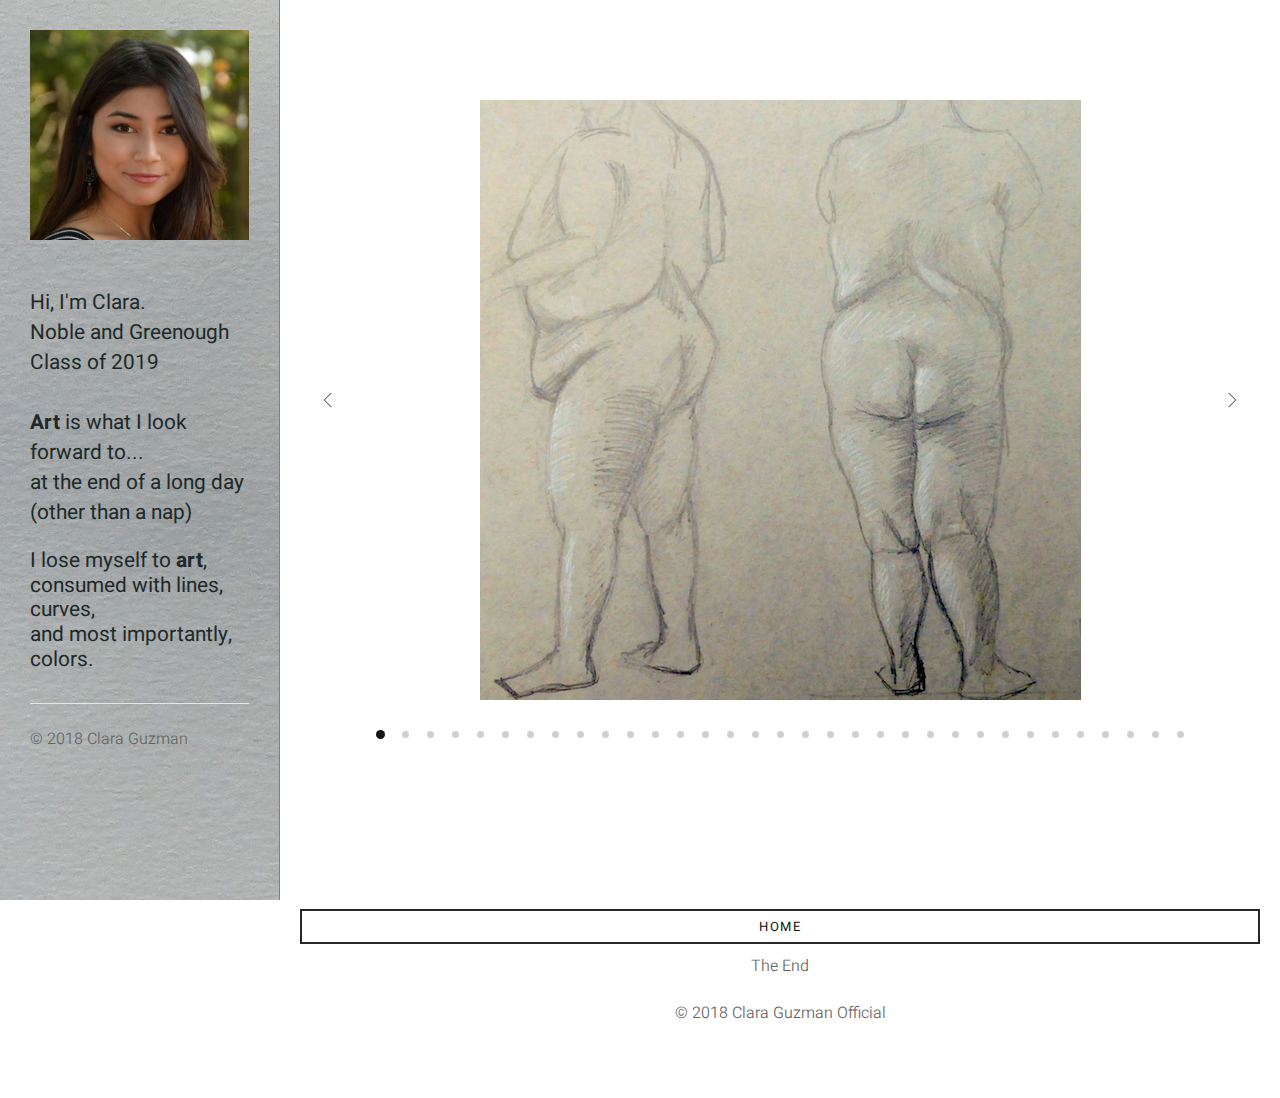
<file: figures.html>
<!DOCTYPE html>
<html lang="en">
	<head>
		<meta charset="utf-8">
		<meta name="viewport" content="width=device-width, initial-scale=1, shrink-to-fit=no">
		<meta name="description" content="">
        <meta name="keywords" content="">
		<title>Clara Guzman Official</title>
		<!-- Favicon -->
        <link href="assets/images/favicon.png" rel="shortcut icon">
		<!-- CSS -->
		<link href="assets/plugins/bootstrap/bootstrap.min.css" rel="stylesheet">
		<link href="assets/plugins/owl-carousel/owl.carousel.min.css" rel="stylesheet">
		<link href="assets/plugins/owl-carousel/owl.theme.default.min.css" rel="stylesheet">
		<link href="assets/plugins/magnific-popup/magnific-popup.min.css" rel="stylesheet">
		<link href="assets/css/app.css" rel="stylesheet">
		<!-- Fonts/Icons -->
		<link href="assets/plugins/font-awesome/css/all.css" rel="stylesheet">
		<link href="assets/plugins/themify/themify-icons.min.css" rel="stylesheet">
	</head>
	<body data-preloader="2">

		<!-- Sidebar Navigation -->
		<div class="sidebar-nav-left">
			<button class="sidebar-nav-toggle">
	            <span class="lines"></span>
	        </button>
	        <div class="sidebar-nav-content blue-background">

				<div class="portfolio-item">
					<div class="portfolio-box">
						<div class="portfolio-img">
							<img src="assets/images/clara.jpg" alt="">
						</div>
						<a href="./index.html"></a><!-- Portfolio Single link -->
						<div class="portfolio-title">
							<div>
								<h5>Home</h5>
								<!-- <span>Other</span> -->
							</div>
						</div>
					</div>
				</div>

				<div>
					<p style="margin-top: 2.3em; margin-bottom: 1em; color: #1d2a29; font-weight: 400; font-size: 1.3em;">
					Hi, I'm Clara.
					<br>
					Noble and Greenough 
					Class of 2019
					<br>
					<!-- <br>
					<span style="line-height: 2em"> Class of 2019 </span> -->
					<br>
					<span style="font-size: 1em;">
					<strong>Art</strong> is what I look forward to...<br>
					at the end of a long day (other than a nap)
					</span>

            		<p style="font-size: 1.3em; line-height: 1.2; color: #1d2a29; font-weight: 400;"> I lose myself to <strong>art</strong>, consumed with 
            		lines, <br>
            		curves, <br>
            		and most importantly, 
            		colors. </p>

            		<!-- My favorite medium is pastel because I am physically touching color - blending it and swirling it on the page. I have studied watercolor, acrylic and digital painting, magazine design and figure drawing. Some of my favorite classes include Figure Drawing at School of Visual Arts, Observational Painting at Mass School of Art, Portraiture at Acton Art School and Digital Sculpting at Gnomon School of Visual Effects and Animation. -->
            		</p>

				</div>      	

				<div class="sidebar-bottom">
<!-- 					<ul class="list-horizontal-unstyled margin-bottom-10">
						<li><a href="#"><i class="fab fa-facebook-f"></i></a></li>
						<li><a href="#"><i class="fab fa-twitter"></i></a></li>
						<li><a href="#"><i class="fab fa-pinterest"></i></a></li>
					</ul> -->
					<p>&copy; 2018 Clara Guzman </p>
				</div><!-- end sidebar-bottom -->
	        </div><!-- end sidebar-nav-content -->
		</div>
		<!-- end Sidebar Navigation -->

		<div class="sidebar-wrapper-left">
			<div class="fullscreen-menu">
				<div class="fullscreen-menu-wrapper text-center">

				</div><!-- end fullscreen-menu-wrapper -->
			</div><!-- end fullscreen-menu -->


			<div class="container-fluid">

				<!-- Portfolio Carousel Images -->
				<div class="section" style="margin-top: 0%">
					<div class="container">
						<div class="owl-carousel" data-owl-items="1" data-owl-nav="true" data-owl-autoplay="true">
							<div >
								<img src="assets/images_small/nude/fat_1.jpg" class="center" alt="">
							</div>
							<div>
								<img src="assets/images_small/nude/fat_2.jpg" class="center" alt="">
							</div>
							<div>
								<img src="assets/images_small/nude/fat_3.jpg" class="center" alt="">
							</div>
							<div>
								<img src="assets/images_small/nude/fat_4.jpg" class="center" alt="">
							</div>
							<div>
								<img src="assets/images_small/nude/
								fat_5.jpg" class="center" alt="">
							</div>
							<div>
								<img src="assets/images_small/nude/
								figure_1.jpg" class="center" alt="">
							</div>
							<div>
								<img src="assets/images_small/nude/
								figure_2.jpg" class="center" alt="">
							</div>
							<div>
								<img src="assets/images_small/nude/
								figure_3.jpg" class="center" alt="">
							</div>
							<div>
								<img src="assets/images_small/nude/
								figure_4.jpg" class="center" alt="">
							</div>
							<div>
								<img src="assets/images_small/nude/
								figure_5.jpg" class="center" alt="">
							</div>
							<div>
								<img src="assets/images_small/nude/
								figure_6.jpg" class="center" alt="">
							</div>
							<div>
								<img src="assets/images_small/nude/
								figure_7.jpg" class="center" alt="">
							</div>

							<div>
								<img src="assets/images_small/nude/
								nude_1.jpg" class="center" alt="">
							</div>
							<div>
								<img src="assets/images_small/nude/
								nude_2.jpg" class="center" alt="">
							</div>
							<div>
								<img src="assets/images_small/nude/
								nude_3.jpg" class="center" alt="">
							</div>
							<div>
								<img src="assets/images_small/nude/
								nude_4.jpg" class="center" alt="">
							</div>
							<div>
								<img src="assets/images_small/nude/
								nude_5.jpg" class="center" alt="">
							</div>
							<div>
								<img src="assets/images_small/nude/
								nude_6.jpg" class="center" alt="">
							</div>
							<div>
								<img src="assets/images_small/nude/
								nude_7.jpg" class="center" alt="">
							</div>

							<div>
								<img src="assets/images_small/nude/
								tennis_1.jpg" class="center" alt="">
							</div>
							<div>
								<img src="assets/images_small/nude/
								tennis_2.jpg" class="center" alt="">
							</div>
							<div>
								<img src="assets/images_small/nude/
								tennis_3.jpg" class="center" alt="">
							</div>
							<div>
								<img src="assets/images_small/nude/
								tennis_4.jpg" class="center" alt="">
							</div>
							<div>
								<img src="assets/images_small/nude/
								tennis_5.jpg" class="center" alt="">
							</div>
							<div>
								<img src="assets/images_small/nude/
								tennis_6.jpg" class="center" alt="">
							</div>
							<div>
								<img src="assets/images_small/nude/
								tennis_7.jpg" class="center" alt="">
							</div>
							<div>
								<img src="assets/images_small/nude/
								Next_1.jpg" class="center" alt="">
							</div>
							<div>
								<img src="assets/images_small/nude/
								Next_2.jpg" class="center" alt="">
							</div>
							<div>
								<img src="assets/images_small/nude/
								Next_3.jpg" class="center" alt="">
							</div>
							<div>
								<img src="assets/images_small/nude/
								Next_4.jpg" class="center" alt="">
							</div>
							<div>
								<img src="assets/images_small/nude/
								Next_5.jpg" class="center" alt="">
							</div>
							<div>
								<img src="assets/images_small/nude/
								Next_6.jpg" class="center" alt="">
							</div>
							<div>
								<img src="assets/images_small/nude/
								Next_7.jpg" class="center" alt="">
							</div>
						</div>
					</div><!-- end container -->
				</div>

			</div>


			<footer>
				<div class="footer">
					<div class="container text-center">
						<input type="button" class="btn btn-outline-dark" value="Home" onclick="location.href = './index.html';">
						The End
						<p class="margin-top-20">&copy; 2018 Clara Guzman Official</p>
					</div><!-- end container -->
				</div><!-- end footer -->
			</footer>
		</div><!-- end sidebar-wrapper-left -->

		<!-- ***** JAVASCRIPTS ***** -->
		<!-- Libraries -->
		<script src="assets/plugins/jquery.min.js"></script>
		<script src="assets/plugins/bootstrap/popper.min.js"></script>
		<!-- Plugins -->
		<script src="assets/plugins/bootstrap/bootstrap.min.js"></script>
		<script src="assets/plugins/appear.min.js"></script>
		<script src="assets/plugins/easing.min.js"></script>
		<script src="assets/plugins/retina.min.js"></script>
		<script src="assets/plugins/countdown.min.js"></script>
		<script src="assets/plugins/imagesloaded.pkgd.min.js"></script>
		<script src="assets/plugins/isotope.pkgd.min.js"></script>
		<!-- <script src="assets/plugins/jarallax/jarallax.min.js"></script> -->
		<!-- <script src="assets/plugins/jarallax/jarallax-video.min.js"></script> -->
		<!-- <script src="assets/plugins/jarallax/jarallax-element.min.js"></script> -->
		<script src="assets/plugins/magnific-popup/magnific-popup.min.js"></script>
		<script src="assets/plugins/owl-carousel/owl.carousel.min.js"></script>
		<!-- <script src="http://maps.google.com/maps/api/js?sensor=true"></script> -->
		<!-- <script src="assets/plugins/gmaps.min.js"></script> -->
		<!-- Scripts -->
		<script src="assets/js/functions.js"></script>
	</body>
</html>
</file>
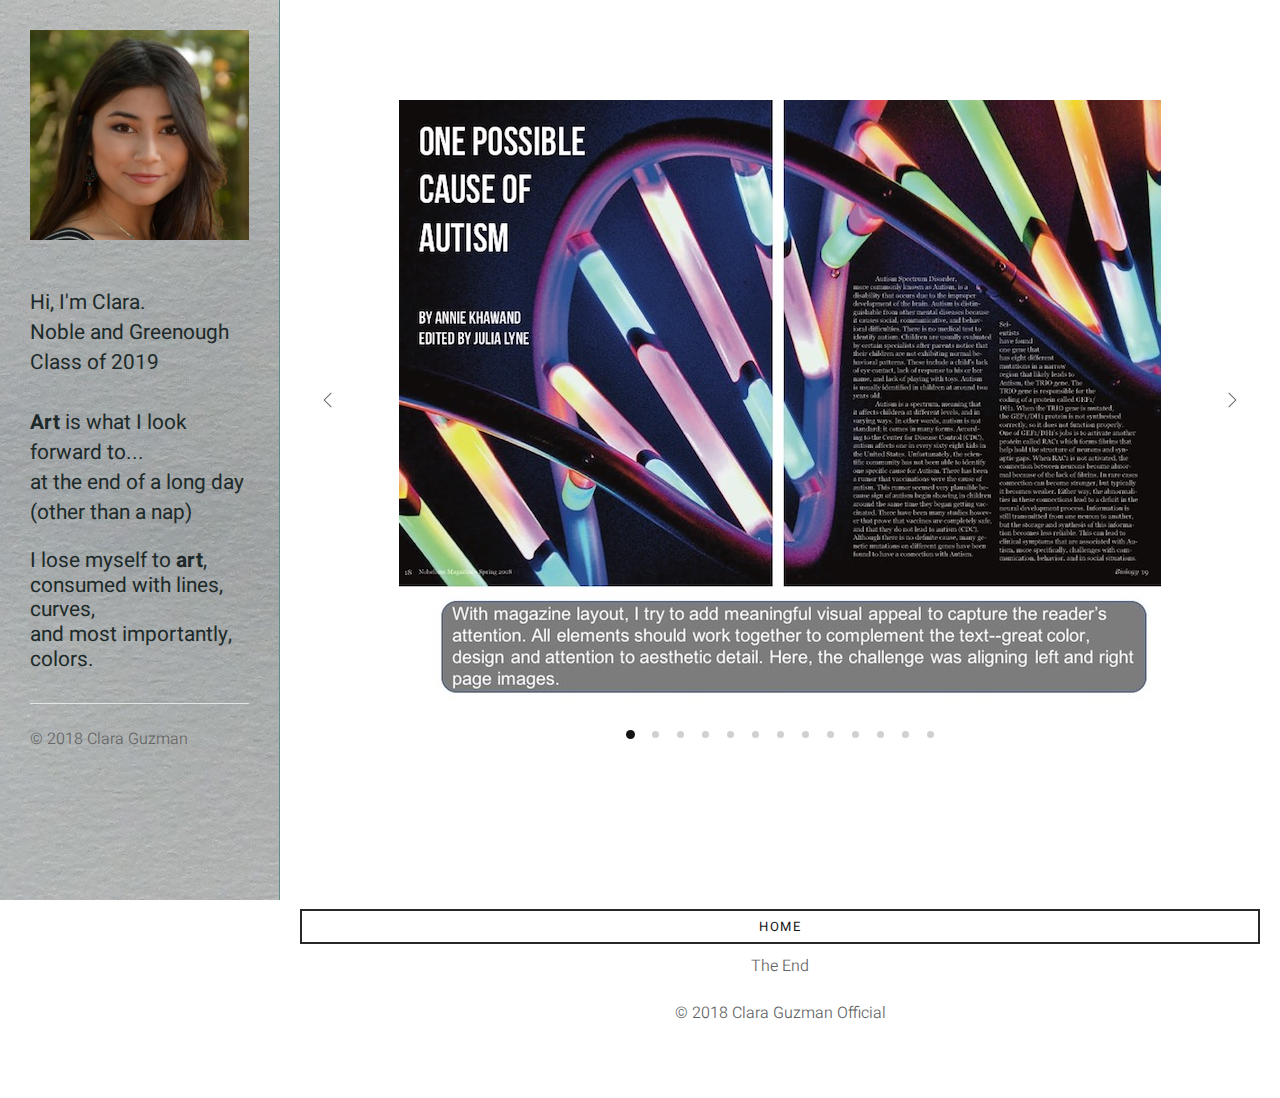
<file: magazine.html>
<!DOCTYPE html>
<html lang="en">
	<head>
		<meta charset="utf-8">
		<meta name="viewport" content="width=device-width, initial-scale=1, shrink-to-fit=no">
		<meta name="description" content="">
        <meta name="keywords" content="">
		<title>Clara Guzman Official</title>
		<!-- Favicon -->
        <link href="assets/images/favicon.png" rel="shortcut icon">
		<!-- CSS -->
		<link href="assets/plugins/bootstrap/bootstrap.min.css" rel="stylesheet">
		<link href="assets/plugins/owl-carousel/owl.carousel.min.css" rel="stylesheet">
		<link href="assets/plugins/owl-carousel/owl.theme.default.min.css" rel="stylesheet">
		<link href="assets/plugins/magnific-popup/magnific-popup.min.css" rel="stylesheet">
		<link href="assets/css/app.css" rel="stylesheet">
		<!-- Fonts/Icons -->
		<link href="assets/plugins/font-awesome/css/all.css" rel="stylesheet">
		<link href="assets/plugins/themify/themify-icons.min.css" rel="stylesheet">
	</head>
	<body data-preloader="2">

		<!-- Sidebar Navigation -->
		<div class="sidebar-nav-left">
			<button class="sidebar-nav-toggle">
	            <span class="lines"></span>
	        </button>
	        <div class="sidebar-nav-content blue-background">
				<div class="portfolio-item">
					<div class="portfolio-box">
						<div class="portfolio-img">
							<img src="assets/images/clara.jpg" alt="">
						</div>
						<a href="./index.html"></a><!-- Portfolio Single link -->
						<div class="portfolio-title">
							<div>
								<h5>Home</h5>
								<!-- <span>Other</span> -->
							</div>
						</div>
					</div>
				</div>

				<div>
					<p style="margin-top: 2.3em; margin-bottom: 1em; color: #1d2a29; font-weight: 400; font-size: 1.3em;">
					Hi, I'm Clara.
					<br>
					Noble and Greenough 
					Class of 2019
					<br>
					<!-- <br>
					<span style="line-height: 2em"> Class of 2019 </span> -->
					<br>
					<span style="font-size: 1em;">
					<strong>Art</strong> is what I look forward to...<br>
					at the end of a long day (other than a nap)
					</span>

            		<p style="font-size: 1.3em; line-height: 1.2; color: #1d2a29; font-weight: 400;"> I lose myself to <strong>art</strong>, consumed with 
            		lines, <br>
            		curves, <br>
            		and most importantly, 
            		colors. </p>

            		<!-- My favorite medium is pastel because I am physically touching color - blending it and swirling it on the page. I have studied watercolor, acrylic and digital painting, magazine design and figure drawing. Some of my favorite classes include Figure Drawing at School of Visual Arts, Observational Painting at Mass School of Art, Portraiture at Acton Art School and Digital Sculpting at Gnomon School of Visual Effects and Animation. -->
            		</p>

				</div>         	

				<div class="sidebar-bottom">
<!-- 					<ul class="list-horizontal-unstyled margin-bottom-10">
						<li><a href="#"><i class="fab fa-facebook-f"></i></a></li>
						<li><a href="#"><i class="fab fa-twitter"></i></a></li>
						<li><a href="#"><i class="fab fa-pinterest"></i></a></li>
					</ul> -->
					<p>&copy; 2018 Clara Guzman </p>
				</div><!-- end sidebar-bottom -->
	        </div><!-- end sidebar-nav-content -->
		</div>
		<!-- end Sidebar Navigation -->

		<div class="sidebar-wrapper-left">
			<div class="fullscreen-menu">
				<div class="fullscreen-menu-wrapper text-center">

				</div><!-- end fullscreen-menu-wrapper -->
			</div><!-- end fullscreen-menu -->


			<div class="container-fluid">

				<!-- Portfolio Carousel Images -->
				<div class="section" style="margin-top: 0%">
					<div class="container">
						<div class="owl-carousel" data-owl-items="1" data-owl-nav="true" data-owl-autoplay="true">
							<div >
								<img src="assets/images_small/layout/layout_desc.jpg" class="center" alt="">
							</div>
							<div >
								<img src="assets/images_small/layout/layout0_0.jpg" class="center" alt="">
							</div>
							<div>
								<img src="assets/images_small/layout/layout0_1.jpg" class="center" alt="">
							</div>
							<div>
								<img src="assets/images_small/layout/layout1.jpg" class="center" alt="">
							</div>
							<div>
								<img src="assets/images_small/layout/layout2.jpg" class="center" alt="">
							</div>
							<div>
								<img src="assets/images_small/layout/layout3_0.jpg" class="center" alt="">
							</div>
							<div>
								<img src="assets/images_small/layout/layout3_1.jpg" class="center" alt="">
							</div>
							<div>
								<img src="assets/images_small/layout/layout4_0.jpg" class="center" alt="">
							</div>
							<div>
								<img src="assets/images_small/layout/layout4_1.jpg" class="center" alt="">
							</div>
							<div>
								<img src="assets/images_small/layout/layout5_0.jpg" class="center" alt="">
							</div>
							<div>
								<img src="assets/images_small/layout/layout5_1.jpg" class="center" alt="">
							</div>
							<div>
								<img src="assets/images_small/layout/layout6.jpg" class="center" alt="">
							</div>
							<div>
								<img src="assets/images_small/layout/layout7.jpg" class="center" alt="">
							</div>
						</div>
					</div><!-- end container -->
				</div>

			</div>


			<footer>
				<div class="footer">
					<div class="container text-center">
						<input type="button" class="btn btn-outline-dark" value="Home" onclick="location.href = './index.html';">
						The End
						<p class="margin-top-20">&copy; 2018 Clara Guzman Official</p>
					</div><!-- end container -->
				</div><!-- end footer -->
			</footer>
		</div><!-- end sidebar-wrapper-left -->

		<!-- ***** JAVASCRIPTS ***** -->
		<!-- Libraries -->
		<script src="assets/plugins/jquery.min.js"></script>
		<script src="assets/plugins/bootstrap/popper.min.js"></script>
		<!-- Plugins -->
		<script src="assets/plugins/bootstrap/bootstrap.min.js"></script>
		<script src="assets/plugins/appear.min.js"></script>
		<script src="assets/plugins/easing.min.js"></script>
		<script src="assets/plugins/retina.min.js"></script>
		<script src="assets/plugins/countdown.min.js"></script>
		<script src="assets/plugins/imagesloaded.pkgd.min.js"></script>
		<script src="assets/plugins/isotope.pkgd.min.js"></script>
		<!-- <script src="assets/plugins/jarallax/jarallax.min.js"></script> -->
		<!-- <script src="assets/plugins/jarallax/jarallax-video.min.js"></script> -->
		<!-- <script src="assets/plugins/jarallax/jarallax-element.min.js"></script> -->
		<script src="assets/plugins/magnific-popup/magnific-popup.min.js"></script>
		<script src="assets/plugins/owl-carousel/owl.carousel.min.js"></script>
		<!-- <script src="http://maps.google.com/maps/api/js?sensor=true"></script> -->
		<!-- <script src="assets/plugins/gmaps.min.js"></script> -->
		<!-- Scripts -->
		<script src="assets/js/functions.js"></script>
	</body>
</html>
</file>
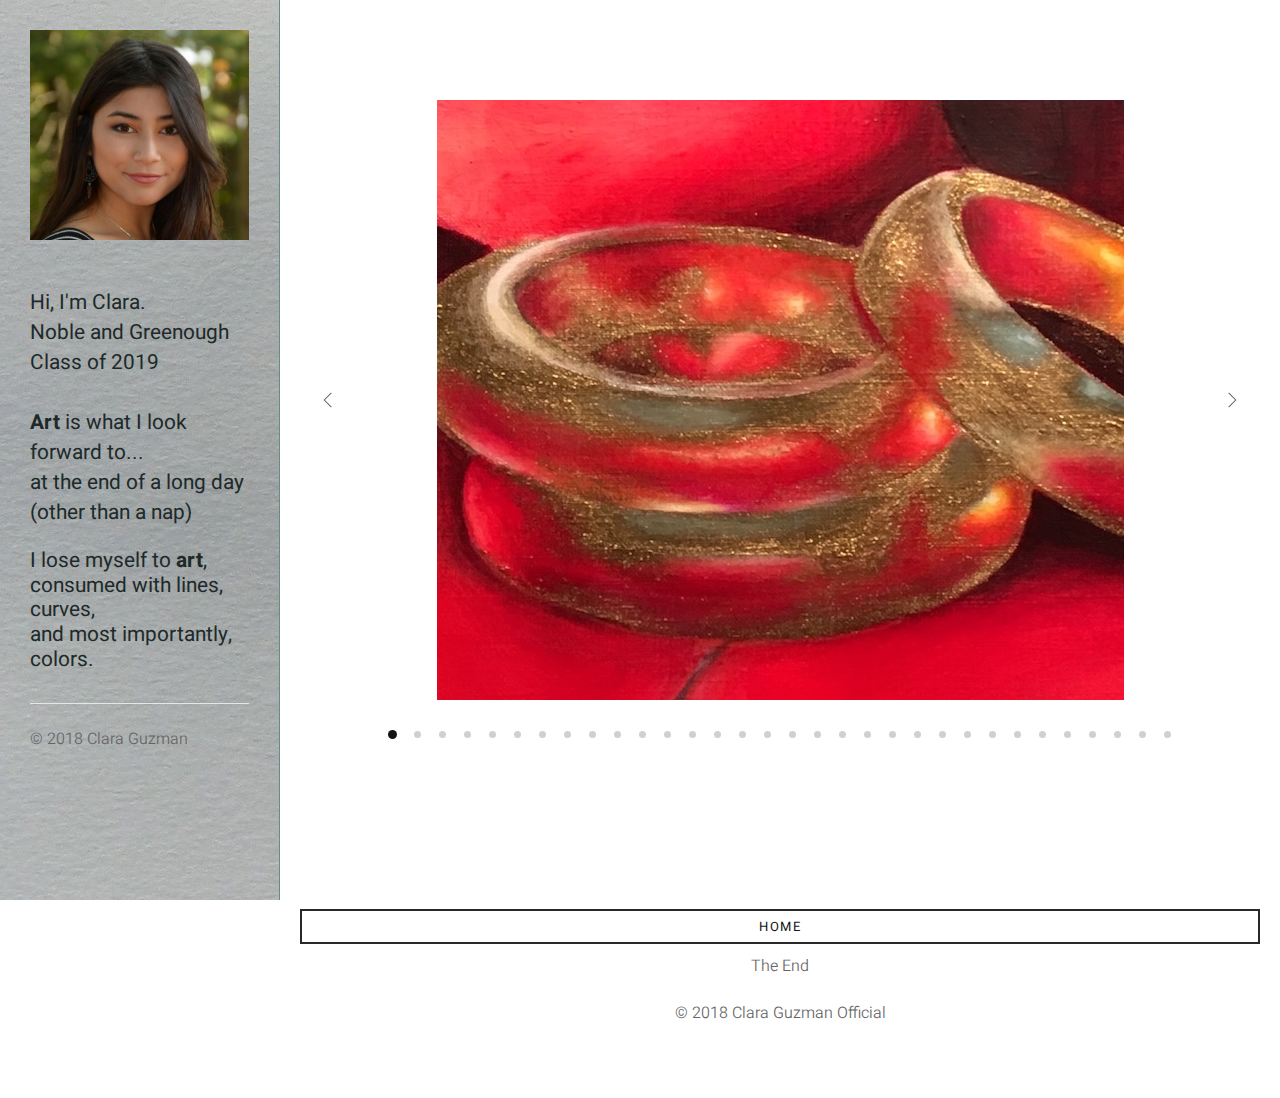
<file: other.html>
<!DOCTYPE html>
<html lang="en">
	<head>
		<meta charset="utf-8">
		<meta name="viewport" content="width=device-width, initial-scale=1, shrink-to-fit=no">
		<meta name="description" content="">
        <meta name="keywords" content="">
		<title>Clara Guzman Official</title>
		<!-- Favicon -->
        <link href="assets/images/favicon.png" rel="shortcut icon">
		<!-- CSS -->
		<link href="assets/plugins/bootstrap/bootstrap.min.css" rel="stylesheet">
		<link href="assets/plugins/owl-carousel/owl.carousel.min.css" rel="stylesheet">
		<link href="assets/plugins/owl-carousel/owl.theme.default.min.css" rel="stylesheet">
		<link href="assets/plugins/magnific-popup/magnific-popup.min.css" rel="stylesheet">
		<link href="assets/css/app.css" rel="stylesheet">
		<!-- Fonts/Icons -->
		<link href="assets/plugins/font-awesome/css/all.css" rel="stylesheet">
		<link href="assets/plugins/themify/themify-icons.min.css" rel="stylesheet">
	</head>
	<body data-preloader="2">

		<!-- Sidebar Navigation -->
		<div class="sidebar-nav-left">
			<button class="sidebar-nav-toggle">
	            <span class="lines"></span>
	        </button>
	        <div class="sidebar-nav-content blue-background">

				<div class="portfolio-item">
					<div class="portfolio-box">
						<div class="portfolio-img">
							<img src="assets/images/clara.jpg" alt="">
						</div>
						<a href="./index.html"></a><!-- Portfolio Single link -->
						<div class="portfolio-title">
							<div>
								<h5>Home</h5>
								<!-- <span>Other</span> -->
							</div>
						</div>
					</div>
				</div>

				<div>
					<p style="margin-top: 2.3em; margin-bottom: 1em; color: #1d2a29; font-weight: 400; font-size: 1.3em;">
					Hi, I'm Clara.
					<br>
					Noble and Greenough 
					Class of 2019
					<br>
					<!-- <br>
					<span style="line-height: 2em"> Class of 2019 </span> -->
					<br>
					<span style="font-size: 1em;">
					<strong>Art</strong> is what I look forward to...<br>
					at the end of a long day (other than a nap)
					</span>

            		<p style="font-size: 1.3em; line-height: 1.2; color: #1d2a29; font-weight: 400;"> I lose myself to <strong>art</strong>, consumed with 
            		lines, <br>
            		curves, <br>
            		and most importantly, 
            		colors. </p>

            		<!-- My favorite medium is pastel because I am physically touching color - blending it and swirling it on the page. I have studied watercolor, acrylic and digital painting, magazine design and figure drawing. Some of my favorite classes include Figure Drawing at School of Visual Arts, Observational Painting at Mass School of Art, Portraiture at Acton Art School and Digital Sculpting at Gnomon School of Visual Effects and Animation. -->
            		</p>

				</div>        	

				<div class="sidebar-bottom">
<!-- 					<ul class="list-horizontal-unstyled margin-bottom-10">
						<li><a href="#"><i class="fab fa-facebook-f"></i></a></li>
						<li><a href="#"><i class="fab fa-twitter"></i></a></li>
						<li><a href="#"><i class="fab fa-pinterest"></i></a></li>
					</ul> -->
					<p>&copy; 2018 Clara Guzman </p>
				</div><!-- end sidebar-bottom -->
	        </div><!-- end sidebar-nav-content -->
		</div>
		<!-- end Sidebar Navigation -->

		<div class="sidebar-wrapper-left">
			<div class="fullscreen-menu">
				<div class="fullscreen-menu-wrapper text-center">

				</div><!-- end fullscreen-menu-wrapper -->
			</div><!-- end fullscreen-menu -->


			<div class="container-fluid">

				<!-- Portfolio Carousel Images -->
				<div class="section" style="margin-top: 0%">
					<div class="container">
						<div class="owl-carousel" data-owl-items="1" data-owl-nav="true" data-owl-autoplay="true">
							<div >
								<img src="assets/images_small/still/closeuprings.jpg" class="center" alt="">
							</div>
							<div >
								<img src="assets/images_small/still/FullSizeRender.jpg" class="center" alt="">
							</div>
							<div>
								<img src="assets/images_small/still/still28.jpg" class="center" alt="">
							</div>
							<div >
								<img src="assets/images_small/still/closeup.jpg" class="center" alt="">
							</div>
							<div >
								<img src="assets/images_small/still/closeup2.jpg" class="center" alt="">
							</div>
							<div >
								<img src="assets/images_small/still/closeuplily.jpg" class="center" alt="">
							</div>
							<div >
								<img src="assets/images_small/still/still2.jpg" class="center" alt="">
							</div>
							<div>
								<img src="assets/images_small/still/still3.jpg" class="center" alt="">
							</div>
							<div>
								<img src="assets/images_small/still/still4.jpg" class="center" alt="">
							</div>
							<div>
								<img src="assets/images_small/still/still5.jpg" class="center" alt="">
							</div>
							<div>
								<img src="assets/images_small/still/still6.jpg" class="center" alt="">
							</div>
							<div>
								<img src="assets/images_small/still/still7.jpg" class="center" alt="">
							</div>
							<div>
								<img src="assets/images_small/still/still8.jpg" class="center" alt="">
							</div>
							<div>
								<img src="assets/images_small/still/still9.jpg" class="center" alt="">
							</div>
							<div>
								<img src="assets/images_small/still/still10.jpg" class="center" alt="">
							</div>
							<div>
								<img src="assets/images_small/still/still11.jpg" class="center" alt="">
							</div>
							<div>
								<img src="assets/images_small/still/still12.jpg" class="center" alt="">
							</div>
							<div>
								<img src="assets/images_small/still/still13.jpg" class="center" alt="">
							</div>

							<div>
								<img src="assets/images_small/still/still14.jpg" class="center" alt="">
							</div>
							<div>
								<img src="assets/images_small/still/still15.jpg" class="center" alt="">
							</div>
							<div>
								<img src="assets/images_small/still/still16.jpg" class="center" alt="">
							</div>
							<div>
								<img src="assets/images_small/still/still17.jpg" class="center" alt="">
							</div>
							<div>
								<img src="assets/images_small/still/still18.jpg" class="center" alt="">
							</div>
							<div>
								<img src="assets/images_small/still/still20.jpg" class="center" alt="">
							</div>
							<div>
								<img src="assets/images_small/still/still21.jpg" class="center" alt="">
							</div>
							<div>
								<img src="assets/images_small/still/still22.jpg" class="center" alt="">
							</div>
							<div>
								<img src="assets/images_small/still/still23.jpg" class="center" alt="">
							</div>
							<div>
								<img src="assets/images_small/still/still24.jpg" class="center" alt="">
							</div>
							<div>
								<img src="assets/images_small/still/still25.jpg" class="center" alt="">
							</div>
							<div>
								<img src="assets/images_small/still/still26.jpg" class="center" alt="">
							</div>
							<div>
								<img src="assets/images_small/still/still27.jpg" class="center" alt="">
							</div>
							<div>
								<img src="assets/images_small/still/still29.jpg" class="center" alt="">
							</div>
						</div>
					</div><!-- end container -->
				</div>

			</div>


			<footer>
				<div class="footer">
					<div class="container text-center">
						<input type="button" class="btn btn-outline-dark" value="Home" onclick="location.href = './index.html';">
						The End
						<p class="margin-top-20">&copy; 2018 Clara Guzman Official</p>
					</div><!-- end container -->
				</div><!-- end footer -->
			</footer>
		</div><!-- end sidebar-wrapper-left -->

		<!-- ***** JAVASCRIPTS ***** -->
		<!-- Libraries -->
		<script src="assets/plugins/jquery.min.js"></script>
		<script src="assets/plugins/bootstrap/popper.min.js"></script>
		<!-- Plugins -->
		<script src="assets/plugins/bootstrap/bootstrap.min.js"></script>
		<script src="assets/plugins/appear.min.js"></script>
		<script src="assets/plugins/easing.min.js"></script>
		<script src="assets/plugins/retina.min.js"></script>
		<script src="assets/plugins/countdown.min.js"></script>
		<script src="assets/plugins/imagesloaded.pkgd.min.js"></script>
		<script src="assets/plugins/isotope.pkgd.min.js"></script>
		<!-- <script src="assets/plugins/jarallax/jarallax.min.js"></script> -->
		<!-- <script src="assets/plugins/jarallax/jarallax-video.min.js"></script> -->
		<!-- <script src="assets/plugins/jarallax/jarallax-element.min.js"></script> -->
		<script src="assets/plugins/magnific-popup/magnific-popup.min.js"></script>
		<script src="assets/plugins/owl-carousel/owl.carousel.min.js"></script>
		<!-- <script src="http://maps.google.com/maps/api/js?sensor=true"></script> -->
		<!-- <script src="assets/plugins/gmaps.min.js"></script> -->
		<!-- Scripts -->
		<script src="assets/js/functions.js"></script>
	</body>
</html>
</file>
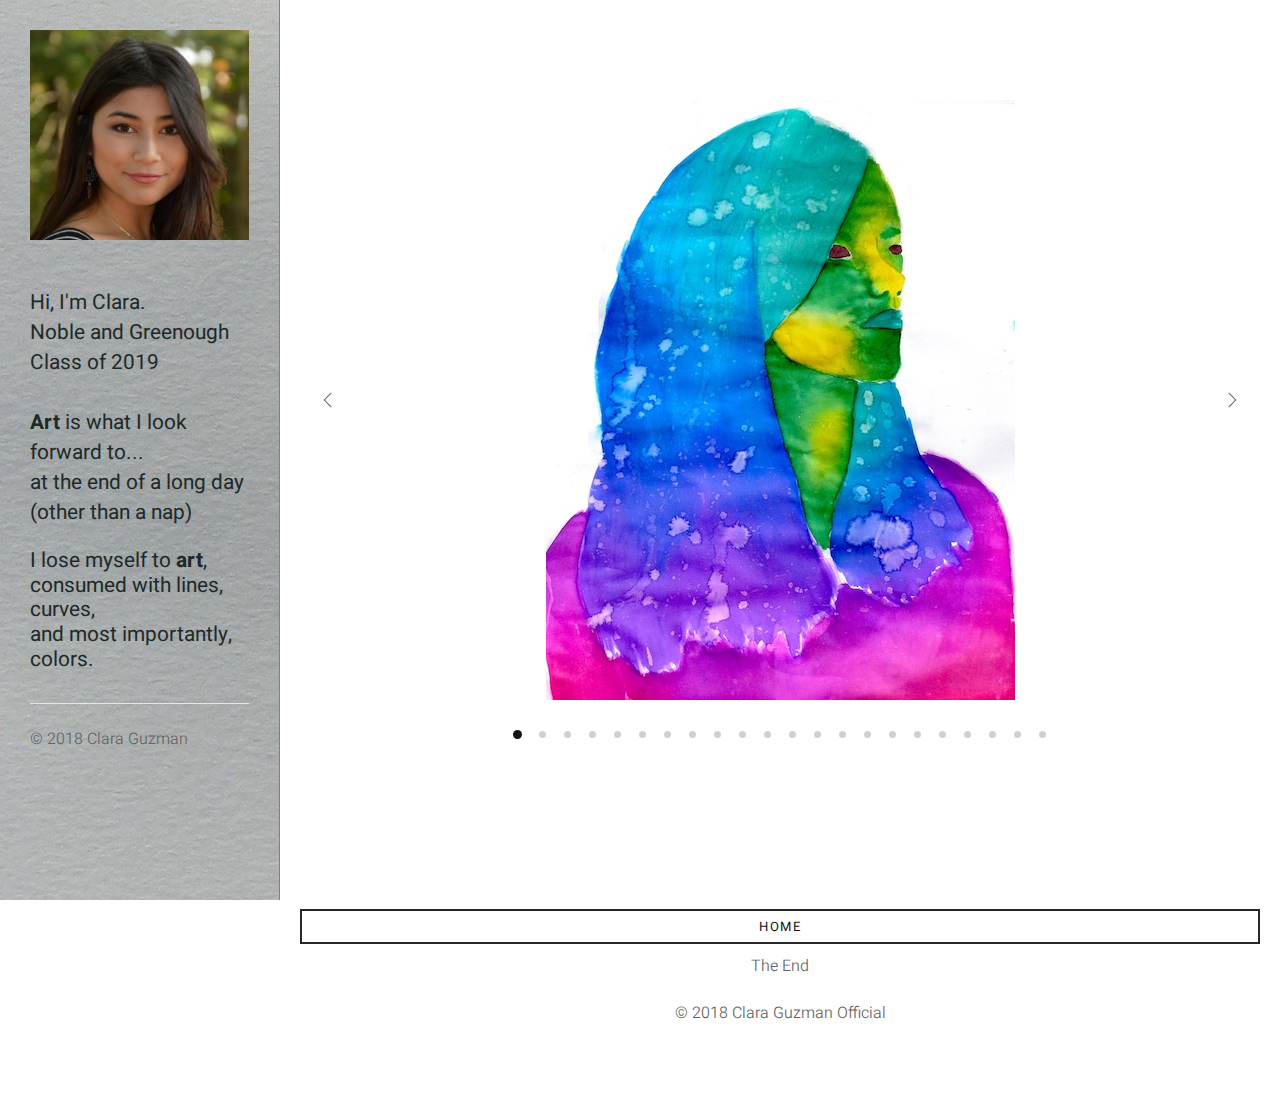
<file: portraits.html>
<!DOCTYPE html>
<html lang="en">
	<head>
		<meta charset="utf-8">
		<meta name="viewport" content="width=device-width, initial-scale=1, shrink-to-fit=no">
		<meta name="description" content="">
        <meta name="keywords" content="">
		<title>Clara Guzman Official</title>
		<!-- Favicon -->
        <link href="assets/images/favicon.png" rel="shortcut icon">
		<!-- CSS -->
		<link href="assets/plugins/bootstrap/bootstrap.min.css" rel="stylesheet">
		<link href="assets/plugins/owl-carousel/owl.carousel.min.css" rel="stylesheet">
		<link href="assets/plugins/owl-carousel/owl.theme.default.min.css" rel="stylesheet">
		<link href="assets/plugins/magnific-popup/magnific-popup.min.css" rel="stylesheet">
		<link href="assets/css/app.css" rel="stylesheet">
		<!-- Fonts/Icons -->
		<link href="assets/plugins/font-awesome/css/all.css" rel="stylesheet">
		<link href="assets/plugins/themify/themify-icons.min.css" rel="stylesheet">
	</head>
	<body data-preloader="2">

		<!-- Sidebar Navigation -->
		<div class="sidebar-nav-left">
			<button class="sidebar-nav-toggle">
	            <span class="lines"></span>
	        </button>
	        <div class="sidebar-nav-content blue-background">

				<div class="portfolio-item">
					<div class="portfolio-box">
						<div class="portfolio-img">
							<img src="assets/images/clara.jpg" alt="">
						</div>
						<a href="./index.html"></a><!-- Portfolio Single link -->
						<div class="portfolio-title">
							<div>
								<h5>Home</h5>
								<!-- <span>Other</span> -->
							</div>
						</div>
					</div>
				</div>

				<div>
					<p style="margin-top: 2.3em; margin-bottom: 1em; color: #1d2a29; font-weight: 400; font-size: 1.3em;">
					Hi, I'm Clara.
					<br>
					Noble and Greenough 
					Class of 2019
					<br>
					<!-- <br>
					<span style="line-height: 2em"> Class of 2019 </span> -->
					<br>
					<span style="font-size: 1em;">
					<strong>Art</strong> is what I look forward to...<br>
					at the end of a long day (other than a nap)
					</span>

            		<p style="font-size: 1.3em; line-height: 1.2; color: #1d2a29; font-weight: 400;"> I lose myself to <strong>art</strong>, consumed with 
            		lines, <br>
            		curves, <br>
            		and most importantly, 
            		colors. </p>

            		<!-- My favorite medium is pastel because I am physically touching color - blending it and swirling it on the page. I have studied watercolor, acrylic and digital painting, magazine design and figure drawing. Some of my favorite classes include Figure Drawing at School of Visual Arts, Observational Painting at Mass School of Art, Portraiture at Acton Art School and Digital Sculpting at Gnomon School of Visual Effects and Animation. -->
            		</p>

				</div>      	

				<div class="sidebar-bottom">
<!-- 					<ul class="list-horizontal-unstyled margin-bottom-10">
						<li><a href="#"><i class="fab fa-facebook-f"></i></a></li>
						<li><a href="#"><i class="fab fa-twitter"></i></a></li>
						<li><a href="#"><i class="fab fa-pinterest"></i></a></li>
					</ul> -->
					<p>&copy; 2018 Clara Guzman </p>
				</div><!-- end sidebar-bottom -->
	        </div><!-- end sidebar-nav-content -->
		</div>
		<!-- end Sidebar Navigation -->

		<div class="sidebar-wrapper-left">
			<div class="fullscreen-menu">
				<div class="fullscreen-menu-wrapper text-center">

				</div><!-- end fullscreen-menu-wrapper -->
			</div><!-- end fullscreen-menu -->


			<div class="container-fluid">

				<!-- Portfolio Carousel Images -->
				<div class="section" style="margin-top: 0%">
					<div class="container">
						<div class="owl-carousel" data-owl-items="1" data-owl-nav="true" data-owl-autoplay="true">
							<div >
								<img src="assets/images_small/portraits/por1.jpg" class="center" alt="">
							</div>
							<div>
								<img src="assets/images_small/portraits/por2.jpg" class="center" alt="">
							</div>
							<div >
								<img src="assets/images_small/portraits/por3.jpg" class="center" alt="">
							</div>
							<div>
								<img src="assets/images_small/portraits/por4.jpg" class="center" alt="">
							</div>
							<div>
								<img src="assets/images_small/portraits/por5.jpg" class="center" alt="">
							</div>
							<div>
								<img src="assets/images_small/portraits/por6.jpg" class="center" alt="">
							</div>
							<div>
								<img src="assets/images_small/portraits/por7.jpg" class="center" alt="">
							</div>
							<div>
								<img src="assets/images_small/portraits/por8.jpg" class="center" alt="">
							</div>
							<div>
								<img src="assets/images_small/portraits/por9.jpg" class="center" alt="">
							</div>
							<div>
								<img src="assets/images_small/portraits/por10.jpg" class="center" alt="">
							</div>
							<div>
								<img src="assets/images_small/portraits/por11.jpg" class="center" alt="">
							</div>
							<div>
								<img src="assets/images_small/portraits/por12.jpg" class="center" alt="">
							</div>
							<div>
								<img src="assets/images_small/portraits/por13.jpg" class="center" alt="">
							</div>
							<div>
								<img src="assets/images_small/portraits/por14.jpg" class="center" alt="">
							</div>

							<div>
								<img src="assets/images_small/portraits/por15.jpg" class="center" alt="">
							</div>
							<div>
								<img src="assets/images_small/portraits/por16.jpg" class="center" alt="">
							</div>
							<div>
								<img src="assets/images_small/portraits/por17.jpg" class="center" alt="">
							</div>
							<div>
								<img src="assets/images_small/portraits/por18.jpg" class="center" alt="">
							</div>
							<div>
								<img src="assets/images_small/portraits/por19.jpg" class="center" alt="">
							</div>
							<div>
								<img src="assets/images_small/portraits/por20.jpg" class="center" alt="">
							</div>
							<div>
								<img src="assets/images_small/portraits/por21.jpg" class="center" alt="">
							</div>
							<div>
								<img src="assets/images_small/portraits/por22.jpg" class="center" alt="">
							</div>
						</div>
					</div><!-- end container -->
				</div>

			</div>


			<footer>
				<div class="footer">
					<div class="container text-center">
						<input type="button" class="btn btn-outline-dark" value="Home" onclick="location.href = './index.html';">
						The End
						<p class="margin-top-20">&copy; 2018 Clara Guzman Official</p>
					</div><!-- end container -->
				</div><!-- end footer -->
			</footer>
		</div><!-- end sidebar-wrapper-left -->

		<!-- ***** JAVASCRIPTS ***** -->
		<!-- Libraries -->
		<script src="assets/plugins/jquery.min.js"></script>
		<script src="assets/plugins/bootstrap/popper.min.js"></script>
		<!-- Plugins -->
		<script src="assets/plugins/bootstrap/bootstrap.min.js"></script>
		<script src="assets/plugins/appear.min.js"></script>
		<script src="assets/plugins/easing.min.js"></script>
		<script src="assets/plugins/retina.min.js"></script>
		<script src="assets/plugins/countdown.min.js"></script>
		<script src="assets/plugins/imagesloaded.pkgd.min.js"></script>
		<script src="assets/plugins/isotope.pkgd.min.js"></script>
		<!-- <script src="assets/plugins/jarallax/jarallax.min.js"></script> -->
		<!-- <script src="assets/plugins/jarallax/jarallax-video.min.js"></script> -->
		<!-- <script src="assets/plugins/jarallax/jarallax-element.min.js"></script> -->
		<script src="assets/plugins/magnific-popup/magnific-popup.min.js"></script>
		<script src="assets/plugins/owl-carousel/owl.carousel.min.js"></script>
		<!-- <script src="http://maps.google.com/maps/api/js?sensor=true"></script> -->
		<!-- <script src="assets/plugins/gmaps.min.js"></script> -->
		<!-- Scripts -->
		<script src="assets/js/functions.js"></script>
	</body>
</html>
</file>
<file: assets/css/app.css>
/*------------------------------------------------
*
* Template name: Mono
* Version      : 4.4.4
* Author       : FlaTheme
* Author URL   : http://themeforest.net/user/flatheme
*
-------------------------------------------------*/
@charset "UTF-8";
@import url("https://fonts.googleapis.com/css?family=Heebo:100,300,400,500,700,800,900");
@import url("https://fonts.googleapis.com/css?family=Playfair+Display:400,700,900");
.bg-white-content, .bg-white, .bg-white-09, .bg-white-08, .bg-white-07, .bg-white-06, .bg-white-05, .bg-white-04, .bg-white-03, .bg-white-02, .bg-white-01, .bg-secondary, .bg-light {
  color: #646464;
}

.bg-white-content h1, .bg-white h1, .bg-white-09 h1, .bg-white-08 h1, .bg-white-07 h1, .bg-white-06 h1, .bg-white-05 h1, .bg-white-04 h1, .bg-white-03 h1, .bg-white-02 h1, .bg-white-01 h1, .bg-secondary h1, .bg-light h1, .bg-white-content h2, .bg-white h2, .bg-white-09 h2, .bg-white-08 h2, .bg-white-07 h2, .bg-white-06 h2, .bg-white-05 h2, .bg-white-04 h2, .bg-white-03 h2, .bg-white-02 h2, .bg-white-01 h2, .bg-secondary h2, .bg-light h2, .bg-white-content h3, .bg-white h3, .bg-white-09 h3, .bg-white-08 h3, .bg-white-07 h3, .bg-white-06 h3, .bg-white-05 h3, .bg-white-04 h3, .bg-white-03 h3, .bg-white-02 h3, .bg-white-01 h3, .bg-secondary h3, .bg-light h3, .bg-white-content h4, .bg-white h4, .bg-white-09 h4, .bg-white-08 h4, .bg-white-07 h4, .bg-white-06 h4, .bg-white-05 h4, .bg-white-04 h4, .bg-white-03 h4, .bg-white-02 h4, .bg-white-01 h4, .bg-secondary h4, .bg-light h4, .bg-white-content h5, .bg-white h5, .bg-white-09 h5, .bg-white-08 h5, .bg-white-07 h5, .bg-white-06 h5, .bg-white-05 h5, .bg-white-04 h5, .bg-white-03 h5, .bg-white-02 h5, .bg-white-01 h5, .bg-secondary h5, .bg-light h5, .bg-white-content h6, .bg-white h6, .bg-white-09 h6, .bg-white-08 h6, .bg-white-07 h6, .bg-white-06 h6, .bg-white-05 h6, .bg-white-04 h6, .bg-white-03 h6, .bg-white-02 h6, .bg-white-01 h6, .bg-secondary h6, .bg-light h6 {
  color: #141414;
}

.bg-white-content a, .bg-white a, .bg-white-09 a, .bg-white-08 a, .bg-white-07 a, .bg-white-06 a, .bg-white-05 a, .bg-white-04 a, .bg-white-03 a, .bg-white-02 a, .bg-white-01 a, .bg-secondary a, .bg-light a {
  color: #141414;
}

.bg-white-content a:hover, .bg-white a:hover, .bg-white-09 a:hover, .bg-white-08 a:hover, .bg-white-07 a:hover, .bg-white-06 a:hover, .bg-white-05 a:hover, .bg-white-04 a:hover, .bg-white-03 a:hover, .bg-white-02 a:hover, .bg-white-01 a:hover, .bg-secondary a:hover, .bg-light a:hover, .bg-white-content a:focus, .bg-white a:focus, .bg-white-09 a:focus, .bg-white-08 a:focus, .bg-white-07 a:focus, .bg-white-06 a:focus, .bg-white-05 a:focus, .bg-white-04 a:focus, .bg-white-03 a:focus, .bg-white-02 a:focus, .bg-white-01 a:focus, .bg-secondary a:focus, .bg-light a:focus {
  color: #646464;
}

.bg-dark-content, .bg-black, .bg-black-09, .bg-black-08, .bg-black-07, .bg-black-06, .bg-black-05, .bg-black-04, .bg-black-03, .bg-black-02, .bg-black-01, .bg-dark-lighter, .bg-dark-lightest, .bg-dark {
  color: rgba(255, 255, 255, 0.6);
}

.bg-dark-content h1, .bg-black h1, .bg-black-09 h1, .bg-black-08 h1, .bg-black-07 h1, .bg-black-06 h1, .bg-black-05 h1, .bg-black-04 h1, .bg-black-03 h1, .bg-black-02 h1, .bg-black-01 h1, .bg-dark-lighter h1, .bg-dark-lightest h1, .bg-dark h1, .bg-dark-content h2, .bg-black h2, .bg-black-09 h2, .bg-black-08 h2, .bg-black-07 h2, .bg-black-06 h2, .bg-black-05 h2, .bg-black-04 h2, .bg-black-03 h2, .bg-black-02 h2, .bg-black-01 h2, .bg-dark-lighter h2, .bg-dark-lightest h2, .bg-dark h2, .bg-dark-content h3, .bg-black h3, .bg-black-09 h3, .bg-black-08 h3, .bg-black-07 h3, .bg-black-06 h3, .bg-black-05 h3, .bg-black-04 h3, .bg-black-03 h3, .bg-black-02 h3, .bg-black-01 h3, .bg-dark-lighter h3, .bg-dark-lightest h3, .bg-dark h3, .bg-dark-content h4, .bg-black h4, .bg-black-09 h4, .bg-black-08 h4, .bg-black-07 h4, .bg-black-06 h4, .bg-black-05 h4, .bg-black-04 h4, .bg-black-03 h4, .bg-black-02 h4, .bg-black-01 h4, .bg-dark-lighter h4, .bg-dark-lightest h4, .bg-dark h4, .bg-dark-content h5, .bg-black h5, .bg-black-09 h5, .bg-black-08 h5, .bg-black-07 h5, .bg-black-06 h5, .bg-black-05 h5, .bg-black-04 h5, .bg-black-03 h5, .bg-black-02 h5, .bg-black-01 h5, .bg-dark-lighter h5, .bg-dark-lightest h5, .bg-dark h5, .bg-dark-content h6, .bg-black h6, .bg-black-09 h6, .bg-black-08 h6, .bg-black-07 h6, .bg-black-06 h6, .bg-black-05 h6, .bg-black-04 h6, .bg-black-03 h6, .bg-black-02 h6, .bg-black-01 h6, .bg-dark-lighter h6, .bg-dark-lightest h6, .bg-dark h6 {
  color: #fff;
}

.bg-dark-content a, .bg-black a, .bg-black-09 a, .bg-black-08 a, .bg-black-07 a, .bg-black-06 a, .bg-black-05 a, .bg-black-04 a, .bg-black-03 a, .bg-black-02 a, .bg-black-01 a, .bg-dark-lighter a, .bg-dark-lightest a, .bg-dark a {
  color: rgba(255, 255, 255, 0.7);
}

.bg-dark-content a:hover, .bg-black a:hover, .bg-black-09 a:hover, .bg-black-08 a:hover, .bg-black-07 a:hover, .bg-black-06 a:hover, .bg-black-05 a:hover, .bg-black-04 a:hover, .bg-black-03 a:hover, .bg-black-02 a:hover, .bg-black-01 a:hover, .bg-dark-lighter a:hover, .bg-dark-lightest a:hover, .bg-dark a:hover, .bg-dark-content a:focus, .bg-black a:focus, .bg-black-09 a:focus, .bg-black-08 a:focus, .bg-black-07 a:focus, .bg-black-06 a:focus, .bg-black-05 a:focus, .bg-black-04 a:focus, .bg-black-03 a:focus, .bg-black-02 a:focus, .bg-black-01 a:focus, .bg-dark-lighter a:focus, .bg-dark-lightest a:focus, .bg-dark a:focus {
  color: #fff;
}

.bg-transparent {
  background: transparent !important;
}

.bg-white {
  background: #fff !important;
}

.bg-white-09 {
  background: rgba(255, 255, 255, 0.9) !important;
}

.bg-white-08 {
  background: rgba(255, 255, 255, 0.8) !important;
}

.bg-white-07 {
  background: rgba(255, 255, 255, 0.7) !important;
}

.bg-white-06 {
  background: rgba(255, 255, 255, 0.6) !important;
}

.bg-white-05 {
  background: rgba(255, 255, 255, 0.5) !important;
}

.bg-white-04 {
  background: rgba(255, 255, 255, 0.4) !important;
}

.bg-white-03 {
  background: rgba(255, 255, 255, 0.3) !important;
}

.bg-white-02 {
  background: rgba(255, 255, 255, 0.2) !important;
}

.bg-white-01 {
  background: rgba(255, 255, 255, 0.1) !important;
}

.bg-black {
  background: #000 !important;
}

.bg-black-09 {
  background: rgba(0, 0, 0, 0.9) !important;
}

.bg-black-08 {
  background: rgba(0, 0, 0, 0.8) !important;
}

.bg-black-07 {
  background: rgba(0, 0, 0, 0.7) !important;
}

.bg-black-06 {
  background: rgba(0, 0, 0, 0.6) !important;
}

.bg-black-05 {
  background: rgba(0, 0, 0, 0.5) !important;
}

.bg-black-04 {
  background: rgba(0, 0, 0, 0.4) !important;
}

.bg-black-03 {
  background: rgba(0, 0, 0, 0.3) !important;
}

.bg-black-02 {
  background: rgba(0, 0, 0, 0.2) !important;
}

.bg-black-01 {
  background: rgba(0, 0, 0, 0.1) !important;
}

.bg-dark-lighter {
  background: #1e1e1e !important;
}

.bg-dark-lightest {
  background: #282828 !important;
}

.bg-grey {
  background: #f5f5f5 !important;
}

.bg-grey-lighter {
  background: #f7f7f7 !important;
}

.bg-grey-lightest {
  background: #f9f9f9 !important;
}

.bg-secondary {
  background: #dcdcdc !important;
}

.bg-light {
  background: #f0f0f0 !important;
}

.bg-dark {
  background: #141414 !important;
}

.font-family-primary {
  font-family: "Heebo", sans-serif;
}

.font-family-playfair {
  font-family: "Playfair Display", serif;
}

.font-weight-thin {
  font-weight: 100;
}

.font-weight-medium {
  font-weight: 500;
}

.font-weight-extra-bold {
  font-weight: 800;
}

.font-weight-black {
  font-weight: 900;
}

.text-white-09 {
  color: rgba(255, 255, 255, 0.9);
}

.text-white-08 {
  color: rgba(255, 255, 255, 0.8);
}

.text-white-07 {
  color: rgba(255, 255, 255, 0.7);
}

.text-white-06 {
  color: rgba(255, 255, 255, 0.6);
}

.text-white-05 {
  color: rgba(255, 255, 255, 0.5);
}

.text-white-04 {
  color: rgba(255, 255, 255, 0.4);
}

.text-white-03 {
  color: rgba(255, 255, 255, 0.3);
}

.text-white-02 {
  color: rgba(255, 255, 255, 0.2);
}

.text-white-01 {
  color: rgba(255, 255, 255, 0.1);
}

h1.text-white-09, h2.text-white-09, h3.text-white-09, h4.text-white-09, h5.text-white-09, h6.text-white-09 {
  color: rgba(255, 255, 255, 0.9);
}

h1.text-white-08, h2.text-white-08, h3.text-white-08, h4.text-white-08, h5.text-white-08, h6.text-white-08 {
  color: rgba(255, 255, 255, 0.8);
}

h1.text-white-07, h2.text-white-07, h3.text-white-07, h4.text-white-07, h5.text-white-07, h6.text-white-07 {
  color: rgba(255, 255, 255, 0.7);
}

h1.text-white-06, h2.text-white-06, h3.text-white-06, h4.text-white-06, h5.text-white-06, h6.text-white-06 {
  color: rgba(255, 255, 255, 0.6);
}

h1.text-white-05, h2.text-white-05, h3.text-white-05, h4.text-white-05, h5.text-white-05, h6.text-white-05 {
  color: rgba(255, 255, 255, 0.5);
}

h1.text-white-04, h2.text-white-04, h3.text-white-04, h4.text-white-04, h5.text-white-04, h6.text-white-04 {
  color: rgba(255, 255, 255, 0.4);
}

h1.text-white-03, h2.text-white-03, h3.text-white-03, h4.text-white-03, h5.text-white-03, h6.text-white-03 {
  color: rgba(255, 255, 255, 0.3);
}

h1.text-white-02, h2.text-white-02, h3.text-white-02, h4.text-white-02, h5.text-white-02, h6.text-white-02 {
  color: rgba(255, 255, 255, 0.2);
}

h1.text-white-01, h2.text-white-01, h3.text-white-01, h4.text-white-01, h5.text-white-01, h6.text-white-01 {
  color: rgba(255, 255, 255, 0.1);
}

.text-black-09 {
  color: rgba(0, 0, 0, 0.9);
}

.text-black-08 {
  color: rgba(0, 0, 0, 0.8);
}

.text-black-07 {
  color: rgba(0, 0, 0, 0.7);
}

.text-black-06 {
  color: rgba(0, 0, 0, 0.6);
}

.text-black-05 {
  color: rgba(0, 0, 0, 0.5);
}

.text-black-04 {
  color: rgba(0, 0, 0, 0.4);
}

.text-black-03 {
  color: rgba(0, 0, 0, 0.3);
}

.text-black-02 {
  color: rgba(0, 0, 0, 0.2);
}

.text-black-01 {
  color: rgba(0, 0, 0, 0.1);
}

h1.text-black-09, h2.text-black-09, h3.text-black-09, h4.text-black-09, h5.text-black-09, h6.text-black-09 {
  color: rgba(0, 0, 0, 0.9);
}

h1.text-black-08, h2.text-black-08, h3.text-black-08, h4.text-black-08, h5.text-black-08, h6.text-black-08 {
  color: rgba(0, 0, 0, 0.8);
}

h1.text-black-07, h2.text-black-07, h3.text-black-07, h4.text-black-07, h5.text-black-07, h6.text-black-07 {
  color: rgba(0, 0, 0, 0.7);
}

h1.text-black-06, h2.text-black-06, h3.text-black-06, h4.text-black-06, h5.text-black-06, h6.text-black-06 {
  color: rgba(0, 0, 0, 0.6);
}

h1.text-black-05, h2.text-black-05, h3.text-black-05, h4.text-black-05, h5.text-black-05, h6.text-black-05 {
  color: rgba(0, 0, 0, 0.5);
}

h1.text-black-04, h2.text-black-04, h3.text-black-04, h4.text-black-04, h5.text-black-04, h6.text-black-04 {
  color: rgba(0, 0, 0, 0.4);
}

h1.text-black-03, h2.text-black-03, h3.text-black-03, h4.text-black-03, h5.text-black-03, h6.text-black-03 {
  color: rgba(0, 0, 0, 0.3);
}

h1.text-black-02, h2.text-black-02, h3.text-black-02, h4.text-black-02, h5.text-black-02, h6.text-black-02 {
  color: rgba(0, 0, 0, 0.2);
}

h1.text-black-01, h2.text-black-01, h3.text-black-01, h4.text-black-01, h5.text-black-01, h6.text-black-01 {
  color: rgba(0, 0, 0, 0.1);
}

.text-dark {
  color: #141414 !important;
}

.text-decoration-overline {
  text-decoration: overline;
}

.text-decoration-line-through {
  text-decoration: line-through;
}

.text-decoration-underline {
  text-decoration: underline;
}

.text-decoration-underline-overline {
  text-decoration: underline overline;
}

a.text-decoration-overline:hover, button.text-decoration-overline:hover {
  text-decoration: overline;
}

a.text-decoration-line-through:hover, button.text-decoration-line-through:hover {
  text-decoration: line-through;
}

a.text-decoration-underline:hover, button.text-decoration-underline:hover {
  text-decoration: underline;
}

a.text-decoration-underline-overline:hover, button.text-decoration-underline-overline:hover {
  text-decoration: underline overline;
}

.border-all,
.border-y,
.border-x,
.border-top,
.border-right,
.border-bottom,
.border-left {
  border-width: 0;
  border-style: solid;
  border-color: rgba(0, 0, 0, 0.1) !important;
}

.border-all {
  border-width: 1px;
}

.border-y {
  border-top-width: 1px;
  border-bottom-width: 1px;
}

.border-x {
  border-right-width: 1px;
  border-left-width: 1px;
}

.border-top {
  border-top-width: 1px;
}

.border-right {
  border-right-width: 1px;
}

.border-bottom {
  border-bottom-width: 1px;
}

.border-left {
  border-left-width: 1px;
}

.no-border {
  border: 0 !important;
}

.bg-dark .border-all, .bg-dark .border-y, .bg-dark .border-x, .bg-dark .border-top, .bg-dark .border-right, .bg-dark .border-bottom, .bg-dark .border-left, .bg-dark-lighter .border-all, .bg-dark-lighter .border-y, .bg-dark-lighter .border-x, .bg-dark-lighter .border-top, .bg-dark-lighter .border-right, .bg-dark-lighter .border-bottom, .bg-dark-lighter .border-left,
.bg-black-01 .border-all,
.bg-black-01 .border-y,
.bg-black-01 .border-x,
.bg-black-01 .border-top,
.bg-black-01 .border-right,
.bg-black-01 .border-bottom,
.bg-black-01 .border-left, .bg-black-02 .border-all, .bg-black-02 .border-y, .bg-black-02 .border-x, .bg-black-02 .border-top, .bg-black-02 .border-right, .bg-black-02 .border-bottom, .bg-black-02 .border-left, .bg-black-03 .border-all, .bg-black-03 .border-y, .bg-black-03 .border-x, .bg-black-03 .border-top, .bg-black-03 .border-right, .bg-black-03 .border-bottom, .bg-black-03 .border-left, .bg-black-04 .border-all, .bg-black-04 .border-y, .bg-black-04 .border-x, .bg-black-04 .border-top, .bg-black-04 .border-right, .bg-black-04 .border-bottom, .bg-black-04 .border-left, .bg-black-05 .border-all, .bg-black-05 .border-y, .bg-black-05 .border-x, .bg-black-05 .border-top, .bg-black-05 .border-right, .bg-black-05 .border-bottom, .bg-black-05 .border-left, .bg-black-06 .border-all, .bg-black-06 .border-y, .bg-black-06 .border-x, .bg-black-06 .border-top, .bg-black-06 .border-right, .bg-black-06 .border-bottom, .bg-black-06 .border-left, .bg-black-07 .border-all, .bg-black-07 .border-y, .bg-black-07 .border-x, .bg-black-07 .border-top, .bg-black-07 .border-right, .bg-black-07 .border-bottom, .bg-black-07 .border-left, .bg-black-08 .border-all, .bg-black-08 .border-y, .bg-black-08 .border-x, .bg-black-08 .border-top, .bg-black-08 .border-right, .bg-black-08 .border-bottom, .bg-black-08 .border-left, .bg-black-09 .border-all, .bg-black-09 .border-y, .bg-black-09 .border-x, .bg-black-09 .border-top, .bg-black-09 .border-right, .bg-black-09 .border-bottom, .bg-black-09 .border-left {
  border-color: rgba(255, 255, 255, 0.1) !important;
}

.border-style-dotted {
  border-style: dotted !important;
}

.border-style-dashed {
  border-style: dashed !important;
}

.margin-top-10 {
  margin-top: 10px !important;
}

.margin-top-20 {
  margin-top: 20px !important;
}

.margin-top-30 {
  margin-top: 30px !important;
}

.margin-top-40 {
  margin-top: 40px !important;
}

.margin-top-50 {
  margin-top: 50px !important;
}

.margin-top-60 {
  margin-top: 60px !important;
}

.margin-top-70 {
  margin-top: 70px !important;
}

.margin-right-10 {
  margin-right: 10px !important;
}

.margin-right-20 {
  margin-right: 20px !important;
}

.margin-right-30 {
  margin-right: 30px !important;
}

.margin-left-10 {
  margin-left: 10px !important;
}

.margin-left-20 {
  margin-left: 20px !important;
}

.margin-left-30 {
  margin-left: 30px !important;
}

.margin-bottom-10 {
  margin-bottom: 10px !important;
}

.margin-bottom-20 {
  margin-bottom: 20px !important;
}

.margin-bottom-30 {
  margin-bottom: 30px !important;
}

.margin-bottom-40 {
  margin-bottom: 40px !important;
}

.margin-bottom-50 {
  margin-bottom: 50px !important;
}

.margin-bottom-60 {
  margin-bottom: 60px !important;
}

.margin-bottom-70 {
  margin-bottom: 70px !important;
}

.no-margin {
  margin: 0 !important;
}

.padding-10 {
  padding: 10px !important;
}

.padding-20 {
  padding: 20px !important;
}

.padding-30 {
  padding: 30px !important;
}

.padding-40 {
  padding: 40px !important;
}

.padding-50 {
  padding: 50px !important;
}

.padding-60 {
  padding: 60px !important;
}

.padding-70 {
  padding: 70px !important;
}

.no-padding {
  padding: 0 !important;
}

.no-padding-top {
  padding-top: 0 !important;
}

.no-padding-bottom {
  padding-bottom: 0 !important;
}

html, body {
  width: 100%;
  height: 100%;
}

body {
  overflow-x: hidden;
}

a {
  color: #141414;
  -webkit-transition: linear 0.1s;
  transition: linear 0.1s;
}

a:hover {
  color: #646464;
  text-decoration: none;
}

button {
  background: transparent;
  border: 0;
  box-shadow: none;
  padding: 0;
  cursor: pointer;
}

a:focus, a:active, button:focus, button:active {
  outline: 0;
  box-shadow: none;
}

.container, .container-fluid {
  position: relative;
  padding: 0 20px;
}

.row {
  margin-bottom: -30px;
}

.row div[class^="col-"]:not(.row) {
  margin-bottom: 30px;
}

.row .form-row div[class^="col-"] {
  margin-bottom: 0;
}

@media (min-width: 576px) {
  .col-spacing-70 {
    margin-right: -35px;
    margin-bottom: -70px;
    margin-left: -35px;
  }
  .col-spacing-70 div[class^="col-"]:not(.row) {
    margin-bottom: 70px;
    padding: 0 35px;
  }
  .col-spacing-60 {
    margin-right: -30px;
    margin-bottom: -60px;
    margin-left: -30px;
  }
  .col-spacing-60 div[class^="col-"]:not(.row) {
    margin-bottom: 60px;
    padding: 0 30px;
  }
  .col-spacing-50 {
    margin-right: -25px;
    margin-bottom: -50px;
    margin-left: -25px;
  }
  .col-spacing-50 div[class^="col-"]:not(.row) {
    margin-bottom: 50px;
    padding: 0 25px;
  }
  .col-spacing-40 {
    margin-right: -20px;
    margin-bottom: -40px;
    margin-left: -20px;
  }
  .col-spacing-40 div[class^="col-"]:not(.row) {
    margin-bottom: 40px;
    padding: 0 20px;
  }
  .col-spacing-70 .row,
  .col-spacing-60 .row,
  .col-spacing-50 .row,
  .col-spacing-40 .row {
    margin-right: -15px;
    margin-bottom: -30px;
    margin-left: -15px;
  }
  .col-spacing-70 .row div[class^="col-"]:not(.row),
  .col-spacing-60 .row div[class^="col-"]:not(.row),
  .col-spacing-50 .row div[class^="col-"]:not(.row),
  .col-spacing-40 .row div[class^="col-"]:not(.row) {
    margin-bottom: 30px;
    padding: 0 15px;
  }
  .col-spacing-70 .col-spacing-20,
  .col-spacing-60 .col-spacing-20,
  .col-spacing-50 .col-spacing-20,
  .col-spacing-40 .col-spacing-20 {
    margin-right: -10px;
    margin-bottom: -20px;
    margin-left: -10px;
  }
  .col-spacing-70 .col-spacing-20 div[class^="col-"]:not(.row),
  .col-spacing-60 .col-spacing-20 div[class^="col-"]:not(.row),
  .col-spacing-50 .col-spacing-20 div[class^="col-"]:not(.row),
  .col-spacing-40 .col-spacing-20 div[class^="col-"]:not(.row) {
    margin-bottom: 20px;
    padding: 0 10px;
  }
  .col-spacing-70 .col-spacing-10,
  .col-spacing-60 .col-spacing-10,
  .col-spacing-50 .col-spacing-10,
  .col-spacing-40 .col-spacing-10 {
    margin-right: -5px;
    margin-bottom: -10px;
    margin-left: -5px;
  }
  .col-spacing-70 .col-spacing-10 div[class^="col-"]:not(.row),
  .col-spacing-60 .col-spacing-10 div[class^="col-"]:not(.row),
  .col-spacing-50 .col-spacing-10 div[class^="col-"]:not(.row),
  .col-spacing-40 .col-spacing-10 div[class^="col-"]:not(.row) {
    margin-bottom: 10px;
    padding: 0 5px;
  }
}

.col-spacing-20 {
  margin-right: -10px;
  margin-bottom: -20px;
  margin-left: -10px;
}

.col-spacing-20 div[class^="col-"]:not(.row) {
  margin-bottom: 20px;
  padding: 0 10px;
}

.col-spacing-10 {
  margin-right: -5px;
  margin-bottom: -10px;
  margin-left: -5px;
}

.col-spacing-10 div[class^="col-"]:not(.row) {
  margin-bottom: 10px;
  padding: 0 5px;
}

.position-middle {
  position: relative;
  top: 50%;
  -webkit-transform: translateY(-50%);
  transform: translateY(-50%);
  margin: 0 auto;
}

.position-top, .position-bottom {
  position: absolute;
  left: 0;
  width: 100%;
}

.position-top {
  top: 30px;
}

.position-bottom {
  bottom: 30px;
}

.container-fluid .position-top, .container-fluid .position-bottom {
  padding: 0 10px;
}

.container .position-top, .container .position-bottom {
  padding: 0 20px;
}

.position-xl-left,
.position-xl-right {
  position: relative;
  -webkit-transform: translateX(0);
  transform: translateX(0);
}

.position-left {
  left: 0;
}

.position-right {
  right: 0;
  left: auto;
}

.position-center {
  position: absolute;
  left: 50%;
  -webkit-transform: translateX(-50%);
  transform: translateX(-50%);
}

@media (min-width: 1200px) {
  .position-xl-left,
  .position-xl-right {
    position: relative;
    -webkit-transform: translateX(0);
    transform: translateX(0);
  }
  .position-xl-left {
    left: 0;
  }
  .position-xl-right {
    right: 0;
    left: auto;
  }
  .position-xl-center {
    position: absolute;
    left: 50%;
    -webkit-transform: translateX(-50%);
    transform: translateX(-50%);
  }
}

@media (min-width: 992px) {
  .position-lg-left,
  .position-lg-right {
    position: relative;
    -webkit-transform: translateX(0);
    transform: translateX(0);
  }
  .position-lg-left {
    left: 0;
  }
  .position-lg-right {
    right: 0;
    left: auto;
  }
  .position-lg-center {
    position: absolute;
    left: 50%;
    -webkit-transform: translateX(-50%);
    transform: translateX(-50%);
  }
}

@media (min-width: 768px) {
  .position-md-left,
  .position-md-right {
    position: relative;
    -webkit-transform: translateX(0);
    transform: translateX(0);
  }
  .position-md-left {
    left: 0;
  }
  .position-md-right {
    right: 0;
    left: auto;
  }
  .position-md-center {
    position: absolute;
    left: 50%;
    -webkit-transform: translateX(-50%);
    transform: translateX(-50%);
  }
}

mark {
  background: #f5f5f5;
  color: #141414;
}

iframe {
  width: 100%;
  border: 0;
}

pre {
  border: 1px solid rgba(0, 0, 0, 0.1);
  border-radius: 5px;
  padding: 0 20px;
  color: #646464;
  line-height: 28px;
}

.bg-dark pre, .bg-dark-lighter pre, .bg-dark-lightest pre,
.bg-black-01 pre, .bg-black-02 pre, .bg-black-03 pre, .bg-black-04 pre, .bg-black-05 pre, .bg-black-06 pre, .bg-black-07 pre, .bg-black-08 pre, .bg-black-09 pre {
  border-color: rgba(255, 255, 255, 0.2);
  color: rgba(255, 255, 255, 0.6);
}

.card {
  border: 1px solid rgba(0, 0, 0, 0.1);
}

.modal.fade .modal-dialog {
  -webkit-transition: ease-out 0.2s;
  transition: ease-out 0.2s;
  -webkit-transform: translate(0) scale(0.98);
  transform: translate(0) scale(0.98);
}

.modal.show .modal-dialog {
  -webkit-transform: translate(0) scale(1);
  transform: translate(0) scale(1);
}

.modal .modal-content {
  -webkit-box-shadow: 0 0 30px 0 rgba(0, 0, 0, 0.3);
  box-shadow: 0 0 30px 0 rgba(0, 0, 0, 0.3);
  border: 0;
}

.modal .modal-content .modal-header {
  border-bottom: 1px solid rgba(0, 0, 0, 0.1);
}

.modal .modal-content .modal-footer {
  border-top: 1px solid rgba(0, 0, 0, 0.1);
}

.accordion {
  padding: 0;
}

.accordion li {
  list-style-type: none;
  border: 1px solid #e6e6e6;
  border-bottom: 0;
  margin: 0;
  padding: 10px 20px;
}

.accordion li:last-child {
  border-bottom: 1px solid #e6e6e6;
}

.accordion li .accordion-title {
  position: relative;
  cursor: pointer;
  padding: 5px 0;
}

.accordion li .accordion-title:before, .accordion li .accordion-title:after {
  content: '';
  position: absolute;
  top: 50%;
  -webkit-transform: translateY(-50%);
  transform: translateY(-50%);
  background: #141414;
}

.accordion li .accordion-title:before {
  right: 0;
  width: 7px;
  height: 1px;
}

.accordion li .accordion-title:after {
  right: 3px;
  width: 1px;
  height: 7px;
  -webkit-transition: linear 0.1s;
  transition: linear 0.1s;
}

.accordion li .accordion-title h1, .accordion li .accordion-title h2, .accordion li .accordion-title h3, .accordion li .accordion-title h4, .accordion li .accordion-title h5, .accordion li .accordion-title h6 {
  margin: 0;
}

.accordion li .accordion-content {
  position: relative;
  overflow: hidden;
  max-height: 0;
  -webkit-transition: ease-out 0.2s;
  transition: ease-out 0.2s;
}

.accordion li.active .accordion-title:after {
  -webkit-transform: translateY(-50%) rotate(-90deg);
  transform: translateY(-50%) rotate(-90deg);
}

.accordion.style-2 li {
  border: 1px solid #e6e6e6;
  border-radius: 5px;
  margin-bottom: 6px;
}

.accordion.style-2 li:last-child {
  margin-bottom: 0;
}

.bg-dark .accordion li, .bg-dark-lighter .accordion li, .bg-dark-lightest .accordion li,
.bg-black-01 .accordion li, .bg-black-02 .accordion li, .bg-black-03 .accordion li, .bg-black-04 .accordion li, .bg-black-05 .accordion li, .bg-black-06 .accordion li, .bg-black-07 .accordion li, .bg-black-08 .accordion li, .bg-black-09 .accordion li {
  border-color: rgba(255, 255, 255, 0.2);
}

.bg-dark .accordion li .accordion-title:before, .bg-dark .accordion li .accordion-title:after, .bg-dark-lighter .accordion li .accordion-title:before, .bg-dark-lighter .accordion li .accordion-title:after, .bg-dark-lightest .accordion li .accordion-title:before, .bg-dark-lightest .accordion li .accordion-title:after,
.bg-black-01 .accordion li .accordion-title:before,
.bg-black-01 .accordion li .accordion-title:after, .bg-black-02 .accordion li .accordion-title:before, .bg-black-02 .accordion li .accordion-title:after, .bg-black-03 .accordion li .accordion-title:before, .bg-black-03 .accordion li .accordion-title:after, .bg-black-04 .accordion li .accordion-title:before, .bg-black-04 .accordion li .accordion-title:after, .bg-black-05 .accordion li .accordion-title:before, .bg-black-05 .accordion li .accordion-title:after, .bg-black-06 .accordion li .accordion-title:before, .bg-black-06 .accordion li .accordion-title:after, .bg-black-07 .accordion li .accordion-title:before, .bg-black-07 .accordion li .accordion-title:after, .bg-black-08 .accordion li .accordion-title:before, .bg-black-08 .accordion li .accordion-title:after, .bg-black-09 .accordion li .accordion-title:before, .bg-black-09 .accordion li .accordion-title:after {
  background: #fff;
}

.alert a:hover {
  text-decoration: underline;
}

.alert.alert-secondary {
  background: #e6e6e6;
  border-color: #dcdcdc;
}

.alert.alert-light {
  background: #f7f7f7;
  border-color: #f5f5f5;
}

.alert.alert-dark {
  background: #dcdcdc;
  border-color: #d2d2d2;
}

.bg-image {
  position: relative;
  background-size: cover;
  background-repeat: no-repeat;
  background-position: center center;
}

.bg-image.bg-image-gradient:before {
  content: '';
  position: absolute;
  background-image: linear-gradient(to top, #fff, rgba(255, 255, 255, 0.1));
  width: 100%;
  height: 100%;
}

.badge {
  vertical-align: middle;
}

.badge-secondary {
  background: #dcdcdc;
}

.badge-light {
  background: #f0f0f0;
}

.badge-secondary, .badge-warning, .badge-light {
  color: #141414;
}

.border-radius {
  border-radius: 5px;
}

.box-circle {
  border-radius: 50%;
}

.box-shadow {
  -webkit-box-shadow: 0 0 30px 0 rgba(0, 0, 0, 0.09);
  box-shadow: 0 0 30px 0 rgba(0, 0, 0, 0.09);
}

.box-shadow-with-hover {
  -webkit-box-shadow: 0 0 30px 0 rgba(0, 0, 0, 0.09);
  box-shadow: 0 0 30px 0 rgba(0, 0, 0, 0.09);
  -webkit-transition: ease-out 0.2s;
  transition: ease-out 0.2s;
}

.box-shadow-with-hover:hover {
  -webkit-box-shadow: 0 0 36px 0 rgba(0, 0, 0, 0.14);
  box-shadow: 0 0 36px 0 rgba(0, 0, 0, 0.14);
}

.hover-float {
  -webkit-transition: ease-out 0.2s;
  transition: ease-out 0.2s;
}

.hover-float:hover {
  -webkit-transform: translateY(-5px);
  transform: translateY(-5px);
}

.hover-scale {
  -webkit-transition: ease-out 0.2s;
  transition: ease-out 0.2s;
}

.hover-scale:hover {
  -webkit-transform: scale(1.02);
  transform: scale(1.02);
}

.blockquote {
  background: #f7f7f7;
  margin-bottom: 20px;
  padding: 25px 30px;
}

.blockquote p {
  font-size: 16px;
  line-height: 30px;
}

.blockquote p.font-small {
  font-size: 14px;
  line-height: 26px;
}

.blockquote p.font-large {
  font-size: 20px;
  line-height: 36px;
}

.blockquote .blockquote-footer {
  margin-top: 10px;
  color: #141414;
}

.blockquote .blockquote-footer:before {
  padding-right: 5px;
}

.blockquote .blockquote-footer h1, .blockquote .blockquote-footer h2, .blockquote .blockquote-footer h3, .blockquote .blockquote-footer h4, .blockquote .blockquote-footer h5, .blockquote .blockquote-footer h6 {
  display: inline-block;
  margin: 0;
}

.blockquote .blockquote-footer p {
  font-size: 16px;
  line-height: 30px;
}

.blockquote.blockquote-style-2 {
  background: transparent;
  border-left: 4px solid rgba(0, 0, 0, 0.1);
  padding: 5px 0 5px 30px;
}

.blockquote.blockquote-style-3 {
  background: #f5f5f5;
  border-left: 4px solid rgba(0, 0, 0, 0.1);
}

.blockquote.blockquote-style-4 {
  position: relative;
  background: transparent;
  padding: 20px 0 0 34px;
}

.blockquote.blockquote-style-4:before {
  content: '\f10d';
  position: absolute;
  top: 0;
  left: 0;
  color: rgba(0, 0, 0, 0.1);
  font-family: "Font Awesome 5 Free";
  font-size: 24px;
}

.bg-dark .blockquote, .bg-dark-lighter .blockquote, .bg-dark-lightest .blockquote,
.bg-black-01 .blockquote, .bg-black-02 .blockquote, .bg-black-03 .blockquote, .bg-black-04 .blockquote, .bg-black-05 .blockquote, .bg-black-06 .blockquote, .bg-black-07 .blockquote, .bg-black-08 .blockquote, .bg-black-09 .blockquote {
  background: rgba(255, 255, 255, 0.1);
}

.bg-dark .blockquote .blockquote-footer, .bg-dark-lighter .blockquote .blockquote-footer, .bg-dark-lightest .blockquote .blockquote-footer,
.bg-black-01 .blockquote .blockquote-footer, .bg-black-02 .blockquote .blockquote-footer, .bg-black-03 .blockquote .blockquote-footer, .bg-black-04 .blockquote .blockquote-footer, .bg-black-05 .blockquote .blockquote-footer, .bg-black-06 .blockquote .blockquote-footer, .bg-black-07 .blockquote .blockquote-footer, .bg-black-08 .blockquote .blockquote-footer, .bg-black-09 .blockquote .blockquote-footer {
  color: #fff;
}

.bg-dark .blockquote.blockquote-style-2, .bg-dark-lighter .blockquote.blockquote-style-2, .bg-dark-lightest .blockquote.blockquote-style-2,
.bg-black-01 .blockquote.blockquote-style-2, .bg-black-02 .blockquote.blockquote-style-2, .bg-black-03 .blockquote.blockquote-style-2, .bg-black-04 .blockquote.blockquote-style-2, .bg-black-05 .blockquote.blockquote-style-2, .bg-black-06 .blockquote.blockquote-style-2, .bg-black-07 .blockquote.blockquote-style-2, .bg-black-08 .blockquote.blockquote-style-2, .bg-black-09 .blockquote.blockquote-style-2 {
  background: transparent;
  border-color: rgba(255, 255, 255, 0.2);
}

.bg-dark .blockquote.blockquote-style-3, .bg-dark-lighter .blockquote.blockquote-style-3, .bg-dark-lightest .blockquote.blockquote-style-3,
.bg-black-01 .blockquote.blockquote-style-3, .bg-black-02 .blockquote.blockquote-style-3, .bg-black-03 .blockquote.blockquote-style-3, .bg-black-04 .blockquote.blockquote-style-3, .bg-black-05 .blockquote.blockquote-style-3, .bg-black-06 .blockquote.blockquote-style-3, .bg-black-07 .blockquote.blockquote-style-3, .bg-black-08 .blockquote.blockquote-style-3, .bg-black-09 .blockquote.blockquote-style-3 {
  background: rgba(255, 255, 255, 0.1);
  border-color: rgba(255, 255, 255, 0.2);
}

.bg-dark .blockquote.blockquote-style-4, .bg-dark-lighter .blockquote.blockquote-style-4, .bg-dark-lightest .blockquote.blockquote-style-4,
.bg-black-01 .blockquote.blockquote-style-4, .bg-black-02 .blockquote.blockquote-style-4, .bg-black-03 .blockquote.blockquote-style-4, .bg-black-04 .blockquote.blockquote-style-4, .bg-black-05 .blockquote.blockquote-style-4, .bg-black-06 .blockquote.blockquote-style-4, .bg-black-07 .blockquote.blockquote-style-4, .bg-black-08 .blockquote.blockquote-style-4, .bg-black-09 .blockquote.blockquote-style-4 {
  background: transparent;
}

.bg-dark .blockquote.blockquote-style-4:before, .bg-dark-lighter .blockquote.blockquote-style-4:before, .bg-dark-lightest .blockquote.blockquote-style-4:before,
.bg-black-01 .blockquote.blockquote-style-4:before, .bg-black-02 .blockquote.blockquote-style-4:before, .bg-black-03 .blockquote.blockquote-style-4:before, .bg-black-04 .blockquote.blockquote-style-4:before, .bg-black-05 .blockquote.blockquote-style-4:before, .bg-black-06 .blockquote.blockquote-style-4:before, .bg-black-07 .blockquote.blockquote-style-4:before, .bg-black-08 .blockquote.blockquote-style-4:before, .bg-black-09 .blockquote.blockquote-style-4:before {
  color: rgba(255, 255, 255, 0.2);
}

.breadcrumb {
  display: inline-block;
  background: transparent;
  margin: 0;
  padding: 0;
}

.breadcrumb .breadcrumb-item {
  display: inline-block;
  font: 400 13px "Heebo", sans-serif;
  letter-spacing: 1.5px;
  text-transform: uppercase;
}

.breadcrumb .breadcrumb-item:before, .breadcrumb .breadcrumb-item.active {
  color: #a0a0a0;
}

.breadcrumb .breadcrumb-item a {
  -webkit-transition: linear 0.1s;
  transition: linear 0.1s;
}

.breadcrumb.dot .breadcrumb-item {
  padding-left: 0;
}

.breadcrumb.dot .breadcrumb-item:before {
  content: '';
  position: relative;
  top: 50%;
  left: 0;
  -webkit-transform: translateY(-50%);
  transform: translateY(-50%);
  background: #a0a0a0;
  width: 4px;
  height: 4px;
  border-radius: 50%;
  margin: 0 8px;
  padding: 0;
}

.breadcrumb.dot .breadcrumb-item:first-child:before {
  content: '';
  width: 0;
  height: 0;
  margin: 0;
}

.breadcrumb.dash .breadcrumb-item:before, .breadcrumb.arrow .breadcrumb-item:before {
  color: #a0a0a0;
}

.breadcrumb.dash .breadcrumb-item:first-child:before, .breadcrumb.arrow .breadcrumb-item:first-child:before {
  content: '';
}

.breadcrumb.dash .breadcrumb-item:before {
  content: '-';
}

.breadcrumb.arrow .breadcrumb-item:before {
  content: '»';
}

.breadcrumb.breadcrumb-font-2 .breadcrumb-item {
  font-size: 15px;
  letter-spacing: 0;
  text-transform: none;
}

.breadcrumb.breadcrumb-font-3 .breadcrumb-item {
  font-size: 16px;
  font-weight: 300;
  letter-spacing: 0;
  text-transform: none;
}

.bg-dark .breadcrumb .breadcrumb-item:before, .bg-dark .breadcrumb .breadcrumb-item.active, .bg-dark-lighter .breadcrumb .breadcrumb-item:before, .bg-dark-lighter .breadcrumb .breadcrumb-item.active, .bg-dark-lightest .breadcrumb .breadcrumb-item:before, .bg-dark-lightest .breadcrumb .breadcrumb-item.active,
.bg-black-01 .breadcrumb .breadcrumb-item:before,
.bg-black-01 .breadcrumb .breadcrumb-item.active, .bg-black-02 .breadcrumb .breadcrumb-item:before, .bg-black-02 .breadcrumb .breadcrumb-item.active, .bg-black-03 .breadcrumb .breadcrumb-item:before, .bg-black-03 .breadcrumb .breadcrumb-item.active, .bg-black-04 .breadcrumb .breadcrumb-item:before, .bg-black-04 .breadcrumb .breadcrumb-item.active, .bg-black-05 .breadcrumb .breadcrumb-item:before, .bg-black-05 .breadcrumb .breadcrumb-item.active, .bg-black-06 .breadcrumb .breadcrumb-item:before, .bg-black-06 .breadcrumb .breadcrumb-item.active, .bg-black-07 .breadcrumb .breadcrumb-item:before, .bg-black-07 .breadcrumb .breadcrumb-item.active, .bg-black-08 .breadcrumb .breadcrumb-item:before, .bg-black-08 .breadcrumb .breadcrumb-item.active, .bg-black-09 .breadcrumb .breadcrumb-item:before, .bg-black-09 .breadcrumb .breadcrumb-item.active {
  color: rgba(255, 255, 255, 0.5);
}

.bg-dark .breadcrumb.dot .breadcrumb-item:before, .bg-dark-lighter .breadcrumb.dot .breadcrumb-item:before, .bg-dark-lightest .breadcrumb.dot .breadcrumb-item:before,
.bg-black-01 .breadcrumb.dot .breadcrumb-item:before, .bg-black-02 .breadcrumb.dot .breadcrumb-item:before, .bg-black-03 .breadcrumb.dot .breadcrumb-item:before, .bg-black-04 .breadcrumb.dot .breadcrumb-item:before, .bg-black-05 .breadcrumb.dot .breadcrumb-item:before, .bg-black-06 .breadcrumb.dot .breadcrumb-item:before, .bg-black-07 .breadcrumb.dot .breadcrumb-item:before, .bg-black-08 .breadcrumb.dot .breadcrumb-item:before, .bg-black-09 .breadcrumb.dot .breadcrumb-item:before {
  background: rgba(255, 255, 255, 0.5);
}

.bg-dark .breadcrumb.dash .breadcrumb-item:before, .bg-dark .breadcrumb.arrow .breadcrumb-item:before, .bg-dark-lighter .breadcrumb.dash .breadcrumb-item:before, .bg-dark-lighter .breadcrumb.arrow .breadcrumb-item:before, .bg-dark-lightest .breadcrumb.dash .breadcrumb-item:before, .bg-dark-lightest .breadcrumb.arrow .breadcrumb-item:before,
.bg-black-01 .breadcrumb.dash .breadcrumb-item:before,
.bg-black-01 .breadcrumb.arrow .breadcrumb-item:before, .bg-black-02 .breadcrumb.dash .breadcrumb-item:before, .bg-black-02 .breadcrumb.arrow .breadcrumb-item:before, .bg-black-03 .breadcrumb.dash .breadcrumb-item:before, .bg-black-03 .breadcrumb.arrow .breadcrumb-item:before, .bg-black-04 .breadcrumb.dash .breadcrumb-item:before, .bg-black-04 .breadcrumb.arrow .breadcrumb-item:before, .bg-black-05 .breadcrumb.dash .breadcrumb-item:before, .bg-black-05 .breadcrumb.arrow .breadcrumb-item:before, .bg-black-06 .breadcrumb.dash .breadcrumb-item:before, .bg-black-06 .breadcrumb.arrow .breadcrumb-item:before, .bg-black-07 .breadcrumb.dash .breadcrumb-item:before, .bg-black-07 .breadcrumb.arrow .breadcrumb-item:before, .bg-black-08 .breadcrumb.dash .breadcrumb-item:before, .bg-black-08 .breadcrumb.arrow .breadcrumb-item:before, .bg-black-09 .breadcrumb.dash .breadcrumb-item:before, .bg-black-09 .breadcrumb.arrow .breadcrumb-item:before {
  color: rgba(255, 255, 255, 0.5);
}

.btn, .button, .text-btn, .text-btn-2, .text-btn-3 {
  font: 400 13px "Heebo", sans-serif;
  letter-spacing: 1.5px;
  text-transform: uppercase;
}

.button-font-2 {
  font: 400 15px "Heebo", sans-serif;
  letter-spacing: 0;
  text-transform: capitalize;
}

.btn {
  position: relative;
  display: inline-block;
  background: #e6e6e6;
  border-width: 2px;
  border-style: solid;
  border-radius: 0;
  color: #141414;
  -webkit-transition: linear 0.1s;
  transition: linear 0.1s;
}

.btn:hover {
  color: #646464;
}

.btn-xs {
  padding: 6px 10px;
}

.btn-sm {
  padding: 10px 20px;
}

.btn-md {
  padding: 14px 30px;
}

.btn-lg {
  padding: 16px 40px;
}

.btn-xl {
  padding: 20px 50px;
}

.btn-primary, a.btn-primary {
  background: #007bff;
  border-color: #007bff;
  color: #fff;
}

.btn-primary.disabled, a.btn-primary.disabled {
  background: #007bff;
  color: #fff;
}

.btn-primary:hover, .btn-primary:not(:disabled):not(.disabled).active, .btn-primary:not(:disabled):not(.disabled):active, a.btn-primary:hover, a.btn-primary:not(:disabled):not(.disabled).active, a.btn-primary:not(:disabled):not(.disabled):active {
  background: #006ee5;
  border-color: #006ee5;
  color: #fff;
}

.btn-primary:focus, .btn-primary.focus, a.btn-primary:focus, a.btn-primary.focus {
  box-shadow: 0 0 0 0.2rem rgba(0, 123, 255, 0.5);
}

.btn-secondary, a.btn-secondary {
  background: #dcdcdc;
  border-color: #dcdcdc;
  color: #141414;
}

.btn-secondary.disabled, a.btn-secondary.disabled {
  background: #dcdcdc;
  color: #141414;
}

.btn-secondary:hover, .btn-secondary:not(:disabled):not(.disabled).active, .btn-secondary:not(:disabled):not(.disabled):active, a.btn-secondary:hover, a.btn-secondary:not(:disabled):not(.disabled).active, a.btn-secondary:not(:disabled):not(.disabled):active {
  background: #d2d2d2;
  border-color: #d2d2d2;
  color: #141414;
}

.btn-secondary:focus, .btn-secondary.focus, a.btn-secondary:focus, a.btn-secondary.focus {
  box-shadow: 0 0 0 0.2rem rgba(220, 220, 220, 0.5);
}

.btn-success, a.btn-success {
  background: #28a745;
  border-color: #28a745;
  color: #fff;
}

.btn-success.disabled, a.btn-success.disabled {
  background: #28a745;
  color: #fff;
}

.btn-success:hover, .btn-success:not(:disabled):not(.disabled).active, .btn-success:not(:disabled):not(.disabled):active, a.btn-success:hover, a.btn-success:not(:disabled):not(.disabled).active, a.btn-success:not(:disabled):not(.disabled):active {
  background: #24963e;
  border-color: #24963e;
  color: #fff;
}

.btn-success:focus, .btn-success.focus, a.btn-success:focus, a.btn-success.focus {
  box-shadow: 0 0 0 0.2rem rgba(40, 167, 69, 0.5);
}

.btn-danger, a.btn-danger {
  background: #dc3545;
  border-color: #dc3545;
  color: #fff;
}

.btn-danger.disabled, a.btn-danger.disabled {
  background: #dc3545;
  color: #fff;
}

.btn-danger:hover, .btn-danger:not(:disabled):not(.disabled).active, .btn-danger:not(:disabled):not(.disabled):active, a.btn-danger:hover, a.btn-danger:not(:disabled):not(.disabled).active, a.btn-danger:not(:disabled):not(.disabled):active {
  background: #c62f3e;
  border-color: #c62f3e;
  color: #fff;
}

.btn-danger:focus, .btn-danger.focus, a.btn-danger:focus, a.btn-danger.focus {
  box-shadow: 0 0 0 0.2rem rgba(220, 53, 69, 0.5);
}

.btn-warning, a.btn-warning {
  background: #ffc107;
  border-color: #ffc107;
  color: #141414;
}

.btn-warning.disabled, a.btn-warning.disabled {
  background: #ffc107;
  color: #141414;
}

.btn-warning:hover, .btn-warning:not(:disabled):not(.disabled).active, .btn-warning:not(:disabled):not(.disabled):active, a.btn-warning:hover, a.btn-warning:not(:disabled):not(.disabled).active, a.btn-warning:not(:disabled):not(.disabled):active {
  background: #e5ad06;
  border-color: #e5ad06;
  color: #141414;
}

.btn-warning:focus, .btn-warning.focus, a.btn-warning:focus, a.btn-warning.focus {
  box-shadow: 0 0 0 0.2rem rgba(255, 193, 7, 0.5);
}

.btn-info, a.btn-info {
  background: #17a2b8;
  border-color: #17a2b8;
  color: #fff;
}

.btn-info.disabled, a.btn-info.disabled {
  background: #17a2b8;
  color: #fff;
}

.btn-info:hover, .btn-info:not(:disabled):not(.disabled).active, .btn-info:not(:disabled):not(.disabled):active, a.btn-info:hover, a.btn-info:not(:disabled):not(.disabled).active, a.btn-info:not(:disabled):not(.disabled):active {
  background: #1491a5;
  border-color: #1491a5;
  color: #fff;
}

.btn-info:focus, .btn-info.focus, a.btn-info:focus, a.btn-info.focus {
  box-shadow: 0 0 0 0.2rem rgba(23, 162, 184, 0.5);
}

.btn-light, a.btn-light {
  background: #f0f0f0;
  border-color: #f0f0f0;
  color: #141414;
}

.btn-light.disabled, a.btn-light.disabled {
  background: #f0f0f0;
  color: #141414;
}

.btn-light:hover, .btn-light:not(:disabled):not(.disabled).active, .btn-light:not(:disabled):not(.disabled):active, a.btn-light:hover, a.btn-light:not(:disabled):not(.disabled).active, a.btn-light:not(:disabled):not(.disabled):active {
  background: #e6e6e6;
  border-color: #e6e6e6;
  color: #141414;
}

.btn-light:focus, .btn-light.focus, a.btn-light:focus, a.btn-light.focus {
  box-shadow: 0 0 0 0.2rem rgba(230, 230, 230, 0.5);
}

.btn-dark, a.btn-dark {
  background: #282828;
  border-color: #282828;
  color: #fff;
}

.btn-dark.disabled, a.btn-dark.disabled {
  background: #282828;
  color: #fff;
}

.btn-dark:hover, .btn-dark:not(:disabled):not(.disabled).active, .btn-dark:not(:disabled):not(.disabled):active, a.btn-dark:hover, a.btn-dark:not(:disabled):not(.disabled).active, a.btn-dark:not(:disabled):not(.disabled):active {
  background: #141414;
  border-color: #141414;
  color: #fff;
}

.btn-dark:focus, .btn-dark.focus, a.btn-dark:focus, a.btn-dark.focus {
  box-shadow: 0 0 0 0.2rem rgba(40, 40, 40, 0.5);
}

.show .btn-primary.dropdown-toggle {
  background: #006ee5;
  color: #fff;
}

.show .btn-primary.dropdown-toggle:focus {
  box-shadow: 0 0 0 0.2rem rgba(0, 123, 255, 0.5);
}

.show .btn-secondary.dropdown-toggle {
  background: #d2d2d2;
  color: #141414;
}

.show .btn-secondary.dropdown-toggle:focus {
  box-shadow: 0 0 0 0.2rem rgba(220, 220, 220, 0.5);
}

.show .btn-success.dropdown-toggle {
  background: #24963e;
  color: #fff;
}

.show .btn-success.dropdown-toggle:focus {
  box-shadow: 0 0 0 0.2rem rgba(40, 167, 69, 0.5);
}

.show .btn-danger.dropdown-toggle {
  background: #c62f3e;
  color: #fff;
}

.show .btn-danger.dropdown-toggle:focus {
  box-shadow: 0 0 0 0.2rem rgba(220, 53, 69, 0.5);
}

.show .btn-warning.dropdown-toggle {
  background: #e5ad06;
  color: #141414;
}

.show .btn-warning.dropdown-toggle:focus {
  box-shadow: 0 0 0 0.2rem rgba(255, 193, 7, 0.5);
}

.show .btn-info.dropdown-toggle {
  background: #1491a5;
  color: #fff;
}

.show .btn-info.dropdown-toggle:focus {
  box-shadow: 0 0 0 0.2rem rgba(23, 162, 184, 0.5);
}

.show .btn-light.dropdown-toggle {
  background: #e6e6e6;
  color: #141414;
}

.show .btn-light.dropdown-toggle:focus {
  box-shadow: 0 0 0 0.2rem rgba(230, 230, 230, 0.5);
}

.show .btn-dark.dropdown-toggle {
  background: #141414;
  color: #fff;
}

.show .btn-dark.dropdown-toggle:focus {
  box-shadow: 0 0 0 0.2rem rgba(40, 40, 40, 0.5);
}

.btn-outline-primary {
  background: transparent;
  border-color: #007bff;
  color: #006ee5;
}

.btn-outline-primary:hover, .btn-outline-primary:not(:disabled):not(.disabled).active, .btn-outline-primary:not(:disabled):not(.disabled):active {
  background: #007bff;
  border-color: #007bff;
  color: #fff;
}

.btn-outline-primary:focus, .btn-outline-primary.focus {
  box-shadow: 0 0 0 0.2rem rgba(0, 123, 255, 0.5);
}

.btn-outline-secondary {
  background: transparent;
  border-color: #dcdcdc;
  color: #141414;
}

.btn-outline-secondary:hover, .btn-outline-secondary:not(:disabled):not(.disabled).active, .btn-outline-secondary:not(:disabled):not(.disabled):active {
  background: #dcdcdc;
  border-color: #dcdcdc;
  color: #141414;
}

.btn-outline-secondary:focus, .btn-outline-secondary.focus {
  box-shadow: 0 0 0 0.2rem rgba(220, 220, 220, 0.5);
}

.btn-outline-success {
  background: transparent;
  border-color: #28a745;
  color: #24963e;
}

.btn-outline-success:hover, .btn-outline-success:not(:disabled):not(.disabled).active, .btn-outline-success:not(:disabled):not(.disabled):active {
  background: #28a745;
  border-color: #28a745;
  color: #fff;
}

.btn-outline-success:focus, .btn-outline-success.focus {
  box-shadow: 0 0 0 0.2rem rgba(40, 167, 69, 0.5);
}

.btn-outline-danger,
a.btn-outline-danger {
  background: transparent;
  border-color: #dc3545;
  color: #c62f3e;
}

.btn-outline-danger:hover, .btn-outline-danger:not(:disabled):not(.disabled).active, .btn-outline-danger:not(:disabled):not(.disabled):active,
a.btn-outline-danger:hover,
a.btn-outline-danger:not(:disabled):not(.disabled).active,
a.btn-outline-danger:not(:disabled):not(.disabled):active {
  background: #dc3545;
  border-color: #dc3545;
  color: #fff;
}

.btn-outline-danger:focus, .btn-outline-danger.focus,
a.btn-outline-danger:focus,
a.btn-outline-danger.focus {
  box-shadow: 0 0 0 0.2rem rgba(220, 53, 69, 0.5);
}

.btn-outline-warning,
a.btn-outline-warning {
  background: transparent;
  border-color: #ffc107;
  color: #e5ad06;
}

.btn-outline-warning:hover, .btn-outline-warning:not(:disabled):not(.disabled).active, .btn-outline-warning:not(:disabled):not(.disabled):active,
a.btn-outline-warning:hover,
a.btn-outline-warning:not(:disabled):not(.disabled).active,
a.btn-outline-warning:not(:disabled):not(.disabled):active {
  background: #ffc107;
  border-color: #ffc107;
  color: #141414;
}

.btn-outline-warning:focus, .btn-outline-warning.focus,
a.btn-outline-warning:focus,
a.btn-outline-warning.focus {
  box-shadow: 0 0 0 0.2rem rgba(255, 193, 7, 0.5);
}

.btn-outline-info,
a.btn-outline-info {
  background: transparent;
  border-color: #17a2b8;
  color: #17a2b8;
}

.btn-outline-info:hover, .btn-outline-info:not(:disabled):not(.disabled).active, .btn-outline-info:not(:disabled):not(.disabled):active,
a.btn-outline-info:hover,
a.btn-outline-info:not(:disabled):not(.disabled).active,
a.btn-outline-info:not(:disabled):not(.disabled):active {
  background: #17a2b8;
  border-color: #17a2b8;
  color: #fff;
}

.btn-outline-info:focus, .btn-outline-info.focus,
a.btn-outline-info:focus,
a.btn-outline-info.focus {
  box-shadow: 0 0 0 0.2rem rgba(23, 162, 184, 0.5);
}

.btn-outline-light,
a.btn-outline-light {
  background: transparent;
  border-color: #e6e6e6;
  color: #141414;
}

.btn-outline-light.disabled,
a.btn-outline-light.disabled {
  color: #141414;
}

.btn-outline-light:hover, .btn-outline-light:not(:disabled):not(.disabled).active, .btn-outline-light:not(:disabled):not(.disabled):active,
a.btn-outline-light:hover,
a.btn-outline-light:not(:disabled):not(.disabled).active,
a.btn-outline-light:not(:disabled):not(.disabled):active {
  background: #e6e6e6;
  border-color: #e6e6e6;
  color: #141414;
}

.btn-outline-light:focus, .btn-outline-light.focus,
a.btn-outline-light:focus,
a.btn-outline-light.focus {
  box-shadow: 0 0 0 0.2rem rgba(230, 230, 230, 0.5);
}

.btn-outline-dark,
a.btn-outline-dark {
  background: transparent;
  border-color: #282828;
}

.btn-outline-dark:hover, .btn-outline-dark:not(:disabled):not(.disabled).active, .btn-outline-dark:not(:disabled):not(.disabled):active,
a.btn-outline-dark:hover,
a.btn-outline-dark:not(:disabled):not(.disabled).active,
a.btn-outline-dark:not(:disabled):not(.disabled):active {
  background: #282828;
  border-color: #282828;
  color: #fff;
}

.btn-outline-dark:focus, .btn-outline-dark.focus,
a.btn-outline-dark:focus,
a.btn-outline-dark.focus {
  box-shadow: 0 0 0 0.2rem rgba(40, 40, 40, 0.5);
}

.button {
  position: relative;
  display: inline-block;
  overflow: hidden;
  background: #e6e6e6;
  border: 2px solid #e6e6e6;
  padding: 5px 10px;
  color: #141414;
  -webkit-transition: ease-out 0.2s;
  transition: ease-out 0.2s;
}

.button i {
  margin-right: 8px;
  font-size: 15px;
}

.button:hover {
  color: #646464;
}

.button-xs {
  padding: 6px 10px;
}

.button-sm {
  padding: 10px 20px;
}

.button-md {
  padding: 14px 30px;
}

.button-lg {
  padding: 16px 40px;
}

.button-xl {
  padding: 20px 50px;
}

.button-fullwidth {
  width: 100%;
  text-align: center;
}

.button-rounded {
  border-radius: 50px;
}

.button-radius {
  border-radius: 5px;
}

.button-border-1px,
.button-border-1px.button-circle {
  border-width: 1px;
}

.button-border-3px,
.button-border-3px.button-circle {
  border-width: 3px;
}

.button-hover-float:hover, .button-hover-float:focus, a.button-hover-float:hover, a.button-hover-float:focus {
  -webkit-transform: translateY(-3px);
  transform: translateY(-3px);
}

.button-hover-scale:hover, .button-hover-scale:focus, a.button-hover-scale:hover, a.button-hover-scale:focus {
  -webkit-transform: scale(1.03);
  transform: scale(1.03);
}

.button-hover-scale.button-circle:hover, .button-hover-scale.button-circle:focus, a.button-hover-scale.button-circle:hover, a.button-hover-scale.button-circle:focus {
  -webkit-transform: scale(1.04);
  transform: scale(1.04);
}

.button-hover-shadow, a.button-hover-shadow {
  -webkit-box-shadow: 0 0 0 0 transparent;
  box-shadow: 0 0 0 0 transparent;
}

.button-hover-shadow:hover, .button-hover-shadow:focus, a.button-hover-shadow:hover, a.button-hover-shadow:focus {
  -webkit-box-shadow: 0 4px 24px 0 rgba(0, 0, 0, 0.1);
  box-shadow: 0 4px 24px 0 rgba(0, 0, 0, 0.1);
}

.button-shadow, a.button-shadow {
  -webkit-box-shadow: 0 2px 14px 0 rgba(0, 0, 0, 0.09);
  box-shadow: 0 2px 14px 0 rgba(0, 0, 0, 0.09);
}

.button-grey, a.button-grey {
  background: #e6e6e6;
  border-color: #e6e6e6;
}

.button-grey:hover, .button-grey:focus, a.button-grey:hover, a.button-grey:focus {
  background: #dcdcdc;
  border-color: #dcdcdc;
  color: #141414;
}

.button-dark, a.button-dark {
  background: #282828;
  border-color: #282828;
  color: #fff;
}

.button-dark:hover, .button-dark:focus, a.button-dark:hover, a.button-dark:focus {
  background: #141414;
  border-color: #141414;
  color: #fff;
}

.button-white, a.button-white {
  background: #fff;
  border-color: #fff;
  color: #141414;
}

.button-white:hover, .button-white:focus, a.button-white:hover, a.button-white:focus {
  background: rgba(255, 255, 255, 0.9);
  border-color: transparent;
  color: #141414;
}

.button-white-2, a.button-white-2 {
  background: #fff;
  border-color: #fff;
  color: #141414;
}

.button-white-2:hover, .button-white-2:focus, a.button-white-2:hover, a.button-white-2:focus {
  background: transparent;
  border-color: #fff;
  color: #fff;
}

.button-outline-grey, a.button-outline-grey {
  background: transparent;
  border-color: rgba(0, 0, 0, 0.1);
}

.button-outline-grey:hover, .button-outline-grey:focus, a.button-outline-grey:hover, a.button-outline-grey:focus {
  border-color: #141414;
  color: #141414;
}

.button-outline-grey-2, a.button-outline-grey-2 {
  background: transparent;
  border-color: rgba(0, 0, 0, 0.1);
}

.button-outline-grey-2:hover, .button-outline-grey-2:focus, a.button-outline-grey-2:hover, a.button-outline-grey-2:focus {
  background: rgba(0, 0, 0, 0.1);
  border-color: transparent;
  color: #141414;
}

.button-outline-dark, a.button-outline-dark {
  background: transparent;
  border-color: #141414;
}

.button-outline-dark:hover, .button-outline-dark:focus, a.button-outline-dark:hover, a.button-outline-dark:focus {
  border-color: rgba(0, 0, 0, 0.1);
  color: #141414;
}

.button-outline-dark-2, a.button-outline-dark-2 {
  background: transparent;
  border-color: #141414;
}

.button-outline-dark-2:hover, .button-outline-dark-2:focus, a.button-outline-dark-2:hover, a.button-outline-dark-2:focus {
  background: #141414;
  border-color: transparent;
  color: #fff;
}

.button-outline-white, a.button-outline-white {
  background: transparent;
  border-color: rgba(255, 255, 255, 0.3);
  color: #fff;
}

.button-outline-white:hover, .button-outline-white:focus, a.button-outline-white:hover, a.button-outline-white:focus {
  border-color: #fff;
  color: #fff;
}

.button-outline-white-2, a.button-outline-white-2 {
  background: transparent;
  border-color: #fff;
  color: #fff;
}

.button-outline-white-2:hover, .button-outline-white-2:focus, a.button-outline-white-2:hover, a.button-outline-white-2:focus {
  background: #fff;
  color: #141414;
}

.button-fill-left, a.button-fill-left,
.button-fill-top, a.button-fill-top,
.button-fill-right, a.button-fill-right,
.button-fill-bottom, a.button-fill-bottom {
  z-index: 1;
  background: #e6e6e6;
  border: 0;
  color: #141414;
}

.button-fill-left:before, a.button-fill-left:before,
.button-fill-top:before, a.button-fill-top:before,
.button-fill-right:before, a.button-fill-right:before,
.button-fill-bottom:before, a.button-fill-bottom:before {
  content: '';
  position: absolute;
  z-index: -1;
  background: #141414;
  -webkit-transition: ease-out 0.2s;
  transition: ease-out 0.2s;
}

.button-fill-left:hover, a.button-fill-left:hover,
.button-fill-top:hover, a.button-fill-top:hover,
.button-fill-right:hover, a.button-fill-right:hover,
.button-fill-bottom:hover, a.button-fill-bottom:hover {
  color: #fff;
}

.button-fill-left:before, a.button-fill-left:before,
.button-fill-right:before, a.button-fill-right:before {
  top: 0;
  left: 0;
  width: 0%;
  height: 100%;
}

.button-fill-left:hover:before, a.button-fill-left:hover:before,
.button-fill-right:hover:before, a.button-fill-right:hover:before {
  width: 100%;
}

.button-fill-left:before, a.button-fill-left:before {
  left: 0;
}

.button-fill-right:before, a.button-fill-right:before {
  right: 0;
}

.button-fill-top:before, a.button-fill-top:before,
.button-fill-bottom:before, a.button-fill-bottom:before {
  left: 0;
  width: 100%;
  height: 0%;
}

.button-fill-top:hover:before, a.button-fill-top:hover:before,
.button-fill-bottom:hover:before, a.button-fill-bottom:hover:before {
  height: 100%;
}

.button-fill-top:before, a.button-fill-top:before {
  top: 0;
}

.button-fill-bottom:before, a.button-fill-bottom:before {
  bottom: 0;
}

.button-fill-left-outline, a.button-fill-left-outline,
.button-fill-top-outline, a.button-fill-top-outline,
.button-fill-right-outline, a.button-fill-right-outline,
.button-fill-bottom-outline, a.button-fill-bottom-outline,
.button-fill-left-outline-white, a.button-fill-left-outline-white,
.button-fill-top-outline-white, a.button-fill-top-outline-white,
.button-fill-right-outline-white, a.button-fill-right-outline-white,
.button-fill-bottom-outline-white, a.button-fill-bottom-outline-white {
  z-index: 1;
  background: transparent;
}

.button-fill-left-outline:before, a.button-fill-left-outline:before,
.button-fill-top-outline:before, a.button-fill-top-outline:before,
.button-fill-right-outline:before, a.button-fill-right-outline:before,
.button-fill-bottom-outline:before, a.button-fill-bottom-outline:before,
.button-fill-left-outline-white:before, a.button-fill-left-outline-white:before,
.button-fill-top-outline-white:before, a.button-fill-top-outline-white:before,
.button-fill-right-outline-white:before, a.button-fill-right-outline-white:before,
.button-fill-bottom-outline-white:before, a.button-fill-bottom-outline-white:before {
  content: '';
  position: absolute;
  z-index: -1;
  -webkit-transition: ease-out 0.2s;
  transition: ease-out 0.2s;
}

.button-fill-left-outline, a.button-fill-left-outline,
.button-fill-top-outline, a.button-fill-top-outline,
.button-fill-right-outline, a.button-fill-right-outline,
.button-fill-bottom-outline, a.button-fill-bottom-outline {
  border-color: #141414;
}

.button-fill-left-outline:before, a.button-fill-left-outline:before,
.button-fill-top-outline:before, a.button-fill-top-outline:before,
.button-fill-right-outline:before, a.button-fill-right-outline:before,
.button-fill-bottom-outline:before, a.button-fill-bottom-outline:before {
  background: #141414;
}

.button-fill-left-outline:hover, a.button-fill-left-outline:hover,
.button-fill-top-outline:hover, a.button-fill-top-outline:hover,
.button-fill-right-outline:hover, a.button-fill-right-outline:hover,
.button-fill-bottom-outline:hover, a.button-fill-bottom-outline:hover {
  color: #fff;
}

.button-fill-left-outline-white, a.button-fill-left-outline-white,
.button-fill-top-outline-white, a.button-fill-top-outline-white,
.button-fill-right-outline-white, a.button-fill-right-outline-white,
.button-fill-bottom-outline-white, a.button-fill-bottom-outline-white {
  border-color: #fff;
  color: #fff;
}

.button-fill-left-outline-white:before, a.button-fill-left-outline-white:before,
.button-fill-top-outline-white:before, a.button-fill-top-outline-white:before,
.button-fill-right-outline-white:before, a.button-fill-right-outline-white:before,
.button-fill-bottom-outline-white:before, a.button-fill-bottom-outline-white:before {
  background: #fff;
}

.button-fill-left-outline-white:hover, a.button-fill-left-outline-white:hover,
.button-fill-top-outline-white:hover, a.button-fill-top-outline-white:hover,
.button-fill-right-outline-white:hover, a.button-fill-right-outline-white:hover,
.button-fill-bottom-outline-white:hover, a.button-fill-bottom-outline-white:hover {
  color: #141414;
}

.button-fill-left-outline:before, a.button-fill-left-outline:before,
.button-fill-left-outline-white:before, a.button-fill-left-outline-white:before {
  top: 0;
  left: 0;
  width: 0%;
  height: 100%;
}

.button-fill-left-outline:hover:before, a.button-fill-left-outline:hover:before,
.button-fill-left-outline-white:hover:before, a.button-fill-left-outline-white:hover:before {
  width: 100%;
}

.button-fill-top-outline:before, a.button-fill-top-outline:before,
.button-fill-top-outline-white:before, a.button-fill-top-outline-white:before {
  top: 0;
  left: 0;
  width: 100%;
  height: 0%;
}

.button-fill-top-outline:hover:before, a.button-fill-top-outline:hover:before,
.button-fill-top-outline-white:hover:before, a.button-fill-top-outline-white:hover:before {
  height: 100%;
}

.button-fill-right-outline:before, a.button-fill-right-outline:before,
.button-fill-right-outline-white:before, a.button-fill-right-outline-white:before {
  top: 0;
  right: 0;
  width: 0%;
  height: 100%;
}

.button-fill-right-outline:hover:before, a.button-fill-right-outline:hover:before,
.button-fill-right-outline-white:hover:before, a.button-fill-right-outline-white:hover:before {
  width: 100%;
}

.button-fill-bottom-outline:before, a.button-fill-bottom-outline:before,
.button-fill-bottom-outline-white:before, a.button-fill-bottom-outline-white:before {
  bottom: 0;
  left: 0;
  width: 100%;
  height: 0%;
}

.button-fill-bottom-outline:hover:before, a.button-fill-bottom-outline:hover:before,
.button-fill-bottom-outline-white:hover:before, a.button-fill-bottom-outline-white:hover:before {
  height: 100%;
}

.button-reveal-left-grey span, .button-reveal-left-grey i,
.button-reveal-right-grey span,
.button-reveal-right-grey i,
.button-reveal-left-dark span,
.button-reveal-left-dark i,
.button-reveal-right-dark span,
.button-reveal-right-dark i,
.button-reveal-left-outline-grey span,
.button-reveal-left-outline-grey i,
.button-reveal-right-outline-grey span,
.button-reveal-right-outline-grey i,
.button-reveal-left-outline-dark span,
.button-reveal-left-outline-dark i,
.button-reveal-right-outline-dark span,
.button-reveal-right-outline-dark i,
.button-reveal-left-white span,
.button-reveal-left-white i,
.button-reveal-right-white span,
.button-reveal-right-white i,
.button-reveal-left-outline-white span,
.button-reveal-left-outline-white i,
.button-reveal-right-outline-white span,
.button-reveal-right-outline-white i {
  -webkit-transition: ease-out 0.2s;
  transition: ease-out 0.2s;
}

.button-reveal-left-grey span,
.button-reveal-right-grey span,
.button-reveal-left-dark span,
.button-reveal-right-dark span,
.button-reveal-left-outline-grey span,
.button-reveal-right-outline-grey span,
.button-reveal-left-outline-dark span,
.button-reveal-right-outline-dark span,
.button-reveal-left-white span,
.button-reveal-right-white span,
.button-reveal-left-outline-white span,
.button-reveal-right-outline-white span {
  position: relative;
}

.button-reveal-left-grey i,
.button-reveal-right-grey i,
.button-reveal-left-dark i,
.button-reveal-right-dark i,
.button-reveal-left-outline-grey i,
.button-reveal-right-outline-grey i,
.button-reveal-left-outline-dark i,
.button-reveal-right-outline-dark i,
.button-reveal-left-white i,
.button-reveal-right-white i,
.button-reveal-left-outline-white i,
.button-reveal-right-outline-white i {
  position: absolute;
  top: 50%;
  -webkit-transform: translateY(-50%);
  transform: translateY(-50%);
  opacity: 0;
  margin: 0;
}

.button-reveal-left-grey:hover i, .button-reveal-left-grey:focus i,
.button-reveal-right-grey:hover i,
.button-reveal-right-grey:focus i,
.button-reveal-left-dark:hover i,
.button-reveal-left-dark:focus i,
.button-reveal-right-dark:hover i,
.button-reveal-right-dark:focus i,
.button-reveal-left-outline-grey:hover i,
.button-reveal-left-outline-grey:focus i,
.button-reveal-right-outline-grey:hover i,
.button-reveal-right-outline-grey:focus i,
.button-reveal-left-outline-dark:hover i,
.button-reveal-left-outline-dark:focus i,
.button-reveal-right-outline-dark:hover i,
.button-reveal-right-outline-dark:focus i,
.button-reveal-left-white:hover i,
.button-reveal-left-white:focus i,
.button-reveal-right-white:hover i,
.button-reveal-right-white:focus i,
.button-reveal-left-outline-white:hover i,
.button-reveal-left-outline-white:focus i,
.button-reveal-right-outline-white:hover i,
.button-reveal-right-outline-white:focus i {
  opacity: 1;
}

.button-reveal-left-grey span, a.button-reveal-left-grey span,
.button-reveal-left-dark span, a.button-reveal-left-dark span,
.button-reveal-left-white span, a.button-reveal-left-white span {
  left: 0;
}

.button-reveal-left-grey:hover span, .button-reveal-left-grey:focus span, a.button-reveal-left-grey:hover span, a.button-reveal-left-grey:focus span,
.button-reveal-left-dark:hover span,
.button-reveal-left-dark:focus span, a.button-reveal-left-dark:hover span, a.button-reveal-left-dark:focus span,
.button-reveal-left-white:hover span,
.button-reveal-left-white:focus span, a.button-reveal-left-white:hover span, a.button-reveal-left-white:focus span {
  left: 12px;
}

.button-reveal-right-grey span, a.button-reveal-right-grey span,
.button-reveal-right-dark span, a.button-reveal-right-dark span,
.button-reveal-right-white span, a.button-reveal-right-white span {
  right: 0;
}

.button-reveal-right-grey:hover span, .button-reveal-right-grey:focus span, a.button-reveal-right-grey:hover span, a.button-reveal-right-grey:focus span,
.button-reveal-right-dark:hover span,
.button-reveal-right-dark:focus span, a.button-reveal-right-dark:hover span, a.button-reveal-right-dark:focus span,
.button-reveal-right-white:hover span,
.button-reveal-right-white:focus span, a.button-reveal-right-white:hover span, a.button-reveal-right-white:focus span {
  right: 12px;
}

.button-reveal-left-grey, a.button-reveal-left-grey,
.button-reveal-right-grey, a.button-reveal-right-grey {
  background: #e6e6e6;
  border-color: #e6e6e6;
}

.button-reveal-left-grey:hover, .button-reveal-left-grey:focus, a.button-reveal-left-grey:hover, a.button-reveal-left-grey:focus,
.button-reveal-right-grey:hover,
.button-reveal-right-grey:focus, a.button-reveal-right-grey:hover, a.button-reveal-right-grey:focus {
  background: #dcdcdc;
  border-color: #dcdcdc;
  color: #141414;
}

.button-reveal-left-dark, a.button-reveal-left-dark,
.button-reveal-right-dark, a.button-reveal-right-dark {
  background: #282828;
  border-color: #282828;
  color: #fff;
}

.button-reveal-left-dark:hover, .button-reveal-left-dark:focus, a.button-reveal-left-dark:hover, a.button-reveal-left-dark:focus,
.button-reveal-right-dark:hover,
.button-reveal-right-dark:focus, a.button-reveal-right-dark:hover, a.button-reveal-right-dark:focus {
  background: #141414;
  border-color: #141414;
  color: #fff;
}

.button-reveal-left-white, a.button-reveal-left-white,
.button-reveal-right-white, a.button-reveal-right-white {
  background: #fff;
  border-color: #fff;
  color: #141414;
}

.button-reveal-left-white:hover, .button-reveal-left-white:focus, a.button-reveal-left-white:hover, a.button-reveal-left-white:focus,
.button-reveal-right-white:hover,
.button-reveal-right-white:focus, a.button-reveal-right-white:hover, a.button-reveal-right-white:focus {
  background: #fff;
  border-color: #fff;
  color: #141414;
}

.button-xs.button-reveal-left-grey i, .button-xs.button-reveal-left-dark i, .button-xs.button-reveal-left-white i {
  left: 10px;
}

.button-xs.button-reveal-left-grey:hover i, .button-xs.button-reveal-left-grey:focus i, .button-xs.button-reveal-left-dark:hover i, .button-xs.button-reveal-left-dark:focus i, .button-xs.button-reveal-left-white:hover i, .button-xs.button-reveal-left-white:focus i {
  left: 0;
}

.button-xs.button-reveal-right-grey i, .button-xs.button-reveal-right-dark i, .button-xs.button-reveal-right-white i {
  right: 10px;
}

.button-xs.button-reveal-right-grey:hover i, .button-xs.button-reveal-right-grey:focus i, .button-xs.button-reveal-right-dark:hover i, .button-xs.button-reveal-right-dark:focus i, .button-xs.button-reveal-right-white:hover i, .button-xs.button-reveal-right-white:focus i {
  right: 0;
}

.button-sm.button-reveal-left-grey i, .button-sm.button-reveal-left-dark i, .button-sm.button-reveal-left-white i {
  left: 20px;
}

.button-sm.button-reveal-left-grey:hover i, .button-sm.button-reveal-left-grey:focus i, .button-sm.button-reveal-left-dark:hover i, .button-sm.button-reveal-left-dark:focus i, .button-sm.button-reveal-left-white:hover i, .button-sm.button-reveal-left-white:focus i {
  left: 10px;
}

.button-sm.button-reveal-right-grey i, .button-sm.button-reveal-right-dark i, .button-sm.button-reveal-right-white i {
  right: 20px;
}

.button-sm.button-reveal-right-grey:hover i, .button-sm.button-reveal-right-grey:focus i, .button-sm.button-reveal-right-dark:hover i, .button-sm.button-reveal-right-dark:focus i, .button-sm.button-reveal-right-white:hover i, .button-sm.button-reveal-right-white:focus i {
  right: 10px;
}

.button-md.button-reveal-left-grey i, .button-md.button-reveal-left-dark i, .button-md.button-reveal-left-white i {
  left: 30px;
}

.button-md.button-reveal-left-grey:hover i, .button-md.button-reveal-left-grey:focus i, .button-md.button-reveal-left-dark:hover i, .button-md.button-reveal-left-dark:focus i, .button-md.button-reveal-left-white:hover i, .button-md.button-reveal-left-white:focus i {
  left: 18px;
}

.button-md.button-reveal-right-grey i, .button-md.button-reveal-right-dark i, .button-md.button-reveal-right-white i {
  right: 30px;
}

.button-md.button-reveal-right-grey:hover i, .button-md.button-reveal-right-grey:focus i, .button-md.button-reveal-right-dark:hover i, .button-md.button-reveal-right-dark:focus i, .button-md.button-reveal-right-white:hover i, .button-md.button-reveal-right-white:focus i {
  right: 18px;
}

.button-lg.button-reveal-left-grey i, .button-lg.button-reveal-left-dark i, .button-lg.button-reveal-left-white i {
  left: 40px;
}

.button-lg.button-reveal-left-grey:hover i, .button-lg.button-reveal-left-grey:focus i, .button-lg.button-reveal-left-dark:hover i, .button-lg.button-reveal-left-dark:focus i, .button-lg.button-reveal-left-white:hover i, .button-lg.button-reveal-left-white:focus i {
  left: 28px;
}

.button-lg.button-reveal-right-grey i, .button-lg.button-reveal-right-dark i, .button-lg.button-reveal-right-white i {
  right: 40px;
}

.button-lg.button-reveal-right-grey:hover i, .button-lg.button-reveal-right-grey:focus i, .button-lg.button-reveal-right-dark:hover i, .button-lg.button-reveal-right-dark:focus i, .button-lg.button-reveal-right-white:hover i, .button-lg.button-reveal-right-white:focus i {
  right: 28px;
}

.button-xl.button-reveal-left-grey i, .button-xl.button-reveal-left-dark i, .button-xl.button-reveal-left-white i {
  left: 50px;
}

.button-xl.button-reveal-left-grey:hover i, .button-xl.button-reveal-left-grey:focus i, .button-xl.button-reveal-left-dark:hover i, .button-xl.button-reveal-left-dark:focus i, .button-xl.button-reveal-left-white:hover i, .button-xl.button-reveal-left-white:focus i {
  left: 38px;
}

.button-xl.button-reveal-right-grey i, .button-xl.button-reveal-right-dark i, .button-xl.button-reveal-right-white i {
  right: 50px;
}

.button-xl.button-reveal-right-grey:hover i, .button-xl.button-reveal-right-grey:focus i, .button-xl.button-reveal-right-dark:hover i, .button-xl.button-reveal-right-dark:focus i, .button-xl.button-reveal-right-white:hover i, .button-xl.button-reveal-right-white:focus i {
  right: 38px;
}

.button-reveal-left-outline-grey, a.button-reveal-left-outline-grey,
.button-reveal-right-outline-grey, a.button-reveal-right-outline-grey {
  background: transparent;
  border-color: rgba(0, 0, 0, 0.1);
}

.button-reveal-left-outline-grey:hover, .button-reveal-left-outline-grey:focus, a.button-reveal-left-outline-grey:hover, a.button-reveal-left-outline-grey:focus,
.button-reveal-right-outline-grey:hover,
.button-reveal-right-outline-grey:focus, a.button-reveal-right-outline-grey:hover, a.button-reveal-right-outline-grey:focus {
  border-color: #141414;
  color: #141414;
}

.button-reveal-left-outline-grey span, a.button-reveal-left-outline-grey span,
.button-reveal-left-outline-dark span, a.button-reveal-left-outline-dark span,
.button-reveal-left-outline-white span, a.button-reveal-left-outline-white span {
  left: 0;
}

.button-reveal-left-outline-grey:hover span, .button-reveal-left-outline-grey:focus span, a.button-reveal-left-outline-grey:hover span, a.button-reveal-left-outline-grey:focus span,
.button-reveal-left-outline-dark:hover span,
.button-reveal-left-outline-dark:focus span, a.button-reveal-left-outline-dark:hover span, a.button-reveal-left-outline-dark:focus span,
.button-reveal-left-outline-white:hover span,
.button-reveal-left-outline-white:focus span, a.button-reveal-left-outline-white:hover span, a.button-reveal-left-outline-white:focus span {
  left: 12px;
}

.button-reveal-right-outline-grey span, a.button-reveal-right-outline-grey span,
.button-reveal-right-outline-dark span, a.button-reveal-right-outline-dark span,
.button-reveal-right-outline-white span, a.button-reveal-right-outline-white span {
  right: 0;
}

.button-reveal-right-outline-grey:hover span, .button-reveal-right-outline-grey:focus span, a.button-reveal-right-outline-grey:hover span, a.button-reveal-right-outline-grey:focus span,
.button-reveal-right-outline-dark:hover span,
.button-reveal-right-outline-dark:focus span, a.button-reveal-right-outline-dark:hover span, a.button-reveal-right-outline-dark:focus span,
.button-reveal-right-outline-white:hover span,
.button-reveal-right-outline-white:focus span, a.button-reveal-right-outline-white:hover span, a.button-reveal-right-outline-white:focus span {
  right: 12px;
}

.button-reveal-left-outline-dark, a.button-reveal-left-outline-dark,
.button-reveal-right-outline-dark, a.button-reveal-right-outline-dark {
  background: transparent;
  border-color: #141414;
}

.button-reveal-left-outline-dark:hover, .button-reveal-left-outline-dark:focus, a.button-reveal-left-outline-dark:hover, a.button-reveal-left-outline-dark:focus,
.button-reveal-right-outline-dark:hover,
.button-reveal-right-outline-dark:focus, a.button-reveal-right-outline-dark:hover, a.button-reveal-right-outline-dark:focus {
  border-color: rgba(0, 0, 0, 0.1);
  color: #141414;
}

.button-reveal-left-outline-white, a.button-reveal-left-outline-white,
.button-reveal-right-outline-white, a.button-reveal-right-outline-white {
  background: transparent;
  border-color: rgba(255, 255, 255, 0.3);
  color: #fff;
}

.button-reveal-left-outline-white:hover, .button-reveal-left-outline-white:focus, a.button-reveal-left-outline-white:hover, a.button-reveal-left-outline-white:focus,
.button-reveal-right-outline-white:hover,
.button-reveal-right-outline-white:focus, a.button-reveal-right-outline-white:hover, a.button-reveal-right-outline-white:focus {
  border-color: #fff;
  color: #fff;
}

.button-xs.button-reveal-left-outline-grey i, .button-xs.button-reveal-left-outline-dark i, .button-xs.button-reveal-left-outline-white i {
  left: 10px;
}

.button-xs.button-reveal-left-outline-grey:hover i, .button-xs.button-reveal-left-outline-grey:focus i, .button-xs.button-reveal-left-outline-dark:hover i, .button-xs.button-reveal-left-outline-dark:focus i, .button-xs.button-reveal-left-outline-white:hover i, .button-xs.button-reveal-left-outline-white:focus i {
  left: 0;
}

.button-xs.button-reveal-right-outline-grey i, .button-xs.button-reveal-right-outline-dark i, .button-xs.button-reveal-right-outline-white i {
  right: 10px;
}

.button-xs.button-reveal-right-outline-grey:hover i, .button-xs.button-reveal-right-outline-grey:focus i, .button-xs.button-reveal-right-outline-dark:hover i, .button-xs.button-reveal-right-outline-dark:focus i, .button-xs.button-reveal-right-outline-white:hover i, .button-xs.button-reveal-right-outline-white:focus i {
  right: 0;
}

.button-sm.button-reveal-left-outline-grey i, .button-sm.button-reveal-left-outline-dark i, .button-sm.button-reveal-left-outline-white i {
  left: 20px;
}

.button-sm.button-reveal-left-outline-grey:hover i, .button-sm.button-reveal-left-outline-grey:focus i, .button-sm.button-reveal-left-outline-dark:hover i, .button-sm.button-reveal-left-outline-dark:focus i, .button-sm.button-reveal-left-outline-white:hover i, .button-sm.button-reveal-left-outline-white:focus i {
  left: 10px;
}

.button-sm.button-reveal-right-outline-grey i, .button-sm.button-reveal-right-outline-dark i, .button-sm.button-reveal-right-outline-white i {
  right: 20px;
}

.button-sm.button-reveal-right-outline-grey:hover i, .button-sm.button-reveal-right-outline-grey:focus i, .button-sm.button-reveal-right-outline-dark:hover i, .button-sm.button-reveal-right-outline-dark:focus i, .button-sm.button-reveal-right-outline-white:hover i, .button-sm.button-reveal-right-outline-white:focus i {
  right: 10px;
}

.button-md.button-reveal-left-outline-grey i, .button-md.button-reveal-left-outline-dark i, .button-md.button-reveal-left-outline-white i {
  left: 30px;
}

.button-md.button-reveal-left-outline-grey:hover i, .button-md.button-reveal-left-outline-grey:focus i, .button-md.button-reveal-left-outline-dark:hover i, .button-md.button-reveal-left-outline-dark:focus i, .button-md.button-reveal-left-outline-white:hover i, .button-md.button-reveal-left-outline-white:focus i {
  left: 18px;
}

.button-md.button-reveal-right-outline-grey i, .button-md.button-reveal-right-outline-dark i, .button-md.button-reveal-right-outline-white i {
  right: 30px;
}

.button-md.button-reveal-right-outline-grey:hover i, .button-md.button-reveal-right-outline-grey:focus i, .button-md.button-reveal-right-outline-dark:hover i, .button-md.button-reveal-right-outline-dark:focus i, .button-md.button-reveal-right-outline-white:hover i, .button-md.button-reveal-right-outline-white:focus i {
  right: 18px;
}

.button-lg.button-reveal-left-outline-grey i, .button-lg.button-reveal-left-outline-dark i, .button-lg.button-reveal-left-outline-white i {
  left: 40px;
}

.button-lg.button-reveal-left-outline-grey:hover i, .button-lg.button-reveal-left-outline-grey:focus i, .button-lg.button-reveal-left-outline-dark:hover i, .button-lg.button-reveal-left-outline-dark:focus i, .button-lg.button-reveal-left-outline-white:hover i, .button-lg.button-reveal-left-outline-white:focus i {
  left: 28px;
}

.button-lg.button-reveal-right-outline-grey i, .button-lg.button-reveal-right-outline-dark i, .button-lg.button-reveal-right-outline-white i {
  right: 40px;
}

.button-lg.button-reveal-right-outline-grey:hover i, .button-lg.button-reveal-right-outline-grey:focus i, .button-lg.button-reveal-right-outline-dark:hover i, .button-lg.button-reveal-right-outline-dark:focus i, .button-lg.button-reveal-right-outline-white:hover i, .button-lg.button-reveal-right-outline-white:focus i {
  right: 28px;
}

.button-xl.button-reveal-left-outline-grey i, .button-xl.button-reveal-left-outline-dark i, .button-xl.button-reveal-left-outline-white i {
  left: 50px;
}

.button-xl.button-reveal-left-outline-grey:hover i, .button-xl.button-reveal-left-outline-grey:focus i, .button-xl.button-reveal-left-outline-dark:hover i, .button-xl.button-reveal-left-outline-dark:focus i, .button-xl.button-reveal-left-outline-white:hover i, .button-xl.button-reveal-left-outline-white:focus i {
  left: 38px;
}

.button-xl.button-reveal-right-outline-grey i, .button-xl.button-reveal-right-outline-dark i, .button-xl.button-reveal-right-outline-white i {
  right: 50px;
}

.button-xl.button-reveal-right-outline-grey:hover i, .button-xl.button-reveal-right-outline-grey:focus i, .button-xl.button-reveal-right-outline-dark:hover i, .button-xl.button-reveal-right-outline-dark:focus i, .button-xl.button-reveal-right-outline-white:hover i, .button-xl.button-reveal-right-outline-white:focus i {
  right: 38px;
}

.text-btn {
  position: relative;
  display: inline-block;
  padding-bottom: 6px;
  color: #646464;
  -webkit-transition: linear 0.1s;
  transition: linear 0.1s;
}

.text-btn:before, .text-btn:after {
  content: '';
  position: absolute;
  bottom: 0;
  left: 0;
  height: 1px;
}

.text-btn:before {
  background: rgba(0, 0, 0, 0.2);
  width: 100%;
}

.text-btn:after {
  background: rgba(0, 0, 0, 0.9);
  width: 0;
  -webkit-transition: ease-out 0.2s;
  transition: ease-out 0.2s;
}

.text-btn:hover {
  color: #141414;
}

.text-btn:hover:after {
  width: 100%;
}

.bg-dark .text-btn, .bg-dark-lighter .text-btn, .bg-dark-lightest .text-btn,
.bg-black-01 .text-btn, .bg-black-02 .text-btn, .bg-black-03 .text-btn, .bg-black-04 .text-btn, .bg-black-05 .text-btn, .bg-black-06 .text-btn, .bg-black-07 .text-btn, .bg-black-08 .text-btn, .bg-black-09 .text-btn {
  color: rgba(255, 255, 255, 0.7);
}

.bg-dark .text-btn:before, .bg-dark-lighter .text-btn:before, .bg-dark-lightest .text-btn:before,
.bg-black-01 .text-btn:before, .bg-black-02 .text-btn:before, .bg-black-03 .text-btn:before, .bg-black-04 .text-btn:before, .bg-black-05 .text-btn:before, .bg-black-06 .text-btn:before, .bg-black-07 .text-btn:before, .bg-black-08 .text-btn:before, .bg-black-09 .text-btn:before {
  background: rgba(255, 255, 255, 0.3);
}

.bg-dark .text-btn:after, .bg-dark-lighter .text-btn:after, .bg-dark-lightest .text-btn:after,
.bg-black-01 .text-btn:after, .bg-black-02 .text-btn:after, .bg-black-03 .text-btn:after, .bg-black-04 .text-btn:after, .bg-black-05 .text-btn:after, .bg-black-06 .text-btn:after, .bg-black-07 .text-btn:after, .bg-black-08 .text-btn:after, .bg-black-09 .text-btn:after {
  background: #fff;
}

.bg-dark .text-btn:hover, .bg-dark-lighter .text-btn:hover, .bg-dark-lightest .text-btn:hover,
.bg-black-01 .text-btn:hover, .bg-black-02 .text-btn:hover, .bg-black-03 .text-btn:hover, .bg-black-04 .text-btn:hover, .bg-black-05 .text-btn:hover, .bg-black-06 .text-btn:hover, .bg-black-07 .text-btn:hover, .bg-black-08 .text-btn:hover, .bg-black-09 .text-btn:hover {
  color: #fff;
}

.text-btn-2 {
  position: relative;
  display: inline-block;
  padding: 6px 0;
  color: #141414;
}

.text-btn-2:before, .text-btn-2:after {
  content: '';
  position: absolute;
  bottom: 0;
  right: 0;
  left: 0;
  background: #141414;
  height: 1px;
  -webkit-transition: ease-out 0.2s;
  transition: ease-out 0.2s;
}

.text-btn-2:hover {
  color: #141414;
}

.text-btn-2:hover:before, .text-btn-2:hover:after {
  right: -6px;
  left: -6px;
}

.text-btn-2:hover:after {
  bottom: 100%;
}

.bg-dark .text-btn-2, .bg-dark-lighter .text-btn-2, .bg-dark-lightest .text-btn-2,
.bg-black-01 .text-btn-2, .bg-black-02 .text-btn-2, .bg-black-03 .text-btn-2, .bg-black-04 .text-btn-2, .bg-black-05 .text-btn-2, .bg-black-06 .text-btn-2, .bg-black-07 .text-btn-2, .bg-black-08 .text-btn-2, .bg-black-09 .text-btn-2 {
  color: #fff;
}

.bg-dark .text-btn-2:before, .bg-dark .text-btn-2:after, .bg-dark-lighter .text-btn-2:before, .bg-dark-lighter .text-btn-2:after, .bg-dark-lightest .text-btn-2:before, .bg-dark-lightest .text-btn-2:after,
.bg-black-01 .text-btn-2:before,
.bg-black-01 .text-btn-2:after, .bg-black-02 .text-btn-2:before, .bg-black-02 .text-btn-2:after, .bg-black-03 .text-btn-2:before, .bg-black-03 .text-btn-2:after, .bg-black-04 .text-btn-2:before, .bg-black-04 .text-btn-2:after, .bg-black-05 .text-btn-2:before, .bg-black-05 .text-btn-2:after, .bg-black-06 .text-btn-2:before, .bg-black-06 .text-btn-2:after, .bg-black-07 .text-btn-2:before, .bg-black-07 .text-btn-2:after, .bg-black-08 .text-btn-2:before, .bg-black-08 .text-btn-2:after, .bg-black-09 .text-btn-2:before, .bg-black-09 .text-btn-2:after {
  background: #fff;
}

.text-btn-3 {
  position: relative;
  display: inline-block;
  padding-bottom: 6px;
  color: #646464;
}

.text-btn-3:before {
  content: '';
  position: absolute;
  bottom: 0;
  left: 0;
  background: #646464;
  width: 30%;
  height: 1px;
  -webkit-transition: ease-out 0.2s;
  transition: ease-out 0.2s;
}

.text-btn-3:hover {
  color: #141414;
}

.text-btn-3:hover:before {
  background: #141414;
  width: 100%;
}

.bg-dark .text-btn-3, .bg-dark-lighter .text-btn-3, .bg-dark-lightest .text-btn-3,
.bg-black-01 .text-btn-3, .bg-black-02 .text-btn-3, .bg-black-03 .text-btn-3, .bg-black-04 .text-btn-3, .bg-black-05 .text-btn-3, .bg-black-06 .text-btn-3, .bg-black-07 .text-btn-3, .bg-black-08 .text-btn-3, .bg-black-09 .text-btn-3 {
  color: rgba(255, 255, 255, 0.7);
}

.bg-dark .text-btn-3:before, .bg-dark-lighter .text-btn-3:before, .bg-dark-lightest .text-btn-3:before,
.bg-black-01 .text-btn-3:before, .bg-black-02 .text-btn-3:before, .bg-black-03 .text-btn-3:before, .bg-black-04 .text-btn-3:before, .bg-black-05 .text-btn-3:before, .bg-black-06 .text-btn-3:before, .bg-black-07 .text-btn-3:before, .bg-black-08 .text-btn-3:before, .bg-black-09 .text-btn-3:before {
  background: rgba(255, 255, 255, 0.7);
}

.bg-dark .text-btn-3:hover, .bg-dark-lighter .text-btn-3:hover, .bg-dark-lightest .text-btn-3:hover,
.bg-black-01 .text-btn-3:hover, .bg-black-02 .text-btn-3:hover, .bg-black-03 .text-btn-3:hover, .bg-black-04 .text-btn-3:hover, .bg-black-05 .text-btn-3:hover, .bg-black-06 .text-btn-3:hover, .bg-black-07 .text-btn-3:hover, .bg-black-08 .text-btn-3:hover, .bg-black-09 .text-btn-3:hover {
  color: #fff;
}

.bg-dark .text-btn-3:hover:before, .bg-dark-lighter .text-btn-3:hover:before, .bg-dark-lightest .text-btn-3:hover:before,
.bg-black-01 .text-btn-3:hover:before, .bg-black-02 .text-btn-3:hover:before, .bg-black-03 .text-btn-3:hover:before, .bg-black-04 .text-btn-3:hover:before, .bg-black-05 .text-btn-3:hover:before, .bg-black-06 .text-btn-3:hover:before, .bg-black-07 .text-btn-3:hover:before, .bg-black-08 .text-btn-3:hover:before, .bg-black-09 .text-btn-3:hover:before {
  background: #fff;
}

.button-circle, a.button-circle {
  background: #e6e6e6;
  display: inline-block;
  border: 2px solid;
  border-radius: 50%;
  color: #141414;
  text-align: center;
  -webkit-transition: ease-out 0.2s;
  transition: ease-out 0.2s;
}

.button-circle:hover, a.button-circle:hover {
  color: #646464;
}

.button-circle-xs {
  width: 30px;
  height: 30px;
  line-height: 30px;
}

.button-circle-xs i {
  line-height: 30px;
}

.button-circle-sm {
  width: 40px;
  height: 40px;
  line-height: 40px;
}

.button-circle-sm i {
  line-height: 40px;
}

.button-circle-md {
  width: 50px;
  height: 50px;
  line-height: 50px;
}

.button-circle-md i {
  line-height: 50px;
}

.button-circle-lg {
  width: 60px;
  height: 60px;
  line-height: 60px;
}

.button-circle-lg i {
  line-height: 60px;
}

.button-circle-xl {
  width: 70px;
  height: 70px;
  line-height: 70px;
}

.button-circle-xl i {
  line-height: 70px;
}

.button-circle-hover-slide {
  position: relative;
  display: inline-block;
  overflow: hidden;
}

.button-circle-hover-slide i {
  position: absolute;
  left: 50%;
  -webkit-transition: ease-out 0.2s;
  transition: ease-out 0.2s;
}

.button-circle-hover-slide i:first-child {
  top: 50%;
  -webkit-transform: translateX(-50%) translateY(-50%);
  transform: translateX(-50%) translateY(-50%);
}

.button-circle-hover-slide i:last-child {
  top: 100%;
  -webkit-transform: translateX(-50%);
  transform: translateX(-50%);
}

.button-circle-hover-slide:hover i:first-child {
  top: -100%;
  -webkit-transform: translateX(-50%) translateY(0);
  transform: translateX(-50%) translateY(0);
}

.button-circle-hover-slide:hover i:last-child {
  top: 50%;
  -webkit-transform: translateX(-50%) translateY(-50%);
  transform: translateX(-50%) translateY(-50%);
}

.button-circle-grey, a.button-circle-grey {
  background: #e6e6e6;
  border-color: #e6e6e6;
}

.button-circle-grey:hover, .button-circle-grey:focus, a.button-circle-grey:hover, a.button-circle-grey:focus {
  background: #dcdcdc;
  border-color: #dcdcdc;
  color: #141414;
}

.button-circle-dark, a.button-circle-dark {
  background: #282828;
  border-color: #282828;
  color: #fff;
}

.button-circle-dark:hover, .button-circle-dark:focus, a.button-circle-dark:hover, a.button-circle-dark:focus {
  background: #141414;
  border-color: #141414;
  color: #fff;
}

.button-circle-white, a.button-circle-white {
  background: #fff;
  border-color: #fff;
  color: #141414;
}

.button-circle-white:hover, .button-circle-white:focus, a.button-circle-white:hover, a.button-circle-white:focus {
  background: rgba(255, 255, 255, 0.9);
  border-color: transparent;
  color: #141414;
}

.button-circle-white-2, a.button-circle-white-2 {
  background: #fff;
  border-color: #fff;
  color: #141414;
}

.button-circle-white-2:hover, .button-circle-white-2:focus, a.button-circle-white-2:hover, a.button-circle-white-2:focus {
  background: transparent;
  color: #fff;
}

.button-circle-outline-grey, a.button-circle-outline-grey {
  background: transparent;
  border-color: rgba(0, 0, 0, 0.1);
}

.button-circle-outline-grey:hover, .button-circle-outline-grey:focus, a.button-circle-outline-grey:hover, a.button-circle-outline-grey:focus {
  border-color: #141414;
  color: #141414;
}

.button-circle-outline-grey-2, a.button-circle-outline-grey-2 {
  background: transparent;
  border-color: rgba(0, 0, 0, 0.1);
}

.button-circle-outline-grey-2:hover, .button-circle-outline-grey-2:focus, a.button-circle-outline-grey-2:hover, a.button-circle-outline-grey-2:focus {
  background: rgba(0, 0, 0, 0.1);
  border-color: transparent;
  color: #141414;
}

.button-circle-outline-dark, a.button-circle-outline-dark {
  background: transparent;
  border-color: #141414;
}

.button-circle-outline-dark:hover, .button-circle-outline-dark:focus, a.button-circle-outline-dark:hover, a.button-circle-outline-dark:focus {
  border-color: rgba(0, 0, 0, 0.1);
  color: #141414;
}

.button-circle-outline-dark-2, a.button-circle-outline-dark-2 {
  background: transparent;
  border-color: #141414;
}

.button-circle-outline-dark-2:hover, .button-circle-outline-dark-2:focus, a.button-circle-outline-dark-2:hover, a.button-circle-outline-dark-2:focus {
  background: #141414;
  border-color: transparent;
  color: #fff;
}

.button-circle-outline-white, a.button-circle-outline-white {
  background: transparent;
  border-color: rgba(255, 255, 255, 0.3);
  color: #fff;
}

.button-circle-outline-white:hover, .button-circle-outline-white:focus, a.button-circle-outline-white:hover, a.button-circle-outline-white:focus {
  border-color: #fff;
  color: #fff;
}

.button-circle-outline-white-2, a.button-circle-outline-white-2 {
  background: transparent;
  border-color: #fff;
  color: #fff;
}

.button-circle-outline-white-2:hover, .button-circle-outline-white-2:focus, a.button-circle-outline-white-2:hover, a.button-circle-outline-white-2:focus {
  background: #fff;
  color: #141414;
}

.scrolltotop {
  position: fixed;
  right: 20px;
  bottom: 20px;
  -webkit-transform: translateY(3px);
  transform: translateY(3px);
  z-index: 994;
  visibility: hidden;
  opacity: 0;
  -webkit-transition: ease-out 0.2s;
  transition: ease-out 0.2s;
}

.scrolltotop.scrolltotop-show {
  -webkit-transform: translateY(0);
  transform: translateY(0);
  visibility: visible;
  opacity: 1;
}

hr {
  background: rgba(0, 0, 0, 0.1);
  height: 1px;
  border: 0;
  margin-right: 0;
  margin-left: 0;
}

.text-center hr {
  margin-right: auto;
  margin-left: auto;
}

.text-right hr {
  margin-left: auto;
}

.divider-width-10px hr {
  width: 10px;
}

.divider-width-20px hr {
  width: 20px;
}

.divider-width-30px hr {
  width: 30px;
}

.divider-width-40px hr {
  width: 40px;
}

.divider-width-50px hr {
  width: 50px;
}

.divider-height-2px hr {
  height: 2px;
}

.divider-height-3px hr {
  height: 3px;
}

.bg-dark hr, .bg-dark-lighter hr, .bg-dark-lightest hr,
.bg-black-01 hr, .bg-black-02 hr, .bg-black-03 hr, .bg-black-04 hr, .bg-black-05 hr, .bg-black-06 hr, .bg-black-07 hr, .bg-black-08 hr, .bg-black-09 hr {
  background: rgba(255, 255, 255, 0.1);
}

.divider-dots span {
  display: inline-block;
  background: rgba(0, 0, 0, 0.1);
  width: 6px;
  height: 6px;
  margin-right: 8px;
  border-radius: 50%;
}

.divider-dots span:last-child {
  margin-right: 0;
}

.divider-dots.divider-dots-sm span {
  width: 4px;
  height: 4px;
  margin-right: 6px;
}

.divider-dots.divider-dots-sm span:last-child {
  margin-right: 0;
}

.divider-dots.divider-dots-lg span {
  width: 8px;
  height: 8px;
  margin-right: 10px;
}

.divider-dots.divider-dots-lg span:last-child {
  margin-right: 0;
}

.bg-dark .divider-dots span, .bg-dark-lighter .divider-dots span, .bg-dark-lightest .divider-dots span,
.bg-black-01 .divider-dots span, .bg-black-02 .divider-dots span, .bg-black-03 .divider-dots span, .bg-black-04 .divider-dots span, .bg-black-05 .divider-dots span, .bg-black-06 .divider-dots span, .bg-black-07 .divider-dots span, .bg-black-08 .divider-dots span, .bg-black-09 .divider-dots span {
  background: rgba(255, 255, 255, 0.1);
}

.divider-zigzag {
  height: 16px;
}

.divider-zigzag span {
  position: relative;
  display: inline-block;
  width: 17px;
  height: 16px;
  margin-right: -3px;
}

.divider-zigzag span:before, .divider-zigzag span:after {
  content: '';
  position: absolute;
  top: 50%;
  -webkit-transform: translateY(-50%);
  transform: translateY(-50%);
  background: rgba(0, 0, 0, 0.2);
  width: 10px;
  height: 1px;
}

.divider-zigzag span:before {
  left: 0;
  -webkit-transform: rotate(45deg);
  transform: rotate(45deg);
}

.divider-zigzag span:after {
  right: 0;
  -webkit-transform: rotate(-45deg);
  transform: rotate(-45deg);
}

.divider-zigzag span:last-child {
  margin-right: 0;
}

.divider-zigzag.divider-zigzag-sm {
  height: 14px;
}

.divider-zigzag.divider-zigzag-sm span {
  width: 12px;
  height: 14px;
  margin-right: -2px;
}

.divider-zigzag.divider-zigzag-sm span:before, .divider-zigzag.divider-zigzag-sm span:after {
  width: 7px;
}

.divider-zigzag.divider-zigzag-sm span:last-child {
  margin-right: 0;
}

.divider-zigzag.divider-zigzag-lg {
  height: 18px;
}

.divider-zigzag.divider-zigzag-lg span {
  width: 24px;
  height: 18px;
  margin-right: -4px;
}

.divider-zigzag.divider-zigzag-lg span:before, .divider-zigzag.divider-zigzag-lg span:after {
  width: 14px;
}

.divider-zigzag.divider-zigzag-lg span:last-child {
  margin-right: 0;
}

.bg-dark .divider-zigzag span:before, .bg-dark .divider-zigzag span:after, .bg-dark-lighter .divider-zigzag span:before, .bg-dark-lighter .divider-zigzag span:after, .bg-dark-lightest .divider-zigzag span:before, .bg-dark-lightest .divider-zigzag span:after,
.bg-black-01 .divider-zigzag span:before,
.bg-black-01 .divider-zigzag span:after, .bg-black-02 .divider-zigzag span:before, .bg-black-02 .divider-zigzag span:after, .bg-black-03 .divider-zigzag span:before, .bg-black-03 .divider-zigzag span:after, .bg-black-04 .divider-zigzag span:before, .bg-black-04 .divider-zigzag span:after, .bg-black-05 .divider-zigzag span:before, .bg-black-05 .divider-zigzag span:after, .bg-black-06 .divider-zigzag span:before, .bg-black-06 .divider-zigzag span:after, .bg-black-07 .divider-zigzag span:before, .bg-black-07 .divider-zigzag span:after, .bg-black-08 .divider-zigzag span:before, .bg-black-08 .divider-zigzag span:after, .bg-black-09 .divider-zigzag span:before, .bg-black-09 .divider-zigzag span:after {
  background: rgba(255, 255, 255, 0.1);
}

.divider-zigzag.divider-zigzag-color-black span:before, .divider-zigzag.divider-zigzag-color-black span:after {
  background: #000;
}

.divider-zigzag.divider-zigzag-color-black-09 span:before, .divider-zigzag.divider-zigzag-color-black-09 span:after {
  background: rgba(0, 0, 0, 0.9);
}

.divider-zigzag.divider-zigzag-color-black-08 span:before, .divider-zigzag.divider-zigzag-color-black-08 span:after {
  background: rgba(0, 0, 0, 0.8);
}

.divider-zigzag.divider-zigzag-color-black-07 span:before, .divider-zigzag.divider-zigzag-color-black-07 span:after {
  background: rgba(0, 0, 0, 0.7);
}

.divider-zigzag.divider-zigzag-color-black-06 span:before, .divider-zigzag.divider-zigzag-color-black-06 span:after {
  background: rgba(0, 0, 0, 0.6);
}

.divider-zigzag.divider-zigzag-color-black-05 span:before, .divider-zigzag.divider-zigzag-color-black-05 span:after {
  background: rgba(0, 0, 0, 0.5);
}

.divider-zigzag.divider-zigzag-color-black-04 span:before, .divider-zigzag.divider-zigzag-color-black-04 span:after {
  background: rgba(0, 0, 0, 0.4);
}

.divider-zigzag.divider-zigzag-color-black-03 span:before, .divider-zigzag.divider-zigzag-color-black-03 span:after {
  background: rgba(0, 0, 0, 0.3);
}

.divider-zigzag.divider-zigzag-color-black-02 span:before, .divider-zigzag.divider-zigzag-color-black-02 span:after {
  background: rgba(0, 0, 0, 0.2);
}

.divider-zigzag.divider-zigzag-color-black-01 span:before, .divider-zigzag.divider-zigzag-color-black-01 span:after {
  background: rgba(0, 0, 0, 0.1);
}

.divider-zigzag.divider-zigzag-color-white span:before, .divider-zigzag.divider-zigzag-color-white span:after {
  background: #fff;
}

.divider-zigzag.divider-zigzag-color-white-09 span:before, .divider-zigzag.divider-zigzag-color-white-09 span:after {
  background: rgba(255, 255, 255, 0.9);
}

.divider-zigzag.divider-zigzag-color-white-08 span:before, .divider-zigzag.divider-zigzag-color-white-08 span:after {
  background: rgba(255, 255, 255, 0.8);
}

.divider-zigzag.divider-zigzag-color-white-07 span:before, .divider-zigzag.divider-zigzag-color-white-07 span:after {
  background: rgba(255, 255, 255, 0.7);
}

.divider-zigzag.divider-zigzag-color-white-06 span:before, .divider-zigzag.divider-zigzag-color-white-06 span:after {
  background: rgba(255, 255, 255, 0.6);
}

.divider-zigzag.divider-zigzag-color-white-05 span:before, .divider-zigzag.divider-zigzag-color-white-05 span:after {
  background: rgba(255, 255, 255, 0.5);
}

.divider-zigzag.divider-zigzag-color-white-04 span:before, .divider-zigzag.divider-zigzag-color-white-04 span:after {
  background: rgba(255, 255, 255, 0.4);
}

.divider-zigzag.divider-zigzag-color-white-03 span:before, .divider-zigzag.divider-zigzag-color-white-03 span:after {
  background: rgba(255, 255, 255, 0.3);
}

.divider-zigzag.divider-zigzag-color-white-02 span:before, .divider-zigzag.divider-zigzag-color-white-02 span:after {
  background: rgba(255, 255, 255, 0.2);
}

.divider-zigzag.divider-zigzag-color-white-01 span:before, .divider-zigzag.divider-zigzag-color-white-01 span:after {
  background: rgba(255, 255, 255, 0.1);
}

.dropdown .dropdown-menu, .btn-group .dropdown-menu {
  border: 0;
  border-radius: 0;
  -webkit-box-shadow: 0 0 14px 0 rgba(0, 0, 0, 0.09);
  box-shadow: 0 0 14px 0 rgba(0, 0, 0, 0.09);
  padding: 15px 20px;
}

.dropdown .dropdown-menu .dropdown-item, .btn-group .dropdown-menu .dropdown-item {
  margin-bottom: 10px;
  padding: 0;
  color: #141414;
  font: 300 15px "Heebo", sans-serif;
  letter-spacing: 0;
  text-transform: none;
  -webkit-transition: linear 0.1s;
  transition: linear 0.1s;
}

.dropdown .dropdown-menu .dropdown-item:last-child, .btn-group .dropdown-menu .dropdown-item:last-child {
  margin: 0;
}

.dropdown .dropdown-menu .dropdown-item:hover, .dropdown .dropdown-menu .dropdown-item:focus, .dropdown .dropdown-menu .dropdown-item:active, .btn-group .dropdown-menu .dropdown-item:hover, .btn-group .dropdown-menu .dropdown-item:focus, .btn-group .dropdown-menu .dropdown-item:active {
  background: transparent;
  color: #646464;
}

.form-row div[class^="col-"], .form-row div[class*=" col-"] {
  margin: 0;
}

input,
textarea {
  background: transparent;
  width: 100%;
  border: 1px solid rgba(0, 0, 0, 0.1);
  margin-bottom: 10px;
  padding: 15px 20px;
  box-shadow: none;
  font: 300 16px "Heebo", sans-serif;
  -webkit-transition: ease-out 0.2s;
  transition: ease-out 0.2s;
}

input:focus, input:active,
textarea:focus,
textarea:active {
  outline: 0;
  box-shadow: none;
}

textarea {
  height: 140px;
}

label {
  margin-bottom: 5px;
}

input, textarea, .form-control {
  color: #646464;
}

input::-webkit-input-placeholder, textarea::-webkit-input-placeholder, .form-control::-webkit-input-placeholder {
  color: #a0a0a0;
}

input::-moz-placeholder, textarea::-moz-placeholder, .form-control::-moz-placeholder {
  color: #a0a0a0;
}

input:-ms-placeholder, textarea:-ms-placeholder, .form-control:-ms-placeholder {
  color: #a0a0a0;
}

input::-ms-placeholder, textarea::-ms-placeholder, .form-control::-ms-placeholder {
  color: #a0a0a0;
}

input::placeholder, textarea::placeholder, .form-control::placeholder {
  color: #a0a0a0;
}

input:focus, textarea:focus, .form-control:focus {
  border-color: rgba(0, 0, 0, 0.2);
}

.form-control {
  background: transparent;
  border: 1px solid rgba(0, 0, 0, 0.1);
  border-radius: 0;
  padding: 15px 20px;
}

.form-control:focus {
  background: transparent;
  box-shadow: none;
}

.form-control.form-control-sm {
  padding: 5px 10px;
}

.form-control:read-only {
  background: #e6e6e6;
  border: 0;
  -webkit-transition: linear 0.1s;
  transition: linear 0.1s;
}

.form-control:read-only:focus {
  background: #dcdcdc;
  border: 0;
}

.form-control:-moz-read-only {
  background: #e6e6e6;
  border: 0;
  -webkit-transition: linear 0.1s;
  transition: linear 0.1s;
}

.form-control:-moz-read-only:focus {
  background: #dcdcdc;
  border: 0;
}

.form-control-plaintext {
  border: 0;
}

.form-check-input:disabled ~ .form-check-label {
  color: #a0a0a0;
}

.required:after {
  content: '*';
  padding-left: 3px;
}

.custom-select {
  background-color: transparent;
  width: auto;
  min-width: 160px;
  height: auto;
  border-radius: 0;
  padding: 10px 15px;
  border-color: rgba(0, 0, 0, 0.1);
  color: #141414;
  font-size: 14px;
  -webkit-transition: ease-out 0.2s;
  transition: ease-out 0.2s;
}

.custom-select:focus {
  border-color: rgba(0, 0, 0, 0.1);
  outline: 0;
  box-shadow: none;
}

.custom-select.custom-select-sm {
  height: auto;
  padding: 5px 10px;
}

.custom-select.custom-select-lg {
  height: auto;
  padding: 15px 20px;
}

.custom-select.select-fullwidth {
  width: 100%;
}

form.form-style-3 input, form.form-style-3 textarea, form.form-style-3 .form-control, .form-style-3 input, .form-style-3 textarea, .form-style-3 .form-control,
form.form-style-4 input,
form.form-style-4 textarea,
form.form-style-4 .form-control, .form-style-4 input, .form-style-4 textarea, .form-style-4 .form-control {
  margin-bottom: 20px;
  padding: 0 0 10px;
  border-top-width: 0;
  border-right-width: 0;
  border-bottom-width: 1px;
  border-left-width: 0;
}

form.form-style-2 input:focus, form.form-style-2 textarea:focus, form.form-style-2 .form-control:focus, .form-style-2 input:focus, .form-style-2 textarea:focus, .form-style-2 .form-control:focus,
form.form-style-4 input:focus,
form.form-style-4 textarea:focus,
form.form-style-4 .form-control:focus, .form-style-4 input:focus, .form-style-4 textarea:focus, .form-style-4 .form-control:focus {
  border-color: #141414;
}

form.form-style-5 input, form.form-style-5 textarea, form.form-style-5 .form-control, .form-style-5 input, .form-style-5 textarea, .form-style-5 .form-control {
  background: #f5f5f5;
  border: 0;
}

form.form-style-5 input:focus, form.form-style-5 textarea:focus, form.form-style-5 .form-control:focus, .form-style-5 input:focus, .form-style-5 textarea:focus, .form-style-5 .form-control:focus {
  background: #f0f0f0;
}

.bg-grey form.form-style-5 input, .bg-grey form.form-style-5 textarea, .bg-grey form.form-style-5 .form-control, .bg-grey .form-style-5 input, .bg-grey .form-style-5 textarea, .bg-grey .form-style-5 .form-control, .bg-grey-lighter form.form-style-5 input, .bg-grey-lighter form.form-style-5 textarea, .bg-grey-lighter form.form-style-5 .form-control, .bg-grey-lighter .form-style-5 input, .bg-grey-lighter .form-style-5 textarea, .bg-grey-lighter .form-style-5 .form-control, .bg-grey-lightest form.form-style-5 input, .bg-grey-lightest form.form-style-5 textarea, .bg-grey-lightest form.form-style-5 .form-control, .bg-grey-lightest .form-style-5 input, .bg-grey-lightest .form-style-5 textarea, .bg-grey-lightest .form-style-5 .form-control {
  background: #fff;
}

.bg-grey form.form-style-5 input:focus, .bg-grey form.form-style-5 textarea:focus, .bg-grey form.form-style-5 .form-control:focus, .bg-grey .form-style-5 input:focus, .bg-grey .form-style-5 textarea:focus, .bg-grey .form-style-5 .form-control:focus, .bg-grey-lighter form.form-style-5 input:focus, .bg-grey-lighter form.form-style-5 textarea:focus, .bg-grey-lighter form.form-style-5 .form-control:focus, .bg-grey-lighter .form-style-5 input:focus, .bg-grey-lighter .form-style-5 textarea:focus, .bg-grey-lighter .form-style-5 .form-control:focus, .bg-grey-lightest form.form-style-5 input:focus, .bg-grey-lightest form.form-style-5 textarea:focus, .bg-grey-lightest form.form-style-5 .form-control:focus, .bg-grey-lightest .form-style-5 input:focus, .bg-grey-lightest .form-style-5 textarea:focus, .bg-grey-lightest .form-style-5 .form-control:focus {
  background: #fff;
}

.bg-dark input, .bg-dark textarea, .bg-dark .form-control, .bg-dark-lighter input, .bg-dark-lighter textarea, .bg-dark-lighter .form-control,
.bg-black-01 input,
.bg-black-01 textarea,
.bg-black-01 .form-control, .bg-black-02 input, .bg-black-02 textarea, .bg-black-02 .form-control, .bg-black-03 input, .bg-black-03 textarea, .bg-black-03 .form-control, .bg-black-04 input, .bg-black-04 textarea, .bg-black-04 .form-control, .bg-black-05 input, .bg-black-05 textarea, .bg-black-05 .form-control, .bg-black-06 input, .bg-black-06 textarea, .bg-black-06 .form-control, .bg-black-07 input, .bg-black-07 textarea, .bg-black-07 .form-control, .bg-black-08 input, .bg-black-08 textarea, .bg-black-08 .form-control, .bg-black-09 input, .bg-black-09 textarea, .bg-black-09 .form-control {
  background: transparent;
  border-color: rgba(255, 255, 255, 0.2);
  color: rgba(255, 255, 255, 0.7);
}

.bg-dark input::-webkit-input-placeholder, .bg-dark textarea::-webkit-input-placeholder, .bg-dark .form-control::-webkit-input-placeholder, .bg-dark-lighter input::-webkit-input-placeholder, .bg-dark-lighter textarea::-webkit-input-placeholder, .bg-dark-lighter .form-control::-webkit-input-placeholder,
.bg-black-01 input::-webkit-input-placeholder,
.bg-black-01 textarea::-webkit-input-placeholder,
.bg-black-01 .form-control::-webkit-input-placeholder, .bg-black-02 input::-webkit-input-placeholder, .bg-black-02 textarea::-webkit-input-placeholder, .bg-black-02 .form-control::-webkit-input-placeholder, .bg-black-03 input::-webkit-input-placeholder, .bg-black-03 textarea::-webkit-input-placeholder, .bg-black-03 .form-control::-webkit-input-placeholder, .bg-black-04 input::-webkit-input-placeholder, .bg-black-04 textarea::-webkit-input-placeholder, .bg-black-04 .form-control::-webkit-input-placeholder, .bg-black-05 input::-webkit-input-placeholder, .bg-black-05 textarea::-webkit-input-placeholder, .bg-black-05 .form-control::-webkit-input-placeholder, .bg-black-06 input::-webkit-input-placeholder, .bg-black-06 textarea::-webkit-input-placeholder, .bg-black-06 .form-control::-webkit-input-placeholder, .bg-black-07 input::-webkit-input-placeholder, .bg-black-07 textarea::-webkit-input-placeholder, .bg-black-07 .form-control::-webkit-input-placeholder, .bg-black-08 input::-webkit-input-placeholder, .bg-black-08 textarea::-webkit-input-placeholder, .bg-black-08 .form-control::-webkit-input-placeholder, .bg-black-09 input::-webkit-input-placeholder, .bg-black-09 textarea::-webkit-input-placeholder, .bg-black-09 .form-control::-webkit-input-placeholder {
  color: rgba(255, 255, 255, 0.5);
}

.bg-dark input::-moz-placeholder, .bg-dark textarea::-moz-placeholder, .bg-dark .form-control::-moz-placeholder, .bg-dark-lighter input::-moz-placeholder, .bg-dark-lighter textarea::-moz-placeholder, .bg-dark-lighter .form-control::-moz-placeholder,
.bg-black-01 input::-moz-placeholder,
.bg-black-01 textarea::-moz-placeholder,
.bg-black-01 .form-control::-moz-placeholder, .bg-black-02 input::-moz-placeholder, .bg-black-02 textarea::-moz-placeholder, .bg-black-02 .form-control::-moz-placeholder, .bg-black-03 input::-moz-placeholder, .bg-black-03 textarea::-moz-placeholder, .bg-black-03 .form-control::-moz-placeholder, .bg-black-04 input::-moz-placeholder, .bg-black-04 textarea::-moz-placeholder, .bg-black-04 .form-control::-moz-placeholder, .bg-black-05 input::-moz-placeholder, .bg-black-05 textarea::-moz-placeholder, .bg-black-05 .form-control::-moz-placeholder, .bg-black-06 input::-moz-placeholder, .bg-black-06 textarea::-moz-placeholder, .bg-black-06 .form-control::-moz-placeholder, .bg-black-07 input::-moz-placeholder, .bg-black-07 textarea::-moz-placeholder, .bg-black-07 .form-control::-moz-placeholder, .bg-black-08 input::-moz-placeholder, .bg-black-08 textarea::-moz-placeholder, .bg-black-08 .form-control::-moz-placeholder, .bg-black-09 input::-moz-placeholder, .bg-black-09 textarea::-moz-placeholder, .bg-black-09 .form-control::-moz-placeholder {
  color: rgba(255, 255, 255, 0.5);
}

.bg-dark input:-ms-placeholder, .bg-dark textarea:-ms-placeholder, .bg-dark .form-control:-ms-placeholder, .bg-dark-lighter input:-ms-placeholder, .bg-dark-lighter textarea:-ms-placeholder, .bg-dark-lighter .form-control:-ms-placeholder,
.bg-black-01 input:-ms-placeholder,
.bg-black-01 textarea:-ms-placeholder,
.bg-black-01 .form-control:-ms-placeholder, .bg-black-02 input:-ms-placeholder, .bg-black-02 textarea:-ms-placeholder, .bg-black-02 .form-control:-ms-placeholder, .bg-black-03 input:-ms-placeholder, .bg-black-03 textarea:-ms-placeholder, .bg-black-03 .form-control:-ms-placeholder, .bg-black-04 input:-ms-placeholder, .bg-black-04 textarea:-ms-placeholder, .bg-black-04 .form-control:-ms-placeholder, .bg-black-05 input:-ms-placeholder, .bg-black-05 textarea:-ms-placeholder, .bg-black-05 .form-control:-ms-placeholder, .bg-black-06 input:-ms-placeholder, .bg-black-06 textarea:-ms-placeholder, .bg-black-06 .form-control:-ms-placeholder, .bg-black-07 input:-ms-placeholder, .bg-black-07 textarea:-ms-placeholder, .bg-black-07 .form-control:-ms-placeholder, .bg-black-08 input:-ms-placeholder, .bg-black-08 textarea:-ms-placeholder, .bg-black-08 .form-control:-ms-placeholder, .bg-black-09 input:-ms-placeholder, .bg-black-09 textarea:-ms-placeholder, .bg-black-09 .form-control:-ms-placeholder {
  color: rgba(255, 255, 255, 0.5);
}

.bg-dark input::-ms-placeholder, .bg-dark textarea::-ms-placeholder, .bg-dark .form-control::-ms-placeholder, .bg-dark-lighter input::-ms-placeholder, .bg-dark-lighter textarea::-ms-placeholder, .bg-dark-lighter .form-control::-ms-placeholder,
.bg-black-01 input::-ms-placeholder,
.bg-black-01 textarea::-ms-placeholder,
.bg-black-01 .form-control::-ms-placeholder, .bg-black-02 input::-ms-placeholder, .bg-black-02 textarea::-ms-placeholder, .bg-black-02 .form-control::-ms-placeholder, .bg-black-03 input::-ms-placeholder, .bg-black-03 textarea::-ms-placeholder, .bg-black-03 .form-control::-ms-placeholder, .bg-black-04 input::-ms-placeholder, .bg-black-04 textarea::-ms-placeholder, .bg-black-04 .form-control::-ms-placeholder, .bg-black-05 input::-ms-placeholder, .bg-black-05 textarea::-ms-placeholder, .bg-black-05 .form-control::-ms-placeholder, .bg-black-06 input::-ms-placeholder, .bg-black-06 textarea::-ms-placeholder, .bg-black-06 .form-control::-ms-placeholder, .bg-black-07 input::-ms-placeholder, .bg-black-07 textarea::-ms-placeholder, .bg-black-07 .form-control::-ms-placeholder, .bg-black-08 input::-ms-placeholder, .bg-black-08 textarea::-ms-placeholder, .bg-black-08 .form-control::-ms-placeholder, .bg-black-09 input::-ms-placeholder, .bg-black-09 textarea::-ms-placeholder, .bg-black-09 .form-control::-ms-placeholder {
  color: rgba(255, 255, 255, 0.5);
}

.bg-dark input::placeholder, .bg-dark textarea::placeholder, .bg-dark .form-control::placeholder, .bg-dark-lighter input::placeholder, .bg-dark-lighter textarea::placeholder, .bg-dark-lighter .form-control::placeholder,
.bg-black-01 input::placeholder,
.bg-black-01 textarea::placeholder,
.bg-black-01 .form-control::placeholder, .bg-black-02 input::placeholder, .bg-black-02 textarea::placeholder, .bg-black-02 .form-control::placeholder, .bg-black-03 input::placeholder, .bg-black-03 textarea::placeholder, .bg-black-03 .form-control::placeholder, .bg-black-04 input::placeholder, .bg-black-04 textarea::placeholder, .bg-black-04 .form-control::placeholder, .bg-black-05 input::placeholder, .bg-black-05 textarea::placeholder, .bg-black-05 .form-control::placeholder, .bg-black-06 input::placeholder, .bg-black-06 textarea::placeholder, .bg-black-06 .form-control::placeholder, .bg-black-07 input::placeholder, .bg-black-07 textarea::placeholder, .bg-black-07 .form-control::placeholder, .bg-black-08 input::placeholder, .bg-black-08 textarea::placeholder, .bg-black-08 .form-control::placeholder, .bg-black-09 input::placeholder, .bg-black-09 textarea::placeholder, .bg-black-09 .form-control::placeholder {
  color: rgba(255, 255, 255, 0.5);
}

.bg-dark input:focus, .bg-dark textarea:focus, .bg-dark .form-control:focus, .bg-dark-lighter input:focus, .bg-dark-lighter textarea:focus, .bg-dark-lighter .form-control:focus,
.bg-black-01 input:focus,
.bg-black-01 textarea:focus,
.bg-black-01 .form-control:focus, .bg-black-02 input:focus, .bg-black-02 textarea:focus, .bg-black-02 .form-control:focus, .bg-black-03 input:focus, .bg-black-03 textarea:focus, .bg-black-03 .form-control:focus, .bg-black-04 input:focus, .bg-black-04 textarea:focus, .bg-black-04 .form-control:focus, .bg-black-05 input:focus, .bg-black-05 textarea:focus, .bg-black-05 .form-control:focus, .bg-black-06 input:focus, .bg-black-06 textarea:focus, .bg-black-06 .form-control:focus, .bg-black-07 input:focus, .bg-black-07 textarea:focus, .bg-black-07 .form-control:focus, .bg-black-08 input:focus, .bg-black-08 textarea:focus, .bg-black-08 .form-control:focus, .bg-black-09 input:focus, .bg-black-09 textarea:focus, .bg-black-09 .form-control:focus {
  border-color: rgba(255, 255, 255, 0.3);
}

.bg-dark form.form-style-2 input:focus, .bg-dark form.form-style-2 textarea:focus, .bg-dark form.form-style-2 .form-control:focus, .bg-dark .form-style-2 input:focus, .bg-dark .form-style-2 textarea:focus, .bg-dark .form-style-2 .form-control:focus,
.bg-dark form.form-style-4 input:focus,
.bg-dark form.form-style-4 textarea:focus,
.bg-dark form.form-style-4 .form-control:focus, .bg-dark .form-style-4 input:focus, .bg-dark .form-style-4 textarea:focus, .bg-dark .form-style-4 .form-control:focus, .bg-dark-lighter form.form-style-2 input:focus, .bg-dark-lighter form.form-style-2 textarea:focus, .bg-dark-lighter form.form-style-2 .form-control:focus, .bg-dark-lighter .form-style-2 input:focus, .bg-dark-lighter .form-style-2 textarea:focus, .bg-dark-lighter .form-style-2 .form-control:focus,
.bg-dark-lighter form.form-style-4 input:focus,
.bg-dark-lighter form.form-style-4 textarea:focus,
.bg-dark-lighter form.form-style-4 .form-control:focus, .bg-dark-lighter .form-style-4 input:focus, .bg-dark-lighter .form-style-4 textarea:focus, .bg-dark-lighter .form-style-4 .form-control:focus,
.bg-black-01 form.form-style-2 input:focus,
.bg-black-01 form.form-style-2 textarea:focus,
.bg-black-01 form.form-style-2 .form-control:focus,
.bg-black-01 .form-style-2 input:focus,
.bg-black-01 .form-style-2 textarea:focus,
.bg-black-01 .form-style-2 .form-control:focus,
.bg-black-01 form.form-style-4 input:focus,
.bg-black-01 form.form-style-4 textarea:focus,
.bg-black-01 form.form-style-4 .form-control:focus,
.bg-black-01 .form-style-4 input:focus,
.bg-black-01 .form-style-4 textarea:focus,
.bg-black-01 .form-style-4 .form-control:focus, .bg-black-02 form.form-style-2 input:focus, .bg-black-02 form.form-style-2 textarea:focus, .bg-black-02 form.form-style-2 .form-control:focus, .bg-black-02 .form-style-2 input:focus, .bg-black-02 .form-style-2 textarea:focus, .bg-black-02 .form-style-2 .form-control:focus,
.bg-black-02 form.form-style-4 input:focus,
.bg-black-02 form.form-style-4 textarea:focus,
.bg-black-02 form.form-style-4 .form-control:focus, .bg-black-02 .form-style-4 input:focus, .bg-black-02 .form-style-4 textarea:focus, .bg-black-02 .form-style-4 .form-control:focus, .bg-black-03 form.form-style-2 input:focus, .bg-black-03 form.form-style-2 textarea:focus, .bg-black-03 form.form-style-2 .form-control:focus, .bg-black-03 .form-style-2 input:focus, .bg-black-03 .form-style-2 textarea:focus, .bg-black-03 .form-style-2 .form-control:focus,
.bg-black-03 form.form-style-4 input:focus,
.bg-black-03 form.form-style-4 textarea:focus,
.bg-black-03 form.form-style-4 .form-control:focus, .bg-black-03 .form-style-4 input:focus, .bg-black-03 .form-style-4 textarea:focus, .bg-black-03 .form-style-4 .form-control:focus, .bg-black-04 form.form-style-2 input:focus, .bg-black-04 form.form-style-2 textarea:focus, .bg-black-04 form.form-style-2 .form-control:focus, .bg-black-04 .form-style-2 input:focus, .bg-black-04 .form-style-2 textarea:focus, .bg-black-04 .form-style-2 .form-control:focus,
.bg-black-04 form.form-style-4 input:focus,
.bg-black-04 form.form-style-4 textarea:focus,
.bg-black-04 form.form-style-4 .form-control:focus, .bg-black-04 .form-style-4 input:focus, .bg-black-04 .form-style-4 textarea:focus, .bg-black-04 .form-style-4 .form-control:focus, .bg-black-05 form.form-style-2 input:focus, .bg-black-05 form.form-style-2 textarea:focus, .bg-black-05 form.form-style-2 .form-control:focus, .bg-black-05 .form-style-2 input:focus, .bg-black-05 .form-style-2 textarea:focus, .bg-black-05 .form-style-2 .form-control:focus,
.bg-black-05 form.form-style-4 input:focus,
.bg-black-05 form.form-style-4 textarea:focus,
.bg-black-05 form.form-style-4 .form-control:focus, .bg-black-05 .form-style-4 input:focus, .bg-black-05 .form-style-4 textarea:focus, .bg-black-05 .form-style-4 .form-control:focus, .bg-black-06 form.form-style-2 input:focus, .bg-black-06 form.form-style-2 textarea:focus, .bg-black-06 form.form-style-2 .form-control:focus, .bg-black-06 .form-style-2 input:focus, .bg-black-06 .form-style-2 textarea:focus, .bg-black-06 .form-style-2 .form-control:focus,
.bg-black-06 form.form-style-4 input:focus,
.bg-black-06 form.form-style-4 textarea:focus,
.bg-black-06 form.form-style-4 .form-control:focus, .bg-black-06 .form-style-4 input:focus, .bg-black-06 .form-style-4 textarea:focus, .bg-black-06 .form-style-4 .form-control:focus, .bg-black-07 form.form-style-2 input:focus, .bg-black-07 form.form-style-2 textarea:focus, .bg-black-07 form.form-style-2 .form-control:focus, .bg-black-07 .form-style-2 input:focus, .bg-black-07 .form-style-2 textarea:focus, .bg-black-07 .form-style-2 .form-control:focus,
.bg-black-07 form.form-style-4 input:focus,
.bg-black-07 form.form-style-4 textarea:focus,
.bg-black-07 form.form-style-4 .form-control:focus, .bg-black-07 .form-style-4 input:focus, .bg-black-07 .form-style-4 textarea:focus, .bg-black-07 .form-style-4 .form-control:focus, .bg-black-08 form.form-style-2 input:focus, .bg-black-08 form.form-style-2 textarea:focus, .bg-black-08 form.form-style-2 .form-control:focus, .bg-black-08 .form-style-2 input:focus, .bg-black-08 .form-style-2 textarea:focus, .bg-black-08 .form-style-2 .form-control:focus,
.bg-black-08 form.form-style-4 input:focus,
.bg-black-08 form.form-style-4 textarea:focus,
.bg-black-08 form.form-style-4 .form-control:focus, .bg-black-08 .form-style-4 input:focus, .bg-black-08 .form-style-4 textarea:focus, .bg-black-08 .form-style-4 .form-control:focus, .bg-black-09 form.form-style-2 input:focus, .bg-black-09 form.form-style-2 textarea:focus, .bg-black-09 form.form-style-2 .form-control:focus, .bg-black-09 .form-style-2 input:focus, .bg-black-09 .form-style-2 textarea:focus, .bg-black-09 .form-style-2 .form-control:focus,
.bg-black-09 form.form-style-4 input:focus,
.bg-black-09 form.form-style-4 textarea:focus,
.bg-black-09 form.form-style-4 .form-control:focus, .bg-black-09 .form-style-4 input:focus, .bg-black-09 .form-style-4 textarea:focus, .bg-black-09 .form-style-4 .form-control:focus {
  border-color: #fff;
}

.bg-dark form.form-style-5 input, .bg-dark form.form-style-5 textarea, .bg-dark form.form-style-5 .form-control, .bg-dark .form-style-5 input, .bg-dark .form-style-5 textarea, .bg-dark .form-style-5 .form-control, .bg-dark-lighter form.form-style-5 input, .bg-dark-lighter form.form-style-5 textarea, .bg-dark-lighter form.form-style-5 .form-control, .bg-dark-lighter .form-style-5 input, .bg-dark-lighter .form-style-5 textarea, .bg-dark-lighter .form-style-5 .form-control,
.bg-black-01 form.form-style-5 input,
.bg-black-01 form.form-style-5 textarea,
.bg-black-01 form.form-style-5 .form-control,
.bg-black-01 .form-style-5 input,
.bg-black-01 .form-style-5 textarea,
.bg-black-01 .form-style-5 .form-control, .bg-black-02 form.form-style-5 input, .bg-black-02 form.form-style-5 textarea, .bg-black-02 form.form-style-5 .form-control, .bg-black-02 .form-style-5 input, .bg-black-02 .form-style-5 textarea, .bg-black-02 .form-style-5 .form-control, .bg-black-03 form.form-style-5 input, .bg-black-03 form.form-style-5 textarea, .bg-black-03 form.form-style-5 .form-control, .bg-black-03 .form-style-5 input, .bg-black-03 .form-style-5 textarea, .bg-black-03 .form-style-5 .form-control, .bg-black-04 form.form-style-5 input, .bg-black-04 form.form-style-5 textarea, .bg-black-04 form.form-style-5 .form-control, .bg-black-04 .form-style-5 input, .bg-black-04 .form-style-5 textarea, .bg-black-04 .form-style-5 .form-control, .bg-black-05 form.form-style-5 input, .bg-black-05 form.form-style-5 textarea, .bg-black-05 form.form-style-5 .form-control, .bg-black-05 .form-style-5 input, .bg-black-05 .form-style-5 textarea, .bg-black-05 .form-style-5 .form-control, .bg-black-06 form.form-style-5 input, .bg-black-06 form.form-style-5 textarea, .bg-black-06 form.form-style-5 .form-control, .bg-black-06 .form-style-5 input, .bg-black-06 .form-style-5 textarea, .bg-black-06 .form-style-5 .form-control, .bg-black-07 form.form-style-5 input, .bg-black-07 form.form-style-5 textarea, .bg-black-07 form.form-style-5 .form-control, .bg-black-07 .form-style-5 input, .bg-black-07 .form-style-5 textarea, .bg-black-07 .form-style-5 .form-control, .bg-black-08 form.form-style-5 input, .bg-black-08 form.form-style-5 textarea, .bg-black-08 form.form-style-5 .form-control, .bg-black-08 .form-style-5 input, .bg-black-08 .form-style-5 textarea, .bg-black-08 .form-style-5 .form-control, .bg-black-09 form.form-style-5 input, .bg-black-09 form.form-style-5 textarea, .bg-black-09 form.form-style-5 .form-control, .bg-black-09 .form-style-5 input, .bg-black-09 .form-style-5 textarea, .bg-black-09 .form-style-5 .form-control {
  background: rgba(255, 255, 255, 0.1);
  border: 0;
}

.bg-dark form.form-style-5 input:focus, .bg-dark form.form-style-5 textarea:focus, .bg-dark form.form-style-5 .form-control:focus, .bg-dark .form-style-5 input:focus, .bg-dark .form-style-5 textarea:focus, .bg-dark .form-style-5 .form-control:focus, .bg-dark-lighter form.form-style-5 input:focus, .bg-dark-lighter form.form-style-5 textarea:focus, .bg-dark-lighter form.form-style-5 .form-control:focus, .bg-dark-lighter .form-style-5 input:focus, .bg-dark-lighter .form-style-5 textarea:focus, .bg-dark-lighter .form-style-5 .form-control:focus,
.bg-black-01 form.form-style-5 input:focus,
.bg-black-01 form.form-style-5 textarea:focus,
.bg-black-01 form.form-style-5 .form-control:focus,
.bg-black-01 .form-style-5 input:focus,
.bg-black-01 .form-style-5 textarea:focus,
.bg-black-01 .form-style-5 .form-control:focus, .bg-black-02 form.form-style-5 input:focus, .bg-black-02 form.form-style-5 textarea:focus, .bg-black-02 form.form-style-5 .form-control:focus, .bg-black-02 .form-style-5 input:focus, .bg-black-02 .form-style-5 textarea:focus, .bg-black-02 .form-style-5 .form-control:focus, .bg-black-03 form.form-style-5 input:focus, .bg-black-03 form.form-style-5 textarea:focus, .bg-black-03 form.form-style-5 .form-control:focus, .bg-black-03 .form-style-5 input:focus, .bg-black-03 .form-style-5 textarea:focus, .bg-black-03 .form-style-5 .form-control:focus, .bg-black-04 form.form-style-5 input:focus, .bg-black-04 form.form-style-5 textarea:focus, .bg-black-04 form.form-style-5 .form-control:focus, .bg-black-04 .form-style-5 input:focus, .bg-black-04 .form-style-5 textarea:focus, .bg-black-04 .form-style-5 .form-control:focus, .bg-black-05 form.form-style-5 input:focus, .bg-black-05 form.form-style-5 textarea:focus, .bg-black-05 form.form-style-5 .form-control:focus, .bg-black-05 .form-style-5 input:focus, .bg-black-05 .form-style-5 textarea:focus, .bg-black-05 .form-style-5 .form-control:focus, .bg-black-06 form.form-style-5 input:focus, .bg-black-06 form.form-style-5 textarea:focus, .bg-black-06 form.form-style-5 .form-control:focus, .bg-black-06 .form-style-5 input:focus, .bg-black-06 .form-style-5 textarea:focus, .bg-black-06 .form-style-5 .form-control:focus, .bg-black-07 form.form-style-5 input:focus, .bg-black-07 form.form-style-5 textarea:focus, .bg-black-07 form.form-style-5 .form-control:focus, .bg-black-07 .form-style-5 input:focus, .bg-black-07 .form-style-5 textarea:focus, .bg-black-07 .form-style-5 .form-control:focus, .bg-black-08 form.form-style-5 input:focus, .bg-black-08 form.form-style-5 textarea:focus, .bg-black-08 form.form-style-5 .form-control:focus, .bg-black-08 .form-style-5 input:focus, .bg-black-08 .form-style-5 textarea:focus, .bg-black-08 .form-style-5 .form-control:focus, .bg-black-09 form.form-style-5 input:focus, .bg-black-09 form.form-style-5 textarea:focus, .bg-black-09 form.form-style-5 .form-control:focus, .bg-black-09 .form-style-5 input:focus, .bg-black-09 .form-style-5 textarea:focus, .bg-black-09 .form-style-5 .form-control:focus {
  background: rgba(255, 255, 255, 0.2);
}

.bg-dark .custom-select, .bg-dark-lighter .custom-select,
.bg-black-01 .custom-select, .bg-black-02 .custom-select, .bg-black-03 .custom-select, .bg-black-04 .custom-select, .bg-black-05 .custom-select, .bg-black-06 .custom-select, .bg-black-07 .custom-select, .bg-black-08 .custom-select, .bg-black-09 .custom-select {
  background-color: #fff;
}

.hyperlink-1,
.hyperlink-2,
.hyperlink-3,
.hyperlink-4,
.hyperlink-5,
.hyperlink-6,
.hyperlink-7,
.hyperlink-8,
.hyperlink-9,
.hyperlink-10,
.hyperlink-11 {
  color: rgba(0, 0, 0, 0.9);
}

.hyperlink-1:hover, .hyperlink-1:focus,
.hyperlink-2:hover,
.hyperlink-2:focus,
.hyperlink-3:hover,
.hyperlink-3:focus,
.hyperlink-4:hover,
.hyperlink-4:focus,
.hyperlink-5:hover,
.hyperlink-5:focus,
.hyperlink-6:hover,
.hyperlink-6:focus,
.hyperlink-7:hover,
.hyperlink-7:focus,
.hyperlink-8:hover,
.hyperlink-8:focus,
.hyperlink-9:hover,
.hyperlink-9:focus,
.hyperlink-10:hover,
.hyperlink-10:focus,
.hyperlink-11:hover,
.hyperlink-11:focus {
  color: rgba(0, 0, 0, 0.9);
}

.hyperlink-1:hover {
  text-decoration: underline;
}

.hyperlink-2:hover {
  text-decoration: line-through;
}

.hyperlink-3:hover {
  text-decoration: overline;
}

.hyperlink-4:hover {
  text-decoration: underline overline;
}

.hyperlink-5,
.hyperlink-6 {
  position: relative;
}

.hyperlink-5:before,
.hyperlink-6:before {
  content: '';
  position: absolute;
  bottom: 0;
  background: rgba(0, 0, 0, 0.9);
  width: 0;
  height: 1px;
  -webkit-transition: linear 0.1s;
  transition: linear 0.1s;
}

.hyperlink-5:hover:before,
.hyperlink-6:hover:before {
  width: 100%;
}

.hyperlink-5:before {
  left: 0;
}

.hyperlink-6:before {
  right: 0;
}

.hyperlink-7 {
  position: relative;
}

.hyperlink-7:before {
  content: '';
  position: absolute;
  bottom: 0;
  left: 0;
  -webkit-transform: translateY(3px);
  transform: translateY(3px);
  opacity: 0;
  background: rgba(0, 0, 0, 0.9);
  width: 100%;
  height: 1px;
  -webkit-transition: linear 0.1s;
  transition: linear 0.1s;
}

.hyperlink-7:hover:before {
  -webkit-transform: translateY(0);
  transform: translateY(0);
  opacity: 1;
}

.hyperlink-8,
.hyperlink-9 {
  position: relative;
}

.hyperlink-8:before, .hyperlink-8:after,
.hyperlink-9:before,
.hyperlink-9:after {
  content: '';
  position: absolute;
  bottom: 0;
  height: 1px;
  -webkit-transition: linear 0.1s;
  transition: linear 0.1s;
}

.hyperlink-8:before,
.hyperlink-9:before {
  left: 0;
  background: rgba(0, 0, 0, 0.2);
  width: 100%;
}

.hyperlink-8:after,
.hyperlink-9:after {
  background: rgba(0, 0, 0, 0.9);
  width: 0;
}

.hyperlink-8:hover:after,
.hyperlink-9:hover:after {
  width: 100%;
}

.hyperlink-8:after {
  left: 0;
}

.hyperlink-9:after {
  right: 0;
}

.hyperlink-10 {
  position: relative;
}

.hyperlink-10:before, .hyperlink-10:after {
  content: '';
  position: absolute;
  bottom: 0;
  left: 0;
  width: 100%;
  height: 1px;
  -webkit-transition: linear 0.1s;
  transition: linear 0.1s;
}

.hyperlink-10:before {
  background: rgba(0, 0, 0, 0.2);
}

.hyperlink-10:after {
  opacity: 0;
  -webkit-transform: translateY(3px);
  transform: translateY(3px);
  background: rgba(0, 0, 0, 0.9);
}

.hyperlink-10:hover:before {
  opacity: 0;
}

.hyperlink-10:hover:after {
  -webkit-transform: translateY(0);
  transform: translateY(0);
  opacity: 1;
}

.hyperlink-11 {
  position: relative;
}

.hyperlink-11:before {
  content: '';
  position: absolute;
  bottom: 4px;
  left: 0;
  background: rgba(0, 0, 0, 0.1);
  width: 0;
  height: 6px;
  -webkit-transition: linear 0.1s;
  transition: linear 0.1s;
}

.hyperlink-11:hover:before {
  width: 100%;
}

.bg-dark .hyperlink-1, .bg-dark .hyperlink-2, .bg-dark .hyperlink-3, .bg-dark .hyperlink-4, .bg-dark .hyperlink-5, .bg-dark .hyperlink-6, .bg-dark .hyperlink-7, .bg-dark .hyperlink-8, .bg-dark .hyperlink-9, .bg-dark .hyperlink-10, .bg-dark .hyperlink-11, .bg-dark-lighter .hyperlink-1, .bg-dark-lighter .hyperlink-2, .bg-dark-lighter .hyperlink-3, .bg-dark-lighter .hyperlink-4, .bg-dark-lighter .hyperlink-5, .bg-dark-lighter .hyperlink-6, .bg-dark-lighter .hyperlink-7, .bg-dark-lighter .hyperlink-8, .bg-dark-lighter .hyperlink-9, .bg-dark-lighter .hyperlink-10, .bg-dark-lighter .hyperlink-11, .bg-dark-lightest .hyperlink-1, .bg-dark-lightest .hyperlink-2, .bg-dark-lightest .hyperlink-3, .bg-dark-lightest .hyperlink-4, .bg-dark-lightest .hyperlink-5, .bg-dark-lightest .hyperlink-6, .bg-dark-lightest .hyperlink-7, .bg-dark-lightest .hyperlink-8, .bg-dark-lightest .hyperlink-9, .bg-dark-lightest .hyperlink-10, .bg-dark-lightest .hyperlink-11,
.bg-black-01 .hyperlink-1,
.bg-black-01 .hyperlink-2,
.bg-black-01 .hyperlink-3,
.bg-black-01 .hyperlink-4,
.bg-black-01 .hyperlink-5,
.bg-black-01 .hyperlink-6,
.bg-black-01 .hyperlink-7,
.bg-black-01 .hyperlink-8,
.bg-black-01 .hyperlink-9,
.bg-black-01 .hyperlink-10,
.bg-black-01 .hyperlink-11, .bg-black-02 .hyperlink-1, .bg-black-02 .hyperlink-2, .bg-black-02 .hyperlink-3, .bg-black-02 .hyperlink-4, .bg-black-02 .hyperlink-5, .bg-black-02 .hyperlink-6, .bg-black-02 .hyperlink-7, .bg-black-02 .hyperlink-8, .bg-black-02 .hyperlink-9, .bg-black-02 .hyperlink-10, .bg-black-02 .hyperlink-11, .bg-black-03 .hyperlink-1, .bg-black-03 .hyperlink-2, .bg-black-03 .hyperlink-3, .bg-black-03 .hyperlink-4, .bg-black-03 .hyperlink-5, .bg-black-03 .hyperlink-6, .bg-black-03 .hyperlink-7, .bg-black-03 .hyperlink-8, .bg-black-03 .hyperlink-9, .bg-black-03 .hyperlink-10, .bg-black-03 .hyperlink-11, .bg-black-04 .hyperlink-1, .bg-black-04 .hyperlink-2, .bg-black-04 .hyperlink-3, .bg-black-04 .hyperlink-4, .bg-black-04 .hyperlink-5, .bg-black-04 .hyperlink-6, .bg-black-04 .hyperlink-7, .bg-black-04 .hyperlink-8, .bg-black-04 .hyperlink-9, .bg-black-04 .hyperlink-10, .bg-black-04 .hyperlink-11, .bg-black-05 .hyperlink-1, .bg-black-05 .hyperlink-2, .bg-black-05 .hyperlink-3, .bg-black-05 .hyperlink-4, .bg-black-05 .hyperlink-5, .bg-black-05 .hyperlink-6, .bg-black-05 .hyperlink-7, .bg-black-05 .hyperlink-8, .bg-black-05 .hyperlink-9, .bg-black-05 .hyperlink-10, .bg-black-05 .hyperlink-11, .bg-black-06 .hyperlink-1, .bg-black-06 .hyperlink-2, .bg-black-06 .hyperlink-3, .bg-black-06 .hyperlink-4, .bg-black-06 .hyperlink-5, .bg-black-06 .hyperlink-6, .bg-black-06 .hyperlink-7, .bg-black-06 .hyperlink-8, .bg-black-06 .hyperlink-9, .bg-black-06 .hyperlink-10, .bg-black-06 .hyperlink-11, .bg-black-07 .hyperlink-1, .bg-black-07 .hyperlink-2, .bg-black-07 .hyperlink-3, .bg-black-07 .hyperlink-4, .bg-black-07 .hyperlink-5, .bg-black-07 .hyperlink-6, .bg-black-07 .hyperlink-7, .bg-black-07 .hyperlink-8, .bg-black-07 .hyperlink-9, .bg-black-07 .hyperlink-10, .bg-black-07 .hyperlink-11, .bg-black-08 .hyperlink-1, .bg-black-08 .hyperlink-2, .bg-black-08 .hyperlink-3, .bg-black-08 .hyperlink-4, .bg-black-08 .hyperlink-5, .bg-black-08 .hyperlink-6, .bg-black-08 .hyperlink-7, .bg-black-08 .hyperlink-8, .bg-black-08 .hyperlink-9, .bg-black-08 .hyperlink-10, .bg-black-08 .hyperlink-11, .bg-black-09 .hyperlink-1, .bg-black-09 .hyperlink-2, .bg-black-09 .hyperlink-3, .bg-black-09 .hyperlink-4, .bg-black-09 .hyperlink-5, .bg-black-09 .hyperlink-6, .bg-black-09 .hyperlink-7, .bg-black-09 .hyperlink-8, .bg-black-09 .hyperlink-9, .bg-black-09 .hyperlink-10, .bg-black-09 .hyperlink-11 {
  color: #fff;
}

.bg-dark .hyperlink-1:hover, .bg-dark .hyperlink-1:focus, .bg-dark .hyperlink-2:hover, .bg-dark .hyperlink-2:focus, .bg-dark .hyperlink-3:hover, .bg-dark .hyperlink-3:focus, .bg-dark .hyperlink-4:hover, .bg-dark .hyperlink-4:focus, .bg-dark .hyperlink-5:hover, .bg-dark .hyperlink-5:focus, .bg-dark .hyperlink-6:hover, .bg-dark .hyperlink-6:focus, .bg-dark .hyperlink-7:hover, .bg-dark .hyperlink-7:focus, .bg-dark .hyperlink-8:hover, .bg-dark .hyperlink-8:focus, .bg-dark .hyperlink-9:hover, .bg-dark .hyperlink-9:focus, .bg-dark .hyperlink-10:hover, .bg-dark .hyperlink-10:focus, .bg-dark .hyperlink-11:hover, .bg-dark .hyperlink-11:focus, .bg-dark-lighter .hyperlink-1:hover, .bg-dark-lighter .hyperlink-1:focus, .bg-dark-lighter .hyperlink-2:hover, .bg-dark-lighter .hyperlink-2:focus, .bg-dark-lighter .hyperlink-3:hover, .bg-dark-lighter .hyperlink-3:focus, .bg-dark-lighter .hyperlink-4:hover, .bg-dark-lighter .hyperlink-4:focus, .bg-dark-lighter .hyperlink-5:hover, .bg-dark-lighter .hyperlink-5:focus, .bg-dark-lighter .hyperlink-6:hover, .bg-dark-lighter .hyperlink-6:focus, .bg-dark-lighter .hyperlink-7:hover, .bg-dark-lighter .hyperlink-7:focus, .bg-dark-lighter .hyperlink-8:hover, .bg-dark-lighter .hyperlink-8:focus, .bg-dark-lighter .hyperlink-9:hover, .bg-dark-lighter .hyperlink-9:focus, .bg-dark-lighter .hyperlink-10:hover, .bg-dark-lighter .hyperlink-10:focus, .bg-dark-lighter .hyperlink-11:hover, .bg-dark-lighter .hyperlink-11:focus, .bg-dark-lightest .hyperlink-1:hover, .bg-dark-lightest .hyperlink-1:focus, .bg-dark-lightest .hyperlink-2:hover, .bg-dark-lightest .hyperlink-2:focus, .bg-dark-lightest .hyperlink-3:hover, .bg-dark-lightest .hyperlink-3:focus, .bg-dark-lightest .hyperlink-4:hover, .bg-dark-lightest .hyperlink-4:focus, .bg-dark-lightest .hyperlink-5:hover, .bg-dark-lightest .hyperlink-5:focus, .bg-dark-lightest .hyperlink-6:hover, .bg-dark-lightest .hyperlink-6:focus, .bg-dark-lightest .hyperlink-7:hover, .bg-dark-lightest .hyperlink-7:focus, .bg-dark-lightest .hyperlink-8:hover, .bg-dark-lightest .hyperlink-8:focus, .bg-dark-lightest .hyperlink-9:hover, .bg-dark-lightest .hyperlink-9:focus, .bg-dark-lightest .hyperlink-10:hover, .bg-dark-lightest .hyperlink-10:focus, .bg-dark-lightest .hyperlink-11:hover, .bg-dark-lightest .hyperlink-11:focus,
.bg-black-01 .hyperlink-1:hover,
.bg-black-01 .hyperlink-1:focus,
.bg-black-01 .hyperlink-2:hover,
.bg-black-01 .hyperlink-2:focus,
.bg-black-01 .hyperlink-3:hover,
.bg-black-01 .hyperlink-3:focus,
.bg-black-01 .hyperlink-4:hover,
.bg-black-01 .hyperlink-4:focus,
.bg-black-01 .hyperlink-5:hover,
.bg-black-01 .hyperlink-5:focus,
.bg-black-01 .hyperlink-6:hover,
.bg-black-01 .hyperlink-6:focus,
.bg-black-01 .hyperlink-7:hover,
.bg-black-01 .hyperlink-7:focus,
.bg-black-01 .hyperlink-8:hover,
.bg-black-01 .hyperlink-8:focus,
.bg-black-01 .hyperlink-9:hover,
.bg-black-01 .hyperlink-9:focus,
.bg-black-01 .hyperlink-10:hover,
.bg-black-01 .hyperlink-10:focus,
.bg-black-01 .hyperlink-11:hover,
.bg-black-01 .hyperlink-11:focus, .bg-black-02 .hyperlink-1:hover, .bg-black-02 .hyperlink-1:focus, .bg-black-02 .hyperlink-2:hover, .bg-black-02 .hyperlink-2:focus, .bg-black-02 .hyperlink-3:hover, .bg-black-02 .hyperlink-3:focus, .bg-black-02 .hyperlink-4:hover, .bg-black-02 .hyperlink-4:focus, .bg-black-02 .hyperlink-5:hover, .bg-black-02 .hyperlink-5:focus, .bg-black-02 .hyperlink-6:hover, .bg-black-02 .hyperlink-6:focus, .bg-black-02 .hyperlink-7:hover, .bg-black-02 .hyperlink-7:focus, .bg-black-02 .hyperlink-8:hover, .bg-black-02 .hyperlink-8:focus, .bg-black-02 .hyperlink-9:hover, .bg-black-02 .hyperlink-9:focus, .bg-black-02 .hyperlink-10:hover, .bg-black-02 .hyperlink-10:focus, .bg-black-02 .hyperlink-11:hover, .bg-black-02 .hyperlink-11:focus, .bg-black-03 .hyperlink-1:hover, .bg-black-03 .hyperlink-1:focus, .bg-black-03 .hyperlink-2:hover, .bg-black-03 .hyperlink-2:focus, .bg-black-03 .hyperlink-3:hover, .bg-black-03 .hyperlink-3:focus, .bg-black-03 .hyperlink-4:hover, .bg-black-03 .hyperlink-4:focus, .bg-black-03 .hyperlink-5:hover, .bg-black-03 .hyperlink-5:focus, .bg-black-03 .hyperlink-6:hover, .bg-black-03 .hyperlink-6:focus, .bg-black-03 .hyperlink-7:hover, .bg-black-03 .hyperlink-7:focus, .bg-black-03 .hyperlink-8:hover, .bg-black-03 .hyperlink-8:focus, .bg-black-03 .hyperlink-9:hover, .bg-black-03 .hyperlink-9:focus, .bg-black-03 .hyperlink-10:hover, .bg-black-03 .hyperlink-10:focus, .bg-black-03 .hyperlink-11:hover, .bg-black-03 .hyperlink-11:focus, .bg-black-04 .hyperlink-1:hover, .bg-black-04 .hyperlink-1:focus, .bg-black-04 .hyperlink-2:hover, .bg-black-04 .hyperlink-2:focus, .bg-black-04 .hyperlink-3:hover, .bg-black-04 .hyperlink-3:focus, .bg-black-04 .hyperlink-4:hover, .bg-black-04 .hyperlink-4:focus, .bg-black-04 .hyperlink-5:hover, .bg-black-04 .hyperlink-5:focus, .bg-black-04 .hyperlink-6:hover, .bg-black-04 .hyperlink-6:focus, .bg-black-04 .hyperlink-7:hover, .bg-black-04 .hyperlink-7:focus, .bg-black-04 .hyperlink-8:hover, .bg-black-04 .hyperlink-8:focus, .bg-black-04 .hyperlink-9:hover, .bg-black-04 .hyperlink-9:focus, .bg-black-04 .hyperlink-10:hover, .bg-black-04 .hyperlink-10:focus, .bg-black-04 .hyperlink-11:hover, .bg-black-04 .hyperlink-11:focus, .bg-black-05 .hyperlink-1:hover, .bg-black-05 .hyperlink-1:focus, .bg-black-05 .hyperlink-2:hover, .bg-black-05 .hyperlink-2:focus, .bg-black-05 .hyperlink-3:hover, .bg-black-05 .hyperlink-3:focus, .bg-black-05 .hyperlink-4:hover, .bg-black-05 .hyperlink-4:focus, .bg-black-05 .hyperlink-5:hover, .bg-black-05 .hyperlink-5:focus, .bg-black-05 .hyperlink-6:hover, .bg-black-05 .hyperlink-6:focus, .bg-black-05 .hyperlink-7:hover, .bg-black-05 .hyperlink-7:focus, .bg-black-05 .hyperlink-8:hover, .bg-black-05 .hyperlink-8:focus, .bg-black-05 .hyperlink-9:hover, .bg-black-05 .hyperlink-9:focus, .bg-black-05 .hyperlink-10:hover, .bg-black-05 .hyperlink-10:focus, .bg-black-05 .hyperlink-11:hover, .bg-black-05 .hyperlink-11:focus, .bg-black-06 .hyperlink-1:hover, .bg-black-06 .hyperlink-1:focus, .bg-black-06 .hyperlink-2:hover, .bg-black-06 .hyperlink-2:focus, .bg-black-06 .hyperlink-3:hover, .bg-black-06 .hyperlink-3:focus, .bg-black-06 .hyperlink-4:hover, .bg-black-06 .hyperlink-4:focus, .bg-black-06 .hyperlink-5:hover, .bg-black-06 .hyperlink-5:focus, .bg-black-06 .hyperlink-6:hover, .bg-black-06 .hyperlink-6:focus, .bg-black-06 .hyperlink-7:hover, .bg-black-06 .hyperlink-7:focus, .bg-black-06 .hyperlink-8:hover, .bg-black-06 .hyperlink-8:focus, .bg-black-06 .hyperlink-9:hover, .bg-black-06 .hyperlink-9:focus, .bg-black-06 .hyperlink-10:hover, .bg-black-06 .hyperlink-10:focus, .bg-black-06 .hyperlink-11:hover, .bg-black-06 .hyperlink-11:focus, .bg-black-07 .hyperlink-1:hover, .bg-black-07 .hyperlink-1:focus, .bg-black-07 .hyperlink-2:hover, .bg-black-07 .hyperlink-2:focus, .bg-black-07 .hyperlink-3:hover, .bg-black-07 .hyperlink-3:focus, .bg-black-07 .hyperlink-4:hover, .bg-black-07 .hyperlink-4:focus, .bg-black-07 .hyperlink-5:hover, .bg-black-07 .hyperlink-5:focus, .bg-black-07 .hyperlink-6:hover, .bg-black-07 .hyperlink-6:focus, .bg-black-07 .hyperlink-7:hover, .bg-black-07 .hyperlink-7:focus, .bg-black-07 .hyperlink-8:hover, .bg-black-07 .hyperlink-8:focus, .bg-black-07 .hyperlink-9:hover, .bg-black-07 .hyperlink-9:focus, .bg-black-07 .hyperlink-10:hover, .bg-black-07 .hyperlink-10:focus, .bg-black-07 .hyperlink-11:hover, .bg-black-07 .hyperlink-11:focus, .bg-black-08 .hyperlink-1:hover, .bg-black-08 .hyperlink-1:focus, .bg-black-08 .hyperlink-2:hover, .bg-black-08 .hyperlink-2:focus, .bg-black-08 .hyperlink-3:hover, .bg-black-08 .hyperlink-3:focus, .bg-black-08 .hyperlink-4:hover, .bg-black-08 .hyperlink-4:focus, .bg-black-08 .hyperlink-5:hover, .bg-black-08 .hyperlink-5:focus, .bg-black-08 .hyperlink-6:hover, .bg-black-08 .hyperlink-6:focus, .bg-black-08 .hyperlink-7:hover, .bg-black-08 .hyperlink-7:focus, .bg-black-08 .hyperlink-8:hover, .bg-black-08 .hyperlink-8:focus, .bg-black-08 .hyperlink-9:hover, .bg-black-08 .hyperlink-9:focus, .bg-black-08 .hyperlink-10:hover, .bg-black-08 .hyperlink-10:focus, .bg-black-08 .hyperlink-11:hover, .bg-black-08 .hyperlink-11:focus, .bg-black-09 .hyperlink-1:hover, .bg-black-09 .hyperlink-1:focus, .bg-black-09 .hyperlink-2:hover, .bg-black-09 .hyperlink-2:focus, .bg-black-09 .hyperlink-3:hover, .bg-black-09 .hyperlink-3:focus, .bg-black-09 .hyperlink-4:hover, .bg-black-09 .hyperlink-4:focus, .bg-black-09 .hyperlink-5:hover, .bg-black-09 .hyperlink-5:focus, .bg-black-09 .hyperlink-6:hover, .bg-black-09 .hyperlink-6:focus, .bg-black-09 .hyperlink-7:hover, .bg-black-09 .hyperlink-7:focus, .bg-black-09 .hyperlink-8:hover, .bg-black-09 .hyperlink-8:focus, .bg-black-09 .hyperlink-9:hover, .bg-black-09 .hyperlink-9:focus, .bg-black-09 .hyperlink-10:hover, .bg-black-09 .hyperlink-10:focus, .bg-black-09 .hyperlink-11:hover, .bg-black-09 .hyperlink-11:focus {
  color: #fff;
}

.bg-dark .hyperlink-5:before, .bg-dark .hyperlink-6:before, .bg-dark .hyperlink-7:before, .bg-dark-lighter .hyperlink-5:before, .bg-dark-lighter .hyperlink-6:before, .bg-dark-lighter .hyperlink-7:before, .bg-dark-lightest .hyperlink-5:before, .bg-dark-lightest .hyperlink-6:before, .bg-dark-lightest .hyperlink-7:before,
.bg-black-01 .hyperlink-5:before,
.bg-black-01 .hyperlink-6:before,
.bg-black-01 .hyperlink-7:before, .bg-black-02 .hyperlink-5:before, .bg-black-02 .hyperlink-6:before, .bg-black-02 .hyperlink-7:before, .bg-black-03 .hyperlink-5:before, .bg-black-03 .hyperlink-6:before, .bg-black-03 .hyperlink-7:before, .bg-black-04 .hyperlink-5:before, .bg-black-04 .hyperlink-6:before, .bg-black-04 .hyperlink-7:before, .bg-black-05 .hyperlink-5:before, .bg-black-05 .hyperlink-6:before, .bg-black-05 .hyperlink-7:before, .bg-black-06 .hyperlink-5:before, .bg-black-06 .hyperlink-6:before, .bg-black-06 .hyperlink-7:before, .bg-black-07 .hyperlink-5:before, .bg-black-07 .hyperlink-6:before, .bg-black-07 .hyperlink-7:before, .bg-black-08 .hyperlink-5:before, .bg-black-08 .hyperlink-6:before, .bg-black-08 .hyperlink-7:before, .bg-black-09 .hyperlink-5:before, .bg-black-09 .hyperlink-6:before, .bg-black-09 .hyperlink-7:before {
  background: #fff;
}

.bg-dark .hyperlink-8:before, .bg-dark .hyperlink-9:before, .bg-dark .hyperlink-10:before, .bg-dark-lighter .hyperlink-8:before, .bg-dark-lighter .hyperlink-9:before, .bg-dark-lighter .hyperlink-10:before, .bg-dark-lightest .hyperlink-8:before, .bg-dark-lightest .hyperlink-9:before, .bg-dark-lightest .hyperlink-10:before,
.bg-black-01 .hyperlink-8:before,
.bg-black-01 .hyperlink-9:before,
.bg-black-01 .hyperlink-10:before, .bg-black-02 .hyperlink-8:before, .bg-black-02 .hyperlink-9:before, .bg-black-02 .hyperlink-10:before, .bg-black-03 .hyperlink-8:before, .bg-black-03 .hyperlink-9:before, .bg-black-03 .hyperlink-10:before, .bg-black-04 .hyperlink-8:before, .bg-black-04 .hyperlink-9:before, .bg-black-04 .hyperlink-10:before, .bg-black-05 .hyperlink-8:before, .bg-black-05 .hyperlink-9:before, .bg-black-05 .hyperlink-10:before, .bg-black-06 .hyperlink-8:before, .bg-black-06 .hyperlink-9:before, .bg-black-06 .hyperlink-10:before, .bg-black-07 .hyperlink-8:before, .bg-black-07 .hyperlink-9:before, .bg-black-07 .hyperlink-10:before, .bg-black-08 .hyperlink-8:before, .bg-black-08 .hyperlink-9:before, .bg-black-08 .hyperlink-10:before, .bg-black-09 .hyperlink-8:before, .bg-black-09 .hyperlink-9:before, .bg-black-09 .hyperlink-10:before {
  background: rgba(255, 255, 255, 0.3);
}

.bg-dark .hyperlink-8:after, .bg-dark .hyperlink-9:after, .bg-dark .hyperlink-10:after, .bg-dark-lighter .hyperlink-8:after, .bg-dark-lighter .hyperlink-9:after, .bg-dark-lighter .hyperlink-10:after, .bg-dark-lightest .hyperlink-8:after, .bg-dark-lightest .hyperlink-9:after, .bg-dark-lightest .hyperlink-10:after,
.bg-black-01 .hyperlink-8:after,
.bg-black-01 .hyperlink-9:after,
.bg-black-01 .hyperlink-10:after, .bg-black-02 .hyperlink-8:after, .bg-black-02 .hyperlink-9:after, .bg-black-02 .hyperlink-10:after, .bg-black-03 .hyperlink-8:after, .bg-black-03 .hyperlink-9:after, .bg-black-03 .hyperlink-10:after, .bg-black-04 .hyperlink-8:after, .bg-black-04 .hyperlink-9:after, .bg-black-04 .hyperlink-10:after, .bg-black-05 .hyperlink-8:after, .bg-black-05 .hyperlink-9:after, .bg-black-05 .hyperlink-10:after, .bg-black-06 .hyperlink-8:after, .bg-black-06 .hyperlink-9:after, .bg-black-06 .hyperlink-10:after, .bg-black-07 .hyperlink-8:after, .bg-black-07 .hyperlink-9:after, .bg-black-07 .hyperlink-10:after, .bg-black-08 .hyperlink-8:after, .bg-black-08 .hyperlink-9:after, .bg-black-08 .hyperlink-10:after, .bg-black-09 .hyperlink-8:after, .bg-black-09 .hyperlink-9:after, .bg-black-09 .hyperlink-10:after {
  background: #fff;
}

.bg-dark .hyperlink-11:before, .bg-dark-lighter .hyperlink-11:before, .bg-dark-lightest .hyperlink-11:before,
.bg-black-01 .hyperlink-11:before, .bg-black-02 .hyperlink-11:before, .bg-black-03 .hyperlink-11:before, .bg-black-04 .hyperlink-11:before, .bg-black-05 .hyperlink-11:before, .bg-black-06 .hyperlink-11:before, .bg-black-07 .hyperlink-11:before, .bg-black-08 .hyperlink-11:before, .bg-black-09 .hyperlink-11:before {
  background: rgba(255, 255, 255, 0.3);
}

img {
  width: auto;
  max-width: 100%;
  height: auto;
}

img.img-circle-xs, img.img-circle-sm, img.img-circle-md, img.img-circle-lg, img.img-circle-xl {
  border-radius: 50%;
}

img.img-circle-xs {
  width: 60px;
  height: 60px;
}

img.img-circle-sm {
  width: 80px;
  height: 80px;
}

img.img-circle-md {
  width: 100px;
  height: 100px;
}

img.img-circle-lg {
  width: 120px;
  height: 120px;
}

img.img-circle-xl {
  width: 140px;
  height: 140px;
}

ul {
  margin: 0;
}

ul li {
  margin: 0 0 10px;
}

ul li:last-child {
  margin: 0;
}

ul li ul, ul li ol {
  margin-top: 10px;
}

ul li a {
  -webkit-transition: linear 0.1s;
  transition: linear 0.1s;
}

ul.list-unstyled, ul.list-dash, ul.list-long-dash, ul.list-horizontal, ul.list-horizontal-unstyled, ul.list-horizontal-dash, ul.list-horizontal-slash, ul.list-icon {
  padding: 0;
}

ul.list-unstyled li, ul.list-dash li, ul.list-long-dash li {
  list-style-type: none;
}

ul.list-dash li:before, ul.list-long-dash li:before {
  padding-right: 8px;
}

ul.list-dash li a:hover, ul.list-long-dash li a:hover {
  padding-left: 2px;
}

ul.list-dash li ul, ul.list-dash li ol, ul.list-long-dash li ul, ul.list-long-dash li ol {
  padding-left: 40px;
}

ul.list-dash li:before {
  content: '\002D';
}

ul.list-long-dash li:before {
  content: '\0336';
}

ul.list-horizontal li, ul.list-horizontal-unstyled li, ul.list-horizontal-dash li, ul.list-horizontal-slash li {
  display: inline-block;
}

ul.list-horizontal li {
  margin: 0;
}

ul.list-horizontal li:after {
  content: ',';
  padding-right: 3px;
}

ul.list-horizontal li:last-child:after {
  content: '';
  padding: 0;
}

ul.list-horizontal-unstyled li {
  margin: 0 16px 0 0;
}

ul.list-horizontal-unstyled li:last-child {
  margin: 0;
}

ul.list-horizontal-unstyled li a.button-circle {
  margin: 0 -5px;
}

ul.list-horizontal-unstyled.icon-xl li {
  margin-right: 30px;
}

ul.list-horizontal-unstyled.icon-xl li:last-child {
  margin: 0;
}

ul.list-horizontal-unstyled.icon-lg li {
  margin-right: 24px;
}

ul.list-horizontal-unstyled.icon-lg li:last-child {
  margin: 0;
}

ul.list-horizontal-dash li:after {
  content: '-';
}

ul.list-horizontal-slash li:after {
  content: '/';
}

ul.list-horizontal-dash li, ul.list-horizontal-slash li {
  margin: 0;
}

ul.list-horizontal-dash li:after, ul.list-horizontal-slash li:after {
  padding: 0 6px;
}

ul.list-horizontal-dash li:last-child:after, ul.list-horizontal-slash li:last-child:after {
  content: '';
  padding: 0;
}

ul.list-icon li {
  list-style-type: none;
}

ul.list-icon li:before {
  font-family: "Font Awesome 5 Free";
  padding-right: 8px;
}

ul.list-icon li a:hover {
  padding-left: 2px;
}

ul.list-icon li ul, ul.list-icon li ol {
  padding-left: 40px;
}

ul.list-icon.list-icon-check li:before {
  content: "\f00c";
}

ul.list-icon.list-icon-close li:before {
  content: "\f00d";
}

ul.list-icon.list-icon-plus li:before {
  content: "\f067";
}

ul.list-icon.list-icon-arrow li:before {
  content: "\f105";
}

ul.list-icon.list-icon-caret li:before {
  content: "\f0da";
}

ul.list-icon.list-icon-trophy li:before {
  content: "\f091";
}

ul.list-icon.list-icon-heart li:before {
  content: "\f004";
}

ul.list-icon.list-icon-globe li:before {
  content: "\f0ac";
}

ul.list-icon.list-icon-circle-check li:before {
  content: "\f058";
}

ul.list-icon.list-icon-circle-plus li:before {
  content: "\f055";
}

ul.list-icon.list-icon-circle-arrow li:before {
  content: "\f138";
}

ol {
  margin: 0;
}

ol li {
  margin: 0 0 10px;
}

ol li:last-child {
  margin: 0;
}

ol li ul, ol li ol {
  margin-top: 10px;
}

.nav {
  margin: 0;
  padding: 0;
}

.nav .nav-item {
  margin: 0 30px 0 0;
}

.nav .nav-item:last-child {
  margin-right: 0;
}

.nav .nav-item .nav-link {
  padding: 0;
  color: #a0a0a0;
  -webkit-transition: linear 0.1s;
  transition: linear 0.1s;
}

.nav .nav-item .nav-link h1, .nav .nav-item .nav-link h2, .nav .nav-item .nav-link h3, .nav .nav-item .nav-link h4, .nav .nav-item .nav-link h5, .nav .nav-item .nav-link h6 {
  margin: 0;
  color: #a0a0a0;
  -webkit-transition: linear 0.1s;
  transition: linear 0.1s;
}

.nav .nav-item .nav-link.active, .nav .nav-item .nav-link:hover {
  color: #141414;
}

.nav .nav-item .nav-link.active h1, .nav .nav-item .nav-link.active h2, .nav .nav-item .nav-link.active h3, .nav .nav-item .nav-link.active h4, .nav .nav-item .nav-link.active h5, .nav .nav-item .nav-link.active h6, .nav .nav-item .nav-link:hover h1, .nav .nav-item .nav-link:hover h2, .nav .nav-item .nav-link:hover h3, .nav .nav-item .nav-link:hover h4, .nav .nav-item .nav-link:hover h5, .nav .nav-item .nav-link:hover h6 {
  color: #141414;
}

.nav .nav-item .nav-link.disabled {
  color: #a0a0a0;
}

.nav.nav-tabs {
  border-bottom: 1px solid #e6e6e6;
}

.nav.nav-tabs .nav-item {
  margin: 0 0 -1px;
}

.nav.nav-tabs .nav-item .nav-link {
  padding: 10px 20px;
  color: #a0a0a0;
}

.nav.nav-tabs .nav-item .nav-link:hover {
  border-color: #e6e6e6;
}

.nav.nav-tabs .nav-item .nav-link.active {
  border-color: #e6e6e6 #e6e6e6 #fff;
  color: #141414;
}

.nav.nav-tabs .nav-item .nav-link.disabled:hover {
  border-color: transparent;
}

.nav.nav-pills .nav-item {
  margin: 0;
}

.nav.nav-pills .nav-item .nav-link {
  padding: 10px 20px;
}

.nav.nav-pills .nav-item .nav-link.active,
.nav.nav-pills .nav-item .show .nav-link {
  background: #1e1e1e;
  color: #fff;
}

.nav.nav-pills .nav-item h1, .nav.nav-pills .nav-item h2, .nav.nav-pills .nav-item h3, .nav.nav-pills .nav-item h4, .nav.nav-pills .nav-item h5, .nav.nav-pills .nav-item h6 {
  margin: 0;
}

.nav.tabs {
  display: inline-block;
  border: 1px solid #e6e6e6;
  border-radius: 5px;
}

.nav.tabs .nav-item {
  display: inline-block;
  margin: 0;
}

.nav.tabs .nav-item .nav-link {
  padding: 10px 20px;
  border-right: 1px solid #e6e6e6;
}

.nav.tabs .nav-item:last-child .nav-link {
  border: 0;
}

.header-top {
  background: #141414;
  padding: 20px 0;
  color: rgba(255, 255, 255, 0.6);
}

.header-top .row {
  margin-bottom: -20px;
}

.header-top .row div[class^="col-"], .header-top .row div[class*=" col-"] {
  margin-bottom: 20px;
}

.header-top a {
  color: rgba(255, 255, 255, 0.7);
  -webkit-transition: linear 0.1s;
  transition: linear 0.1s;
}

.header-top a:hover {
  color: #fff;
}

.header-top ul {
  margin: 0;
  padding: 0;
}

.header-top ul li {
  list-style-type: none;
  display: inline-block;
  margin: 0 20px 0 0;
}

.header-top ul li:last-child {
  margin-right: 0;
}

.bg-white .header-top, .bg-white.header-top, .bg-grey .header-top, .bg-grey.header-top, .bg-grey-lighter .header-top, .bg-grey-lighter.header-top, .bg-grey-lightest .header-top, .bg-grey-lightest.header-top {
  color: #646464;
}

.bg-white .header-top a, .bg-white.header-top a, .bg-grey .header-top a, .bg-grey.header-top a, .bg-grey-lighter .header-top a, .bg-grey-lighter.header-top a, .bg-grey-lightest .header-top a, .bg-grey-lightest.header-top a {
  color: #141414;
}

.bg-white .header-top a:hover, .bg-white.header-top a:hover, .bg-grey .header-top a:hover, .bg-grey.header-top a:hover, .bg-grey-lighter .header-top a:hover, .bg-grey-lighter.header-top a:hover, .bg-grey-lightest .header-top a:hover, .bg-grey-lightest.header-top a:hover {
  color: #646464;
}

.navbar {
  z-index: 995;
  background: #fff;
  height: 80px;
  padding: 0;
  -webkit-transition: linear 0.1s;
  transition: linear 0.1s;
}

.navbar .row {
  width: 100%;
  margin: 0;
}

.navbar .row div[class^="col-"], .navbar .row div[class*=" col-"] {
  margin: 0;
  padding: 0;
}

.navbar h1, .navbar h2, .navbar h3, .navbar h4, .navbar h5, .navbar h6 {
  margin: 0;
}

.navbar ul {
  margin: 0;
  padding: 0;
}

.navbar ul li {
  list-style-type: none;
  margin: 0;
}

.navbar ul.list-horizontal-unstyled li {
  margin: 0 16px 0 0;
}

.navbar ul.list-horizontal-unstyled li:last-child {
  margin: 0;
}

.navbar .navbar-brand {
  margin-right: 2rem;
}

.navbar .navbar-brand img {
  max-height: 40px;
}

.navbar .navbar-brand h1, .navbar .navbar-brand h2, .navbar .navbar-brand h3, .navbar .navbar-brand h4, .navbar .navbar-brand h5, .navbar .navbar-brand h6 {
  display: inline-block;
}

.navbar .nav .nav-item .nav-link {
  position: relative;
  padding: 0;
  color: #141414;
  font: 400 13px "Heebo", sans-serif;
  letter-spacing: 1.5px;
  text-transform: uppercase;
  -webkit-transition: linear 0.1s;
  transition: linear 0.1s;
}

.navbar .nav .nav-item .nav-link:hover, .navbar .nav .nav-item .nav-link.active {
  color: #646464;
}

.navbar .nav .nav-item .dropdown-menu {
  position: absolute;
  top: 80px;
  left: -30px;
  background: #fff;
  min-width: 220px;
  border: none;
  border-radius: 0;
  padding: 25px 0;
}

.navbar .nav .nav-item .dropdown-menu h1, .navbar .nav .nav-item .dropdown-menu h2, .navbar .nav .nav-item .dropdown-menu h3, .navbar .nav .nav-item .dropdown-menu h4, .navbar .nav .nav-item .dropdown-menu h5, .navbar .nav .nav-item .dropdown-menu h6 {
  color: #141414;
}

.navbar .nav .nav-item .dropdown-menu li {
  position: relative;
  padding: 5px 30px;
}

.navbar .nav .nav-item .dropdown-menu li a {
  display: block;
  font-size: 15px;
}

.navbar .nav .nav-item .dropdown-menu .sub-dropdown a {
  position: relative;
  display: block;
  padding-right: 13px;
}

.navbar .nav .nav-item .dropdown-menu .sub-dropdown a:before, .navbar .nav .nav-item .dropdown-menu .sub-dropdown a:after {
  content: '';
  position: absolute;
  top: 50%;
  -webkit-transform: translateY(-50%);
  transform: translateY(-50%);
  background: #141414;
  -webkit-transition: linear 0.1s;
  transition: linear 0.1s;
}

.navbar .nav .nav-item .dropdown-menu .sub-dropdown a:before {
  right: 0px;
  width: 7px;
  height: 1px;
}

.navbar .nav .nav-item .dropdown-menu .sub-dropdown a:after {
  right: 3px;
  width: 1px;
  height: 7px;
}

.navbar .nav .nav-item .dropdown-menu .sub-dropdown a:hover:before, .navbar .nav .nav-item .dropdown-menu .sub-dropdown a:hover:after {
  background: #646464;
}

.navbar .nav .nav-item .dropdown-menu .sub-dropdown .sub-dropdown-menu {
  position: absolute;
  top: -25px;
  left: 100%;
  display: none;
  background: #fff;
  min-width: 220px;
  padding: 30px;
}

.navbar .nav .nav-item .dropdown-menu .sub-dropdown .sub-dropdown-menu a {
  margin-bottom: 10px;
}

.navbar .nav .nav-item .dropdown-menu .sub-dropdown .sub-dropdown-menu a:before, .navbar .nav .nav-item .dropdown-menu .sub-dropdown .sub-dropdown-menu a:after {
  background: transparent;
  width: 0;
  height: 0;
}

.navbar .nav .nav-item .dropdown-menu .sub-dropdown .sub-dropdown-menu a:last-child {
  margin-bottom: 0;
}

.navbar .nav .nav-item.nav-dropdown {
  position: relative;
}

.navbar .nav .nav-item.nav-dropdown:after {
  content: '';
  display: block;
  clear: both;
}

.navbar .nav .nav-item.nav-dropdown .nav-link:before, .navbar .nav .nav-item.nav-dropdown .nav-link:after {
  content: '';
  position: absolute;
  top: 50%;
  -webkit-transform: translateY(-50%);
  transform: translateY(-50%);
  background: #141414;
  -webkit-transition: linear 0.1s;
  transition: linear 0.1s;
}

.navbar .nav .nav-item.nav-dropdown .nav-link:before {
  right: 0px;
  width: 7px;
  height: 1px;
}

.navbar .nav .nav-item.nav-dropdown .nav-link:after {
  right: 3px;
  width: 1px;
  height: 7px;
}

.navbar .nav .nav-item.nav-dropdown .nav-link:hover:before, .navbar .nav .nav-item.nav-dropdown .nav-link:hover:after {
  background: #646464;
}

.navbar .nav.nav-font-2 .nav-item .nav-link {
  font-size: 15px;
  letter-spacing: 0;
  text-transform: none;
}

.navbar .nav.nav-font-3 .nav-item .nav-link {
  font-size: 16px;
  font-weight: 300;
  letter-spacing: 0;
  text-transform: none;
}

.navbar .nav-toggle-btn {
  position: absolute;
  top: 50%;
  right: 20px;
  -webkit-transform: translateY(-50%);
  transform: translateY(-50%);
}

.navbar .nav-toggle-btn .lines {
  position: relative;
  display: inline-block;
  background: #141414;
  width: 18px;
  height: 2px;
  margin: 0;
  padding: 0;
  vertical-align: middle;
  -webkit-transition: linear 0.1s;
  transition: linear 0.1s;
}

.navbar .nav-toggle-btn .lines:before, .navbar .nav-toggle-btn .lines:after {
  content: '';
  position: absolute;
  left: 0;
  background: #141414;
  width: 18px;
  height: 2px;
  display: inline-block;
  -webkit-transition: linear 0.1s;
  transition: linear 0.1s;
}

.navbar .nav-toggle-btn .lines:before {
  top: 5px;
}

.navbar .nav-toggle-btn .lines:after {
  top: -5px;
}

.navbar .nav-toggle-btn.nav-toggle-close .lines {
  background: transparent;
}

.navbar .nav-toggle-btn.nav-toggle-close .lines:before, .navbar .nav-toggle-btn.nav-toggle-close .lines:after {
  top: 0;
  -webkit-transform-origin: 50% 50%;
  transform-origin: 50% 50%;
}

.navbar .nav-toggle-btn.nav-toggle-close .lines:before {
  -webkit-transform: rotate3d(0, 0, 1, 45deg);
  transform: rotate3d(0, 0, 1, 45deg);
}

.navbar .nav-toggle-btn.nav-toggle-close .lines:after {
  -webkit-transform: rotate3d(0, 0, 1, -45deg);
  transform: rotate3d(0, 0, 1, -45deg);
}

.navbar .nav-toggle-btn.left {
  right: auto;
  left: 20px;
}

.navbar .nav-toggle-btn.center {
  right: auto;
  left: 50%;
  -webkit-transform: translate(-50%, -50%);
  transform: translate(-50%, -50%);
}

.navbar .dropdown-dark .nav-item.nav-dropdown .dropdown-menu h1, .navbar .dropdown-dark .nav-item.nav-dropdown .dropdown-menu h2, .navbar .dropdown-dark .nav-item.nav-dropdown .dropdown-menu h3, .navbar .dropdown-dark .nav-item.nav-dropdown .dropdown-menu h4, .navbar .dropdown-dark .nav-item.nav-dropdown .dropdown-menu h5, .navbar .dropdown-dark .nav-item.nav-dropdown .dropdown-menu h6, .navbar .dropdown-transparent-dark .nav-item.nav-dropdown .dropdown-menu h1, .navbar .dropdown-transparent-dark .nav-item.nav-dropdown .dropdown-menu h2, .navbar .dropdown-transparent-dark .nav-item.nav-dropdown .dropdown-menu h3, .navbar .dropdown-transparent-dark .nav-item.nav-dropdown .dropdown-menu h4, .navbar .dropdown-transparent-dark .nav-item.nav-dropdown .dropdown-menu h5, .navbar .dropdown-transparent-dark .nav-item.nav-dropdown .dropdown-menu h6 {
  color: #fff;
}

.navbar .dropdown-dark .nav-item.nav-dropdown .dropdown-menu li a, .navbar .dropdown-transparent-dark .nav-item.nav-dropdown .dropdown-menu li a {
  color: rgba(255, 255, 255, 0.7);
}

.navbar .dropdown-dark .nav-item.nav-dropdown .dropdown-menu li a:before, .navbar .dropdown-dark .nav-item.nav-dropdown .dropdown-menu li a:after, .navbar .dropdown-transparent-dark .nav-item.nav-dropdown .dropdown-menu li a:before, .navbar .dropdown-transparent-dark .nav-item.nav-dropdown .dropdown-menu li a:after {
  background: rgba(255, 255, 255, 0.7);
}

.navbar .dropdown-dark .nav-item.nav-dropdown .dropdown-menu li a:hover, .navbar .dropdown-transparent-dark .nav-item.nav-dropdown .dropdown-menu li a:hover {
  color: #fff;
}

.navbar .dropdown-dark .nav-item.nav-dropdown .dropdown-menu li a:hover:before, .navbar .dropdown-dark .nav-item.nav-dropdown .dropdown-menu li a:hover:after, .navbar .dropdown-transparent-dark .nav-item.nav-dropdown .dropdown-menu li a:hover:before, .navbar .dropdown-transparent-dark .nav-item.nav-dropdown .dropdown-menu li a:hover:after {
  background: #fff;
}

@media (min-width: 992px) {
  .navbar .dropdown-dark .nav-item.nav-dropdown .dropdown-menu,
  .navbar .dropdown-dark .nav-item.nav-dropdown .dropdown-menu .sub-dropdown .sub-dropdown-menu {
    background: #1e1e1e;
  }
  .navbar .dropdown-grey .nav-item.nav-dropdown .dropdown-menu,
  .navbar .dropdown-grey .nav-item.nav-dropdown .dropdown-menu .sub-dropdown .sub-dropdown-menu {
    background: #f5f5f5;
  }
  .navbar .dropdown-transparent .nav-item.nav-dropdown .dropdown-menu,
  .navbar .dropdown-transparent .nav-item.nav-dropdown .dropdown-menu .sub-dropdown .sub-dropdown-menu {
    background: rgba(255, 255, 255, 0.9);
  }
  .navbar .dropdown-transparent-dark .nav-item.nav-dropdown .dropdown-menu,
  .navbar .dropdown-transparent-dark .nav-item.nav-dropdown .dropdown-menu .sub-dropdown .sub-dropdown-menu {
    background: rgba(0, 0, 0, 0.9);
  }
}

@media (min-width: 992px) {
  .navbar .nav-toggle-btn {
    display: none;
  }
  .navbar .nav .nav-item {
    margin-right: 30px;
  }
  .navbar .nav .nav-item:last-child {
    margin-right: 0;
  }
  .navbar .nav .nav-item .nav-link {
    line-height: 80px;
  }
  .navbar .nav .nav-item.nav-dropdown .nav-link {
    padding-right: 13px;
  }
  .navbar .nav .nav-item.nav-dropdown .dropdown-menu {
    -webkit-transform: translateY(4px);
    transform: translateY(4px);
    display: block;
    visibility: hidden;
    opacity: 0;
    -webkit-box-shadow: 0 2px 14px 0 rgba(0, 0, 0, 0.09);
    box-shadow: 0 2px 14px 0 rgba(0, 0, 0, 0.09);
    margin: 0;
    -webkit-transition: linear 0.1s;
    transition: linear 0.1s;
  }
  .navbar .nav .nav-item.nav-dropdown .dropdown-menu li:hover a {
    padding-left: 2px;
  }
  .navbar .nav .nav-item.nav-dropdown .dropdown-menu li:hover .sub-dropdown-menu a {
    padding: 0;
  }
  .navbar .nav .nav-item.nav-dropdown .dropdown-menu li:hover .sub-dropdown-menu a:hover {
    padding-left: 2px;
  }
  .navbar .nav .nav-item.nav-dropdown .dropdown-menu .sub-dropdown .sub-dropdown-menu {
    display: block;
    visibility: hidden;
    opacity: 0;
    -webkit-box-shadow: 0 2px 14px 0 rgba(0, 0, 0, 0.07);
    box-shadow: 0 2px 14px 0 rgba(0, 0, 0, 0.07);
    -webkit-transition: linear 0.1s;
    transition: linear 0.1s;
  }
  .navbar .nav .nav-item.nav-dropdown .dropdown-menu .sub-dropdown:hover a:after {
    -webkit-transform: translateY(-50%) rotate(-90deg);
    transform: translateY(-50%) rotate(-90deg);
  }
  .navbar .nav .nav-item.nav-dropdown .dropdown-menu .sub-dropdown:hover .sub-dropdown-menu {
    visibility: visible;
    opacity: 1;
  }
  .navbar .nav .nav-item.nav-dropdown:last-child .dropdown-menu, .navbar .nav .nav-item.nav-dropdown:nth-last-child(2) .dropdown-menu {
    right: 0;
    left: auto;
  }
  .navbar .nav .nav-item.nav-dropdown:last-child .dropdown-menu .sub-dropdown .sub-dropdown-menu, .navbar .nav .nav-item.nav-dropdown:nth-last-child(2) .dropdown-menu .sub-dropdown .sub-dropdown-menu {
    left: -100%;
  }
  .navbar .nav .nav-item.nav-dropdown:last-child .dropdown-menu {
    right: 0;
    left: auto;
  }
  .navbar .nav .nav-item.nav-dropdown:hover .nav-link:after {
    -webkit-transform: translateY(-50%) rotate(-90deg);
    transform: translateY(-50%) rotate(-90deg);
  }
  .navbar .nav .nav-item.nav-dropdown:hover .dropdown-menu {
    -webkit-transform: translateY(0);
    transform: translateY(0);
    visibility: visible;
    opacity: 1;
  }
}

@media (max-width: 992px) {
  .navbar .container, .navbar .container-fluid {
    height: 80px;
    -webkit-transition: ease-out 0.2s;
    transition: ease-out 0.2s;
  }
  .navbar .nav {
    position: absolute;
    top: 80px;
    right: 20px;
    left: 20px;
    display: none;
    background: #fff;
    -webkit-box-shadow: 0 2px 14px 0 rgba(0, 0, 0, 0.09);
    box-shadow: 0 2px 14px 0 rgba(0, 0, 0, 0.09);
    padding: 15px 20px;
    text-align: left;
  }
  .navbar .nav .nav-item {
    margin: 0;
  }
  .navbar .nav .nav-item .nav-link {
    padding: 5px 0;
  }
  .navbar .nav .nav-item .dropdown-menu {
    position: relative;
    top: 0;
    left: 0;
    background: transparent;
    width: 100%;
    margin: 5px 0 10px;
    border: 1px solid #e6e6e6;
    padding: 15px 0;
  }
  .navbar .nav .nav-item .dropdown-menu li {
    padding: 5px 20px;
  }
  .navbar .nav .nav-item .dropdown-menu .sub-dropdown .sub-dropdown-menu {
    position: relative;
    top: 0;
    left: 0;
    background: transparent;
    width: 100%;
    padding: 10px 20px 5px;
  }
  .navbar .nav .nav-item .dropdown-menu .sub-dropdown .sub-dropdown-menu.sub-dropdown-menu-show {
    display: block;
  }
  .navbar .nav .nav-item .dropdown-menu.dropdown-menu-show {
    display: block;
  }
  .navbar .nav .nav-item.dropdown-minus .nav-link {
    color: #646464;
  }
  .navbar .nav .nav-item.dropdown-minus .nav-link:before, .navbar .nav .nav-item.dropdown-minus .nav-link:after {
    background: #646464;
  }
  .navbar .nav .nav-item.dropdown-minus .nav-link:after {
    -webkit-transform: translateY(-50%) rotate(-90deg);
    transform: translateY(-50%) rotate(-90deg);
  }
  .navbar .nav .nav-item.dropdown-minus .dropdown-menu .sub-dropdown-minus a {
    color: #646464;
  }
  .navbar .nav .nav-item.dropdown-minus .dropdown-menu .sub-dropdown-minus a:before, .navbar .nav .nav-item.dropdown-minus .dropdown-menu .sub-dropdown-minus a:after {
    background: #646464;
  }
  .navbar .nav .nav-item.dropdown-minus .dropdown-menu .sub-dropdown-minus a:after {
    -webkit-transform: translateY(-50%) rotate(-90deg);
    transform: translateY(-50%) rotate(-90deg);
  }
  .navbar .nav .nav-item.dropdown-minus .dropdown-menu .sub-dropdown-minus .sub-dropdown-menu a {
    color: #141414;
  }
  .navbar .nav .nav-item.dropdown-minus .dropdown-menu .sub-dropdown-minus .sub-dropdown-menu a:hover {
    color: #646464;
  }
  .navbar .nav.nav-show {
    display: block;
  }
  .navbar .dropdown-dark {
    background: #1e1e1e;
  }
  .navbar .dropdown-grey {
    background: #f5f5f5;
  }
  .navbar .dropdown-transparent {
    background: rgba(255, 255, 255, 0.9);
  }
  .navbar .dropdown-transparent-dark {
    background: rgba(0, 0, 0, 0.9);
  }
  .navbar .dropdown-dark .nav-item .dropdown-menu, .navbar .dropdown-transparent-dark .nav-item .dropdown-menu {
    border-color: rgba(255, 255, 255, 0.2);
  }
  .navbar .dropdown-dark .nav-item .nav-link, .navbar .dropdown-transparent-dark .nav-item .nav-link {
    color: rgba(255, 255, 255, 0.7);
  }
  .navbar .dropdown-dark .nav-item .nav-link:hover, .navbar .dropdown-dark .nav-item .nav-link.active, .navbar .dropdown-transparent-dark .nav-item .nav-link:hover, .navbar .dropdown-transparent-dark .nav-item .nav-link.active {
    color: #fff;
  }
  .navbar .dropdown-dark .nav-item.nav-dropdown .nav-link:before, .navbar .dropdown-dark .nav-item.nav-dropdown .nav-link:after, .navbar .dropdown-transparent-dark .nav-item.nav-dropdown .nav-link:before, .navbar .dropdown-transparent-dark .nav-item.nav-dropdown .nav-link:after {
    background: rgba(255, 255, 255, 0.7);
  }
  .navbar .dropdown-dark .nav-item.nav-dropdown .nav-link:hover:before, .navbar .dropdown-dark .nav-item.nav-dropdown .nav-link:hover:after, .navbar .dropdown-transparent-dark .nav-item.nav-dropdown .nav-link:hover:before, .navbar .dropdown-transparent-dark .nav-item.nav-dropdown .nav-link:hover:after {
    background: #fff;
  }
  .navbar .dropdown-dark .nav-item.dropdown-minus .nav-link, .navbar .dropdown-transparent-dark .nav-item.dropdown-minus .nav-link {
    color: #fff;
  }
  .navbar .dropdown-dark .nav-item.dropdown-minus .nav-link:before, .navbar .dropdown-dark .nav-item.dropdown-minus .nav-link:after, .navbar .dropdown-transparent-dark .nav-item.dropdown-minus .nav-link:before, .navbar .dropdown-transparent-dark .nav-item.dropdown-minus .nav-link:after {
    background: #fff;
  }
  .navbar .dropdown-dark .nav-item.dropdown-minus .dropdown-menu .sub-dropdown.sub-dropdown-minus a, .navbar .dropdown-transparent-dark .nav-item.dropdown-minus .dropdown-menu .sub-dropdown.sub-dropdown-minus a {
    color: #fff;
  }
  .navbar .dropdown-dark .nav-item.dropdown-minus .dropdown-menu .sub-dropdown.sub-dropdown-minus a:before, .navbar .dropdown-dark .nav-item.dropdown-minus .dropdown-menu .sub-dropdown.sub-dropdown-minus a:after, .navbar .dropdown-transparent-dark .nav-item.dropdown-minus .dropdown-menu .sub-dropdown.sub-dropdown-minus a:before, .navbar .dropdown-transparent-dark .nav-item.dropdown-minus .dropdown-menu .sub-dropdown.sub-dropdown-minus a:after {
    background: #fff;
  }
  .navbar .dropdown-dark .nav-item.dropdown-minus .dropdown-menu .sub-dropdown.sub-dropdown-minus .sub-dropdown-menu a, .navbar .dropdown-transparent-dark .nav-item.dropdown-minus .dropdown-menu .sub-dropdown.sub-dropdown-minus .sub-dropdown-menu a {
    color: rgba(255, 255, 255, 0.7);
  }
  .navbar .dropdown-dark .nav-item.dropdown-minus .dropdown-menu .sub-dropdown.sub-dropdown-minus .sub-dropdown-menu a:hover, .navbar .dropdown-transparent-dark .nav-item.dropdown-minus .dropdown-menu .sub-dropdown.sub-dropdown-minus .sub-dropdown-menu a:hover {
    color: #fff;
  }
}

.navbar-dark {
  background: #141414;
}

.navbar-grey {
  background: #f5f5f5;
}

.navbar-transparent {
  background: rgba(255, 255, 255, 0.9);
}

.navbar-transparent-dark {
  background: rgba(0, 0, 0, 0.9);
}

.navbar-dark .nav-toggle-btn .lines, .navbar-dark .nav-toggle-btn .lines:before, .navbar-dark .nav-toggle-btn .lines:after, .navbar-transparent-dark .nav-toggle-btn .lines, .navbar-transparent-dark .nav-toggle-btn .lines:before, .navbar-transparent-dark .nav-toggle-btn .lines:after {
  background: #fff;
}

.navbar-dark .nav-toggle-btn.nav-toggle-close .lines, .navbar-transparent-dark .nav-toggle-btn.nav-toggle-close .lines {
  background: transparent;
}

.navbar-dark .navbar-brand,
.navbar-dark h1, .navbar-dark h2, .navbar-dark h3, .navbar-dark h4, .navbar-dark h5, .navbar-dark h6, .navbar-transparent-dark .navbar-brand,
.navbar-transparent-dark h1, .navbar-transparent-dark h2, .navbar-transparent-dark h3, .navbar-transparent-dark h4, .navbar-transparent-dark h5, .navbar-transparent-dark h6 {
  color: #fff;
}

.navbar-dark .list-horizontal li,
.navbar-dark .list-horizontal-unstyled li,
.navbar-dark .list-horizontal-dash li, .navbar-transparent-dark .list-horizontal li,
.navbar-transparent-dark .list-horizontal-unstyled li,
.navbar-transparent-dark .list-horizontal-dash li {
  color: rgba(255, 255, 255, 0.7);
}

.navbar-dark .list-horizontal li a,
.navbar-dark .list-horizontal-unstyled li a,
.navbar-dark .list-horizontal-dash li a, .navbar-transparent-dark .list-horizontal li a,
.navbar-transparent-dark .list-horizontal-unstyled li a,
.navbar-transparent-dark .list-horizontal-dash li a {
  color: #fff;
}

.navbar-dark .list-horizontal li a:hover,
.navbar-dark .list-horizontal-unstyled li a:hover,
.navbar-dark .list-horizontal-dash li a:hover, .navbar-transparent-dark .list-horizontal li a:hover,
.navbar-transparent-dark .list-horizontal-unstyled li a:hover,
.navbar-transparent-dark .list-horizontal-dash li a:hover {
  color: rgba(255, 255, 255, 0.7);
}

@media (min-width: 992px) {
  .navbar-dark .nav .nav-item .nav-link, .navbar-transparent-dark .nav .nav-item .nav-link {
    color: #fff;
  }
  .navbar-dark .nav .nav-item .nav-link:hover, .navbar-dark .nav .nav-item .nav-link.active, .navbar-transparent-dark .nav .nav-item .nav-link:hover, .navbar-transparent-dark .nav .nav-item .nav-link.active {
    color: rgba(255, 255, 255, 0.7);
  }
  .navbar-dark .nav .nav-item.nav-dropdown .nav-link:before, .navbar-dark .nav .nav-item.nav-dropdown .nav-link:after, .navbar-transparent-dark .nav .nav-item.nav-dropdown .nav-link:before, .navbar-transparent-dark .nav .nav-item.nav-dropdown .nav-link:after {
    background: #fff;
  }
  .navbar-dark .nav .nav-item.nav-dropdown .nav-link:hover:before, .navbar-dark .nav .nav-item.nav-dropdown .nav-link:hover:after, .navbar-transparent-dark .nav .nav-item.nav-dropdown .nav-link:hover:before, .navbar-transparent-dark .nav .nav-item.nav-dropdown .nav-link:hover:after {
    background: rgba(255, 255, 255, 0.7);
  }
}

.navbar-absolute, .navbar-absolute-dark {
  position: absolute;
  top: 0;
  left: 0;
  background: transparent;
  width: 100%;
}

.navbar-absolute .nav-toggle-btn.nav-toggle-close .lines, .navbar-absolute-dark .nav-toggle-btn.nav-toggle-close .lines {
  background: transparent;
}

.navbar-absolute .navbar-brand, .navbar-absolute h1, .navbar-absolute h2, .navbar-absolute h3, .navbar-absolute h4, .navbar-absolute h5, .navbar-absolute h6 {
  color: #fff;
}

.navbar-absolute .nav-toggle-btn .lines, .navbar-absolute .nav-toggle-btn .lines:before, .navbar-absolute .nav-toggle-btn .lines:after {
  background: #fff;
}

.navbar-absolute .list-horizontal li,
.navbar-absolute .list-horizontal-unstyled li,
.navbar-absolute .list-horizontal-dash li {
  color: rgba(255, 255, 255, 0.7);
}

.navbar-absolute .list-horizontal li a,
.navbar-absolute .list-horizontal-unstyled li a,
.navbar-absolute .list-horizontal-dash li a {
  color: #fff;
}

.navbar-absolute .list-horizontal li a:hover,
.navbar-absolute .list-horizontal-unstyled li a:hover,
.navbar-absolute .list-horizontal-dash li a:hover {
  color: rgba(255, 255, 255, 0.7);
}

@media (min-width: 992px) {
  .navbar-absolute .nav .nav-item .nav-link {
    color: #fff;
  }
  .navbar-absolute .nav .nav-item .nav-link:hover, .navbar-absolute .nav .nav-item .nav-link.active {
    color: rgba(255, 255, 255, 0.7);
  }
  .navbar-absolute .nav .nav-item.nav-dropdown .nav-link:before, .navbar-absolute .nav .nav-item.nav-dropdown .nav-link:after {
    background: #fff;
  }
  .navbar-absolute .nav .nav-item.nav-dropdown .nav-link:hover:before, .navbar-absolute .nav .nav-item.nav-dropdown .nav-link:hover:after {
    background: rgba(255, 255, 255, 0.7);
  }
}

.navbar-absolute-dark .nav-toggle-btn .lines, .navbar-absolute-dark .nav-toggle-btn .lines:before, .navbar-absolute-dark .nav-toggle-btn .lines:after {
  background: #141414;
}

.navbar-absolute-dark .list-horizontal li,
.navbar-absolute-dark .list-horizontal-unstyled li,
.navbar-absolute-dark .list-horizontal-dash li {
  color: #646464;
}

.navbar-absolute-dark .list-horizontal li a,
.navbar-absolute-dark .list-horizontal-unstyled li a,
.navbar-absolute-dark .list-horizontal-dash li a {
  color: #141414;
}

.navbar-absolute-dark .list-horizontal li a:hover,
.navbar-absolute-dark .list-horizontal-unstyled li a:hover,
.navbar-absolute-dark .list-horizontal-dash li a:hover {
  color: #646464;
}

@media (min-width: 992px) {
  .navbar-absolute-dark .navbar-brand, .navbar-absolute-dark h1, .navbar-absolute-dark h2, .navbar-absolute-dark h3, .navbar-absolute-dark h4, .navbar-absolute-dark h5, .navbar-absolute-dark h6 {
    color: #141414;
  }
  .navbar-absolute-dark .nav .nav-item .nav-link {
    color: #141414;
  }
  .navbar-absolute-dark .nav .nav-item .nav-link:before, .navbar-absolute-dark .nav .nav-item .nav-link:after {
    background: #141414;
  }
  .navbar-absolute-dark .nav .nav-item .nav-link:hover, .navbar-absolute-dark .nav .nav-item .nav-link.active {
    color: #646464;
  }
}

.navbar-absolute-dark.navbar-dark .navbar-brand, .navbar-absolute-dark.navbar-dark h1, .navbar-absolute-dark.navbar-dark h2, .navbar-absolute-dark.navbar-dark h3, .navbar-absolute-dark.navbar-dark h4, .navbar-absolute-dark.navbar-dark h5, .navbar-absolute-dark.navbar-dark h6, .navbar-absolute-dark.navbar-transparent-dark .navbar-brand, .navbar-absolute-dark.navbar-transparent-dark h1, .navbar-absolute-dark.navbar-transparent-dark h2, .navbar-absolute-dark.navbar-transparent-dark h3, .navbar-absolute-dark.navbar-transparent-dark h4, .navbar-absolute-dark.navbar-transparent-dark h5, .navbar-absolute-dark.navbar-transparent-dark h6 {
  color: #141414;
}

@media (min-width: 992px) {
  .navbar-absolute-dark.navbar-dark .nav .nav-item .nav-link, .navbar-absolute-dark.navbar-transparent-dark .nav .nav-item .nav-link {
    color: #141414;
  }
  .navbar-absolute-dark.navbar-dark .nav .nav-item .nav-link:before, .navbar-absolute-dark.navbar-dark .nav .nav-item .nav-link:after, .navbar-absolute-dark.navbar-transparent-dark .nav .nav-item .nav-link:before, .navbar-absolute-dark.navbar-transparent-dark .nav .nav-item .nav-link:after {
    background: #141414;
  }
  .navbar-absolute-dark.navbar-dark .nav .nav-item .nav-link:hover, .navbar-absolute-dark.navbar-dark .nav .nav-item .nav-link.active, .navbar-absolute-dark.navbar-transparent-dark .nav .nav-item .nav-link:hover, .navbar-absolute-dark.navbar-transparent-dark .nav .nav-item .nav-link.active {
    color: #646464;
  }
  .navbar-absolute-dark.navbar-dark .nav .nav-item .nav-link:hover:before, .navbar-absolute-dark.navbar-dark .nav .nav-item .nav-link:hover:after, .navbar-absolute-dark.navbar-transparent-dark .nav .nav-item .nav-link:hover:before, .navbar-absolute-dark.navbar-transparent-dark .nav .nav-item .nav-link:hover:after {
    background: #646464;
  }
}

.navbar-shrink {
  height: 60px;
  -webkit-box-shadow: 0 2px 14px 0 rgba(0, 0, 0, 0.09);
  box-shadow: 0 2px 14px 0 rgba(0, 0, 0, 0.09);
}

@media (min-width: 992px) {
  .navbar-shrink .nav .nav-item .nav-link {
    line-height: 60px;
  }
  .navbar-shrink .nav .nav-item .dropdown-menu {
    top: 60px;
  }
}

@media (max-width: 992px) {
  .navbar-shrink .container {
    height: 60px;
  }
  .navbar-shrink .nav {
    top: 60px;
  }
}

.navbar-shrink.navbar-absolute .nav-toggle-btn .lines {
  background: #141414;
}

.navbar-shrink.navbar-absolute .nav-toggle-btn .lines:before, .navbar-shrink.navbar-absolute .nav-toggle-btn .lines:after {
  background: #141414;
}

.navbar-shrink.navbar-absolute .nav-toggle-btn.nav-toggle-close .lines {
  background: transparent;
}

.navbar-shrink.navbar-absolute .list-horizontal li,
.navbar-shrink.navbar-absolute .list-horizontal-unstyled li,
.navbar-shrink.navbar-absolute .list-horizontal-dash li {
  color: #646464;
}

.navbar-shrink.navbar-absolute .list-horizontal li a,
.navbar-shrink.navbar-absolute .list-horizontal-unstyled li a,
.navbar-shrink.navbar-absolute .list-horizontal-dash li a {
  color: #141414;
}

.navbar-shrink.navbar-absolute .list-horizontal li a:hover,
.navbar-shrink.navbar-absolute .list-horizontal-unstyled li a:hover,
.navbar-shrink.navbar-absolute .list-horizontal-dash li a:hover {
  color: #646464;
}

.navbar-shrink.navbar-absolute, .navbar-shrink.navbar-absolute-dark {
  background: #fff;
}

.navbar-shrink.navbar-absolute .navbar-brand, .navbar-shrink.navbar-absolute h1, .navbar-shrink.navbar-absolute h2, .navbar-shrink.navbar-absolute h3, .navbar-shrink.navbar-absolute h4, .navbar-shrink.navbar-absolute h5, .navbar-shrink.navbar-absolute h6, .navbar-shrink.navbar-absolute-dark .navbar-brand, .navbar-shrink.navbar-absolute-dark h1, .navbar-shrink.navbar-absolute-dark h2, .navbar-shrink.navbar-absolute-dark h3, .navbar-shrink.navbar-absolute-dark h4, .navbar-shrink.navbar-absolute-dark h5, .navbar-shrink.navbar-absolute-dark h6 {
  color: #141414;
}

@media (min-width: 992px) {
  .navbar-shrink.navbar-absolute .nav .nav-item .nav-link, .navbar-shrink.navbar-absolute-dark .nav .nav-item .nav-link {
    color: #141414;
  }
  .navbar-shrink.navbar-absolute .nav .nav-item .nav-link:before, .navbar-shrink.navbar-absolute .nav .nav-item .nav-link:after, .navbar-shrink.navbar-absolute-dark .nav .nav-item .nav-link:before, .navbar-shrink.navbar-absolute-dark .nav .nav-item .nav-link:after {
    background: #141414;
  }
  .navbar-shrink.navbar-absolute .nav .nav-item .nav-link:hover, .navbar-shrink.navbar-absolute .nav .nav-item .nav-link.active, .navbar-shrink.navbar-absolute-dark .nav .nav-item .nav-link:hover, .navbar-shrink.navbar-absolute-dark .nav .nav-item .nav-link.active {
    color: #646464;
  }
  .navbar-shrink.navbar-absolute .nav .nav-item .nav-link:hover:before, .navbar-shrink.navbar-absolute .nav .nav-item .nav-link:hover:after, .navbar-shrink.navbar-absolute-dark .nav .nav-item .nav-link:hover:before, .navbar-shrink.navbar-absolute-dark .nav .nav-item .nav-link:hover:after {
    background: #646464;
  }
}

.navbar-shrink.navbar-absolute.navbar-dark, .navbar-shrink.navbar-absolute-dark.navbar-dark {
  background: #141414;
}

.navbar-shrink.navbar-absolute.navbar-grey, .navbar-shrink.navbar-absolute-dark.navbar-grey {
  background: #f5f5f5;
}

.navbar-shrink.navbar-absolute.navbar-transparent, .navbar-shrink.navbar-absolute-dark.navbar-transparent {
  background: rgba(255, 255, 255, 0.9);
}

.navbar-shrink.navbar-absolute.navbar-transparent .navbar-brand, .navbar-shrink.navbar-absolute.navbar-transparent h1, .navbar-shrink.navbar-absolute.navbar-transparent h2, .navbar-shrink.navbar-absolute.navbar-transparent h3, .navbar-shrink.navbar-absolute.navbar-transparent h4, .navbar-shrink.navbar-absolute.navbar-transparent h5, .navbar-shrink.navbar-absolute.navbar-transparent h6, .navbar-shrink.navbar-absolute-dark.navbar-transparent .navbar-brand, .navbar-shrink.navbar-absolute-dark.navbar-transparent h1, .navbar-shrink.navbar-absolute-dark.navbar-transparent h2, .navbar-shrink.navbar-absolute-dark.navbar-transparent h3, .navbar-shrink.navbar-absolute-dark.navbar-transparent h4, .navbar-shrink.navbar-absolute-dark.navbar-transparent h5, .navbar-shrink.navbar-absolute-dark.navbar-transparent h6 {
  color: #141414;
}

@media (min-width: 992px) {
  .navbar-shrink.navbar-absolute.navbar-transparent .nav .nav-item .nav-link, .navbar-shrink.navbar-absolute-dark.navbar-transparent .nav .nav-item .nav-link {
    color: #141414;
  }
  .navbar-shrink.navbar-absolute.navbar-transparent .nav .nav-item .nav-link:before, .navbar-shrink.navbar-absolute.navbar-transparent .nav .nav-item .nav-link:after, .navbar-shrink.navbar-absolute-dark.navbar-transparent .nav .nav-item .nav-link:before, .navbar-shrink.navbar-absolute-dark.navbar-transparent .nav .nav-item .nav-link:after {
    background: #141414;
  }
  .navbar-shrink.navbar-absolute.navbar-transparent .nav .nav-item .nav-link:hover, .navbar-shrink.navbar-absolute.navbar-transparent .nav .nav-item .nav-link.active, .navbar-shrink.navbar-absolute-dark.navbar-transparent .nav .nav-item .nav-link:hover, .navbar-shrink.navbar-absolute-dark.navbar-transparent .nav .nav-item .nav-link.active {
    color: #646464;
  }
}

.navbar-shrink.navbar-absolute.navbar-transparent-dark, .navbar-shrink.navbar-absolute-dark.navbar-transparent-dark {
  background: rgba(0, 0, 0, 0.9);
}

.navbar-shrink.navbar-absolute.navbar-dark .navbar-brand, .navbar-shrink.navbar-absolute.navbar-dark h1, .navbar-shrink.navbar-absolute.navbar-dark h2, .navbar-shrink.navbar-absolute.navbar-dark h3, .navbar-shrink.navbar-absolute.navbar-dark h4, .navbar-shrink.navbar-absolute.navbar-dark h5, .navbar-shrink.navbar-absolute.navbar-dark h6, .navbar-shrink.navbar-absolute.navbar-transparent-dark .navbar-brand, .navbar-shrink.navbar-absolute.navbar-transparent-dark h1, .navbar-shrink.navbar-absolute.navbar-transparent-dark h2, .navbar-shrink.navbar-absolute.navbar-transparent-dark h3, .navbar-shrink.navbar-absolute.navbar-transparent-dark h4, .navbar-shrink.navbar-absolute.navbar-transparent-dark h5, .navbar-shrink.navbar-absolute.navbar-transparent-dark h6, .navbar-shrink.navbar-absolute-dark.navbar-dark .navbar-brand, .navbar-shrink.navbar-absolute-dark.navbar-dark h1, .navbar-shrink.navbar-absolute-dark.navbar-dark h2, .navbar-shrink.navbar-absolute-dark.navbar-dark h3, .navbar-shrink.navbar-absolute-dark.navbar-dark h4, .navbar-shrink.navbar-absolute-dark.navbar-dark h5, .navbar-shrink.navbar-absolute-dark.navbar-dark h6, .navbar-shrink.navbar-absolute-dark.navbar-transparent-dark .navbar-brand, .navbar-shrink.navbar-absolute-dark.navbar-transparent-dark h1, .navbar-shrink.navbar-absolute-dark.navbar-transparent-dark h2, .navbar-shrink.navbar-absolute-dark.navbar-transparent-dark h3, .navbar-shrink.navbar-absolute-dark.navbar-transparent-dark h4, .navbar-shrink.navbar-absolute-dark.navbar-transparent-dark h5, .navbar-shrink.navbar-absolute-dark.navbar-transparent-dark h6 {
  color: #fff;
}

.navbar-shrink.navbar-absolute.navbar-dark .list-horizontal li,
.navbar-shrink.navbar-absolute.navbar-dark .list-horizontal-unstyled li,
.navbar-shrink.navbar-absolute.navbar-dark .list-horizontal-dash li, .navbar-shrink.navbar-absolute.navbar-transparent-dark .list-horizontal li,
.navbar-shrink.navbar-absolute.navbar-transparent-dark .list-horizontal-unstyled li,
.navbar-shrink.navbar-absolute.navbar-transparent-dark .list-horizontal-dash li, .navbar-shrink.navbar-absolute-dark.navbar-dark .list-horizontal li,
.navbar-shrink.navbar-absolute-dark.navbar-dark .list-horizontal-unstyled li,
.navbar-shrink.navbar-absolute-dark.navbar-dark .list-horizontal-dash li, .navbar-shrink.navbar-absolute-dark.navbar-transparent-dark .list-horizontal li,
.navbar-shrink.navbar-absolute-dark.navbar-transparent-dark .list-horizontal-unstyled li,
.navbar-shrink.navbar-absolute-dark.navbar-transparent-dark .list-horizontal-dash li {
  color: rgba(255, 255, 255, 0.7);
}

.navbar-shrink.navbar-absolute.navbar-dark .list-horizontal li a,
.navbar-shrink.navbar-absolute.navbar-dark .list-horizontal-unstyled li a,
.navbar-shrink.navbar-absolute.navbar-dark .list-horizontal-dash li a, .navbar-shrink.navbar-absolute.navbar-transparent-dark .list-horizontal li a,
.navbar-shrink.navbar-absolute.navbar-transparent-dark .list-horizontal-unstyled li a,
.navbar-shrink.navbar-absolute.navbar-transparent-dark .list-horizontal-dash li a, .navbar-shrink.navbar-absolute-dark.navbar-dark .list-horizontal li a,
.navbar-shrink.navbar-absolute-dark.navbar-dark .list-horizontal-unstyled li a,
.navbar-shrink.navbar-absolute-dark.navbar-dark .list-horizontal-dash li a, .navbar-shrink.navbar-absolute-dark.navbar-transparent-dark .list-horizontal li a,
.navbar-shrink.navbar-absolute-dark.navbar-transparent-dark .list-horizontal-unstyled li a,
.navbar-shrink.navbar-absolute-dark.navbar-transparent-dark .list-horizontal-dash li a {
  color: #fff;
}

.navbar-shrink.navbar-absolute.navbar-dark .list-horizontal li a:hover,
.navbar-shrink.navbar-absolute.navbar-dark .list-horizontal-unstyled li a:hover,
.navbar-shrink.navbar-absolute.navbar-dark .list-horizontal-dash li a:hover, .navbar-shrink.navbar-absolute.navbar-transparent-dark .list-horizontal li a:hover,
.navbar-shrink.navbar-absolute.navbar-transparent-dark .list-horizontal-unstyled li a:hover,
.navbar-shrink.navbar-absolute.navbar-transparent-dark .list-horizontal-dash li a:hover, .navbar-shrink.navbar-absolute-dark.navbar-dark .list-horizontal li a:hover,
.navbar-shrink.navbar-absolute-dark.navbar-dark .list-horizontal-unstyled li a:hover,
.navbar-shrink.navbar-absolute-dark.navbar-dark .list-horizontal-dash li a:hover, .navbar-shrink.navbar-absolute-dark.navbar-transparent-dark .list-horizontal li a:hover,
.navbar-shrink.navbar-absolute-dark.navbar-transparent-dark .list-horizontal-unstyled li a:hover,
.navbar-shrink.navbar-absolute-dark.navbar-transparent-dark .list-horizontal-dash li a:hover {
  color: rgba(255, 255, 255, 0.7);
}

.navbar-shrink.navbar-absolute.navbar-dark .nav-toggle-btn .lines, .navbar-shrink.navbar-absolute.navbar-transparent-dark .nav-toggle-btn .lines, .navbar-shrink.navbar-absolute-dark.navbar-dark .nav-toggle-btn .lines, .navbar-shrink.navbar-absolute-dark.navbar-transparent-dark .nav-toggle-btn .lines {
  background: #fff;
}

.navbar-shrink.navbar-absolute.navbar-dark .nav-toggle-btn .lines:before, .navbar-shrink.navbar-absolute.navbar-dark .nav-toggle-btn .lines:after, .navbar-shrink.navbar-absolute.navbar-transparent-dark .nav-toggle-btn .lines:before, .navbar-shrink.navbar-absolute.navbar-transparent-dark .nav-toggle-btn .lines:after, .navbar-shrink.navbar-absolute-dark.navbar-dark .nav-toggle-btn .lines:before, .navbar-shrink.navbar-absolute-dark.navbar-dark .nav-toggle-btn .lines:after, .navbar-shrink.navbar-absolute-dark.navbar-transparent-dark .nav-toggle-btn .lines:before, .navbar-shrink.navbar-absolute-dark.navbar-transparent-dark .nav-toggle-btn .lines:after {
  background: #fff;
}

.navbar-shrink.navbar-absolute.navbar-dark .nav-toggle-btn.nav-toggle-close .lines, .navbar-shrink.navbar-absolute.navbar-transparent-dark .nav-toggle-btn.nav-toggle-close .lines, .navbar-shrink.navbar-absolute-dark.navbar-dark .nav-toggle-btn.nav-toggle-close .lines, .navbar-shrink.navbar-absolute-dark.navbar-transparent-dark .nav-toggle-btn.nav-toggle-close .lines {
  background: transparent;
}

@media (min-width: 992px) {
  .navbar-shrink.navbar-absolute.navbar-dark .nav .nav-item .nav-link, .navbar-shrink.navbar-absolute.navbar-transparent-dark .nav .nav-item .nav-link, .navbar-shrink.navbar-absolute-dark.navbar-dark .nav .nav-item .nav-link, .navbar-shrink.navbar-absolute-dark.navbar-transparent-dark .nav .nav-item .nav-link {
    color: #fff;
  }
  .navbar-shrink.navbar-absolute.navbar-dark .nav .nav-item .nav-link:before, .navbar-shrink.navbar-absolute.navbar-dark .nav .nav-item .nav-link:after, .navbar-shrink.navbar-absolute.navbar-transparent-dark .nav .nav-item .nav-link:before, .navbar-shrink.navbar-absolute.navbar-transparent-dark .nav .nav-item .nav-link:after, .navbar-shrink.navbar-absolute-dark.navbar-dark .nav .nav-item .nav-link:before, .navbar-shrink.navbar-absolute-dark.navbar-dark .nav .nav-item .nav-link:after, .navbar-shrink.navbar-absolute-dark.navbar-transparent-dark .nav .nav-item .nav-link:before, .navbar-shrink.navbar-absolute-dark.navbar-transparent-dark .nav .nav-item .nav-link:after {
    background: #fff;
  }
  .navbar-shrink.navbar-absolute.navbar-dark .nav .nav-item .nav-link:hover, .navbar-shrink.navbar-absolute.navbar-dark .nav .nav-item .nav-link.active, .navbar-shrink.navbar-absolute.navbar-transparent-dark .nav .nav-item .nav-link:hover, .navbar-shrink.navbar-absolute.navbar-transparent-dark .nav .nav-item .nav-link.active, .navbar-shrink.navbar-absolute-dark.navbar-dark .nav .nav-item .nav-link:hover, .navbar-shrink.navbar-absolute-dark.navbar-dark .nav .nav-item .nav-link.active, .navbar-shrink.navbar-absolute-dark.navbar-transparent-dark .nav .nav-item .nav-link:hover, .navbar-shrink.navbar-absolute-dark.navbar-transparent-dark .nav .nav-item .nav-link.active {
    color: rgba(255, 255, 255, 0.7);
  }
  .navbar-shrink.navbar-absolute.navbar-dark .nav .nav-item .nav-link:hover:before, .navbar-shrink.navbar-absolute.navbar-dark .nav .nav-item .nav-link:hover:after, .navbar-shrink.navbar-absolute.navbar-transparent-dark .nav .nav-item .nav-link:hover:before, .navbar-shrink.navbar-absolute.navbar-transparent-dark .nav .nav-item .nav-link:hover:after, .navbar-shrink.navbar-absolute-dark.navbar-dark .nav .nav-item .nav-link:hover:before, .navbar-shrink.navbar-absolute-dark.navbar-dark .nav .nav-item .nav-link:hover:after, .navbar-shrink.navbar-absolute-dark.navbar-transparent-dark .nav .nav-item .nav-link:hover:before, .navbar-shrink.navbar-absolute-dark.navbar-transparent-dark .nav .nav-item .nav-link:hover:after {
    background: rgba(255, 255, 255, 0.7);
  }
}

.navbar-fixed, .navbar-sticky.navbar-sticky-apply {
  position: fixed;
  top: 0;
  left: 0;
  width: 100%;
}

.navbar-placeholder-padding {
  padding-top: 80px;
}

.navbar-absolute ~ .navbar-placeholder-padding,
.navbar-absolute-dark ~ .navbar-placeholder-padding {
  padding: 0;
}

.navbar .nav .nav-item.nav-megadropdown {
  text-align: left;
}

.navbar .nav .nav-item.nav-megadropdown .nav-link {
  position: relative;
  padding-right: 13px;
}

.navbar .nav .nav-item.nav-megadropdown .nav-link:before, .navbar .nav .nav-item.nav-megadropdown .nav-link:after {
  content: '';
  position: absolute;
  top: 50%;
  -webkit-transform: translateY(-50%);
  transform: translateY(-50%);
  background: #141414;
  -webkit-transition: linear 0.1s;
  transition: linear 0.1s;
}

.navbar .nav .nav-item.nav-megadropdown .nav-link:before {
  right: 0px;
  width: 7px;
  height: 1px;
}

.navbar .nav .nav-item.nav-megadropdown .nav-link:after {
  right: 3px;
  width: 1px;
  height: 7px;
}

.navbar .nav .nav-item.nav-megadropdown .nav-link:hover:before, .navbar .nav .nav-item.nav-megadropdown .nav-link:hover:after {
  background: #646464;
}

.navbar .nav .nav-item.nav-megadropdown .mega-menu {
  font-size: 15px;
}

.navbar .nav .nav-item.nav-megadropdown .mega-menu .row {
  margin: 0 -15px -20px;
}

.navbar .nav .nav-item.nav-megadropdown .mega-menu .row div[class^="col-"], .navbar .nav .nav-item.nav-megadropdown .mega-menu .row div[class*=" col-"] {
  margin-bottom: 20px;
  padding: 0 15px;
}

.navbar .nav .nav-item.nav-megadropdown .mega-menu ul li {
  margin-bottom: 10px;
}

.navbar .nav .nav-item.nav-megadropdown .mega-menu ul li:last-child {
  margin-bottom: 0;
}

.navbar .nav .nav-item.nav-megadropdown .mega-menu ul.list-unstyled li i {
  width: 24px;
  padding-right: 8px;
  text-align: center;
  -webkit-transition: linear 0.1s;
  transition: linear 0.1s;
}

.navbar .nav .nav-item.nav-megadropdown .mega-menu ul.list-unstyled li a:hover {
  padding-left: 2px;
}

.navbar .nav .nav-item.nav-megadropdown .mega-menu h1, .navbar .nav .nav-item.nav-megadropdown .mega-menu h2, .navbar .nav .nav-item.nav-megadropdown .mega-menu h3, .navbar .nav .nav-item.nav-megadropdown .mega-menu h4, .navbar .nav .nav-item.nav-megadropdown .mega-menu h5, .navbar .nav .nav-item.nav-megadropdown .mega-menu h6 {
  color: #141414;
}

@media (min-width: 992px) {
  .navbar .nav .nav-item.nav-megadropdown .mega-menu {
    position: absolute;
    top: 80px;
    right: 20px;
    left: 20px;
    -webkit-transform: translateY(4px);
    transform: translateY(4px);
    visibility: hidden;
    opacity: 0;
    background: #fff;
    -webkit-box-shadow: 0 2px 14px 0 rgba(0, 0, 0, 0.09);
    box-shadow: 0 2px 14px 0 rgba(0, 0, 0, 0.09);
    padding: 30px;
    -webkit-transition: linear 0.1s;
    transition: linear 0.1s;
  }
  .navbar .nav .nav-item.nav-megadropdown:hover .mega-menu {
    -webkit-transform: translateY(0);
    transform: translateY(0);
    visibility: visible;
    opacity: 1;
  }
  .navbar .nav .nav-item.nav-megadropdown:hover .nav-link:after {
    -webkit-transform: translateY(-50%) rotate(-90deg);
    transform: translateY(-50%) rotate(-90deg);
  }
}

@media (max-width: 992px) {
  .navbar .nav .nav-item.nav-megadropdown .mega-menu {
    display: none;
    border: 1px solid #e6e6e6;
    margin: 5px 0 10px;
    padding: 20px;
  }
  .navbar .nav .nav-item.nav-megadropdown .mega-menu.mega-menu-show {
    display: block;
  }
  .navbar .nav .nav-item.nav-megadropdown .nav-link-minus {
    color: #646464;
  }
  .navbar .nav .nav-item.nav-megadropdown .nav-link-minus:before, .navbar .nav .nav-item.nav-megadropdown .nav-link-minus:after {
    background: #646464;
  }
  .navbar .nav .nav-item.nav-megadropdown .nav-link-minus:after {
    -webkit-transform: translateY(-50%) rotate(-90deg);
    transform: translateY(-50%) rotate(-90deg);
  }
}

.navbar .nav.dropdown-dark .nav-megadropdown .mega-menu, .navbar .nav.dropdown-transparent-dark .nav-megadropdown .mega-menu {
  border-color: rgba(255, 255, 255, 0.2);
  color: rgba(255, 255, 255, 0.6);
}

.navbar .nav.dropdown-dark .nav-megadropdown .mega-menu h1, .navbar .nav.dropdown-dark .nav-megadropdown .mega-menu h2, .navbar .nav.dropdown-dark .nav-megadropdown .mega-menu h3, .navbar .nav.dropdown-dark .nav-megadropdown .mega-menu h4, .navbar .nav.dropdown-dark .nav-megadropdown .mega-menu h5, .navbar .nav.dropdown-dark .nav-megadropdown .mega-menu h6, .navbar .nav.dropdown-transparent-dark .nav-megadropdown .mega-menu h1, .navbar .nav.dropdown-transparent-dark .nav-megadropdown .mega-menu h2, .navbar .nav.dropdown-transparent-dark .nav-megadropdown .mega-menu h3, .navbar .nav.dropdown-transparent-dark .nav-megadropdown .mega-menu h4, .navbar .nav.dropdown-transparent-dark .nav-megadropdown .mega-menu h5, .navbar .nav.dropdown-transparent-dark .nav-megadropdown .mega-menu h6 {
  color: #fff;
}

.navbar .nav.dropdown-dark .nav-megadropdown .mega-menu a, .navbar .nav.dropdown-transparent-dark .nav-megadropdown .mega-menu a {
  color: rgba(255, 255, 255, 0.7);
}

.navbar .nav.dropdown-dark .nav-megadropdown .mega-menu a:hover, .navbar .nav.dropdown-dark .nav-megadropdown .mega-menu a:focus, .navbar .nav.dropdown-transparent-dark .nav-megadropdown .mega-menu a:hover, .navbar .nav.dropdown-transparent-dark .nav-megadropdown .mega-menu a:focus {
  color: #fff;
}

@media (max-width: 992px) {
  .navbar .nav.dropdown-dark .nav-megadropdown .nav-link, .navbar .nav.dropdown-transparent-dark .nav-megadropdown .nav-link {
    color: rgba(255, 255, 255, 0.7);
  }
  .navbar .nav.dropdown-dark .nav-megadropdown .nav-link:before, .navbar .nav.dropdown-dark .nav-megadropdown .nav-link:after, .navbar .nav.dropdown-transparent-dark .nav-megadropdown .nav-link:before, .navbar .nav.dropdown-transparent-dark .nav-megadropdown .nav-link:after {
    background: rgba(255, 255, 255, 0.7);
  }
  .navbar .nav.dropdown-dark .nav-megadropdown .nav-link:hover, .navbar .nav.dropdown-dark .nav-megadropdown .nav-link:focus, .navbar .nav.dropdown-transparent-dark .nav-megadropdown .nav-link:hover, .navbar .nav.dropdown-transparent-dark .nav-megadropdown .nav-link:focus {
    color: #fff;
  }
  .navbar .nav.dropdown-dark .nav-megadropdown .nav-link:hover:before, .navbar .nav.dropdown-dark .nav-megadropdown .nav-link:hover:after, .navbar .nav.dropdown-dark .nav-megadropdown .nav-link:focus:before, .navbar .nav.dropdown-dark .nav-megadropdown .nav-link:focus:after, .navbar .nav.dropdown-transparent-dark .nav-megadropdown .nav-link:hover:before, .navbar .nav.dropdown-transparent-dark .nav-megadropdown .nav-link:hover:after, .navbar .nav.dropdown-transparent-dark .nav-megadropdown .nav-link:focus:before, .navbar .nav.dropdown-transparent-dark .nav-megadropdown .nav-link:focus:after {
    background: #fff;
  }
  .navbar .nav.dropdown-dark .nav-megadropdown .nav-link.nav-link-minus, .navbar .nav.dropdown-transparent-dark .nav-megadropdown .nav-link.nav-link-minus {
    color: #fff;
  }
  .navbar .nav.dropdown-dark .nav-megadropdown .nav-link.nav-link-minus:before, .navbar .nav.dropdown-dark .nav-megadropdown .nav-link.nav-link-minus:after, .navbar .nav.dropdown-transparent-dark .nav-megadropdown .nav-link.nav-link-minus:before, .navbar .nav.dropdown-transparent-dark .nav-megadropdown .nav-link.nav-link-minus:after {
    background: #fff;
  }
}

@media (min-width: 992px) {
  .navbar.navbar-dark .nav-item.nav-megadropdown .nav-link:before, .navbar.navbar-dark .nav-item.nav-megadropdown .nav-link:after, .navbar.navbar-transparent-dark .nav-item.nav-megadropdown .nav-link:before, .navbar.navbar-transparent-dark .nav-item.nav-megadropdown .nav-link:after {
    background: #fff;
  }
  .navbar.navbar-dark .nav-item.nav-megadropdown .nav-link:hover:before, .navbar.navbar-dark .nav-item.nav-megadropdown .nav-link:hover:after, .navbar.navbar-transparent-dark .nav-item.nav-megadropdown .nav-link:hover:before, .navbar.navbar-transparent-dark .nav-item.nav-megadropdown .nav-link:hover:after {
    background: rgba(255, 255, 255, 0.7);
  }
  .navbar.navbar-absolute .nav-item.nav-megadropdown .nav-link:before, .navbar.navbar-absolute .nav-item.nav-megadropdown .nav-link:after {
    background: #fff;
  }
  .navbar.navbar-absolute .nav-item.nav-megadropdown .nav-link:hover:before, .navbar.navbar-absolute .nav-item.nav-megadropdown .nav-link:hover:after {
    background: rgba(255, 255, 255, 0.7);
  }
  .navbar.navbar-absolute.navbar-shrink .nav-item.nav-megadropdown .nav-link:before, .navbar.navbar-absolute.navbar-shrink .nav-item.nav-megadropdown .nav-link:after {
    background: #141414;
  }
  .navbar.navbar-absolute.navbar-shrink .nav-item.nav-megadropdown .nav-link:hover:before, .navbar.navbar-absolute.navbar-shrink .nav-item.nav-megadropdown .nav-link:hover:after {
    background: #646464;
  }
  .navbar.navbar-absolute.navbar-shrink.navbar-dark .nav-item.nav-megadropdown .nav-link:before, .navbar.navbar-absolute.navbar-shrink.navbar-dark .nav-item.nav-megadropdown .nav-link:after, .navbar.navbar-absolute.navbar-shrink.navbar-transparent-dark .nav-item.nav-megadropdown .nav-link:before, .navbar.navbar-absolute.navbar-shrink.navbar-transparent-dark .nav-item.nav-megadropdown .nav-link:after {
    background: #fff;
  }
  .navbar.navbar-absolute.navbar-shrink.navbar-dark .nav-item.nav-megadropdown .nav-link:hover:before, .navbar.navbar-absolute.navbar-shrink.navbar-dark .nav-item.nav-megadropdown .nav-link:hover:after, .navbar.navbar-absolute.navbar-shrink.navbar-transparent-dark .nav-item.nav-megadropdown .nav-link:hover:before, .navbar.navbar-absolute.navbar-shrink.navbar-transparent-dark .nav-item.nav-megadropdown .nav-link:hover:after {
    background: rgba(255, 255, 255, 0.7);
  }
  .navbar.navbar-absolute-dark .nav-item.nav-megadropdown .nav-link:before, .navbar.navbar-absolute-dark .nav-item.nav-megadropdown .nav-link:after {
    background: #141414;
  }
  .navbar.navbar-absolute-dark .nav-item.nav-megadropdown .nav-link:hover:before, .navbar.navbar-absolute-dark .nav-item.nav-megadropdown .nav-link:hover:after {
    background: #646464;
  }
  .navbar.navbar-shrink .nav-item.nav-megadropdown .mega-menu {
    top: 60px;
  }
  .navbar .nav.dropdown-grey .nav-megadropdown .mega-menu {
    background: #f5f5f5;
  }
  .navbar .nav.dropdown-dark .nav-megadropdown .mega-menu {
    background: #1e1e1e;
  }
  .navbar .nav.dropdown-transparent .nav-megadropdown .mega-menu {
    background: rgba(255, 255, 255, 0.9);
  }
  .navbar .nav.dropdown-transparent-dark .nav-megadropdown .mega-menu {
    background: rgba(0, 0, 0, 0.9);
  }
}

.pagination {
  margin: 0;
  padding: 0;
}

.pagination .page-item {
  margin: 0 10px 0 0;
  text-align: center;
}

.pagination .page-item:last-child {
  margin-right: 0;
}

.pagination .page-item .page-link {
  background: transparent;
  min-width: 31px;
  height: 31px;
  border: 1px solid #e6e6e6;
  border-radius: 20px;
  padding: 0;
  color: rgba(0, 0, 0, 0.9);
  font-size: 14px;
  line-height: 31px;
  -webkit-transition: linear 0.1s;
  transition: linear 0.1s;
}

.pagination .page-item .page-link:hover {
  background: transparent;
  border-color: #141414;
}

.pagination .page-item.active .page-link {
  background: transparent;
  border-color: #141414;
  color: rgba(0, 0, 0, 0.9);
}

.pagination.pagination-sm .page-item .page-link {
  min-width: 27px;
  height: 27px;
  border-radius: 20px;
  padding: 0;
  line-height: 27px;
}

.pagination.pagination-lg .page-item .page-link {
  min-width: 35px;
  height: 35px;
  border-radius: 20px;
  padding: 0;
  line-height: 35px;
}

.pagination.layout-2 .page-item:first-child .page-link, .pagination.layout-2.pagination-sm .page-item:first-child .page-link, .pagination.layout-2.pagination-lg .page-item:first-child .page-link {
  border-top-left-radius: 0.25rem;
  border-bottom-left-radius: 0.25rem;
}

.pagination.layout-2 .page-item:last-child .page-link, .pagination.layout-2.pagination-sm .page-item:last-child .page-link, .pagination.layout-2.pagination-lg .page-item:last-child .page-link {
  border-top-right-radius: 0.25rem;
  border-bottom-right-radius: 0.25rem;
}

.pagination.layout-2 .page-item {
  margin: 0;
}

.pagination.layout-2 .page-item .page-link {
  border-radius: 0;
}

.pagination.layout-2 .page-item.active {
  z-index: 3;
}

.pagination.layout-2.pagination-sm .page-item .page-link {
  border-radius: 0;
}

.pagination.layout-2.pagination-lg .page-item .page-link {
  border-radius: 0;
}

.pagination.hover-style-2 .page-item .page-link:hover {
  background: #e6e6e6;
  border-color: #e6e6e6;
}

.pagination.hover-style-2 .page-item.active .page-link {
  background: #141414;
  border-color: #141414;
  color: #fff;
}

.bg-dark .pagination .page-item .page-link, .bg-dark-lighter .pagination .page-item .page-link, .bg-dark-lightest .pagination .page-item .page-link,
.bg-black-01 .pagination .page-item .page-link, .bg-black-02 .pagination .page-item .page-link, .bg-black-03 .pagination .page-item .page-link, .bg-black-04 .pagination .page-item .page-link, .bg-black-05 .pagination .page-item .page-link, .bg-black-06 .pagination .page-item .page-link, .bg-black-07 .pagination .page-item .page-link, .bg-black-08 .pagination .page-item .page-link, .bg-black-09 .pagination .page-item .page-link {
  border-color: rgba(255, 255, 255, 0.2);
  color: #fff;
}

.bg-dark .pagination .page-item .page-link:hover, .bg-dark-lighter .pagination .page-item .page-link:hover, .bg-dark-lightest .pagination .page-item .page-link:hover,
.bg-black-01 .pagination .page-item .page-link:hover, .bg-black-02 .pagination .page-item .page-link:hover, .bg-black-03 .pagination .page-item .page-link:hover, .bg-black-04 .pagination .page-item .page-link:hover, .bg-black-05 .pagination .page-item .page-link:hover, .bg-black-06 .pagination .page-item .page-link:hover, .bg-black-07 .pagination .page-item .page-link:hover, .bg-black-08 .pagination .page-item .page-link:hover, .bg-black-09 .pagination .page-item .page-link:hover {
  border-color: #fff;
}

.bg-dark .pagination .page-item.active .page-link, .bg-dark-lighter .pagination .page-item.active .page-link, .bg-dark-lightest .pagination .page-item.active .page-link,
.bg-black-01 .pagination .page-item.active .page-link, .bg-black-02 .pagination .page-item.active .page-link, .bg-black-03 .pagination .page-item.active .page-link, .bg-black-04 .pagination .page-item.active .page-link, .bg-black-05 .pagination .page-item.active .page-link, .bg-black-06 .pagination .page-item.active .page-link, .bg-black-07 .pagination .page-item.active .page-link, .bg-black-08 .pagination .page-item.active .page-link, .bg-black-09 .pagination .page-item.active .page-link {
  border-color: #fff;
  color: #fff;
}

.bg-dark .pagination.hover-style-2 .page-item .page-link:hover, .bg-dark-lighter .pagination.hover-style-2 .page-item .page-link:hover, .bg-dark-lightest .pagination.hover-style-2 .page-item .page-link:hover,
.bg-black-01 .pagination.hover-style-2 .page-item .page-link:hover, .bg-black-02 .pagination.hover-style-2 .page-item .page-link:hover, .bg-black-03 .pagination.hover-style-2 .page-item .page-link:hover, .bg-black-04 .pagination.hover-style-2 .page-item .page-link:hover, .bg-black-05 .pagination.hover-style-2 .page-item .page-link:hover, .bg-black-06 .pagination.hover-style-2 .page-item .page-link:hover, .bg-black-07 .pagination.hover-style-2 .page-item .page-link:hover, .bg-black-08 .pagination.hover-style-2 .page-item .page-link:hover, .bg-black-09 .pagination.hover-style-2 .page-item .page-link:hover {
  background: #fff;
  border-color: #fff;
  color: rgba(0, 0, 0, 0.9);
}

.bg-dark .pagination.hover-style-2 .page-item.active .page-link, .bg-dark-lighter .pagination.hover-style-2 .page-item.active .page-link, .bg-dark-lightest .pagination.hover-style-2 .page-item.active .page-link,
.bg-black-01 .pagination.hover-style-2 .page-item.active .page-link, .bg-black-02 .pagination.hover-style-2 .page-item.active .page-link, .bg-black-03 .pagination.hover-style-2 .page-item.active .page-link, .bg-black-04 .pagination.hover-style-2 .page-item.active .page-link, .bg-black-05 .pagination.hover-style-2 .page-item.active .page-link, .bg-black-06 .pagination.hover-style-2 .page-item.active .page-link, .bg-black-07 .pagination.hover-style-2 .page-item.active .page-link, .bg-black-08 .pagination.hover-style-2 .page-item.active .page-link, .bg-black-09 .pagination.hover-style-2 .page-item.active .page-link {
  background: #fff;
  border-color: #fff;
  color: rgba(0, 0, 0, 0.9);
}

.popover {
  border: 0;
  -webkit-box-shadow: 0 0 12px 0 rgba(0, 0, 0, 0.08);
  box-shadow: 0 0 12px 0 rgba(0, 0, 0, 0.08);
}

.popover .arrow:before {
  border: 0;
}

.popover .popover-header {
  background: transparent;
  padding: 15px 20px;
  font-size: 16px;
  line-height: 32px;
}

.popover .popover-body {
  padding: 20px;
}

.progress-box {
  margin-bottom: 20px;
}

.progress-box:last-child {
  margin-bottom: 0;
}

.progress-box h1, .progress-box h2, .progress-box h3, .progress-box h4, .progress-box h5, .progress-box h6 {
  margin-bottom: 0;
}

.progress-box .progress,
.progress-box .progress-bar {
  height: 1px;
  box-shadow: none;
  border-radius: 0;
}

.progress-box .progress {
  overflow: visible;
  background: rgba(0, 0, 0, 0.1);
  margin: 0;
  padding: 0;
}

.progress-box .progress .progress-bar {
  position: relative;
  background: rgba(0, 0, 0, 0.9);
  width: 30%;
  border: none;
  color: rgba(0, 0, 0, 0.9);
}

.progress-box .progress .progress-bar span {
  position: absolute;
  top: -23px;
  right: 0;
  font-size: 14px;
}

.progress-box .progress.progress-radius {
  border-radius: 10px;
}

.progress-box .progress.progress-radius .progress-bar {
  border-radius: 10px;
}

.progress-box .progress.progress-height-2px {
  height: 2px;
}

.progress-box .progress.progress-height-2px .progress-bar {
  height: 2px;
}

.progress-box .progress.progress-height-3px {
  height: 3px;
}

.progress-box .progress.progress-height-3px .progress-bar {
  height: 3px;
}

.progress-box .progress.progress-height-4px {
  height: 4px;
}

.progress-box .progress.progress-height-4px .progress-bar {
  height: 4px;
}

.progress-box .progress.progress-height-5px {
  height: 5px;
}

.progress-box .progress.progress-height-5px .progress-bar {
  height: 5px;
}

.bg-dark .progress-box .progress, .bg-dark-lighter .progress-box .progress, .bg-dark-lightest .progress-box .progress,
.bg-black-01 .progress-box .progress, .bg-black-02 .progress-box .progress, .bg-black-03 .progress-box .progress, .bg-black-04 .progress-box .progress, .bg-black-05 .progress-box .progress, .bg-black-06 .progress-box .progress, .bg-black-07 .progress-box .progress, .bg-black-08 .progress-box .progress, .bg-black-09 .progress-box .progress {
  background: rgba(255, 255, 255, 0.2);
}

.bg-dark .progress-box .progress .progress-bar, .bg-dark-lighter .progress-box .progress .progress-bar, .bg-dark-lightest .progress-box .progress .progress-bar,
.bg-black-01 .progress-box .progress .progress-bar, .bg-black-02 .progress-box .progress .progress-bar, .bg-black-03 .progress-box .progress .progress-bar, .bg-black-04 .progress-box .progress .progress-bar, .bg-black-05 .progress-box .progress .progress-bar, .bg-black-06 .progress-box .progress .progress-bar, .bg-black-07 .progress-box .progress .progress-bar, .bg-black-08 .progress-box .progress .progress-bar, .bg-black-09 .progress-box .progress .progress-bar {
  background: #fff;
  color: #fff;
}

.table td, .table th {
  border-top: 1px solid #e6e6e6;
}

.table thead th {
  border-bottom: 2px solid #e6e6e6;
}

.table.table-dark {
  background: #1e1e1e;
}

.table.table-dark thead th {
  border-bottom: 2px solid rgba(255, 255, 255, 0.1);
}

.table.table-dark td, .table.table-dark th {
  border-top: 1px solid rgba(255, 255, 255, 0.1);
}

.table.table-bordered td, .table.table-bordered th {
  border: 1px solid #e6e6e6;
}

.table.table-bordered.table-dark td, .table.table-bordered.table-dark th {
  border: 1px solid rgba(255, 255, 255, 0.1);
}

.table .thead-dark th {
  background: #1e1e1e;
  border-color: rgba(255, 255, 255, 0.1);
}

.table .thead-light th {
  background: #f0f0f0;
}

.table .table-active td, .table .table-active th {
  background: #dcdcdc;
}

.table .table-secondary td, .table .table-secondary th {
  background: #e6e6e6;
}

.table .table-light td, .table .table-light th {
  background: #f7f7f7;
}

.table .table-dark td, .table .table-dark th {
  background: #d2d2d2;
}

body {
  color: #646464;
  font: 300 16px "Heebo", sans-serif;
  letter-spacing: 0;
}

h1, h2, h3, h4, h5, h6 {
  margin: 0 0 10px;
  letter-spacing: 0;
  color: #141414;
  font-weight: 700;
}

h1 {
  font-size: 40px;
  line-height: 56px;
}

h2 {
  font-size: 32px;
  line-height: 48px;
}

h3 {
  font-size: 28px;
  line-height: 44px;
}

h4 {
  font-size: 24px;
  line-height: 40px;
}

h5 {
  font-size: 20px;
  line-height: 36px;
}

h6 {
  font-size: 16px;
  line-height: 30px;
}

p {
  margin: 0;
  line-height: 30px;
}

.lead {
  line-height: 36px;
}

.display-1 {
  font-size: 96px;
}

.display-2 {
  font-size: 88px;
}

.display-3 {
  font-size: 72px;
}

.display-4 {
  font-size: 56px;
}

.heading-uppercase {
  font-weight: 400;
  font-size: 13px;
  letter-spacing: 1.5px;
  text-transform: uppercase;
}

.uppercase {
  letter-spacing: 1px;
  text-transform: uppercase;
}

.font-small {
  font-size: 14px;
  line-height: 26px;
}

.font-large {
  font-size: 20px;
  line-height: 36px;
}

.letter-spacing-1px {
  letter-spacing: 1px;
}

.letter-spacing-2px {
  letter-spacing: 2px;
}

.letter-spacing-3px {
  letter-spacing: 3px;
}

.letter-spacing-4px {
  letter-spacing: 4px;
}

.letter-spacing-5px {
  letter-spacing: 5px;
}

.line-height-100 {
  line-height: 100%;
}

.line-height-110 {
  line-height: 110%;
}

.line-height-120 {
  line-height: 120%;
}

.line-height-130 {
  line-height: 130%;
}

.line-height-140 {
  line-height: 140%;
}

.line-height-150 {
  line-height: 150%;
}

.line-height-160 {
  line-height: 160%;
}

.line-height-170 {
  line-height: 170%;
}

.line-height-180 {
  line-height: 180%;
}

.line-height-190 {
  line-height: 190%;
}

.line-height-200 {
  line-height: 200%;
}

i {
  display: inline-block;
}

.icon-5xl i {
  font-size: 40px;
}

.icon-4xl i {
  font-size: 36px;
}

.icon-3xl i {
  font-size: 32px;
}

.icon-2xl i {
  font-size: 28px;
}

.icon-xl i {
  font-size: 24px;
}

.icon-lg i {
  font-size: 20px;
}

.icon-sm i {
  font-size: 14px;
}

.blog-category-box .blog-category-img {
  position: relative;
  overflow: hidden;
}

.blog-category-box .blog-category-img a {
  display: block;
}

.blog-category-box .blog-category-img a:before {
  content: '';
  position: absolute;
  top: 0;
  left: 0;
  z-index: 1;
  opacity: 0;
  background: rgba(255, 255, 255, 0.1);
  width: 100%;
  height: 100%;
  -webkit-transition: ease-out 0.2s;
  transition: ease-out 0.2s;
}

.blog-category-box .blog-category-img a img {
  width: 100%;
  -webkit-transition: ease-out 0.2s;
  transition: ease-out 0.2s;
}

.blog-category-box .blog-category-img a .blog-category {
  position: absolute;
  top: 50%;
  left: 50%;
  -webkit-transform: translate(-50%, -50%);
  transform: translate(-50%, -50%);
  z-index: 2;
  background: #fff;
  padding: 10px 20px;
}

.blog-category-box .blog-category-img a .blog-category h1, .blog-category-box .blog-category-img a .blog-category h2, .blog-category-box .blog-category-img a .blog-category h3, .blog-category-box .blog-category-img a .blog-category h4, .blog-category-box .blog-category-img a .blog-category h5, .blog-category-box .blog-category-img a .blog-category h6 {
  display: inline-block;
  margin: 0;
}

.blog-category-box .blog-category-img a:hover:before {
  opacity: 1;
}

.blog-category-box .blog-category-img a:hover img {
  -webkit-transform: scale(1.02);
  transform: scale(1.02);
}

@media (max-width: 1200px) {
  .sidebar-wrapper[class^="col-xl"], .sidebar-wrapper[class*=" col-xl"] {
    margin-top: 90px;
  }
}

@media (max-width: 992px) {
  .sidebar-wrapper[class^="col-lg"], .sidebar-wrapper[class*=" col-lg"] {
    margin-top: 90px;
  }
}

@media (max-width: 768px) {
  .sidebar-wrapper[class^="col-md"], .sidebar-wrapper[class*=" col-md"] {
    margin-top: 90px;
  }
}

@media (max-width: 576px) {
  .sidebar-wrapper[class^="col-sm"], .sidebar-wrapper[class*=" col-sm"] {
    margin-top: 90px;
  }
}

.sidebar-box {
  border: 1px solid #e6e6e6;
  margin-bottom: 30px;
  padding: 30px;
}

.sidebar-box:last-child {
  margin-bottom: 0;
}

.sidebar-box h1, .sidebar-box h2, .sidebar-box h3, .sidebar-box h4, .sidebar-box h5, .sidebar-box h6 {
  margin-bottom: 30px;
  text-align: center;
}

.sidebar-box .list-category {
  padding: 0;
}

.sidebar-box .list-category li {
  list-style-type: none;
  margin: 0;
  padding: 10px 0;
  border-bottom: 1px solid #e6e6e6;
}

.sidebar-box .list-category li:first-child {
  padding-top: 0;
}

.sidebar-box .list-category li:last-child {
  padding-bottom: 0;
  border: 0;
}

.sidebar-box .list-category li a {
  display: block;
}

.sidebar-box .list-category li a span {
  float: right;
  font-size: 14px;
}

.sidebar-box .popular-post {
  position: relative;
  margin-bottom: 15px;
}

.sidebar-box .popular-post:last-child {
  margin-bottom: 0;
}

.sidebar-box .popular-post img {
  float: left;
  width: 80px;
}

.sidebar-box .popular-post div {
  padding-left: 100px;
}

.sidebar-box .popular-post div h1, .sidebar-box .popular-post div h2, .sidebar-box .popular-post div h3, .sidebar-box .popular-post div h4, .sidebar-box .popular-post div h5, .sidebar-box .popular-post div h6 {
  margin-bottom: 0;
  text-align: left;
}

.sidebar-box .popular-post div a {
  -webkit-transition: linear 0.1s;
  transition: linear 0.1s;
}

.sidebar-box .popular-post div span {
  font-size: 14px;
}

.sidebar-box .popular-post:after {
  content: '';
  display: block;
  clear: both;
}

.sidebar-box .tags {
  padding: 0;
}

.sidebar-box .tags li {
  display: inline-block;
  margin: 0 3px 6px 0;
}

.sidebar-box .tags li a {
  display: inline-block;
  background: #f0f0f0;
  padding: 5px 10px;
  font-size: 14px;
}

.sidebar-box .tags li a:hover, .sidebar-box .tags li a:focus {
  background: #e6e6e6;
  /*border-color: #e6e6e6;*/
  color: #141414;
}

.bg-dark .sidebar-box, .bg-dark-lighter .sidebar-box, .bg-dark-lightest .sidebar-box,
.bg-black-01 .sidebar-box, .bg-black-02 .sidebar-box, .bg-black-03 .sidebar-box, .bg-black-04 .sidebar-box, .bg-black-05 .sidebar-box, .bg-black-06 .sidebar-box, .bg-black-07 .sidebar-box, .bg-black-08 .sidebar-box, .bg-black-09 .sidebar-box {
  border-color: rgba(255, 255, 255, 0.2);
}

.bg-dark .sidebar-box .list-category li, .bg-dark-lighter .sidebar-box .list-category li, .bg-dark-lightest .sidebar-box .list-category li,
.bg-black-01 .sidebar-box .list-category li, .bg-black-02 .sidebar-box .list-category li, .bg-black-03 .sidebar-box .list-category li, .bg-black-04 .sidebar-box .list-category li, .bg-black-05 .sidebar-box .list-category li, .bg-black-06 .sidebar-box .list-category li, .bg-black-07 .sidebar-box .list-category li, .bg-black-08 .sidebar-box .list-category li, .bg-black-09 .sidebar-box .list-category li {
  border-color: rgba(255, 255, 255, 0.2);
}

.bg-dark .sidebar-box .tags li a, .bg-dark-lighter .sidebar-box .tags li a, .bg-dark-lightest .sidebar-box .tags li a,
.bg-black-01 .sidebar-box .tags li a, .bg-black-02 .sidebar-box .tags li a, .bg-black-03 .sidebar-box .tags li a, .bg-black-04 .sidebar-box .tags li a, .bg-black-05 .sidebar-box .tags li a, .bg-black-06 .sidebar-box .tags li a, .bg-black-07 .sidebar-box .tags li a, .bg-black-08 .sidebar-box .tags li a, .bg-black-09 .sidebar-box .tags li a {
  background: rgba(0, 0, 0, 0.8);
  color: rgba(255, 255, 255, 0.7);
}

.bg-dark .sidebar-box .tags li a:hover, .bg-dark .sidebar-box .tags li a:focus, .bg-dark-lighter .sidebar-box .tags li a:hover, .bg-dark-lighter .sidebar-box .tags li a:focus, .bg-dark-lightest .sidebar-box .tags li a:hover, .bg-dark-lightest .sidebar-box .tags li a:focus,
.bg-black-01 .sidebar-box .tags li a:hover,
.bg-black-01 .sidebar-box .tags li a:focus, .bg-black-02 .sidebar-box .tags li a:hover, .bg-black-02 .sidebar-box .tags li a:focus, .bg-black-03 .sidebar-box .tags li a:hover, .bg-black-03 .sidebar-box .tags li a:focus, .bg-black-04 .sidebar-box .tags li a:hover, .bg-black-04 .sidebar-box .tags li a:focus, .bg-black-05 .sidebar-box .tags li a:hover, .bg-black-05 .sidebar-box .tags li a:focus, .bg-black-06 .sidebar-box .tags li a:hover, .bg-black-06 .sidebar-box .tags li a:focus, .bg-black-07 .sidebar-box .tags li a:hover, .bg-black-07 .sidebar-box .tags li a:focus, .bg-black-08 .sidebar-box .tags li a:hover, .bg-black-08 .sidebar-box .tags li a:focus, .bg-black-09 .sidebar-box .tags li a:hover, .bg-black-09 .sidebar-box .tags li a:focus {
  background: rgba(0, 0, 0, 0.9);
  color: #fff;
}

.comment-box {
  position: relative;
  margin-bottom: 30px;
  padding-left: 90px;
}

.comment-box .comment-user-avatar {
  position: absolute;
  top: 0;
  left: 0;
  background: #f5f5f5;
  width: 60px;
  height: 60px;
  border-radius: 50%;
  text-align: center;
  line-height: 60px;
}

.comment-box .comment-user-avatar img {
  width: 60px;
  height: 60px;
}

.comment-box .comment-content {
  position: relative;
}

.comment-box .comment-content .comment-time {
  position: absolute;
  top: 0;
  right: 0;
  text-align: right;
  color: #a0a0a0;
  font-style: italic;
  font-size: 14px;
}

.blog-post-box {
  margin-bottom: 50px;
}

.blog-post-box .blog-post-img {
  position: relative;
  overflow: hidden;
}

.blog-post-box .blog-post-img a:before {
  content: '';
  position: absolute;
  top: 0;
  left: 0;
  z-index: 1;
  opacity: 0;
  background: rgba(255, 255, 255, 0.1);
  width: 100%;
  height: 100%;
  -webkit-transition: ease-out 0.2s;
  transition: ease-out 0.2s;
}

.blog-post-box .blog-post-img a img {
  width: 100%;
  -webkit-transition: ease-out 0.2s;
  transition: ease-out 0.2s;
}

.blog-post-box .blog-post-img a:hover:before {
  opacity: 1;
}

.blog-post-box .blog-post-img a:hover img {
  -webkit-transform: scale(1.02);
  transform: scale(1.02);
}

.blog-post-box .blog-post-content {
  padding-top: 30px;
  text-align: center;
}

.blog-post-box .blog-post-content .blog-post-title {
  margin-bottom: 20px;
}

.blog-post-box .blog-post-content .blog-post-title h1, .blog-post-box .blog-post-content .blog-post-title h2, .blog-post-box .blog-post-content .blog-post-title h3, .blog-post-box .blog-post-content .blog-post-title h4, .blog-post-box .blog-post-content .blog-post-title h5, .blog-post-box .blog-post-content .blog-post-title h6 {
  margin-bottom: 5px;
}

.blog-post-box .blog-post-content .blog-post-title span {
  color: #a0a0a0;
  font-size: 14px;
}

.blog-post-box .blog-post-content p {
  text-align: left;
}

.blog-post-box .blog-post-content .btn, .blog-post-box .blog-post-content .button, .blog-post-box .blog-post-content .text-btn, .blog-post-box .blog-post-content .text-btn-2, .blog-post-box .blog-post-content .text-btn-3 {
  margin-top: 20px;
}

.text-left .blog-post-content {
  text-align: left;
}

.text-left .blog-post-content p {
  text-align: left;
}

.text-right .blog-post-content {
  text-align: right;
}

.text-right .blog-post-content p {
  text-align: right;
}

.blog-small-thumbnail .blog-post-box .blog-post-content {
  text-align: left;
}

@media (min-width: 992px) {
  .blog-small-thumbnail .blog-post-box {
    margin-bottom: 60px;
  }
  .blog-small-thumbnail .blog-post-box .blog-post-img {
    float: left;
    width: 300px;
    margin: 0 30px 0 0;
  }
  .blog-small-thumbnail .blog-post-box .blog-post-content {
    overflow: hidden;
    padding: 0;
  }
}

.blog-masonry {
  margin: 0 -15px -50px;
}

.blog-masonry .blog-post-box {
  padding: 0 15px;
}

.blog-masonry.blog-column-1 .blog-post-box {
  width: 100%;
}

@media (min-width: 768px) {
  .blog-masonry.blog-column-2 .blog-post-box {
    width: 50%;
  }
}

@media (min-width: 768px) {
  .blog-masonry.blog-column-3 .blog-post-box {
    width: 50%;
  }
}

@media (min-width: 992px) {
  .blog-masonry.blog-column-3 .blog-post-box {
    width: 33.33%;
  }
}

@media (min-width: 576px) {
  .blog-masonry.blog-column-4 .blog-post-box {
    width: 50%;
  }
}

@media (min-width: 768px) {
  .blog-masonry.blog-column-4 .blog-post-box {
    width: 33.33%;
  }
}

@media (min-width: 992px) {
  .blog-masonry.blog-column-4 .blog-post-box {
    width: 25%;
  }
}

@media (min-width: 1200px) {
  .blog-masonry.blog-column-5 .blog-post-box {
    width: 20%;
  }
}

@media (min-width: 1200px) {
  .blog-masonry.blog-column-6 .blog-post-box {
    width: 16.66%;
  }
}

.client-box {
  text-align: center;
}

.client-box a img {
  opacity: 0.7;
  -webkit-transition: ease-out 0.2s;
  transition: ease-out 0.2s;
}

.client-box a:hover img, .client-box a:focus img {
  opacity: 1;
}

.owl-carousel .client-box img {
  display: inline-block;
}

.clients-grid {
  overflow: hidden;
  margin: 0;
  padding: 0;
  text-align: center;
}

.clients-grid li {
  list-style-type: none;
  position: relative;
  float: left;
  width: 16.6%;
  margin: 0;
  padding: 30px;
}

.clients-grid li:before, .clients-grid li:after {
  content: '';
  position: absolute;
}

.clients-grid li:before {
  top: 0;
  left: -1px;
  height: 100%;
  border-left: 1px dashed rgba(0, 0, 0, 0.1);
}

.clients-grid li:after {
  left: 0;
  bottom: -1px;
  width: 100%;
  border-bottom: 1px dashed rgba(0, 0, 0, 0.1);
}

.clients-grid li a img {
  opacity: 0.7;
  -webkit-transition: ease-out 0.2s;
  transition: ease-out 0.2s;
}

.clients-grid li a:hover img, .clients-grid li a:focus img {
  opacity: 1;
}

@media (max-width: 992px) {
  .clients-grid li {
    width: 25%;
  }
}

@media (max-width: 768px) {
  .clients-grid li {
    width: 33.3%;
  }
}

@media (max-width: 576px) {
  .clients-grid li {
    width: 50%;
  }
}

.clients-grid.column-5 li {
  width: 20%;
}

@media (max-width: 992px) {
  .clients-grid.column-5 li {
    width: 25%;
  }
}

@media (max-width: 768px) {
  .clients-grid.column-5 li {
    width: 33.3%;
  }
}

@media (max-width: 576px) {
  .clients-grid.column-5 li {
    width: 50%;
  }
}

.clients-grid.column-4 li, .clients-grid.blog-masonry.blog-column-5 li, .clients-grid.blog-masonry.blog-column-6 li, .clients-grid.portfolio-wrapper.column-5 li, .clients-grid.portfolio-wrapper.column-6 li {
  width: 25%;
}

@media (max-width: 768px) {
  .clients-grid.column-4 li, .clients-grid.blog-masonry.blog-column-5 li, .clients-grid.blog-masonry.blog-column-6 li, .clients-grid.portfolio-wrapper.column-5 li, .clients-grid.portfolio-wrapper.column-6 li {
    width: 33.3%;
  }
}

@media (max-width: 576px) {
  .clients-grid.column-4 li, .clients-grid.blog-masonry.blog-column-5 li, .clients-grid.blog-masonry.blog-column-6 li, .clients-grid.portfolio-wrapper.column-5 li, .clients-grid.portfolio-wrapper.column-6 li {
    width: 50%;
  }
}

.clients-grid.column-3 li {
  width: 33.3%;
}

@media (max-width: 768px) {
  .clients-grid.column-3 li {
    width: 50%;
  }
}

.clients-grid.column-2 li {
  width: 50%;
}

.clients-grid.border-style-solid {
  border: 0;
}

.clients-grid.border-style-solid li:before {
  border-left-style: solid;
}

.clients-grid.border-style-solid li:after {
  border-bottom-style: solid;
}

.clients-grid.border-style-dotted {
  border: 0;
}

.clients-grid.border-style-dotted li:before {
  border-left-style: dotted;
}

.clients-grid.border-style-dotted li:after {
  border-bottom-style: dotted;
}

.bg-dark .clients-grid li:before, .bg-dark .clients-grid li:after, .bg-dark-lighter .clients-grid li:before, .bg-dark-lighter .clients-grid li:after, .bg-dark-lightest .clients-grid li:before, .bg-dark-lightest .clients-grid li:after,
.bg-black-01 .clients-grid li:before,
.bg-black-01 .clients-grid li:after, .bg-black-02 .clients-grid li:before, .bg-black-02 .clients-grid li:after, .bg-black-03 .clients-grid li:before, .bg-black-03 .clients-grid li:after, .bg-black-04 .clients-grid li:before, .bg-black-04 .clients-grid li:after, .bg-black-05 .clients-grid li:before, .bg-black-05 .clients-grid li:after, .bg-black-06 .clients-grid li:before, .bg-black-06 .clients-grid li:after, .bg-black-07 .clients-grid li:before, .bg-black-07 .clients-grid li:after, .bg-black-08 .clients-grid li:before, .bg-black-08 .clients-grid li:after, .bg-black-09 .clients-grid li:before, .bg-black-09 .clients-grid li:after {
  border-color: rgba(255, 255, 255, 0.2);
}

.submit-result span {
  display: none;
  -webkit-transition: ease-out 0.2s;
  transition: ease-out 0.2s;
}

.submit-result span#success {
  color: #24963e;
}

.submit-result span#error {
  color: #c62f3e;
}

.submit-result span.show-result {
  margin-top: 30px;
  display: block;
}

.submit-result span .error-color {
  background: rgba(255, 0, 0, 0.1);
}

.countdown {
  display: -webkit-box;
  display: -webkit-flex;
  display: -ms-flexbox;
  display: flex;
}

.countdown div {
  width: 25%;
}

.footer {
  padding: 70px 0;
}

.footer h1, .footer h2, .footer h3, .footer h4, .footer h5, .footer h6 {
  margin-bottom: 20px;
}

.footer #map-canvas {
  width: 100%;
  height: 100%;
}

@media (max-width: 992px) {
  .footer #map-canvas {
    height: 250px;
  }
}

.footer-bottom {
  padding: 50px 0;
}

.footer-bottom .row {
  margin-bottom: -20px;
}

.footer-bottom .row div[class^="col-"], .footer-bottom .row div[class*=" col-"] {
  margin-bottom: 20px;
}

.gallery-wrapper {
  margin: 0;
}

.gallery-wrapper div[class^="col-"], .gallery-wrapper div[class*=" col-"] {
  margin: 0;
}

.gallery-wrapper .gallery-box .gallery-img {
  position: relative;
  overflow: hidden;
}

.gallery-wrapper .gallery-box .gallery-img a {
  display: block;
}

.gallery-wrapper .gallery-box .gallery-img a:before {
  content: '';
  position: absolute;
  top: 0;
  left: 0;
  z-index: 1;
  opacity: 0;
  background: rgba(255, 255, 255, 0.1);
  width: 100%;
  height: 100%;
  -webkit-transition: ease-out 0.2s;
  transition: ease-out 0.2s;
}

.gallery-wrapper .gallery-box .gallery-img a img {
  width: 100%;
  -webkit-transition: ease-out 0.2s;
  transition: ease-out 0.2s;
}

.gallery-wrapper .gallery-box .gallery-img a:hover:before {
  opacity: 1;
}

.gallery-wrapper .gallery-box .gallery-img a:hover img {
  -webkit-transform: scale(1.02);
  transform: scale(1.02);
}

.gallery-wrapper .gallery-box .gallery-img a .gallery-title {
  position: absolute;
  top: 50%;
  left: 50%;
  -webkit-transform: translate(-50%, -50%);
  transform: translate(-50%, -50%);
  z-index: 2;
  background: #fff;
  padding: 10px 20px;
}

.gallery-wrapper .gallery-box .gallery-img a .gallery-title h1, .gallery-wrapper .gallery-box .gallery-img a .gallery-title h2, .gallery-wrapper .gallery-box .gallery-img a .gallery-title h3, .gallery-wrapper .gallery-box .gallery-img a .gallery-title h4, .gallery-wrapper .gallery-box .gallery-img a .gallery-title h5, .gallery-wrapper .gallery-box .gallery-img a .gallery-title h6 {
  display: inline-block;
  margin: 0;
}

.gallery-wrapper.no-spacing div[class^="col-"]:not(.row) {
  margin-bottom: 0;
  padding: 0;
}

.gallery-wrapper.spacing-6 div[class^="col-"]:not(.row) {
  margin-bottom: 6px;
  padding: 0 3px;
}

.gallery-wrapper.spacing-10 div[class^="col-"]:not(.row) {
  margin-bottom: 10px;
  padding: 0 5px;
}

.gallery-wrapper.spacing-20 div[class^="col-"]:not(.row) {
  margin-bottom: 20px;
  padding: 0 10px;
}

.gallery-wrapper.spacing-30 div[class^="col-"]:not(.row) {
  margin-bottom: 30px;
  padding: 0 15px;
}

.gallery-wrapper.hover-style-2 .gallery-box .gallery-img a:before {
  background: rgba(0, 0, 0, 0.1);
}

.container .gallery-wrapper.no-spacing {
  margin: 0;
}

.container .gallery-wrapper.spacing-6 {
  margin: 0 -3px -6px;
}

.container .gallery-wrapper.spacing-10 {
  margin: 0 -5px -10px;
}

.container .gallery-wrapper.spacing-20 {
  margin: 0 -10px -20px;
}

.container .gallery-wrapper.spacing-30 {
  margin: 0 -15px -30px;
}

.container-fluid .gallery-wrapper.no-spacing {
  margin: 0 -20px;
}

.container-fluid .gallery-wrapper.spacing-6 {
  margin: 0 -17px;
}

.container-fluid .gallery-wrapper.spacing-10 {
  margin: 0 -15px;
}

.container-fluid .gallery-wrapper.spacing-20 {
  margin: 0 -10px;
}

.container-fluid .gallery-wrapper.spacing-30 {
  margin: 0 -5px;
}

.hoverbox-1,
.hoverbox-2,
.hoverbox-3,
.hoverbox-4,
.hoverbox-5,
.hoverbox-6 {
  overflow: hidden;
  position: relative;
  display: inline-block;
}

.hoverbox-1 img,
.hoverbox-2 img,
.hoverbox-3 img,
.hoverbox-4 img,
.hoverbox-5 img,
.hoverbox-6 img {
  -webkit-transition: ease-out 0.2s;
  transition: ease-out 0.2s;
}

.hoverbox-1:before,
.hoverbox-2:before {
  content: '';
  position: absolute;
  top: 0;
  left: 0;
  z-index: 1;
  opacity: 0;
  background: rgba(0, 0, 0, 0.7);
  width: 100%;
  height: 100%;
  -webkit-transition: ease-out 0.2s;
  transition: ease-out 0.2s;
}

.hoverbox-1 .hover-content,
.hoverbox-2 .hover-content {
  position: absolute;
  z-index: 2;
  visibility: hidden;
  opacity: 0;
  color: rgba(255, 255, 255, 0.7);
  -webkit-transition: ease-out 0.2s;
  transition: ease-out 0.2s;
}

.hoverbox-1 .hover-content h1, .hoverbox-1 .hover-content h2, .hoverbox-1 .hover-content h3, .hoverbox-1 .hover-content h4, .hoverbox-1 .hover-content h5, .hoverbox-1 .hover-content h6,
.hoverbox-2 .hover-content h1,
.hoverbox-2 .hover-content h2,
.hoverbox-2 .hover-content h3,
.hoverbox-2 .hover-content h4,
.hoverbox-2 .hover-content h5,
.hoverbox-2 .hover-content h6 {
  color: #fff;
}

.hoverbox-1:hover:before,
.hoverbox-2:hover:before {
  opacity: 1;
}

.hoverbox-1:hover img,
.hoverbox-2:hover img {
  -webkit-transform: scale(1.02);
  transform: scale(1.02);
}

.hoverbox-1:hover .hover-content,
.hoverbox-2:hover .hover-content {
  visibility: visible;
  opacity: 1;
}

.hoverbox-1 .hover-content {
  top: 50%;
  right: 0;
  left: 0;
  -webkit-transform: translateY(-50%);
  transform: translateY(-50%);
  width: 100%;
  margin-top: 5px;
  padding: 0 30px;
}

.hoverbox-1:hover .hover-content {
  margin-top: 0;
}

.hoverbox-2 .hover-content {
  right: 0;
  bottom: 0;
  left: 0;
  -webkit-transform: translateY(5px);
  transform: translateY(5px);
  width: 100%;
  padding: 30px;
}

.hoverbox-2:hover .hover-content {
  -webkit-transform: translateY(0);
  transform: translateY(0);
}

.hoverbox-3:before {
  content: '';
  position: absolute;
  top: 20px;
  right: 20px;
  bottom: 20px;
  left: 20px;
  -webkit-transform: translateY(5px);
  transform: translateY(5px);
  z-index: 1;
  opacity: 0;
  background: #fff;
  -webkit-transition: ease-out 0.2s;
  transition: ease-out 0.2s;
}

.hoverbox-3 .hover-content {
  position: absolute;
  top: 50%;
  right: 20px;
  left: 20px;
  -webkit-transform: translateY(-50%);
  transform: translateY(-50%);
  z-index: 2;
  visibility: hidden;
  opacity: 0;
  margin-top: 5px;
  padding: 0 30px;
  -webkit-transition: ease-out 0.2s;
  transition: ease-out 0.2s;
}

.hoverbox-3:hover:before {
  -webkit-transform: translateY(0);
  transform: translateY(0);
  opacity: 1;
}

.hoverbox-3:hover img {
  -webkit-transform: scale(1.02);
  transform: scale(1.02);
}

.hoverbox-3:hover .hover-content {
  visibility: visible;
  opacity: 1;
  margin-top: 0;
}

.hoverbox-4 .hover-content {
  position: absolute;
  right: 20px;
  bottom: 20px;
  left: 20px;
  -webkit-transform: translateY(5px);
  transform: translateY(5px);
  z-index: 1;
  visibility: hidden;
  opacity: 0;
  background: #fff;
  padding: 30px;
  -webkit-transition: ease-out 0.2s;
  transition: ease-out 0.2s;
}

.hoverbox-4:hover img {
  -webkit-transform: scale(1.02);
  transform: scale(1.02);
}

.hoverbox-4:hover .hover-content {
  -webkit-transform: translateY(0);
  transform: translateY(0);
  visibility: visible;
  opacity: 1;
}

.hoverbox-5:before,
.hoverbox-6:before {
  content: '';
  position: absolute;
  top: 0;
  left: 0;
  z-index: 1;
  background: rgba(0, 0, 0, 0.6);
  width: 100%;
  height: 100%;
  -webkit-transition: ease-out 0.2s;
  transition: ease-out 0.2s;
}

.hoverbox-5 .content,
.hoverbox-5 .hover-content,
.hoverbox-6 .content,
.hoverbox-6 .hover-content {
  position: absolute;
  z-index: 2;
  color: rgba(255, 255, 255, 0.7);
  -webkit-transition: ease-out 0.2s;
  transition: ease-out 0.2s;
}

.hoverbox-5 .content h1, .hoverbox-5 .content h2, .hoverbox-5 .content h3, .hoverbox-5 .content h4, .hoverbox-5 .content h5, .hoverbox-5 .content h6,
.hoverbox-5 .hover-content h1,
.hoverbox-5 .hover-content h2,
.hoverbox-5 .hover-content h3,
.hoverbox-5 .hover-content h4,
.hoverbox-5 .hover-content h5,
.hoverbox-5 .hover-content h6,
.hoverbox-6 .content h1,
.hoverbox-6 .content h2,
.hoverbox-6 .content h3,
.hoverbox-6 .content h4,
.hoverbox-6 .content h5,
.hoverbox-6 .content h6,
.hoverbox-6 .hover-content h1,
.hoverbox-6 .hover-content h2,
.hoverbox-6 .hover-content h3,
.hoverbox-6 .hover-content h4,
.hoverbox-6 .hover-content h5,
.hoverbox-6 .hover-content h6 {
  color: #fff;
}

.hoverbox-5 .hover-content,
.hoverbox-6 .hover-content {
  visibility: hidden;
  opacity: 0;
}

.hoverbox-5:hover img,
.hoverbox-6:hover img {
  -webkit-transform: scale(1.02);
  transform: scale(1.02);
}

.hoverbox-5:hover:before,
.hoverbox-6:hover:before {
  background: rgba(0, 0, 0, 0.7);
}

.hoverbox-5:hover .hover-content,
.hoverbox-6:hover .hover-content {
  visibility: visible;
  opacity: 1;
}

.hoverbox-5 .content,
.hoverbox-5 .hover-content {
  top: 50%;
  left: 0;
  -webkit-transform: translateY(-50%);
  transform: translateY(-50%);
  width: 100%;
  padding: 0 30px;
}

.hoverbox-5 .hover-content {
  margin-top: 5px;
}

.hoverbox-5:hover .content {
  visibility: hidden;
  opacity: 0;
  margin-top: -5px;
}

.hoverbox-5:hover .hover-content {
  margin-top: 0;
}

.hoverbox-6 .content,
.hoverbox-6 .hover-content {
  bottom: 0;
  left: 0;
  width: 100%;
  padding: 30px;
}

.hoverbox-6 .hover-content {
  -webkit-transform: translateY(5px);
  transform: translateY(5px);
}

.hoverbox-6:hover .content {
  -webkit-transform: translateY(-5px);
  transform: translateY(-5px);
  visibility: hidden;
  opacity: 0;
}

.hoverbox-6:hover .hover-content {
  -webkit-transform: translateY(0);
  transform: translateY(0);
}

.icon-left-box,
.icon-box-1 {
  position: relative;
  padding-left: 64px;
}

.icon-left-box i,
.icon-box-1 i {
  position: absolute;
  top: 0;
  left: 0;
}

.icon-box-2 .icon-box-holder {
  position: relative;
  padding-left: 64px;
}

.icon-box-2 .icon-box-holder i {
  position: absolute;
  top: 50%;
  left: 0;
  -webkit-transform: translateY(-50%);
  transform: translateY(-50%);
}

.timeline-wrapper {
  position: relative;
}

.timeline-wrapper:before {
  content: '';
  position: absolute;
  top: 0;
  background: rgba(0, 0, 0, 0.1);
  width: 1px;
  height: 100%;
}

.timeline-wrapper .timeline .timeline-date {
  position: relative;
}

.timeline-wrapper .timeline .timeline-date h1:before, .timeline-wrapper .timeline .timeline-date h2:before, .timeline-wrapper .timeline .timeline-date h3:before, .timeline-wrapper .timeline .timeline-date h4:before, .timeline-wrapper .timeline .timeline-date h5:before, .timeline-wrapper .timeline .timeline-date h6:before {
  content: '';
  position: absolute;
  top: 50%;
  -webkit-transform: translateY(-50%);
  transform: translateY(-50%);
  background: #141414;
  width: 8px;
  height: 8px;
  border-radius: 50%;
}

@media (min-width: 992px) {
  .timeline-wrapper {
    position: relative;
  }
  .timeline-wrapper:before {
    left: 50%;
    -webkit-transform: translateX(-50%);
    transform: translateX(-50%);
  }
  .timeline-wrapper .timeline {
    position: relative;
  }
  .timeline-wrapper .timeline .timeline-date, .timeline-wrapper .timeline .timeline-content {
    width: 50%;
    padding: 30px;
  }
  .timeline-wrapper .timeline .timeline-date {
    position: absolute;
    top: 0;
    left: 0;
    text-align: right;
  }
  .timeline-wrapper .timeline .timeline-date h1, .timeline-wrapper .timeline .timeline-date h2, .timeline-wrapper .timeline .timeline-date h3, .timeline-wrapper .timeline .timeline-date h4, .timeline-wrapper .timeline .timeline-date h5, .timeline-wrapper .timeline .timeline-date h6 {
    position: relative;
    text-align: right;
  }
  .timeline-wrapper .timeline .timeline-date h1:before, .timeline-wrapper .timeline .timeline-date h2:before, .timeline-wrapper .timeline .timeline-date h3:before, .timeline-wrapper .timeline .timeline-date h4:before, .timeline-wrapper .timeline .timeline-date h5:before, .timeline-wrapper .timeline .timeline-date h6:before {
    right: -34px;
  }
  .timeline-wrapper .timeline .timeline-content {
    margin-left: 50%;
  }
  .timeline-wrapper .timeline:nth-child(even) .timeline-date {
    left: 50%;
    text-align: left;
  }
  .timeline-wrapper .timeline:nth-child(even) .timeline-date h1, .timeline-wrapper .timeline:nth-child(even) .timeline-date h2, .timeline-wrapper .timeline:nth-child(even) .timeline-date h3, .timeline-wrapper .timeline:nth-child(even) .timeline-date h4, .timeline-wrapper .timeline:nth-child(even) .timeline-date h5, .timeline-wrapper .timeline:nth-child(even) .timeline-date h6 {
    text-align: left;
  }
  .timeline-wrapper .timeline:nth-child(even) .timeline-date h1:before, .timeline-wrapper .timeline:nth-child(even) .timeline-date h2:before, .timeline-wrapper .timeline:nth-child(even) .timeline-date h3:before, .timeline-wrapper .timeline:nth-child(even) .timeline-date h4:before, .timeline-wrapper .timeline:nth-child(even) .timeline-date h5:before, .timeline-wrapper .timeline:nth-child(even) .timeline-date h6:before {
    right: auto;
    left: -34px;
  }
  .timeline-wrapper .timeline:nth-child(even) .timeline-content {
    margin-left: 0;
    text-align: right;
  }
  .timeline-wrapper.timeline-left:before {
    left: 200px;
    -webkit-transform: translateX(0);
    transform: translateX(0);
  }
  .timeline-wrapper.timeline-left .timeline .timeline-date {
    width: 200px;
    padding: 30px 30px 0 0;
  }
  .timeline-wrapper.timeline-left .timeline .timeline-date h1:before, .timeline-wrapper.timeline-left .timeline .timeline-date h2:before, .timeline-wrapper.timeline-left .timeline .timeline-date h3:before, .timeline-wrapper.timeline-left .timeline .timeline-date h4:before, .timeline-wrapper.timeline-left .timeline .timeline-date h5:before, .timeline-wrapper.timeline-left .timeline .timeline-date h6:before {
    width: 7px;
    height: 7px;
  }
  .timeline-wrapper.timeline-left .timeline .timeline-content {
    width: auto;
    margin: 0 0 0 200px;
    padding: 30px 0 0 30px;
    text-align: left;
  }
  .timeline-wrapper.timeline-left .timeline:nth-child(even) .timeline-date {
    left: auto;
    text-align: right;
  }
  .timeline-wrapper.timeline-left .timeline:nth-child(even) .timeline-date h1, .timeline-wrapper.timeline-left .timeline:nth-child(even) .timeline-date h2, .timeline-wrapper.timeline-left .timeline:nth-child(even) .timeline-date h3, .timeline-wrapper.timeline-left .timeline:nth-child(even) .timeline-date h4, .timeline-wrapper.timeline-left .timeline:nth-child(even) .timeline-date h5, .timeline-wrapper.timeline-left .timeline:nth-child(even) .timeline-date h6 {
    text-align: right;
  }
  .timeline-wrapper.timeline-left .timeline:nth-child(even) .timeline-date h1:before, .timeline-wrapper.timeline-left .timeline:nth-child(even) .timeline-date h2:before, .timeline-wrapper.timeline-left .timeline:nth-child(even) .timeline-date h3:before, .timeline-wrapper.timeline-left .timeline:nth-child(even) .timeline-date h4:before, .timeline-wrapper.timeline-left .timeline:nth-child(even) .timeline-date h5:before, .timeline-wrapper.timeline-left .timeline:nth-child(even) .timeline-date h6:before {
    right: -34px;
    left: auto;
  }
  .timeline-wrapper.timeline-left .timeline:last-child .timeline-date, .timeline-wrapper.timeline-left .timeline:last-child .timeline-content {
    padding-bottom: 30px;
  }
  .timeline-wrapper.timeline-right:before {
    right: 200px;
    left: auto;
    -webkit-transform: translateX(0);
    transform: translateX(0);
  }
  .timeline-wrapper.timeline-right .timeline .timeline-date {
    right: 0;
    left: auto;
    width: 200px;
    padding: 30px 0 0 30px;
    text-align: left;
  }
  .timeline-wrapper.timeline-right .timeline .timeline-date h1, .timeline-wrapper.timeline-right .timeline .timeline-date h2, .timeline-wrapper.timeline-right .timeline .timeline-date h3, .timeline-wrapper.timeline-right .timeline .timeline-date h4, .timeline-wrapper.timeline-right .timeline .timeline-date h5, .timeline-wrapper.timeline-right .timeline .timeline-date h6 {
    text-align: left;
  }
  .timeline-wrapper.timeline-right .timeline .timeline-date h1:before, .timeline-wrapper.timeline-right .timeline .timeline-date h2:before, .timeline-wrapper.timeline-right .timeline .timeline-date h3:before, .timeline-wrapper.timeline-right .timeline .timeline-date h4:before, .timeline-wrapper.timeline-right .timeline .timeline-date h5:before, .timeline-wrapper.timeline-right .timeline .timeline-date h6:before {
    right: auto;
    left: -34px;
    width: 7px;
    height: 7px;
  }
  .timeline-wrapper.timeline-right .timeline .timeline-content {
    width: auto;
    margin: 0 200px 0 0;
    padding: 30px 30px 0 0;
    text-align: right;
  }
  .timeline-wrapper.timeline-right .timeline:nth-child(even) .timeline-date {
    left: auto;
    text-align: left;
  }
  .timeline-wrapper.timeline-right .timeline:nth-child(even) .timeline-date h1, .timeline-wrapper.timeline-right .timeline:nth-child(even) .timeline-date h2, .timeline-wrapper.timeline-right .timeline:nth-child(even) .timeline-date h3, .timeline-wrapper.timeline-right .timeline:nth-child(even) .timeline-date h4, .timeline-wrapper.timeline-right .timeline:nth-child(even) .timeline-date h5, .timeline-wrapper.timeline-right .timeline:nth-child(even) .timeline-date h6 {
    text-align: left;
  }
  .timeline-wrapper.timeline-right .timeline:nth-child(even) .timeline-date h1:before, .timeline-wrapper.timeline-right .timeline:nth-child(even) .timeline-date h2:before, .timeline-wrapper.timeline-right .timeline:nth-child(even) .timeline-date h3:before, .timeline-wrapper.timeline-right .timeline:nth-child(even) .timeline-date h4:before, .timeline-wrapper.timeline-right .timeline:nth-child(even) .timeline-date h5:before, .timeline-wrapper.timeline-right .timeline:nth-child(even) .timeline-date h6:before {
    left: -34px;
  }
  .timeline-wrapper.timeline-right .timeline:last-child .timeline-date, .timeline-wrapper.timeline-right .timeline:last-child .timeline-content {
    padding-bottom: 30px;
  }
}

@media (max-width: 992px) {
  .timeline-wrapper {
    padding-left: 30px;
  }
  .timeline-wrapper:before {
    left: 0;
  }
  .timeline-wrapper .timeline {
    margin-bottom: 30px;
  }
  .timeline-wrapper .timeline:first-child {
    padding-top: 30px;
  }
  .timeline-wrapper .timeline:last-child {
    margin-bottom: 0;
    padding-bottom: 30px;
  }
  .timeline-wrapper .timeline .timeline-date h1:before, .timeline-wrapper .timeline .timeline-date h2:before, .timeline-wrapper .timeline .timeline-date h3:before, .timeline-wrapper .timeline .timeline-date h4:before, .timeline-wrapper .timeline .timeline-date h5:before, .timeline-wrapper .timeline .timeline-date h6:before {
    left: -34px;
  }
}

@media (max-width: 576px) {
  .timeline-wrapper {
    padding-left: 20px;
  }
  .timeline-wrapper .timeline .timeline-date h1:before, .timeline-wrapper .timeline .timeline-date h2:before, .timeline-wrapper .timeline .timeline-date h3:before, .timeline-wrapper .timeline .timeline-date h4:before, .timeline-wrapper .timeline .timeline-date h5:before, .timeline-wrapper .timeline .timeline-date h6:before {
    left: -24px;
  }
}

.bg-dark .timeline-wrapper:before, .bg-dark-lighter .timeline-wrapper:before, .bg-dark-lightest .timeline-wrapper:before,
.bg-black-01 .timeline-wrapper:before, .bg-black-02 .timeline-wrapper:before, .bg-black-03 .timeline-wrapper:before, .bg-black-04 .timeline-wrapper:before, .bg-black-05 .timeline-wrapper:before, .bg-black-06 .timeline-wrapper:before, .bg-black-07 .timeline-wrapper:before, .bg-black-08 .timeline-wrapper:before, .bg-black-09 .timeline-wrapper:before {
  background: rgba(255, 255, 255, 0.2);
}

.bg-dark .timeline-wrapper .timeline .timeline-date h1:before, .bg-dark .timeline-wrapper .timeline .timeline-date h2:before, .bg-dark .timeline-wrapper .timeline .timeline-date h3:before, .bg-dark .timeline-wrapper .timeline .timeline-date h4:before, .bg-dark .timeline-wrapper .timeline .timeline-date h5:before, .bg-dark .timeline-wrapper .timeline .timeline-date h6:before, .bg-dark-lighter .timeline-wrapper .timeline .timeline-date h1:before, .bg-dark-lighter .timeline-wrapper .timeline .timeline-date h2:before, .bg-dark-lighter .timeline-wrapper .timeline .timeline-date h3:before, .bg-dark-lighter .timeline-wrapper .timeline .timeline-date h4:before, .bg-dark-lighter .timeline-wrapper .timeline .timeline-date h5:before, .bg-dark-lighter .timeline-wrapper .timeline .timeline-date h6:before, .bg-dark-lightest .timeline-wrapper .timeline .timeline-date h1:before, .bg-dark-lightest .timeline-wrapper .timeline .timeline-date h2:before, .bg-dark-lightest .timeline-wrapper .timeline .timeline-date h3:before, .bg-dark-lightest .timeline-wrapper .timeline .timeline-date h4:before, .bg-dark-lightest .timeline-wrapper .timeline .timeline-date h5:before, .bg-dark-lightest .timeline-wrapper .timeline .timeline-date h6:before,
.bg-black-01 .timeline-wrapper .timeline .timeline-date h1:before,
.bg-black-01 .timeline-wrapper .timeline .timeline-date h2:before,
.bg-black-01 .timeline-wrapper .timeline .timeline-date h3:before,
.bg-black-01 .timeline-wrapper .timeline .timeline-date h4:before,
.bg-black-01 .timeline-wrapper .timeline .timeline-date h5:before,
.bg-black-01 .timeline-wrapper .timeline .timeline-date h6:before, .bg-black-02 .timeline-wrapper .timeline .timeline-date h1:before, .bg-black-02 .timeline-wrapper .timeline .timeline-date h2:before, .bg-black-02 .timeline-wrapper .timeline .timeline-date h3:before, .bg-black-02 .timeline-wrapper .timeline .timeline-date h4:before, .bg-black-02 .timeline-wrapper .timeline .timeline-date h5:before, .bg-black-02 .timeline-wrapper .timeline .timeline-date h6:before, .bg-black-03 .timeline-wrapper .timeline .timeline-date h1:before, .bg-black-03 .timeline-wrapper .timeline .timeline-date h2:before, .bg-black-03 .timeline-wrapper .timeline .timeline-date h3:before, .bg-black-03 .timeline-wrapper .timeline .timeline-date h4:before, .bg-black-03 .timeline-wrapper .timeline .timeline-date h5:before, .bg-black-03 .timeline-wrapper .timeline .timeline-date h6:before, .bg-black-04 .timeline-wrapper .timeline .timeline-date h1:before, .bg-black-04 .timeline-wrapper .timeline .timeline-date h2:before, .bg-black-04 .timeline-wrapper .timeline .timeline-date h3:before, .bg-black-04 .timeline-wrapper .timeline .timeline-date h4:before, .bg-black-04 .timeline-wrapper .timeline .timeline-date h5:before, .bg-black-04 .timeline-wrapper .timeline .timeline-date h6:before, .bg-black-05 .timeline-wrapper .timeline .timeline-date h1:before, .bg-black-05 .timeline-wrapper .timeline .timeline-date h2:before, .bg-black-05 .timeline-wrapper .timeline .timeline-date h3:before, .bg-black-05 .timeline-wrapper .timeline .timeline-date h4:before, .bg-black-05 .timeline-wrapper .timeline .timeline-date h5:before, .bg-black-05 .timeline-wrapper .timeline .timeline-date h6:before, .bg-black-06 .timeline-wrapper .timeline .timeline-date h1:before, .bg-black-06 .timeline-wrapper .timeline .timeline-date h2:before, .bg-black-06 .timeline-wrapper .timeline .timeline-date h3:before, .bg-black-06 .timeline-wrapper .timeline .timeline-date h4:before, .bg-black-06 .timeline-wrapper .timeline .timeline-date h5:before, .bg-black-06 .timeline-wrapper .timeline .timeline-date h6:before, .bg-black-07 .timeline-wrapper .timeline .timeline-date h1:before, .bg-black-07 .timeline-wrapper .timeline .timeline-date h2:before, .bg-black-07 .timeline-wrapper .timeline .timeline-date h3:before, .bg-black-07 .timeline-wrapper .timeline .timeline-date h4:before, .bg-black-07 .timeline-wrapper .timeline .timeline-date h5:before, .bg-black-07 .timeline-wrapper .timeline .timeline-date h6:before, .bg-black-08 .timeline-wrapper .timeline .timeline-date h1:before, .bg-black-08 .timeline-wrapper .timeline .timeline-date h2:before, .bg-black-08 .timeline-wrapper .timeline .timeline-date h3:before, .bg-black-08 .timeline-wrapper .timeline .timeline-date h4:before, .bg-black-08 .timeline-wrapper .timeline .timeline-date h5:before, .bg-black-08 .timeline-wrapper .timeline .timeline-date h6:before, .bg-black-09 .timeline-wrapper .timeline .timeline-date h1:before, .bg-black-09 .timeline-wrapper .timeline .timeline-date h2:before, .bg-black-09 .timeline-wrapper .timeline .timeline-date h3:before, .bg-black-09 .timeline-wrapper .timeline .timeline-date h4:before, .bg-black-09 .timeline-wrapper .timeline .timeline-date h5:before, .bg-black-09 .timeline-wrapper .timeline .timeline-date h6:before {
  background: #fff;
}

.mfp-container,
.mfp-bg {
  opacity: 0;
  -webkit-backface-visibility: hidden;
  -webkit-transition: ease-out 0.2s;
  transition: ease-out 0.2s;
}

.mfp-container {
  -webkit-transform: scale(0.98);
  transform: scale(0.98);
  padding: 0 20px;
}

.mfp-ready .mfp-container {
  -webkit-transform: scale(1);
  transform: scale(1);
  opacity: 1;
}

.mfp-ready.mfp-bg {
  opacity: 0.8;
}

.mfp-removing .mfp-container, .mfp-removing.mfp-bg {
  opacity: 0;
}

.mfp-removing .mfp-container {
  -webkit-transform: scale(0.98);
  transform: scale(0.98);
}

button.mfp-close {
  display: block;
  top: -5px;
  opacity: 1;
  width: auto;
  height: auto;
  line-height: auto;
  font-size: 24px;
  -webkit-transition: linear 0.1s;
  transition: linear 0.1s;
}

button.mfp-close:hover {
  top: -5px;
  opacity: 1;
  color: #fff;
}

.mfp-iframe-holder .mfp-close {
  top: -45px;
}

.mfp-iframe-holder .mfp-close:hover {
  top: -45px;
}

.mfp-close-btn-in .mfp-close {
  color: rgba(255, 255, 255, 0.7);
}

.mfp-arrow {
  -webkit-transition: linear 0.1s;
  transition: linear 0.1s;
}

.mfp-arrow-left:before {
  border-right: 0;
}

.mfp-arrow-right:before {
  border-left: 0;
}

.mfp-bottom-bar {
  margin-top: -30px;
}

.mfp-bottom-bar .mfp-title {
  color: rgba(255, 255, 255, 0.7);
}

.mfp-bottom-bar .mfp-counter {
  color: rgba(255, 255, 255, 0.6);
  font-size: 14px;
}

.mfp-iframe-scaler iframe {
  -webkit-box-shadow: 0 0 14px 0 rgba(0, 0, 0, 0.3);
  box-shadow: 0 0 14px 0 rgba(0, 0, 0, 0.3);
}

.mfp-figure:after {
  -webkit-box-shadow: 0 0 14px 0 rgba(0, 0, 0, 0.3);
  box-shadow: 0 0 14px 0 rgba(0, 0, 0, 0.3);
}

.lightbox-image {
  display: block;
  overflow: hidden;
}

.lightbox-image img {
  -webkit-transition: ease-out 0.2s;
  transition: ease-out 0.2s;
}

.lightbox-image:hover img {
  -webkit-transform: scale(1.02);
  transform: scale(1.02);
}

.gmap-xs,
.gmap-sm,
.gmap-md,
.gmap-lg,
.gmap-xl {
  width: 100%;
}

.gmap-xs {
  height: 300px;
}

.gmap-sm {
  height: 350px;
}

.gmap-md {
  height: 400px;
}

.gmap-lg {
  height: 450px;
}

.gmap-xl {
  height: 500px;
}

.portfolio-wrapper.row {
  margin: 0;
}

.portfolio-wrapper.row div[class^="col-"], .portfolio-wrapper.row div[class*=" col-"] {
  margin: 0;
}

.portfolio-wrapper .portfolio-item {
  width: 100%;
  text-align: left;
}

.portfolio-wrapper.column-1 .portfolio-item {
  width: 100%;
}

@media (min-width: 768px) {
  .portfolio-wrapper.column-2 .portfolio-item {
    width: 50%;
  }
}

@media (min-width: 768px) {
  .portfolio-wrapper.column-3 .portfolio-item {
    width: 50%;
  }
}

@media (min-width: 992px) {
  .portfolio-wrapper.column-3 .portfolio-item {
    width: 33.33%;
  }
}

@media (min-width: 576px) {
  .portfolio-wrapper.column-4 .portfolio-item, .portfolio-wrapper.blog-masonry.blog-column-5 .portfolio-item, .portfolio-wrapper.blog-masonry.blog-column-6 .portfolio-item, .portfolio-wrapper.column-5 .portfolio-item, .portfolio-wrapper.column-6 .portfolio-item {
    width: 50%;
  }
}

@media (min-width: 768px) {
  .portfolio-wrapper.column-4 .portfolio-item, .portfolio-wrapper.blog-masonry.blog-column-5 .portfolio-item, .portfolio-wrapper.blog-masonry.blog-column-6 .portfolio-item, .portfolio-wrapper.column-5 .portfolio-item, .portfolio-wrapper.column-6 .portfolio-item {
    width: 33.33%;
  }
}

@media (min-width: 992px) {
  .portfolio-wrapper.column-4 .portfolio-item, .portfolio-wrapper.blog-masonry.blog-column-5 .portfolio-item, .portfolio-wrapper.blog-masonry.blog-column-6 .portfolio-item, .portfolio-wrapper.column-5 .portfolio-item, .portfolio-wrapper.column-6 .portfolio-item {
    width: 25%;
  }
}

@media (min-width: 1200px) {
  .portfolio-wrapper.column-5 .portfolio-item {
    width: 20%;
  }
}

@media (min-width: 1200px) {
  .portfolio-wrapper.column-6 .portfolio-item {
    width: 16.66%;
  }
}

.portfolio-wrapper.no-spacing .portfolio-item {
  padding: 0;
}

.portfolio-wrapper.spacing-6 .portfolio-item {
  padding: 3px;
}

.portfolio-wrapper.spacing-10 .portfolio-item {
  padding: 5px;
}

.portfolio-wrapper.spacing-20 .portfolio-item {
  padding: 10px;
}

.portfolio-wrapper.spacing-30 .portfolio-item {
  padding: 15px;
}

.portfolio-wrapper.spacing-40 .portfolio-item {
  padding: 20px;
}

.portfolio-wrapper.spacing-50 .portfolio-item {
  padding: 25px;
}

.text-center .portfolio-item {
  text-align: center;
}

.text-right .portfolio-item {
  text-align: right;
}

.container .portfolio-wrapper.no-spacing {
  margin: 0;
}

.container .portfolio-wrapper.spacing-6 {
  margin: -3px;
}

.container .portfolio-wrapper.spacing-10 {
  margin: -5px;
}

.container .portfolio-wrapper.spacing-20 {
  margin: -10px;
}

.container .portfolio-wrapper.spacing-30 {
  margin: -15px;
}

.container .portfolio-wrapper.spacing-40 {
  margin: -20px;
}

.container .portfolio-wrapper.spacing-50 {
  margin: -25px;
}

.container-fluid .portfolio-wrapper {
  margin: 0 -20px;
}

.container-fluid .portfolio-wrapper.no-spacing {
  margin: 0 -20px;
}

.container-fluid .portfolio-wrapper.spacing-6 {
  margin: -3px -17px 3px;
}

.container-fluid .portfolio-wrapper.spacing-10 {
  margin: -5px -15px 5px;
}

.container-fluid .portfolio-wrapper.spacing-20 {
  margin: -10px -10px 10px;
}

.container-fluid .portfolio-wrapper.spacing-30 {
  margin: -15px -5px 15px;
}

.container-fluid .portfolio-wrapper.spacing-40 {
  margin: -20px 0 20px;
}

.container-fluid .portfolio-wrapper.spacing-50 {
  margin: -25px 5px 25px;
}

.filter {
  margin-bottom: 70px;
}

.filter ul {
  margin: 0;
  padding: 0;
}

.filter ul li {
  display: inline-block;
  background: #f0f0f0;
  border-radius: 30px;
  margin-right: 10px;
  padding: 7px 15px;
  font: 400 13px "Heebo", sans-serif;
  letter-spacing: 1.5px;
  text-transform: uppercase;
  cursor: pointer;
  -webkit-transition: linear 0.1s;
  transition: linear 0.1s;
}

.filter ul li:last-child {
  margin-right: 0;
}

.filter ul li:hover {
  background: #e6e6e6;
}

.filter ul li.active {
  background: #141414;
  color: #fff;
}

.filter.filter-font-2 ul li {
  font-size: 15px;
  letter-spacing: 0;
  text-transform: none;
}

.filter.filter-font-3 ul li {
  font-size: 16px;
  font-weight: 300;
  letter-spacing: 0;
  text-transform: none;
}

.filter.filter-style-2 ul {
  margin-bottom: -20px;
}

.filter.filter-style-2 ul li {
  background: transparent;
  margin: 0 30px 20px 0;
  padding: 0;
  color: #a0a0a0;
}

.filter.filter-style-2 ul li:last-child {
  margin-right: 0;
}

.filter.filter-style-2 ul li:hover, .filter.filter-style-2 ul li.active {
  background: transparent;
  color: #141414;
}

.filter.filter-style-3 ul li {
  background: transparent;
  margin-right: 5px;
  color: #a0a0a0;
}

.filter.filter-style-3 ul li:last-child {
  margin-right: 0;
}

.filter.filter-style-3 ul li:hover, .filter.filter-style-3 ul li.active {
  color: #141414;
}

.filter.filter-style-3 ul li.active {
  background: #f0f0f0;
}

.filter.filter-style-4 ul {
  margin-bottom: -20px;
}

.filter.filter-style-4 ul li {
  position: relative;
  background: transparent;
  margin: 0 30px 20px 0;
  padding: 0;
  color: #a0a0a0;
}

.filter.filter-style-4 ul li:last-child {
  margin-right: 0;
}

.filter.filter-style-4 ul li:after {
  content: '';
  position: absolute;
  bottom: -6px;
  left: 0;
  background: #141414;
  width: 0;
  height: 1px;
  -webkit-transition: ease-out 0.2s;
  transition: ease-out 0.2s;
}

.filter.filter-style-4 ul li:hover, .filter.filter-style-4 ul li.active {
  color: #141414;
}

.filter.filter-style-4 ul li.active:after {
  width: 100%;
}

.bg-dark .filter ul li, .bg-dark-lighter .filter ul li, .bg-dark-lightest .filter ul li,
.bg-black-01 .filter ul li, .bg-black-02 .filter ul li, .bg-black-03 .filter ul li, .bg-black-04 .filter ul li, .bg-black-05 .filter ul li, .bg-black-06 .filter ul li, .bg-black-07 .filter ul li, .bg-black-08 .filter ul li, .bg-black-09 .filter ul li {
  background: transparent;
  color: rgba(255, 255, 255, 0.7);
}

.bg-dark .filter ul li:hover, .bg-dark-lighter .filter ul li:hover, .bg-dark-lightest .filter ul li:hover,
.bg-black-01 .filter ul li:hover, .bg-black-02 .filter ul li:hover, .bg-black-03 .filter ul li:hover, .bg-black-04 .filter ul li:hover, .bg-black-05 .filter ul li:hover, .bg-black-06 .filter ul li:hover, .bg-black-07 .filter ul li:hover, .bg-black-08 .filter ul li:hover, .bg-black-09 .filter ul li:hover {
  background: transparent;
  color: #fff;
}

.bg-dark .filter ul li.active, .bg-dark-lighter .filter ul li.active, .bg-dark-lightest .filter ul li.active,
.bg-black-01 .filter ul li.active, .bg-black-02 .filter ul li.active, .bg-black-03 .filter ul li.active, .bg-black-04 .filter ul li.active, .bg-black-05 .filter ul li.active, .bg-black-06 .filter ul li.active, .bg-black-07 .filter ul li.active, .bg-black-08 .filter ul li.active, .bg-black-09 .filter ul li.active {
  background: #fff;
  color: #141414;
}

.bg-dark .filter.filter-style-2 ul li, .bg-dark-lighter .filter.filter-style-2 ul li, .bg-dark-lightest .filter.filter-style-2 ul li,
.bg-black-01 .filter.filter-style-2 ul li, .bg-black-02 .filter.filter-style-2 ul li, .bg-black-03 .filter.filter-style-2 ul li, .bg-black-04 .filter.filter-style-2 ul li, .bg-black-05 .filter.filter-style-2 ul li, .bg-black-06 .filter.filter-style-2 ul li, .bg-black-07 .filter.filter-style-2 ul li, .bg-black-08 .filter.filter-style-2 ul li, .bg-black-09 .filter.filter-style-2 ul li {
  background: transparent;
  color: rgba(255, 255, 255, 0.7);
}

.bg-dark .filter.filter-style-2 ul li:hover, .bg-dark .filter.filter-style-2 ul li.active, .bg-dark-lighter .filter.filter-style-2 ul li:hover, .bg-dark-lighter .filter.filter-style-2 ul li.active, .bg-dark-lightest .filter.filter-style-2 ul li:hover, .bg-dark-lightest .filter.filter-style-2 ul li.active,
.bg-black-01 .filter.filter-style-2 ul li:hover,
.bg-black-01 .filter.filter-style-2 ul li.active, .bg-black-02 .filter.filter-style-2 ul li:hover, .bg-black-02 .filter.filter-style-2 ul li.active, .bg-black-03 .filter.filter-style-2 ul li:hover, .bg-black-03 .filter.filter-style-2 ul li.active, .bg-black-04 .filter.filter-style-2 ul li:hover, .bg-black-04 .filter.filter-style-2 ul li.active, .bg-black-05 .filter.filter-style-2 ul li:hover, .bg-black-05 .filter.filter-style-2 ul li.active, .bg-black-06 .filter.filter-style-2 ul li:hover, .bg-black-06 .filter.filter-style-2 ul li.active, .bg-black-07 .filter.filter-style-2 ul li:hover, .bg-black-07 .filter.filter-style-2 ul li.active, .bg-black-08 .filter.filter-style-2 ul li:hover, .bg-black-08 .filter.filter-style-2 ul li.active, .bg-black-09 .filter.filter-style-2 ul li:hover, .bg-black-09 .filter.filter-style-2 ul li.active {
  background: transparent;
  color: #fff;
}

.bg-dark .filter.filter-style-3 ul li, .bg-dark-lighter .filter.filter-style-3 ul li, .bg-dark-lightest .filter.filter-style-3 ul li,
.bg-black-01 .filter.filter-style-3 ul li, .bg-black-02 .filter.filter-style-3 ul li, .bg-black-03 .filter.filter-style-3 ul li, .bg-black-04 .filter.filter-style-3 ul li, .bg-black-05 .filter.filter-style-3 ul li, .bg-black-06 .filter.filter-style-3 ul li, .bg-black-07 .filter.filter-style-3 ul li, .bg-black-08 .filter.filter-style-3 ul li, .bg-black-09 .filter.filter-style-3 ul li {
  color: rgba(255, 255, 255, 0.7);
}

.bg-dark .filter.filter-style-3 ul li:hover, .bg-dark .filter.filter-style-3 ul li.active, .bg-dark-lighter .filter.filter-style-3 ul li:hover, .bg-dark-lighter .filter.filter-style-3 ul li.active, .bg-dark-lightest .filter.filter-style-3 ul li:hover, .bg-dark-lightest .filter.filter-style-3 ul li.active,
.bg-black-01 .filter.filter-style-3 ul li:hover,
.bg-black-01 .filter.filter-style-3 ul li.active, .bg-black-02 .filter.filter-style-3 ul li:hover, .bg-black-02 .filter.filter-style-3 ul li.active, .bg-black-03 .filter.filter-style-3 ul li:hover, .bg-black-03 .filter.filter-style-3 ul li.active, .bg-black-04 .filter.filter-style-3 ul li:hover, .bg-black-04 .filter.filter-style-3 ul li.active, .bg-black-05 .filter.filter-style-3 ul li:hover, .bg-black-05 .filter.filter-style-3 ul li.active, .bg-black-06 .filter.filter-style-3 ul li:hover, .bg-black-06 .filter.filter-style-3 ul li.active, .bg-black-07 .filter.filter-style-3 ul li:hover, .bg-black-07 .filter.filter-style-3 ul li.active, .bg-black-08 .filter.filter-style-3 ul li:hover, .bg-black-08 .filter.filter-style-3 ul li.active, .bg-black-09 .filter.filter-style-3 ul li:hover, .bg-black-09 .filter.filter-style-3 ul li.active {
  color: #fff;
}

.bg-dark .filter.filter-style-3 ul li.active, .bg-dark-lighter .filter.filter-style-3 ul li.active, .bg-dark-lightest .filter.filter-style-3 ul li.active,
.bg-black-01 .filter.filter-style-3 ul li.active, .bg-black-02 .filter.filter-style-3 ul li.active, .bg-black-03 .filter.filter-style-3 ul li.active, .bg-black-04 .filter.filter-style-3 ul li.active, .bg-black-05 .filter.filter-style-3 ul li.active, .bg-black-06 .filter.filter-style-3 ul li.active, .bg-black-07 .filter.filter-style-3 ul li.active, .bg-black-08 .filter.filter-style-3 ul li.active, .bg-black-09 .filter.filter-style-3 ul li.active {
  background: #fff;
  color: #141414;
}

.bg-dark .filter.filter-style-4 ul li, .bg-dark-lighter .filter.filter-style-4 ul li, .bg-dark-lightest .filter.filter-style-4 ul li,
.bg-black-01 .filter.filter-style-4 ul li, .bg-black-02 .filter.filter-style-4 ul li, .bg-black-03 .filter.filter-style-4 ul li, .bg-black-04 .filter.filter-style-4 ul li, .bg-black-05 .filter.filter-style-4 ul li, .bg-black-06 .filter.filter-style-4 ul li, .bg-black-07 .filter.filter-style-4 ul li, .bg-black-08 .filter.filter-style-4 ul li, .bg-black-09 .filter.filter-style-4 ul li {
  color: rgba(255, 255, 255, 0.7);
}

.bg-dark .filter.filter-style-4 ul li:after, .bg-dark-lighter .filter.filter-style-4 ul li:after, .bg-dark-lightest .filter.filter-style-4 ul li:after,
.bg-black-01 .filter.filter-style-4 ul li:after, .bg-black-02 .filter.filter-style-4 ul li:after, .bg-black-03 .filter.filter-style-4 ul li:after, .bg-black-04 .filter.filter-style-4 ul li:after, .bg-black-05 .filter.filter-style-4 ul li:after, .bg-black-06 .filter.filter-style-4 ul li:after, .bg-black-07 .filter.filter-style-4 ul li:after, .bg-black-08 .filter.filter-style-4 ul li:after, .bg-black-09 .filter.filter-style-4 ul li:after {
  background: #fff;
}

.bg-dark .filter.filter-style-4 ul li:hover, .bg-dark .filter.filter-style-4 ul li.active, .bg-dark-lighter .filter.filter-style-4 ul li:hover, .bg-dark-lighter .filter.filter-style-4 ul li.active, .bg-dark-lightest .filter.filter-style-4 ul li:hover, .bg-dark-lightest .filter.filter-style-4 ul li.active,
.bg-black-01 .filter.filter-style-4 ul li:hover,
.bg-black-01 .filter.filter-style-4 ul li.active, .bg-black-02 .filter.filter-style-4 ul li:hover, .bg-black-02 .filter.filter-style-4 ul li.active, .bg-black-03 .filter.filter-style-4 ul li:hover, .bg-black-03 .filter.filter-style-4 ul li.active, .bg-black-04 .filter.filter-style-4 ul li:hover, .bg-black-04 .filter.filter-style-4 ul li.active, .bg-black-05 .filter.filter-style-4 ul li:hover, .bg-black-05 .filter.filter-style-4 ul li.active, .bg-black-06 .filter.filter-style-4 ul li:hover, .bg-black-06 .filter.filter-style-4 ul li.active, .bg-black-07 .filter.filter-style-4 ul li:hover, .bg-black-07 .filter.filter-style-4 ul li.active, .bg-black-08 .filter.filter-style-4 ul li:hover, .bg-black-08 .filter.filter-style-4 ul li.active, .bg-black-09 .filter.filter-style-4 ul li:hover, .bg-black-09 .filter.filter-style-4 ul li.active {
  color: #fff;
}

.bg-dark .filter.filter-style-4 ul li.active, .bg-dark-lighter .filter.filter-style-4 ul li.active, .bg-dark-lightest .filter.filter-style-4 ul li.active,
.bg-black-01 .filter.filter-style-4 ul li.active, .bg-black-02 .filter.filter-style-4 ul li.active, .bg-black-03 .filter.filter-style-4 ul li.active, .bg-black-04 .filter.filter-style-4 ul li.active, .bg-black-05 .filter.filter-style-4 ul li.active, .bg-black-06 .filter.filter-style-4 ul li.active, .bg-black-07 .filter.filter-style-4 ul li.active, .bg-black-08 .filter.filter-style-4 ul li.active, .bg-black-09 .filter.filter-style-4 ul li.active {
  background: transparent;
}

.portfolio-item .portfolio-box {
  position: relative;
}

.portfolio-item .portfolio-box .portfolio-img {
  position: relative;
  overflow: hidden;
}

.portfolio-item .portfolio-box .portfolio-img img {
  -webkit-transform: scale(1);
  transform: scale(1);
  width: 100%;
  -webkit-transition: ease-out 0.2s;
  transition: ease-out 0.2s;
}

.portfolio-item .portfolio-box a {
  position: absolute;
  top: 0;
  left: 0;
  z-index: 2;
  display: block;
  width: 100%;
  height: 100%;
}

.portfolio-item .portfolio-box .portfolio-title {
  position: absolute;
  top: 0;
  left: 0;
  opacity: 0;
  background: rgba(0, 0, 0, 0.6);
  width: 100%;
  height: 100%;
  color: rgba(255, 255, 255, 0.7);
  -webkit-transition: ease-out 0.2s;
  transition: ease-out 0.2s;
}

.portfolio-item .portfolio-box .portfolio-title div {
  position: absolute;
  left: 30px;
  bottom: 30px;
}

.portfolio-item .portfolio-box .portfolio-title div h1, .portfolio-item .portfolio-box .portfolio-title div h2, .portfolio-item .portfolio-box .portfolio-title div h3, .portfolio-item .portfolio-box .portfolio-title div h4, .portfolio-item .portfolio-box .portfolio-title div h5, .portfolio-item .portfolio-box .portfolio-title div h6, .portfolio-item .portfolio-box .portfolio-title div span {
  opacity: 0;
  -webkit-transform: translateY(5px);
  transform: translateY(5px);
  -webkit-transition: ease-out 0.2s;
  transition: ease-out 0.2s;
}

.portfolio-item .portfolio-box .portfolio-title div h1, .portfolio-item .portfolio-box .portfolio-title div h2, .portfolio-item .portfolio-box .portfolio-title div h3, .portfolio-item .portfolio-box .portfolio-title div h4, .portfolio-item .portfolio-box .portfolio-title div h5, .portfolio-item .portfolio-box .portfolio-title div h6 {
  margin-bottom: 5px;
  color: #fff;
  -webkit-transition-delay: 0.1s;
  transition-delay: 0.1s;
}

.portfolio-item .portfolio-box .portfolio-title div span {
  display: inline-block;
  margin-bottom: 5px;
  -webkit-transition-delay: 0.2s;
  transition-delay: 0.2s;
}

.portfolio-item .portfolio-box:hover .portfolio-img img {
  -webkit-transform: scale(1.03);
  transform: scale(1.03);
  -webkit-filter: blur(1.5px);
  filter: blur(1.5px);
}

.portfolio-item .portfolio-box:hover .portfolio-title {
  opacity: 1;
}

.portfolio-item .portfolio-box:hover .portfolio-title h1, .portfolio-item .portfolio-box:hover .portfolio-title h2, .portfolio-item .portfolio-box:hover .portfolio-title h3, .portfolio-item .portfolio-box:hover .portfolio-title h4, .portfolio-item .portfolio-box:hover .portfolio-title h5, .portfolio-item .portfolio-box:hover .portfolio-title h6, .portfolio-item .portfolio-box:hover .portfolio-title span {
  opacity: 1;
  -webkit-transform: translateY(0);
  transform: translateY(0);
}

.hover-style-2 .portfolio-item .portfolio-box .portfolio-img:before {
  content: '';
  position: absolute;
  top: 0;
  left: 0;
  z-index: 1;
  opacity: 0;
  background: rgba(255, 255, 255, 0.1);
  width: 100%;
  height: 100%;
  -webkit-transition: ease-out 0.2s;
  transition: ease-out 0.2s;
}

.hover-style-2 .portfolio-item .portfolio-box .portfolio-title {
  position: static;
  opacity: 1;
  background: #fff;
  padding: 20px;
  color: #141414;
}

.hover-style-2 .portfolio-item .portfolio-box .portfolio-title div {
  position: static;
  left: 0;
  bottom: 0;
}

.hover-style-2 .portfolio-item .portfolio-box .portfolio-title div h1, .hover-style-2 .portfolio-item .portfolio-box .portfolio-title div h2, .hover-style-2 .portfolio-item .portfolio-box .portfolio-title div h3, .hover-style-2 .portfolio-item .portfolio-box .portfolio-title div h4, .hover-style-2 .portfolio-item .portfolio-box .portfolio-title div h5, .hover-style-2 .portfolio-item .portfolio-box .portfolio-title div h6 {
  opacity: 1;
  -webkit-transform: translateY(0);
  transform: translateY(0);
  color: #141414;
}

.hover-style-2 .portfolio-item .portfolio-box .portfolio-title div span {
  opacity: 1;
  -webkit-transform: translateY(0);
  transform: translateY(0);
  color: #646464;
}

.hover-style-2 .portfolio-item .portfolio-box:hover .portfolio-img img {
  -webkit-transform: scale(1.02);
  transform: scale(1.02);
  -webkit-filter: blur(0);
  filter: blur(0);
}

.hover-style-2 .portfolio-item .portfolio-box:hover .portfolio-img:before {
  opacity: 1;
}

.hover-style-3 .portfolio-item .portfolio-box .portfolio-title {
  opacity: 1;
  background: rgba(0, 0, 0, 0.1);
}

.hover-style-3 .portfolio-item .portfolio-box .portfolio-title div {
  top: 30px;
  bottom: auto;
}

.hover-style-3 .portfolio-item .portfolio-box .portfolio-title div h1, .hover-style-3 .portfolio-item .portfolio-box .portfolio-title div h2, .hover-style-3 .portfolio-item .portfolio-box .portfolio-title div h3, .hover-style-3 .portfolio-item .portfolio-box .portfolio-title div h4, .hover-style-3 .portfolio-item .portfolio-box .portfolio-title div h5, .hover-style-3 .portfolio-item .portfolio-box .portfolio-title div h6, .hover-style-3 .portfolio-item .portfolio-box .portfolio-title div span {
  opacity: 1;
  -webkit-transform: translateY(0);
  transform: translateY(0);
  -webkit-transition: ease-out 0.2s;
  transition: ease-out 0.2s;
}

.hover-style-3 .portfolio-item .portfolio-box .portfolio-title div span {
  margin-bottom: 5px;
}

.hover-style-3 .portfolio-item .portfolio-box .portfolio-title i {
  position: absolute;
  right: 30px;
  bottom: 30px;
  -webkit-transform: translateY(5px);
  transform: translateY(5px);
  opacity: 0;
  color: #fff;
  -webkit-transition: ease-out 0.2s;
  transition: ease-out 0.2s;
}

.hover-style-3 .portfolio-item .portfolio-box:hover .portfolio-title {
  background: rgba(0, 0, 0, 0.3);
}

.hover-style-3 .portfolio-item .portfolio-box:hover .portfolio-title i {
  -webkit-transform: translateY(0);
  transform: translateY(0);
  opacity: 1;
}

.hover-style-4 .portfolio-item .portfolio-box {
  overflow: hidden;
}

.hover-style-4 .portfolio-item .portfolio-box .portfolio-title {
  top: auto;
  right: auto;
  bottom: 0;
  left: 0;
  -webkit-transform: translateY(100%);
  transform: translateY(100%);
  opacity: 1;
  background: #141414;
  height: auto;
  padding: 15px 30px;
  -webkit-transition: ease-out 0.2s;
  transition: ease-out 0.2s;
}

.hover-style-4 .portfolio-item .portfolio-box .portfolio-title div {
  position: static;
  opacity: 1;
}

.hover-style-4 .portfolio-item .portfolio-box .portfolio-title div h1, .hover-style-4 .portfolio-item .portfolio-box .portfolio-title div h2, .hover-style-4 .portfolio-item .portfolio-box .portfolio-title div h3, .hover-style-4 .portfolio-item .portfolio-box .portfolio-title div h4, .hover-style-4 .portfolio-item .portfolio-box .portfolio-title div h5, .hover-style-4 .portfolio-item .portfolio-box .portfolio-title div h6, .hover-style-4 .portfolio-item .portfolio-box .portfolio-title div span {
  opacity: 1;
  -webkit-transform: translateY(0);
  transform: translateY(0);
}

.hover-style-4 .portfolio-item .portfolio-box .portfolio-title div h1, .hover-style-4 .portfolio-item .portfolio-box .portfolio-title div h2, .hover-style-4 .portfolio-item .portfolio-box .portfolio-title div h3, .hover-style-4 .portfolio-item .portfolio-box .portfolio-title div h4, .hover-style-4 .portfolio-item .portfolio-box .portfolio-title div h5, .hover-style-4 .portfolio-item .portfolio-box .portfolio-title div h6 {
  margin: 0;
}

.hover-style-4 .portfolio-item .portfolio-box .portfolio-title div span {
  position: absolute;
  top: 50%;
  right: 30px;
  -webkit-transform: translateY(-50%);
  transform: translateY(-50%);
  line-height: 100%;
}

.hover-style-4 .portfolio-item .portfolio-box:hover .portfolio-title {
  -webkit-transform: translateY(0);
  transform: translateY(0);
}

.hover-style-4 .portfolio-item .portfolio-box:hover .portfolio-img img {
  -webkit-transform: translateY(-20px);
  transform: translateY(-20px);
  -webkit-filter: blur(0);
  filter: blur(0);
}

.hover-style-5 .portfolio-item .portfolio-box {
  overflow: hidden;
}

.hover-style-5 .portfolio-item .portfolio-box .portfolio-title {
  background: rgba(255, 255, 255, 0.1);
  color: #646464;
}

.hover-style-5 .portfolio-item .portfolio-box .portfolio-title:after {
  content: '';
  position: absolute;
  top: 20px;
  right: 20px;
  bottom: 20px;
  left: 20px;
  -webkit-transform: translateY(5px);
  transform: translateY(5px);
  background: #fff;
  -webkit-transition: ease-out 0.2s;
  transition: ease-out 0.2s;
}

.hover-style-5 .portfolio-item .portfolio-box .portfolio-title div {
  top: 50%;
  bottom: auto;
  left: 0;
  -webkit-transform: translateY(-50%);
  transform: translateY(-50%);
  z-index: 1;
  opacity: 0;
  width: 100%;
  padding: 0 50px;
  text-align: center;
  -webkit-transition: ease-out 0.2s;
  transition: ease-out 0.2s;
}

.hover-style-5 .portfolio-item .portfolio-box .portfolio-title div h1, .hover-style-5 .portfolio-item .portfolio-box .portfolio-title div h2, .hover-style-5 .portfolio-item .portfolio-box .portfolio-title div h3, .hover-style-5 .portfolio-item .portfolio-box .portfolio-title div h4, .hover-style-5 .portfolio-item .portfolio-box .portfolio-title div h5, .hover-style-5 .portfolio-item .portfolio-box .portfolio-title div h6 {
  color: #141414;
}

.hover-style-5 .portfolio-item .portfolio-box .portfolio-title div span {
  margin: 0;
}

.hover-style-5 .portfolio-item .portfolio-box:hover .portfolio-img img {
  -webkit-transform: scale(1.02);
  transform: scale(1.02);
  -webkit-filter: blur(0);
  filter: blur(0);
}

.hover-style-5 .portfolio-item .portfolio-box:hover .portfolio-title:after {
  -webkit-transform: translateY(0);
  transform: translateY(0);
}

.hover-style-5 .portfolio-item .portfolio-box:hover .portfolio-title div {
  opacity: 1;
}

.hover-style-6 .portfolio-item .portfolio-box:hover .portfolio-img img {
  -webkit-transform: scale(1);
  transform: scale(1);
  -webkit-filter: blur(0);
  filter: blur(0);
}

.infinite-scroll-status {
  display: none;
  margin-top: 30px;
  text-align: center;
  color: #646464;
}

.infinite-scroll-status .infinite-scroll-request span {
  display: inline-block;
  background: rgba(0, 0, 0, 0.9);
  width: 7px;
  height: 7px;
  border-radius: 50%;
  margin-right: 5px;
  -webkit-animation: infinite-load-wave 0.6s infinite ease-in-out;
  animation: infinite-load-wave 0.6s infinite ease-in-out;
}

.infinite-scroll-status .infinite-scroll-request span:last-child {
  margin-right: 0;
}

.infinite-scroll-status .infinite-scroll-request span:nth-child(2) {
  -webkit-animation-delay: 0.1s;
  animation-delay: 0.1s;
}

.infinite-scroll-status .infinite-scroll-request span:nth-child(3) {
  -webkit-animation-delay: 0.2s;
  animation-delay: 0.2s;
}

.infinite-scroll-status .infinite-scroll-request span:nth-child(4) {
  -webkit-animation-delay: 0.3s;
  animation-delay: 0.3s;
}

@keyframes infinite-load-wave {
  0% {
    margin-bottom: 0;
  }
  50% {
    margin-bottom: 6px;
  }
  100% {
    margin-bottom: 0;
  }
}

.bg-dark .infinite-scroll-status, .bg-dark-lighter .infinite-scroll-status, .bg-dark-lightest .infinite-scroll-status,
.bg-black-01 .infinite-scroll-status, .bg-black-02 .infinite-scroll-status, .bg-black-03 .infinite-scroll-status, .bg-black-04 .infinite-scroll-status, .bg-black-05 .infinite-scroll-status, .bg-black-06 .infinite-scroll-status, .bg-black-07 .infinite-scroll-status, .bg-black-08 .infinite-scroll-status, .bg-black-09 .infinite-scroll-status {
  color: rgba(255, 255, 255, 0.7);
}

.bg-dark .infinite-scroll-status .infinite-scroll-request span, .bg-dark-lighter .infinite-scroll-status .infinite-scroll-request span, .bg-dark-lightest .infinite-scroll-status .infinite-scroll-request span,
.bg-black-01 .infinite-scroll-status .infinite-scroll-request span, .bg-black-02 .infinite-scroll-status .infinite-scroll-request span, .bg-black-03 .infinite-scroll-status .infinite-scroll-request span, .bg-black-04 .infinite-scroll-status .infinite-scroll-request span, .bg-black-05 .infinite-scroll-status .infinite-scroll-request span, .bg-black-06 .infinite-scroll-status .infinite-scroll-request span, .bg-black-07 .infinite-scroll-status .infinite-scroll-request span, .bg-black-08 .infinite-scroll-status .infinite-scroll-request span, .bg-black-09 .infinite-scroll-status .infinite-scroll-request span {
  background: #fff;
}

.parallax-portfolio-item {
  position: relative;
  background-size: cover;
  background-repeat: no-repeat;
  background-position: center center;
  height: 500px;
}

.parallax-portfolio-item a {
  display: block;
  width: 100%;
  height: 100%;
}

.parallax-portfolio-item a .parallax-portfolio-content {
  position: absolute;
  top: 0;
  left: 0;
  background: rgba(0, 0, 0, 0.1);
  width: 100%;
  height: 100%;
  color: rgba(255, 255, 255, 0.7);
  -webkit-transition: ease-out 0.2s;
  transition: ease-out 0.2s;
}

.parallax-portfolio-item a .parallax-portfolio-content div {
  position: absolute;
  top: 30px;
  left: 30px;
}

.parallax-portfolio-item a .parallax-portfolio-content div h1, .parallax-portfolio-item a .parallax-portfolio-content div h2, .parallax-portfolio-item a .parallax-portfolio-content div h3, .parallax-portfolio-item a .parallax-portfolio-content div h4, .parallax-portfolio-item a .parallax-portfolio-content div h5, .parallax-portfolio-item a .parallax-portfolio-content div h6 {
  margin-bottom: 5px;
  color: #fff;
}

.parallax-portfolio-item a .parallax-portfolio-content div span {
  display: inline-block;
  margin-bottom: 5px;
}

.parallax-portfolio-item a .parallax-portfolio-content i {
  position: absolute;
  right: 30px;
  bottom: 30px;
  -webkit-transform: translateY(5px);
  transform: translateY(5px);
  opacity: 0;
  color: #fff;
  font-size: 20px;
  -webkit-transition: ease-out 0.2s;
  transition: ease-out 0.2s;
}

.parallax-portfolio-item a:hover .parallax-portfolio-content {
  background: rgba(0, 0, 0, 0.3);
}

.parallax-portfolio-item a:hover .parallax-portfolio-content i {
  -webkit-transform: translateY(0);
  transform: translateY(0);
  opacity: 1;
}

@media (max-width: 768px) {
  .parallax-portfolio-item {
    height: 400px;
  }
}

.home-portfolio-carousel-wrapper {
  position: absolute;
  top: 80px;
  bottom: 80px;
  left: 0;
  width: 100%;
  padding: 0 20px;
}

.home-portfolio-carousel-wrapper .owl-carousel, .home-portfolio-carousel-wrapper .owl-stage-outer, .home-portfolio-carousel-wrapper .owl-stage, .home-portfolio-carousel-wrapper .owl-item {
  height: 100%;
}

.home-portfolio-carousel-wrapper .owl-carousel .owl-item img {
  width: auto;
}

.home-portfolio-carousel-wrapper .home-portfolio-carousel-item {
  position: relative;
  height: 100%;
}

.home-portfolio-carousel-wrapper .home-portfolio-carousel-item a {
  display: block;
  color: rgba(255, 255, 255, 0.7);
}

.home-portfolio-carousel-wrapper .home-portfolio-carousel-item a .home-portfolio-carousel-img {
  position: absolute;
  top: 0;
  right: 0;
  bottom: 0;
  left: 0;
  overflow: hidden;
}

.home-portfolio-carousel-wrapper .home-portfolio-carousel-item a .home-portfolio-carousel-img img {
  position: absolute;
  top: 0;
  bottom: 0;
  left: 50%;
  -webkit-transform: translateX(-50%) scale(1);
  transform: translateX(-50%) scale(1);
  max-width: none;
  height: 100%;
  -webkit-transition: ease-out 0.2s;
  transition: ease-out 0.2s;
}

.home-portfolio-carousel-wrapper .home-portfolio-carousel-item a .home-portfolio-carousel-content {
  position: absolute;
  top: 0;
  right: 0;
  bottom: 0;
  left: 0;
  background: rgba(0, 0, 0, 0.1);
  -webkit-transition: ease-out 0.2s;
  transition: ease-out 0.2s;
}

.home-portfolio-carousel-wrapper .home-portfolio-carousel-item a .home-portfolio-carousel-content div {
  position: absolute;
  top: 30px;
  left: 30px;
}

.home-portfolio-carousel-wrapper .home-portfolio-carousel-item a .home-portfolio-carousel-content div h1, .home-portfolio-carousel-wrapper .home-portfolio-carousel-item a .home-portfolio-carousel-content div h2, .home-portfolio-carousel-wrapper .home-portfolio-carousel-item a .home-portfolio-carousel-content div h3, .home-portfolio-carousel-wrapper .home-portfolio-carousel-item a .home-portfolio-carousel-content div h4, .home-portfolio-carousel-wrapper .home-portfolio-carousel-item a .home-portfolio-carousel-content div h5, .home-portfolio-carousel-wrapper .home-portfolio-carousel-item a .home-portfolio-carousel-content div h6 {
  margin-bottom: 5px;
  color: #fff;
}

.home-portfolio-carousel-wrapper .home-portfolio-carousel-item a .home-portfolio-carousel-content div span {
  display: inline-block;
  margin-bottom: 5px;
}

.home-portfolio-carousel-wrapper .home-portfolio-carousel-item a .home-portfolio-carousel-content i {
  position: absolute;
  right: 30px;
  bottom: 30px;
  -webkit-transform: translateY(5px);
  transform: translateY(5px);
  opacity: 0;
  color: #fff;
  font-size: 20px;
  -webkit-transition: ease-out 0.2s;
  transition: ease-out 0.2s;
}

.home-portfolio-carousel-wrapper .home-portfolio-carousel-item a:hover .home-portfolio-carousel-img img {
  -webkit-transform: translateX(-50%) scale(1.02);
  transform: translateX(-50%) scale(1.02);
  -webkit-filter: blur(2px);
  filter: blur(2px);
}

.home-portfolio-carousel-wrapper .home-portfolio-carousel-item a:hover .home-portfolio-carousel-content {
  background: rgba(0, 0, 0, 0.2);
}

.home-portfolio-carousel-wrapper .home-portfolio-carousel-item a:hover .home-portfolio-carousel-content i {
  -webkit-transform: translateY(0);
  transform: translateY(0);
  opacity: 1;
}

body:after {
  content: '';
  position: fixed;
  top: 0;
  left: 0;
  z-index: 998;
  background: #fff;
  width: 100%;
  height: 100%;
}

body.loaded:after {
  display: none;
}

.preloader {
  position: fixed;
  top: 0;
  left: 0;
  z-index: 999;
  visibility: visible;
  opacity: 1;
  background: #fff;
  width: 100%;
  height: 100%;
  text-align: center;
}

.preloader div {
  position: absolute;
  top: 50%;
  left: 50%;
  -webkit-transform: translate(-50%, -50%);
  transform: translate(-50%, -50%);
}

.loaded .preloader {
  visibility: hidden;
  opacity: 0;
  -webkit-transition: ease-out 0.4s;
  transition: ease-out 0.4s;
}

.preloader-1 span {
  display: inline-block;
  width: 50px;
  height: 50px;
  border: 1px solid;
  border-radius: 50%;
  border-color: #141414 #e6e6e6 #e6e6e6 #e6e6e6;
  -webkit-animation: loader-one-spin 500ms infinite linear;
  animation: loader-one-spin 500ms infinite linear;
}

@keyframes loader-one-spin {
  100% {
    transform: rotate(360deg);
    transform: rotate(360deg);
  }
}

@-webkit-keyframes loader-one-spin {
  100% {
    -webkit-transform: rotate(360deg);
    transform: rotate(360deg);
  }
}

.preloader-2 div {
  position: relative;
  width: 60px;
  height: 60px;
}

.preloader-2 div .loader-circular {
  position: absolute;
  top: 0;
  bottom: 0;
  left: 0;
  right: 0;
  transform-origin: center center;
  width: 60px;
  height: 60px;
  margin: auto;
  animation: loader-two-rotate 2s linear infinite;
}

.preloader-2 div .loader-path {
  stroke: #141414;
  stroke-dasharray: 1, 200;
  stroke-dashoffset: 0;
  stroke-linecap: round;
  animation: loader-two-dash 1.5s ease-in-out infinite;
}

@keyframes loader-two-rotate {
  100% {
    transform: rotate(360deg);
  }
}

@keyframes loader-two-dash {
  0% {
    stroke-dasharray: 1, 200;
    stroke-dashoffset: 0;
  }
  50% {
    stroke-dasharray: 89, 200;
    stroke-dashoffset: -35px;
  }
  100% {
    stroke-dasharray: 89, 200;
    stroke-dashoffset: -124px;
  }
}

.preloader-3 div {
  position: relative;
  width: 60px;
  height: 60px;
}

.preloader-3 div span {
  position: absolute;
  top: 0;
  left: 0;
  opacity: 0;
  width: 60px;
  height: 60px;
  background: #1e1e1e;
  border-radius: 50%;
  -webkit-animation: loader-three-scaleSpan 1.2s infinite linear;
  animation: loader-three-scaleSpan 1.2s infinite linear;
}

.preloader-3 div span:nth-child(1) {
  -webkit-animation-delay: 0s;
  animation-delay: 0s;
}

.preloader-3 div span:nth-child(2) {
  -webkit-animation-delay: -0.2s;
  animation-delay: -0.2s;
}

.preloader-3 div span:nth-child(3) {
  -webkit-animation-delay: -0.4s;
  animation-delay: -0.4s;
}

@keyframes loader-three-scaleSpan {
  0% {
    transform: scale(0);
    opacity: 0;
  }
  5% {
    opacity: 1;
  }
  90% {
    transform: scale(1);
    opacity: 0;
  }
  100% {
    opacity: 0;
  }
}

@-webkit-keyframes loader-three-scaleSpan {
  0% {
    -webkit-transform: scale(0);
    opacity: 0;
  }
  5% {
    opacity: 1;
  }
  90% {
    -webkit-transform: scale(1);
    opacity: 0;
  }
  100% {
    opacity: 0;
  }
}

.preloader-4 div {
  width: 40px;
  height: 40px;
}

.preloader-4 div span {
  position: relative;
  display: block;
}

.preloader-4 div span:before, .preloader-4 div span:after {
  content: '';
  position: absolute;
  top: 0;
  left: 0;
  background: rgba(0, 0, 0, 0.4);
  width: 40px;
  height: 40px;
  border-radius: 50%;
}

.preloader-4 div span:before {
  -webkit-animation: loader-four-bounceIn 1.2s infinite ease-in-out;
  animation: loader-four-bounceIn 1.2s infinite ease-in-out;
}

.preloader-4 div span:after {
  -webkit-animation: loader-four-bounceOut 1.2s infinite ease-in-out;
  animation: loader-four-bounceOut 1.2s infinite ease-in-out;
}

@-webkit-keyframes loader-four-bounceIn {
  0%, 100% {
    -webkit-transform: scale(0);
  }
  50% {
    -webkit-transform: scale(1);
  }
}

@keyframes loader-four-bounceIn {
  0%, 100% {
    -webkit-transform: scale(0);
    transform: scale(0);
  }
  50% {
    -webkit-transform: scale(1);
    transform: scale(1);
  }
}

@-webkit-keyframes loader-four-bounceOut {
  0%, 100% {
    -webkit-transform: scale(1);
  }
  50% {
    -webkit-transform: scale(0);
  }
}

@keyframes loader-four-bounceOut {
  0%, 100% {
    -webkit-transform: scale(1);
    transform: scale(1);
  }
  50% {
    -webkit-transform: scale(0);
    transform: scale(0);
  }
}

.preloader-5 div span {
  display: inline-block;
  background: #141414;
  width: 15px;
  height: 15px;
  margin: 3px;
  border-radius: 50%;
  -webkit-animation: loader-five-bouncedelay 1.2s infinite ease-in-out;
  animation: loader-five-bouncedelay 1.2s infinite ease-in-out;
  -webkit-animation-fill-mode: both;
  animation-fill-mode: both;
}

.preloader-5 div span:nth-child(1) {
  -webkit-animation-delay: -0.32s;
  animation-delay: -0.32s;
}

.preloader-5 div span:nth-child(2) {
  -webkit-animation-delay: -0.16s;
  animation-delay: -0.16s;
}

@-webkit-keyframes loader-five-bouncedelay {
  0%, 80%, 100% {
    -webkit-transform: scale(0);
    transform: scale(0);
  }
  40% {
    -webkit-transform: scale(1);
    transform: scale(1);
  }
}

@keyframes loader-five-bouncedelay {
  0%, 80%, 100% {
    -webkit-transform: scale(0);
    transform: scale(0);
  }
  40% {
    -webkit-transform: scale(1);
    transform: scale(1);
  }
}

.preloader-6 div {
  position: relative;
  width: 12px;
  height: 12px;
}

.preloader-6 div span {
  position: absolute;
  top: 0;
  left: 0;
  display: inline-block;
  background: #141414;
  width: 12px;
  height: 12px;
  border-radius: 12px;
  -webkit-animation: loader-six-circleSpinner 0.65s ease-in-out infinite;
  animation: loader-six-circleSpinner 0.65s ease-in-out infinite;
}

.preloader-6 div span:before, .preloader-6 div span:after {
  content: '';
  position: absolute;
  top: 0;
  width: 12px;
  height: 12px;
  background: #141414;
  border-radius: 12px;
}

.preloader-6 div span:before {
  left: -24px;
}

.preloader-6 div span:after {
  left: 24px;
}

@keyframes loader-six-circleSpinner {
  0% {
    transform: rotate(0deg);
  }
  50% {
    transform: rotate(180deg);
  }
  100% {
    transform: rotate(180deg);
  }
}

@-webkit-keyframes loader-six-circleSpinner {
  0% {
    -webkit-transform: rotate(0deg);
  }
  50% {
    -webkit-transform: rotate(180deg);
  }
  100% {
    -webkit-transform: rotate(180deg);
  }
}

.preloader-7 div {
  height: 50px;
}

.preloader-7 div span {
  display: inline-block;
  background: #141414;
  height: 100%;
  width: 6px;
  margin: 0 1px;
  -webkit-animation: loader-seven-stretchdelay 1.2s infinite ease-in-out;
  animation: loader-seven-stretchdelay 1.2s infinite ease-in-out;
}

.preloader-7 div span:nth-child(2) {
  -webkit-animation-delay: -1.1s;
  animation-delay: -1.1s;
}

.preloader-7 div span:nth-child(3) {
  -webkit-animation-delay: -1s;
  animation-delay: -1s;
}

.preloader-7 div span:nth-child(4) {
  -webkit-animation-delay: -0.9s;
  animation-delay: -0.9s;
}

.preloader-7 div span:nth-child(5) {
  -webkit-animation-delay: -0.8s;
  animation-delay: -0.8s;
}

@-webkit-keyframes loader-seven-stretchdelay {
  0%, 40%, 100% {
    -webkit-transform: scaleY(0.4);
  }
  20% {
    -webkit-transform: scaleY(1);
  }
}

@keyframes loader-seven-stretchdelay {
  0%, 40%, 100% {
    transform: scaleY(0.4);
    -webkit-transform: scaleY(0.4);
  }
  20% {
    transform: scaleY(1);
    -webkit-transform: scaleY(1);
  }
}

.preloader-8 span {
  position: relative;
  display: inline-block;
  background: #141414;
  width: 10px;
  height: 10px;
  margin: 3px;
  border-radius: 50%;
  -webkit-animation: loader-eight-wave 0.6s infinite ease-in-out;
  animation: loader-eight-wave 0.6s infinite ease-in-out;
}

.preloader-8 span:nth-child(2) {
  -webkit-animation-delay: 0.1s;
  animation-delay: 0.1s;
}

.preloader-8 span:nth-child(3) {
  -webkit-animation-delay: 0.2s;
  animation-delay: 0.2s;
}

.preloader-8 span:nth-child(4) {
  -webkit-animation-delay: 0.3s;
  animation-delay: 0.3s;
}

@keyframes loader-eight-wave {
  0% {
    top: 0;
  }
  50% {
    top: 8px;
  }
  100% {
    top: 0;
  }
}

.preloader-9 div {
  width: 40px;
  height: 40px;
}

.preloader-9 div .spinner-box {
  position: absolute;
  display: block;
  width: 40px;
  height: 40px;
  border: 3px solid #141414;
  -webkit-animation: loader-nine-boxLoader 2s infinite ease;
  animation: loader-nine-boxLoader 2s infinite ease;
}

.preloader-9 div .spinner-box span {
  position: absolute;
  top: 0;
  left: 0;
  display: inline-block;
  background: #141414;
  width: 100%;
  vertical-align: top;
  -webkit-animation: loader-nine-boxLoader-inner 2s infinite ease-in;
  animation: loader-nine-boxLoader-inner 2s infinite ease-in;
}

@keyframes loader-nine-boxLoader {
  0% {
    transform: rotate(0deg);
  }
  25%, 50% {
    transform: rotate(180deg);
  }
  75%, 100% {
    transform: rotate(360deg);
  }
}

@-webkit-keyframes loader-nine-boxLoader {
  0% {
    transform: rotate(0deg);
  }
  25%, 50% {
    transform: rotate(180deg);
  }
  75%, 100% {
    transform: rotate(360deg);
  }
}

@keyframes loader-nine-boxLoader-inner {
  0%, 25%, 100% {
    height: 0%;
  }
  50%, 75% {
    height: 100%;
  }
}

@-webkit-keyframes loader-nine-boxLoader-inner {
  0%, 25%, 100% {
    height: 0%;
  }
  50%, 75% {
    height: 100%;
  }
}

.preloader-10 div {
  text-align: center;
}

.preloader-10 div h1, .preloader-10 div h2, .preloader-10 div h3, .preloader-10 div h4, .preloader-10 div h5, .preloader-10 div h6 {
  margin-bottom: 30px;
}

.preloader-10 div .spinner {
  display: inline-block;
  width: 30px;
  height: 30px;
  border: 2px solid;
  border-radius: 50%;
  border-color: #141414 #e6e6e6 #e6e6e6 #e6e6e6;
  -webkit-animation: loader-ten-spin 400ms infinite linear;
  animation: loader-ten-spin 400ms infinite linear;
}

@keyframes loader-ten-spin {
  100% {
    transform: rotate(360deg);
  }
}

@-webkit-keyframes loader-ten-spin {
  100% {
    -webkit-transform: rotate(360deg);
    transform: rotate(360deg);
  }
}

.preloader-11 div .spinner {
  display: inline-block;
  background: #1e1e1e;
  background: linear-gradient(to right, #1e1e1e 10%, rgba(30, 30, 30, 0) 42%);
  width: 50px;
  height: 50px;
  border-radius: 50%;
  -webkit-animation: loader-eleven 0.8s infinite linear;
  animation: loader-eleven 0.8s infinite linear;
}

.preloader-11 div .spinner:before, .preloader-11 div .spinner:after {
  content: '';
  position: absolute;
  top: 0;
  left: 0;
}

.preloader-11 div .spinner:before {
  background: #1e1e1e;
  width: 50%;
  height: 50%;
  border-radius: 100% 0 0 0;
}

.preloader-11 div .spinner:after {
  right: 0;
  bottom: 0;
  background: #fff;
  width: 80%;
  height: 80%;
  margin: auto;
  border-radius: 50%;
}

@keyframes loader-eleven {
  0% {
    -webkit-transform: rotate(0deg);
    transform: rotate(0deg);
  }
  100% {
    -webkit-transform: rotate(360deg);
    transform: rotate(360deg);
  }
}

@-webkit-keyframes loader-eleven {
  0% {
    -webkit-transform: rotate(0deg);
    transform: rotate(0deg);
  }
  100% {
    -webkit-transform: rotate(360deg);
    transform: rotate(360deg);
  }
}

.prices-box {
  border: 1px solid #e6e6e6;
  padding: 30px;
  text-align: center;
}

.prices-box .price {
  margin: 20px 0;
}

.prices-box .price span {
  display: block;
  font: 300 14px "Heebo", sans-serif;
  color: #a0a0a0;
}

.prices-box .price h1, .prices-box .price h2, .prices-box .price h3, .prices-box .price h4, .prices-box .price h5, .prices-box .price h6 {
  position: relative;
  display: inline-block;
  margin: 0;
}

.prices-box .price h1:before, .prices-box .price h2:before, .prices-box .price h3:before, .prices-box .price h4:before, .prices-box .price h5:before, .prices-box .price h6:before {
  content: '\f155';
  font-family: 'Font Awesome 5 Free';
  position: absolute;
  top: 10px;
  left: -10px;
  font-size: 14px;
  line-height: 14px;
}

.prices-box .price h1 span, .prices-box .price h2 span, .prices-box .price h3 span, .prices-box .price h4 span, .prices-box .price h5 span, .prices-box .price h6 span {
  display: inline-block;
  font: 300 14px "Heebo", sans-serif;
  color: #a0a0a0;
}

.prices-box .price-features ul {
  margin: 0;
  padding: 0;
}

.prices-box .price-features ul li {
  list-style-type: none;
}

.prices-box .btn, .prices-box .text-button, .prices-box .button {
  margin-top: 30px;
}

.prices-box.prices-box-recommended {
  border-color: #141414;
}

.bg-grey .prices-box, .bg-grey-lighter .prices-box, .bg-grey-lightest .prices-box {
  background: #fff;
  border: 0;
}

.bg-grey .prices-box.prices-box-recommended, .bg-grey-lighter .prices-box.prices-box-recommended, .bg-grey-lightest .prices-box.prices-box-recommended {
  background: #282828;
  color: rgba(255, 255, 255, 0.5);
}

.bg-grey .prices-box.prices-box-recommended h1, .bg-grey .prices-box.prices-box-recommended h2, .bg-grey .prices-box.prices-box-recommended h3, .bg-grey .prices-box.prices-box-recommended h4, .bg-grey .prices-box.prices-box-recommended h5, .bg-grey .prices-box.prices-box-recommended h6, .bg-grey-lighter .prices-box.prices-box-recommended h1, .bg-grey-lighter .prices-box.prices-box-recommended h2, .bg-grey-lighter .prices-box.prices-box-recommended h3, .bg-grey-lighter .prices-box.prices-box-recommended h4, .bg-grey-lighter .prices-box.prices-box-recommended h5, .bg-grey-lighter .prices-box.prices-box-recommended h6, .bg-grey-lightest .prices-box.prices-box-recommended h1, .bg-grey-lightest .prices-box.prices-box-recommended h2, .bg-grey-lightest .prices-box.prices-box-recommended h3, .bg-grey-lightest .prices-box.prices-box-recommended h4, .bg-grey-lightest .prices-box.prices-box-recommended h5, .bg-grey-lightest .prices-box.prices-box-recommended h6 {
  color: #fff;
}

.bg-grey .prices-box.prices-box-recommended .price h1 span, .bg-grey .prices-box.prices-box-recommended .price h2 span, .bg-grey .prices-box.prices-box-recommended .price h3 span, .bg-grey .prices-box.prices-box-recommended .price h4 span, .bg-grey .prices-box.prices-box-recommended .price h5 span, .bg-grey .prices-box.prices-box-recommended .price h6 span, .bg-grey-lighter .prices-box.prices-box-recommended .price h1 span, .bg-grey-lighter .prices-box.prices-box-recommended .price h2 span, .bg-grey-lighter .prices-box.prices-box-recommended .price h3 span, .bg-grey-lighter .prices-box.prices-box-recommended .price h4 span, .bg-grey-lighter .prices-box.prices-box-recommended .price h5 span, .bg-grey-lighter .prices-box.prices-box-recommended .price h6 span, .bg-grey-lightest .prices-box.prices-box-recommended .price h1 span, .bg-grey-lightest .prices-box.prices-box-recommended .price h2 span, .bg-grey-lightest .prices-box.prices-box-recommended .price h3 span, .bg-grey-lightest .prices-box.prices-box-recommended .price h4 span, .bg-grey-lightest .prices-box.prices-box-recommended .price h5 span, .bg-grey-lightest .prices-box.prices-box-recommended .price h6 span {
  color: rgba(255, 255, 255, 0.5);
}

.bg-dark .prices-box, .bg-dark-lighter .prices-box, .bg-dark-lightest .prices-box,
.bg-black-01 .prices-box, .bg-black-02 .prices-box, .bg-black-03 .prices-box, .bg-black-04 .prices-box, .bg-black-05 .prices-box, .bg-black-06 .prices-box, .bg-black-07 .prices-box, .bg-black-08 .prices-box, .bg-black-09 .prices-box {
  border-color: rgba(255, 255, 255, 0.2);
  color: rgba(255, 255, 255, 0.5);
}

.bg-dark .prices-box.prices-box-recommended, .bg-dark-lighter .prices-box.prices-box-recommended, .bg-dark-lightest .prices-box.prices-box-recommended,
.bg-black-01 .prices-box.prices-box-recommended, .bg-black-02 .prices-box.prices-box-recommended, .bg-black-03 .prices-box.prices-box-recommended, .bg-black-04 .prices-box.prices-box-recommended, .bg-black-05 .prices-box.prices-box-recommended, .bg-black-06 .prices-box.prices-box-recommended, .bg-black-07 .prices-box.prices-box-recommended, .bg-black-08 .prices-box.prices-box-recommended, .bg-black-09 .prices-box.prices-box-recommended {
  border-color: #fff;
}

.search-wrapper {
  position: fixed;
  top: 0;
  left: 0;
  z-index: 997;
  visibility: hidden;
  opacity: 0;
  background: rgba(0, 0, 0, 0.7);
  width: 100%;
  height: 100%;
  cursor: url(../images/cursor.png), auto;
  -webkit-transition: ease-out 0.2s;
  transition: ease-out 0.2s;
}

.search-wrapper .container, .search-wrapper .container-fluid {
  position: relative;
  top: 50%;
  -webkit-transform: translateY(-50%) scale(0.98);
  transform: translateY(-50%) scale(0.98);
  -webkit-transition: ease-out 0.2s;
  transition: ease-out 0.2s;
}

.search-wrapper input {
  -webkit-box-shadow: 0 0 14px 0 rgba(0, 0, 0, 0.3);
  box-shadow: 0 0 14px 0 rgba(0, 0, 0, 0.3);
  margin: 0;
  border: 0;
  padding: 25px 30px;
}

.search-wrapper input:focus, .search-wrapper input.focus {
  border: 0;
}

.search-wrapper button {
  position: absolute;
  top: 50%;
  right: 45px;
  -webkit-transform: translateY(-50%);
  transform: translateY(-50%);
  color: #646464;
  -webkit-transition: linear 0.1s;
  transition: linear 0.1s;
}

.search-wrapper button:hover {
  color: #141414;
}

.search-wrapper.search-wrapper-show.search-wrapper {
  visibility: visible;
  opacity: 1;
}

.search-wrapper.search-wrapper-show.search-wrapper .container, .search-wrapper.search-wrapper-show.search-wrapper .container-fluid {
  -webkit-transform: translateY(-50%) scale(1);
  transform: translateY(-50%) scale(1);
}

.search-wrapper.search-style-2 form, .search-wrapper.search-style-3 form, .search-wrapper.search-style-4 form {
  position: relative;
}

.search-wrapper.search-style-2 input, .search-wrapper.search-style-3 input, .search-wrapper.search-style-4 input {
  background: transparent;
  -webkit-box-shadow: none;
  box-shadow: none;
  padding: 0 0 10px 0;
}

.search-wrapper.search-style-2 input:focus, .search-wrapper.search-style-2 input.focus, .search-wrapper.search-style-3 input:focus, .search-wrapper.search-style-3 input.focus, .search-wrapper.search-style-4 input:focus, .search-wrapper.search-style-4 input.focus {
  background: transparent;
}

.search-wrapper.search-style-2 button, .search-wrapper.search-style-3 button, .search-wrapper.search-style-4 button {
  top: 6px;
  right: 0;
  -webkit-transform: translateY(0);
  transform: translateY(0);
}

.search-wrapper.search-style-2 input, .search-wrapper.search-style-4 input {
  border-bottom: 1px solid rgba(255, 255, 255, 0.3);
}

.search-wrapper.search-style-2 input::-webkit-input-placeholder, .search-wrapper.search-style-4 input::-webkit-input-placeholder {
  color: rgba(255, 255, 255, 0.5);
}

.search-wrapper.search-style-2 input::-moz-placeholder, .search-wrapper.search-style-4 input::-moz-placeholder {
  color: rgba(255, 255, 255, 0.5);
}

.search-wrapper.search-style-2 input:-ms-placeholder, .search-wrapper.search-style-4 input:-ms-placeholder {
  color: rgba(255, 255, 255, 0.5);
}

.search-wrapper.search-style-2 input::-ms-placeholder, .search-wrapper.search-style-4 input::-ms-placeholder {
  color: rgba(255, 255, 255, 0.5);
}

.search-wrapper.search-style-2 input::placeholder, .search-wrapper.search-style-4 input::placeholder {
  color: rgba(255, 255, 255, 0.5);
}

.search-wrapper.search-style-2 input:focus, .search-wrapper.search-style-2 input.focus, .search-wrapper.search-style-4 input:focus, .search-wrapper.search-style-4 input.focus {
  border-bottom-color: #fff;
  color: #fff;
}

.search-wrapper.search-style-2 button, .search-wrapper.search-style-4 button {
  color: rgba(255, 255, 255, 0.5);
}

.search-wrapper.search-style-2 button:hover, .search-wrapper.search-style-4 button:hover {
  color: #fff;
}

.search-wrapper.search-style-3 {
  background: #fff;
  cursor: url(../images/cursor-black.png), auto;
}

.search-wrapper.search-style-3 input {
  border-bottom: 1px solid rgba(0, 0, 0, 0.2);
}

.search-wrapper.search-style-3 input:focus, .search-wrapper.search-style-3 input.focus {
  border-bottom-color: #000;
  color: #141414;
}

.search-wrapper.search-style-4 {
  background: #141414;
}

@media (max-width: 992px) {
  .search-wrapper {
    cursor: pointer;
  }
}

.section-xs {
  padding: 50px 0;
}

.section-xs.bg-image .container, .section-xs.bg-image .container-fluid {
  padding: 50px 20px;
}

.section-sm {
  padding: 70px 0;
}

.section-sm.bg-image .container, .section-sm.bg-image .container-fluid {
  padding: 70px 20px;
}

.section, .section-md {
  padding: 100px 0;
}

.section.bg-image .container, .section.bg-image .container-fluid, .section-md.bg-image .container, .section-md.bg-image .container-fluid {
  padding: 100px 20px;
}

.section-lg {
  padding: 160px 0;
}

.section-lg.bg-image .container, .section-lg.bg-image .container-fluid {
  padding: 160px 20px;
}

.section-xl {
  padding: 200px 0;
}

.section-xl.bg-image .container, .section-xl.bg-image .container-fluid {
  padding: 200px 20px;
}

@media (max-width: 768px) {
  .section-xs {
    padding: 30px 0;
  }
  .section-xs.bg-image .container, .section-xs.bg-image .container-fluid {
    padding: 30px 20px;
  }
  .section-sm {
    padding: 50px 0;
  }
  .section-sm.bg-image .container, .section-sm.bg-image .container-fluid {
    padding: 50px 20px;
  }
  .section, .section-md {
    padding: 80px 0;
  }
  .section.bg-image .container, .section.bg-image .container-fluid, .section-md.bg-image .container, .section-md.bg-image .container-fluid {
    padding: 80px 20px;
  }
  .section-lg {
    padding: 140px 0;
  }
  .section-lg.bg-image .container, .section-lg.bg-image .container-fluid {
    padding: 140px 20px;
  }
  .section-xl {
    padding: 180px 0;
  }
  .section-xl.bg-image .container, .section-xl.bg-image .container-fluid {
    padding: 180px 20px;
  }
}

.section-xs.bg-image,
.section-sm.bg-image,
.section.bg-image, .section-md.bg-image,
.section-lg.bg-image,
.section-xl.bg-image {
  padding: 0;
}

.section-title {
  position: relative;
  margin-bottom: 70px;
}

.section-title p {
  max-width: 700px;
  margin-bottom: 10px;
}

.section-title.text-center p {
  margin-right: auto;
  margin-left: auto;
}

.section-title.text-right p {
  margin-left: auto;
}

.section-title .btn, .section-title .button, .section-title .text-btn {
  margin-bottom: 10px;
}

.text-center .section-title p {
  margin-right: auto;
  margin-left: auto;
}

.text-right .section-title p {
  margin-left: auto;
}

.section-fullscreen {
  width: 100%;
  height: 100%;
}

.section-fullscreen .bg-black-01, .section-fullscreen .bg-black-02, .section-fullscreen .bg-black-03, .section-fullscreen .bg-black-04, .section-fullscreen .bg-black-05, .section-fullscreen .bg-black-06, .section-fullscreen .bg-black-07, .section-fullscreen .bg-black-08, .section-fullscreen .bg-black-09,
.section-fullscreen .bg-white-01, .section-fullscreen .bg-white-02, .section-fullscreen .bg-white-03, .section-fullscreen .bg-white-04, .section-fullscreen .bg-white-05, .section-fullscreen .bg-white-06, .section-fullscreen .bg-white-07, .section-fullscreen .bg-white-08, .section-fullscreen .bg-white-09 {
  height: 100%;
}

.section-fullscreen .container, .section-fullscreen .container-fluid {
  height: 100%;
}

.sidebar-nav-left .sidebar-nav-toggle,
.sidebar-nav-left .sidebar-nav-content {
  /*border-right: 1px solid #e6e6e6;*/
  border-right: 1px solid #618e89;
}

.sidebar-nav-left .sidebar-nav-content {
  left: 0;
  background-image: url(../images/flowers.jpg);
}

.sidebar-nav-right .sidebar-nav-toggle,
.sidebar-nav-right .sidebar-nav-content {
  border-left: 1px solid #e6e6e6;
}

.sidebar-nav-right .sidebar-nav-content {
  right: 0;
}

/* insert photo */
.sidebar-nav-content {
  position: fixed;
  top: 0;
  overflow: visible;
  overflow-y: auto;
  z-index: 995;
  /*background: #8bccc5;*/
  /*background-image: url("assets/images/flowers.jpg");*/
  width: 280px;
  height: 100%;
  padding: 30px;
  -webkit-transition: ease-out 0.2s;
  transition: ease-out 0.2s;
}

.sidebar-nav-content .sidebar-logo {
  border-bottom: 1px solid #e6e6e6;
  padding-bottom: 20px;
}

.sidebar-nav-content .sidebar-logo img {
  max-height: 60px;
}

.sidebar-nav-content .sidebar-menu {
  margin-top: 30px;
  padding: 0;
}

.sidebar-nav-content .sidebar-menu li {
  list-style-type: none;
}

.sidebar-nav-content .sidebar-menu li a {
  position: relative;
  padding: 0;
  color: #141414;
  font: 400 13px "Heebo", sans-serif;
  letter-spacing: 1.5px;
  text-transform: uppercase;
  -webkit-transition: linear 0.1s;
  transition: linear 0.1s;
}

.sidebar-nav-content .sidebar-menu li a:hover {
  color: #646464;
}

.sidebar-nav-content .sidebar-menu li a.sidebar-dropdown-link {
  position: relative;
  display: block;
  padding-right: 13px;
}

.sidebar-nav-content .sidebar-menu li a.sidebar-dropdown-link:before, .sidebar-nav-content .sidebar-menu li a.sidebar-dropdown-link:after {
  content: '';
  position: absolute;
  top: 50%;
  -webkit-transform: translateY(-50%);
  transform: translateY(-50%);
  background: #141414;
  -webkit-transition: linear 0.1s;
  transition: linear 0.1s;
}

.sidebar-nav-content .sidebar-menu li a.sidebar-dropdown-link:before {
  right: 0px;
  width: 7px;
  height: 1px;
}

.sidebar-nav-content .sidebar-menu li a.sidebar-dropdown-link:after {
  right: 3px;
  width: 1px;
  height: 7px;
}

.sidebar-nav-content .sidebar-menu li a.sidebar-dropdown-link:hover:before, .sidebar-nav-content .sidebar-menu li a.sidebar-dropdown-link:hover:after {
  background: #646464;
}

.sidebar-nav-content .sidebar-menu li a.sidebar-dropdown-link.minus {
  color: #646464;
}

.sidebar-nav-content .sidebar-menu li a.sidebar-dropdown-link.minus:after {
  -webkit-transform: translateY(-50%) rotate(-90deg);
  transform: translateY(-50%) rotate(-90deg);
}

.sidebar-nav-content .sidebar-menu .sidebar-dropdown {
  display: none;
  padding-left: 20px;
}

.sidebar-nav-content .sidebar-menu .sidebar-dropdown.sidebar-dropdown-show {
  display: block;
}

.sidebar-nav-content .sidebar-menu .sidebar-dropdown li a {
  font-weight: 300;
  font-size: 15px;
  letter-spacing: 0;
  text-transform: none;
}

.sidebar-nav-content .sidebar-bottom {
  border-top: 1px solid #e6e6e6;
  margin-top: 30px;
  padding-top: 20px;
}

.bg-dark.sidebar-nav-content, .bg-dark-lighter.sidebar-nav-content, .bg-dark-lightest.sidebar-nav-content,
.bg-black-01.sidebar-nav-content, .bg-black-02.sidebar-nav-content, .bg-black-03.sidebar-nav-content, .bg-black-04.sidebar-nav-content, .bg-black-05.sidebar-nav-content, .bg-black-06.sidebar-nav-content, .bg-black-07.sidebar-nav-content, .bg-black-08.sidebar-nav-content, .bg-black-09.sidebar-nav-content {
  border: 0;
}

.bg-dark.sidebar-nav-content .sidebar-menu li a, .bg-dark-lighter.sidebar-nav-content .sidebar-menu li a, .bg-dark-lightest.sidebar-nav-content .sidebar-menu li a,
.bg-black-01.sidebar-nav-content .sidebar-menu li a, .bg-black-02.sidebar-nav-content .sidebar-menu li a, .bg-black-03.sidebar-nav-content .sidebar-menu li a, .bg-black-04.sidebar-nav-content .sidebar-menu li a, .bg-black-05.sidebar-nav-content .sidebar-menu li a, .bg-black-06.sidebar-nav-content .sidebar-menu li a, .bg-black-07.sidebar-nav-content .sidebar-menu li a, .bg-black-08.sidebar-nav-content .sidebar-menu li a, .bg-black-09.sidebar-nav-content .sidebar-menu li a {
  color: rgba(255, 255, 255, 0.7);
}

.bg-dark.sidebar-nav-content .sidebar-menu li a:before, .bg-dark.sidebar-nav-content .sidebar-menu li a:after, .bg-dark-lighter.sidebar-nav-content .sidebar-menu li a:before, .bg-dark-lighter.sidebar-nav-content .sidebar-menu li a:after, .bg-dark-lightest.sidebar-nav-content .sidebar-menu li a:before, .bg-dark-lightest.sidebar-nav-content .sidebar-menu li a:after,
.bg-black-01.sidebar-nav-content .sidebar-menu li a:before,
.bg-black-01.sidebar-nav-content .sidebar-menu li a:after, .bg-black-02.sidebar-nav-content .sidebar-menu li a:before, .bg-black-02.sidebar-nav-content .sidebar-menu li a:after, .bg-black-03.sidebar-nav-content .sidebar-menu li a:before, .bg-black-03.sidebar-nav-content .sidebar-menu li a:after, .bg-black-04.sidebar-nav-content .sidebar-menu li a:before, .bg-black-04.sidebar-nav-content .sidebar-menu li a:after, .bg-black-05.sidebar-nav-content .sidebar-menu li a:before, .bg-black-05.sidebar-nav-content .sidebar-menu li a:after, .bg-black-06.sidebar-nav-content .sidebar-menu li a:before, .bg-black-06.sidebar-nav-content .sidebar-menu li a:after, .bg-black-07.sidebar-nav-content .sidebar-menu li a:before, .bg-black-07.sidebar-nav-content .sidebar-menu li a:after, .bg-black-08.sidebar-nav-content .sidebar-menu li a:before, .bg-black-08.sidebar-nav-content .sidebar-menu li a:after, .bg-black-09.sidebar-nav-content .sidebar-menu li a:before, .bg-black-09.sidebar-nav-content .sidebar-menu li a:after {
  background: rgba(255, 255, 255, 0.7);
}

.bg-dark.sidebar-nav-content .sidebar-menu li a:hover, .bg-dark-lighter.sidebar-nav-content .sidebar-menu li a:hover, .bg-dark-lightest.sidebar-nav-content .sidebar-menu li a:hover,
.bg-black-01.sidebar-nav-content .sidebar-menu li a:hover, .bg-black-02.sidebar-nav-content .sidebar-menu li a:hover, .bg-black-03.sidebar-nav-content .sidebar-menu li a:hover, .bg-black-04.sidebar-nav-content .sidebar-menu li a:hover, .bg-black-05.sidebar-nav-content .sidebar-menu li a:hover, .bg-black-06.sidebar-nav-content .sidebar-menu li a:hover, .bg-black-07.sidebar-nav-content .sidebar-menu li a:hover, .bg-black-08.sidebar-nav-content .sidebar-menu li a:hover, .bg-black-09.sidebar-nav-content .sidebar-menu li a:hover {
  color: #fff;
}

.bg-dark.sidebar-nav-content .sidebar-menu li a:hover:before, .bg-dark.sidebar-nav-content .sidebar-menu li a:hover:after, .bg-dark-lighter.sidebar-nav-content .sidebar-menu li a:hover:before, .bg-dark-lighter.sidebar-nav-content .sidebar-menu li a:hover:after, .bg-dark-lightest.sidebar-nav-content .sidebar-menu li a:hover:before, .bg-dark-lightest.sidebar-nav-content .sidebar-menu li a:hover:after,
.bg-black-01.sidebar-nav-content .sidebar-menu li a:hover:before,
.bg-black-01.sidebar-nav-content .sidebar-menu li a:hover:after, .bg-black-02.sidebar-nav-content .sidebar-menu li a:hover:before, .bg-black-02.sidebar-nav-content .sidebar-menu li a:hover:after, .bg-black-03.sidebar-nav-content .sidebar-menu li a:hover:before, .bg-black-03.sidebar-nav-content .sidebar-menu li a:hover:after, .bg-black-04.sidebar-nav-content .sidebar-menu li a:hover:before, .bg-black-04.sidebar-nav-content .sidebar-menu li a:hover:after, .bg-black-05.sidebar-nav-content .sidebar-menu li a:hover:before, .bg-black-05.sidebar-nav-content .sidebar-menu li a:hover:after, .bg-black-06.sidebar-nav-content .sidebar-menu li a:hover:before, .bg-black-06.sidebar-nav-content .sidebar-menu li a:hover:after, .bg-black-07.sidebar-nav-content .sidebar-menu li a:hover:before, .bg-black-07.sidebar-nav-content .sidebar-menu li a:hover:after, .bg-black-08.sidebar-nav-content .sidebar-menu li a:hover:before, .bg-black-08.sidebar-nav-content .sidebar-menu li a:hover:after, .bg-black-09.sidebar-nav-content .sidebar-menu li a:hover:before, .bg-black-09.sidebar-nav-content .sidebar-menu li a:hover:after {
  background: #fff;
}

.bg-dark.sidebar-nav-content .sidebar-menu li a.sidebar-dropdown-link.minus, .bg-dark-lighter.sidebar-nav-content .sidebar-menu li a.sidebar-dropdown-link.minus, .bg-dark-lightest.sidebar-nav-content .sidebar-menu li a.sidebar-dropdown-link.minus,
.bg-black-01.sidebar-nav-content .sidebar-menu li a.sidebar-dropdown-link.minus, .bg-black-02.sidebar-nav-content .sidebar-menu li a.sidebar-dropdown-link.minus, .bg-black-03.sidebar-nav-content .sidebar-menu li a.sidebar-dropdown-link.minus, .bg-black-04.sidebar-nav-content .sidebar-menu li a.sidebar-dropdown-link.minus, .bg-black-05.sidebar-nav-content .sidebar-menu li a.sidebar-dropdown-link.minus, .bg-black-06.sidebar-nav-content .sidebar-menu li a.sidebar-dropdown-link.minus, .bg-black-07.sidebar-nav-content .sidebar-menu li a.sidebar-dropdown-link.minus, .bg-black-08.sidebar-nav-content .sidebar-menu li a.sidebar-dropdown-link.minus, .bg-black-09.sidebar-nav-content .sidebar-menu li a.sidebar-dropdown-link.minus {
  color: #fff;
}

.bg-dark.sidebar-nav-content .sidebar-menu li a.sidebar-dropdown-link.minus:before, .bg-dark.sidebar-nav-content .sidebar-menu li a.sidebar-dropdown-link.minus:after, .bg-dark-lighter.sidebar-nav-content .sidebar-menu li a.sidebar-dropdown-link.minus:before, .bg-dark-lighter.sidebar-nav-content .sidebar-menu li a.sidebar-dropdown-link.minus:after, .bg-dark-lightest.sidebar-nav-content .sidebar-menu li a.sidebar-dropdown-link.minus:before, .bg-dark-lightest.sidebar-nav-content .sidebar-menu li a.sidebar-dropdown-link.minus:after,
.bg-black-01.sidebar-nav-content .sidebar-menu li a.sidebar-dropdown-link.minus:before,
.bg-black-01.sidebar-nav-content .sidebar-menu li a.sidebar-dropdown-link.minus:after, .bg-black-02.sidebar-nav-content .sidebar-menu li a.sidebar-dropdown-link.minus:before, .bg-black-02.sidebar-nav-content .sidebar-menu li a.sidebar-dropdown-link.minus:after, .bg-black-03.sidebar-nav-content .sidebar-menu li a.sidebar-dropdown-link.minus:before, .bg-black-03.sidebar-nav-content .sidebar-menu li a.sidebar-dropdown-link.minus:after, .bg-black-04.sidebar-nav-content .sidebar-menu li a.sidebar-dropdown-link.minus:before, .bg-black-04.sidebar-nav-content .sidebar-menu li a.sidebar-dropdown-link.minus:after, .bg-black-05.sidebar-nav-content .sidebar-menu li a.sidebar-dropdown-link.minus:before, .bg-black-05.sidebar-nav-content .sidebar-menu li a.sidebar-dropdown-link.minus:after, .bg-black-06.sidebar-nav-content .sidebar-menu li a.sidebar-dropdown-link.minus:before, .bg-black-06.sidebar-nav-content .sidebar-menu li a.sidebar-dropdown-link.minus:after, .bg-black-07.sidebar-nav-content .sidebar-menu li a.sidebar-dropdown-link.minus:before, .bg-black-07.sidebar-nav-content .sidebar-menu li a.sidebar-dropdown-link.minus:after, .bg-black-08.sidebar-nav-content .sidebar-menu li a.sidebar-dropdown-link.minus:before, .bg-black-08.sidebar-nav-content .sidebar-menu li a.sidebar-dropdown-link.minus:after, .bg-black-09.sidebar-nav-content .sidebar-menu li a.sidebar-dropdown-link.minus:before, .bg-black-09.sidebar-nav-content .sidebar-menu li a.sidebar-dropdown-link.minus:after {
  background: #fff;
}

.bg-dark.sidebar-nav-content .sidebar-logo,
.bg-dark.sidebar-nav-content .sidebar-bottom, .bg-dark-lighter.sidebar-nav-content .sidebar-logo,
.bg-dark-lighter.sidebar-nav-content .sidebar-bottom, .bg-dark-lightest.sidebar-nav-content .sidebar-logo,
.bg-dark-lightest.sidebar-nav-content .sidebar-bottom,
.bg-black-01.sidebar-nav-content .sidebar-logo,
.bg-black-01.sidebar-nav-content .sidebar-bottom, .bg-black-02.sidebar-nav-content .sidebar-logo,
.bg-black-02.sidebar-nav-content .sidebar-bottom, .bg-black-03.sidebar-nav-content .sidebar-logo,
.bg-black-03.sidebar-nav-content .sidebar-bottom, .bg-black-04.sidebar-nav-content .sidebar-logo,
.bg-black-04.sidebar-nav-content .sidebar-bottom, .bg-black-05.sidebar-nav-content .sidebar-logo,
.bg-black-05.sidebar-nav-content .sidebar-bottom, .bg-black-06.sidebar-nav-content .sidebar-logo,
.bg-black-06.sidebar-nav-content .sidebar-bottom, .bg-black-07.sidebar-nav-content .sidebar-logo,
.bg-black-07.sidebar-nav-content .sidebar-bottom, .bg-black-08.sidebar-nav-content .sidebar-logo,
.bg-black-08.sidebar-nav-content .sidebar-bottom, .bg-black-09.sidebar-nav-content .sidebar-logo,
.bg-black-09.sidebar-nav-content .sidebar-bottom {
  border-color: rgba(255, 255, 255, 0.2);
}

.sidebar-nav-toggle {
  position: fixed;
  top: 0;
  display: none;
  z-index: 996;
  background: #fff;
  width: 60px;
  height: 60px;
  border-bottom: 1px solid #e6e6e6;
  -webkit-transition: ease-out 0.2s;
  transition: ease-out 0.2s;
}

.sidebar-nav-toggle .lines {
  position: relative;
  display: inline-block;
  background: #141414;
  width: 18px;
  height: 2px;
  margin: 0;
  padding: 0;
  vertical-align: middle;
  -webkit-transition: linear 0.1s;
  transition: linear 0.1s;
}

.sidebar-nav-toggle .lines:before, .sidebar-nav-toggle .lines:after {
  content: '';
  position: absolute;
  left: 0;
  background: #141414;
  width: 18px;
  height: 2px;
  display: inline-block;
  -webkit-transition: linear 0.1s;
  transition: linear 0.1s;
}

.sidebar-nav-toggle .lines:before {
  top: 5px;
}

.sidebar-nav-toggle .lines:after {
  top: -5px;
}

.sidebar-nav-toggle.sidebar-nav-toggle-close .lines {
  background: transparent;
}

.sidebar-nav-toggle.sidebar-nav-toggle-close .lines:before, .sidebar-nav-toggle.sidebar-nav-toggle-close .lines:after {
  top: 0;
  -webkit-transform-origin: 50% 50%;
  transform-origin: 50% 50%;
}

.sidebar-nav-toggle.sidebar-nav-toggle-close .lines:before {
  -webkit-transform: rotate3d(0, 0, 1, 45deg);
  transform: rotate3d(0, 0, 1, 45deg);
}

.sidebar-nav-toggle.sidebar-nav-toggle-close .lines:after {
  -webkit-transform: rotate3d(0, 0, 1, -45deg);
  transform: rotate3d(0, 0, 1, -45deg);
}

.sidebar-nav-left .sidebar-nav-toggle {
  left: 0;
}

.sidebar-nav-left .sidebar-nav-toggle.sidebar-nav-toggle-close {
  -webkit-transform: translateX(280px);
  transform: translateX(280px);
}

.sidebar-nav-right .sidebar-nav-toggle {
  right: 0;
}

.sidebar-nav-right .sidebar-nav-toggle.sidebar-nav-toggle-close {
  -webkit-transform: translateX(-280px);
  transform: translateX(-280px);
}

.sidebar-wrapper-left, .sidebar-wrapper-right {
  -webkit-transition: ease-out 0.2s;
  transition: ease-out 0.2s;
  height: 100%;
}

.sidebar-wrapper-left {
  padding-left: 280px;
}

.sidebar-wrapper-right {
  padding-right: 280px;
}

@media (max-width: 992px) {
  .sidebar-nav-left .sidebar-nav-content {
    -webkit-transform: translateX(-100%);
    transform: translateX(-100%);
  }
  .sidebar-nav-right .sidebar-nav-content {
    -webkit-transform: translateX(100%);
    transform: translateX(100%);
  }
  .sidebar-nav-content.sidebar-nav-show {
    -webkit-transform: translateX(0);
    transform: translateX(0);
  }
  .sidebar-nav-toggle {
    display: block;
  }
  .sidebar-wrapper-left, .sidebar-wrapper-right {
    padding: 0;
  }
}

.row.product-wrapper {
  margin-bottom: -50px;
}

.row.product-wrapper div[class^="col-"], .row.product-wrapper div[class*=" col-"] {
  margin-bottom: 50px;
}

.product .product-img {
  position: relative;
  overflow: hidden;
}

.product .product-img a {
  position: relative;
  display: block;
}

.product .product-img a:before {
  content: '';
  position: absolute;
  top: 0;
  left: 0;
  z-index: 1;
  opacity: 0;
  background: rgba(255, 255, 255, 0.1);
  width: 100%;
  height: 100%;
  -webkit-transition: ease-out 0.2s;
  transition: ease-out 0.2s;
}

.product .product-img img {
  width: 100%;
  -webkit-transition: ease-out 0.2s;
  transition: ease-out 0.2s;
}

.product .product-img .product-sale {
  position: absolute;
  top: 0;
  left: 0;
  z-index: 2;
  background: #141414;
  padding: 8px 15px;
  color: #fff;
}

.product .product-img .product-sale h1, .product .product-img .product-sale h2, .product .product-img .product-sale h3, .product .product-img .product-sale h4, .product .product-img .product-sale h5, .product .product-img .product-sale h6 {
  margin: 0;
  color: #fff;
}

.product .product-img .product-new {
  position: absolute;
  top: 16px;
  right: 16px;
  z-index: 2;
  background: #dc3545;
  width: 50px;
  height: 50px;
  border-radius: 50%;
  color: #fff;
  text-align: center;
  line-height: 50px;
}

.product .product-img .product-new h1, .product .product-img .product-new h2, .product .product-img .product-new h3, .product .product-img .product-new h4, .product .product-img .product-new h5, .product .product-img .product-new h6 {
  margin: 0;
  color: #fff;
  line-height: 50px;
}

.product .product-img .product-img-hover {
  position: absolute;
  bottom: 0;
  left: 0;
  -webkit-transform: translateY(100%);
  transform: translateY(100%);
  z-index: 2;
  background: #141414;
  width: 100%;
  padding: 15px 20px;
  color: #fff;
  text-align: center;
  -webkit-transition: ease-out 0.2s;
  transition: ease-out 0.2s;
}

.product .product-img .product-img-hover a {
  color: #fff;
  -webkit-transition: linear 0.1s;
  transition: linear 0.1s;
}

.product .product-img .product-img-hover a:before {
  width: 0;
  height: 0;
}

.product .product-img .product-img-hover a:hover {
  color: rgba(255, 255, 255, 0.7);
}

.product .product-img .product-img-hover h1, .product .product-img .product-img-hover h2, .product .product-img .product-img-hover h3, .product .product-img .product-img-hover h4, .product .product-img .product-img-hover h5, .product .product-img .product-img-hover h6 {
  display: inline-block;
  margin: 0;
}

.product .product-img:hover a:before {
  opacity: 1;
}

.product .product-img:hover img {
  -webkit-transform: translateY(-20px);
  transform: translateY(-20px);
}

.product .product-img:hover .product-img-hover {
  -webkit-transform: translateY(0);
  transform: translateY(0);
}

.product .product-info {
  position: relative;
  padding-top: 30px;
}

.product .product-info a {
  -webkit-transition: linear 0.1s;
  transition: linear 0.1s;
}

.product .product-info h1, .product .product-info h2, .product .product-info h3, .product .product-info h4, .product .product-info h5, .product .product-info h6 {
  margin-bottom: 0;
}

.product .product-info .product-price {
  margin-top: 10px;
}

.product .product-info .product-price h1, .product .product-info .product-price h2, .product .product-info .product-price h3, .product .product-info .product-price h4, .product .product-info .product-price h5, .product .product-info .product-price h6 {
  margin: 0;
  font-weight: 300;
}

.product .product-info .product-rating {
  position: absolute;
  right: 0;
  bottom: 4px;
}

.product .product-info .product-wishlist {
  position: absolute;
  top: 30px;
  right: 0;
}

.product-hover-style-2 .product .product-img .product-img-hover {
  -webkit-transform: translateY(0);
  transform: translateY(0);
  visibility: hidden;
  opacity: 0;
  -webkit-transition: ease-out 0.2s;
  transition: ease-out 0.2s;
}

.product-hover-style-2 .product .product-img:hover img {
  -webkit-transform: translateY(0);
  transform: translateY(0);
}

.product-hover-style-2 .product .product-img:hover .product-img-hover {
  visibility: visible;
  opacity: 1;
}

.product-price h1 span, .product-price h2 span, .product-price h3 span, .product-price h4 span, .product-price h5 span, .product-price h6 span {
  position: relative;
  display: inline-block;
  margin-right: 6px;
  color: #a0a0a0;
}

.product-price h1 span:before, .product-price h2 span:before, .product-price h3 span:before, .product-price h4 span:before, .product-price h5 span:before, .product-price h6 span:before {
  content: '';
  position: absolute;
  top: 50%;
  left: 0;
  -webkit-transform: translateY(-50%);
  transform: translateY(-50%);
  background: #a0a0a0;
  width: 100%;
  height: 1px;
}

.product-rating {
  color: #141414;
  font-size: 14px;
}

.bg-dark .product-rating, .bg-dark-lighter .product-rating, .bg-dark-lightest .product-rating,
.bg-black-01 .product-rating, .bg-black-02 .product-rating, .bg-black-03 .product-rating, .bg-black-04 .product-rating, .bg-black-05 .product-rating, .bg-black-06 .product-rating, .bg-black-07 .product-rating, .bg-black-08 .product-rating, .bg-black-09 .product-rating {
  color: #fff;
}

.product-category {
  position: relative;
  overflow: hidden;
}

.product-category a {
  position: relative;
  display: block;
}

.product-category a:before {
  content: '';
  position: absolute;
  top: 0;
  left: 0;
  z-index: 1;
  opacity: 0;
  background: rgba(255, 255, 255, 0.1);
  width: 100%;
  height: 100%;
  -webkit-transition: ease-out 0.2s;
  transition: ease-out 0.2s;
}

.product-category a img {
  width: 100%;
  -webkit-transition: ease-out 0.2s;
  transition: ease-out 0.2s;
}

.product-category a .product-category-title {
  position: absolute;
  top: 50%;
  left: 50%;
  -webkit-transform: translate(-50%, -50%);
  transform: translate(-50%, -50%);
  z-index: 2;
  background: #fff;
  padding: 10px 20px;
}

.product-category a .product-category-title h1, .product-category a .product-category-title h2, .product-category a .product-category-title h3, .product-category a .product-category-title h4, .product-category a .product-category-title h5, .product-category a .product-category-title h6 {
  margin: 0;
}

.product-category a:hover:before {
  opacity: 1;
}

.product-category a:hover img {
  -webkit-transform: scale(1.03);
  transform: scale(1.03);
}

.product-list {
  border: 1px solid #e6e6e6;
  padding: 30px;
}

.product-list h1, .product-list h2, .product-list h3, .product-list h4, .product-list h5, .product-list h6 {
  margin-bottom: 25px;
  text-align: center;
}

.product-list ul {
  padding: 0;
}

.product-list ul li {
  list-style-type: none;
  position: relative;
  margin-bottom: 15px;
  padding-left: 80px;
}

.product-list ul li:last-child {
  margin: 0;
}

.product-list ul li .product-list-img {
  position: absolute;
  top: 0;
  left: 0;
}

.product-list ul li .product-list-img img {
  width: 60px;
  height: 60px;
  border-radius: 50%;
}

.product-list ul li .product-list-info {
  text-align: left;
}

.product-list ul li .product-list-info h1, .product-list ul li .product-list-info h2, .product-list ul li .product-list-info h3, .product-list ul li .product-list-info h4, .product-list ul li .product-list-info h5, .product-list ul li .product-list-info h6 {
  margin-bottom: 0;
  text-align: left;
}

.product-list ul li .product-list-info .product-price h1, .product-list ul li .product-list-info .product-price h2, .product-list ul li .product-list-info .product-price h3, .product-list ul li .product-list-info .product-price h4, .product-list ul li .product-list-info .product-price h5, .product-list ul li .product-list-info .product-price h6 {
  margin: 0;
  font-weight: 300;
}

.product-list ul li .product-list-info .product-rating {
  position: absolute;
  right: 0;
  bottom: 4px;
}

.bg-dark .product-list, .bg-dark-lighter .product-list, .bg-dark-lightest .product-list,
.bg-black-01 .product-list, .bg-black-02 .product-list, .bg-black-03 .product-list, .bg-black-04 .product-list, .bg-black-05 .product-list, .bg-black-06 .product-list, .bg-black-07 .product-list, .bg-black-08 .product-list, .bg-black-09 .product-list {
  border-color: rgba(255, 255, 255, 0.2);
}

.shop-sidebar .shop-sidebar-box {
  border: 1px solid #e6e6e6;
  margin-bottom: 30px;
  padding: 30px;
}

.shop-sidebar .shop-sidebar-box:last-child {
  margin-bottom: 0;
}

.shop-sidebar ul {
  padding: 0;
}

.shop-sidebar ul li {
  list-style-type: none;
}

.shop-sidebar .shop-sidebar-category li a {
  position: relative;
  display: block;
  -webkit-transition: linear 0.1s;
  transition: linear 0.1s;
}

.shop-sidebar .shop-sidebar-category li a span {
  position: absolute;
  top: 50%;
  right: 0;
  -webkit-transform: translateY(-50%);
  transform: translateY(-50%);
  font: 400 13px "Heebo", sans-serif;
  letter-spacing: 1.5px;
  text-transform: uppercase;
}

.shop-sidebar .shop-sidebar-category li a:hover {
  padding-left: 2px;
}

.shop-sidebar .shop-sidebar-color li a {
  position: relative;
  display: block;
  -webkit-transition: linear 0.1s;
  transition: linear 0.1s;
}

.shop-sidebar .shop-sidebar-color li a span {
  position: absolute;
  top: 50%;
  right: 0;
  -webkit-transform: translateY(-50%);
  transform: translateY(-50%);
  width: 9px;
  height: 9px;
  border-radius: 50%;
}

.shop-sidebar .shop-sidebar-color li a span.bg-white {
  border: 1px solid #e6e6e6;
}

.shop-sidebar .shop-sidebar-color li a:hover {
  padding-left: 2px;
}

.shop-sidebar .shop-sidebar-size li a {
  position: relative;
  display: block;
  -webkit-transition: linear 0.1s;
  transition: linear 0.1s;
}

.shop-sidebar .shop-sidebar-size li a span {
  position: absolute;
  top: 50%;
  right: 0;
  -webkit-transform: translateY(-50%);
  transform: translateY(-50%);
  font: 400 13px "Heebo", sans-serif;
  letter-spacing: 1.5px;
  text-transform: uppercase;
}

.shop-sidebar .shop-sidebar-size li a:hover {
  padding-left: 2px;
}

.bg-dark .shop-sidebar .shop-sidebar-box, .bg-dark-lighter .shop-sidebar .shop-sidebar-box, .bg-dark-lightest .shop-sidebar .shop-sidebar-box,
.bg-black-01 .shop-sidebar .shop-sidebar-box, .bg-black-02 .shop-sidebar .shop-sidebar-box, .bg-black-03 .shop-sidebar .shop-sidebar-box, .bg-black-04 .shop-sidebar .shop-sidebar-box, .bg-black-05 .shop-sidebar .shop-sidebar-box, .bg-black-06 .shop-sidebar .shop-sidebar-box, .bg-black-07 .shop-sidebar .shop-sidebar-box, .bg-black-08 .shop-sidebar .shop-sidebar-box, .bg-black-09 .shop-sidebar .shop-sidebar-box {
  border-color: rgba(255, 255, 255, 0.2);
}

.product-single .product-single-img {
  position: relative;
  padding-left: 80px;
}

.product-single .product-single-img .product-single-img-nav {
  position: absolute;
  top: 0;
  left: 0;
  width: 70px;
}

.product-single .product-single-img .product-single-img-nav a {
  position: relative;
  display: block;
  margin-bottom: 10px;
}

.product-single .product-single-img .product-single-img-nav a:before {
  content: '';
  position: absolute;
  top: 0;
  left: 0;
  opacity: 0;
  background: rgba(255, 255, 255, 0.1);
  width: 100%;
  height: 100%;
  -webkit-transition: ease-out 0.2s;
  transition: ease-out 0.2s;
}

.product-single .product-single-img .product-single-img-nav a:last-child {
  margin-bottom: 0;
}

.product-single .product-single-img .product-single-img-nav a:hover:before {
  opacity: 1;
}

.product-single .product-single-img .product-single-img-slider[data-owl-nav="true"] {
  padding: 0;
}

@media (max-width: 576px) {
  .product-single .product-single-img .product-single-img-slider[data-owl-nav="true"] {
    padding: 0;
  }
}

.product-single .product-single-img .product-single-img-slider .owl-prev, .product-single .product-single-img .product-single-img-slider .owl-next {
  visibility: hidden;
  opacity: 0;
  background: rgba(0, 0, 0, 0.4);
  width: 50px;
  height: 50px;
  border-radius: 50%;
  color: rgba(255, 255, 255, 0.7);
  text-align: center;
}

.product-single .product-single-img .product-single-img-slider .owl-prev i, .product-single .product-single-img .product-single-img-slider .owl-next i {
  line-height: 50px;
}

.product-single .product-single-img .product-single-img-slider .owl-prev:hover, .product-single .product-single-img .product-single-img-slider .owl-next:hover {
  color: #fff;
}

.product-single .product-single-img .product-single-img-slider .owl-prev {
  left: 20px;
}

.product-single .product-single-img .product-single-img-slider .owl-next {
  right: 20px;
}

.product-single .product-single-img .product-single-img-slider .owl-dots {
  position: absolute;
  bottom: 20px;
  left: 50%;
  -webkit-transform: translateX(-50%);
  transform: translateX(-50%);
  background: rgba(0, 0, 0, 0.4);
  border-radius: 40px;
  padding: 10px 14px;
}

.product-single .product-single-img .product-single-img-slider .owl-dots .owl-dot:before {
  opacity: 1;
  background: rgba(255, 255, 255, 0.5);
}

.product-single .product-single-img .product-single-img-slider .owl-dots .owl-dot:hover:before, .product-single .product-single-img .product-single-img-slider .owl-dots .owl-dot:focus:before, .product-single .product-single-img .product-single-img-slider .owl-dots .owl-dot.active:before {
  background: #fff;
}

.product-single .product-single-img .product-single-img-slider:hover .owl-prev, .product-single .product-single-img .product-single-img-slider:hover .owl-next {
  visibility: visible;
  opacity: 1;
}

.product-quantity {
  display: inline-block;
}

.product-quantity input {
  max-width: 30px;
  border: 0;
  margin: 0;
  padding: 0;
  text-align: center;
  color: #141414;
}

.product-quantity .dec i, .product-quantity .inc i {
  font-size: 12px;
  line-height: 100%;
}

.product-tab {
  border: 1px solid #e6e6e6;
  padding: 30px;
}

.product-tab .product-tab-review {
  position: relative;
  margin-bottom: 30px;
  padding-left: 80px;
}

.product-tab .product-tab-review:last-child {
  margin-bottom: 0;
}

.product-tab .product-tab-review .product-tab-review-user {
  position: absolute;
  top: 0;
  left: 0;
  background: #f5f5f5;
  width: 60px;
  height: 60px;
  border-radius: 50%;
  text-align: center;
  line-height: 60px;
}

.product-tab .product-tab-review .product-tab-review-user img {
  width: 60px;
  height: 60px;
  border-radius: 50%;
}

.product-tab .product-tab-review .product-tab-review-content .product-tab-review-time {
  position: absolute;
  top: 0;
  right: 0;
  text-align: right;
  color: #a0a0a0;
  font-style: italic;
  font-size: 14px;
}

.product-tab .product-tab-review .product-tab-review-content .product-rating {
  margin-bottom: 10px;
}

.product-table {
  width: 100%;
  border: 1px solid #e6e6e6;
  padding: 30px;
}

.product-table th, .product-table td {
  padding: 20px;
  border-bottom: 1px solid #e6e6e6;
}

.product-table img {
  max-width: 70px;
}

.product-table .cart-product-thumbnail a,
.product-table .wishlist-product-thumbnail a {
  display: table-cell;
  vertical-align: middle;
  -webkit-transition: linear 0.1s;
  transition: linear 0.1s;
}

.product-table .cart-product-thumbnail h1, .product-table .cart-product-thumbnail h2, .product-table .cart-product-thumbnail h3, .product-table .cart-product-thumbnail h4, .product-table .cart-product-thumbnail h5, .product-table .cart-product-thumbnail h6,
.product-table .wishlist-product-thumbnail h1,
.product-table .wishlist-product-thumbnail h2,
.product-table .wishlist-product-thumbnail h3,
.product-table .wishlist-product-thumbnail h4,
.product-table .wishlist-product-thumbnail h5,
.product-table .wishlist-product-thumbnail h6 {
  display: table-cell;
  padding-left: 20px;
  vertical-align: middle;
}

.product-table .cart-product-quantity {
  min-width: 160px;
}

.product-table .cart-product-subtotal {
  color: #141414;
}

.product-table .wishlist-product-button {
  min-width: 240px;
}

.product-table .cart-product-remove button, .product-table .cart-product-remove a,
.product-table .wishlist-product-remove button,
.product-table .wishlist-product-remove a {
  color: #141414;
  -webkit-transition: linear 0.1s;
  transition: linear 0.1s;
}

.product-table .cart-product-remove button:hover, .product-table .cart-product-remove a:hover,
.product-table .wishlist-product-remove button:hover,
.product-table .wishlist-product-remove a:hover {
  color: #646464;
}

.payment-detail-box {
  border: 1px solid #e6e6e6;
  padding: 30px;
}

.payment-detail-box ul {
  padding: 0;
}

.payment-detail-box ul li {
  list-style-type: none;
  position: relative;
}

.payment-detail-box ul li h1, .payment-detail-box ul li h2, .payment-detail-box ul li h3, .payment-detail-box ul li h4, .payment-detail-box ul li h5, .payment-detail-box ul li h6 {
  margin: 0;
}

.payment-detail-box ul li span {
  position: absolute;
  top: 50%;
  right: 0;
  -webkit-transform: translateY(-50%);
  transform: translateY(-50%);
  text-align: right;
  color: #646464;
  font: 400 13px "Heebo", sans-serif;
  letter-spacing: 1.5px;
  text-transform: uppercase;
}

.payment-detail-box ul li .payment-detail-product-quantity {
  position: static;
  top: auto;
  right: auto;
  -webkit-transform: translateY(0);
  transform: translateY(0);
  margin-left: 5px;
  text-align: left;
  font: 300 16px "Heebo", sans-serif;
  letter-spacing: 0;
  text-transform: none;
}

.payment-detail-box ul li .payment-detail-product-quantity:before {
  content: 'x';
  padding-right: 5px;
}

.payment-detail-box ul.payment-detail-product-list {
  border-bottom: 1px solid #e6e6e6;
  margin-bottom: 10px;
  padding-bottom: 10px;
}

.return-login-btn {
  color: #141414;
  font-weight: 300;
  -webkit-transition: linear 0.1s;
  transition: linear 0.1s;
}

.return-login-btn:hover {
  color: #646464;
}

.return-login {
  display: none;
  margin-bottom: 30px;
}

.return-login.return-login-show {
  display: block;
}

.create-account-toggle {
  margin-top: 30px;
}

.create-account-box {
  display: none;
  padding-top: 30px;
}

.create-account-box.create-account-box-show {
  display: block;
}

.shop-gender-box {
  position: relative;
  overflow: hidden;
}

.shop-gender-box:after {
  content: '';
  position: absolute;
  top: 0;
  left: 0;
  background: rgba(0, 0, 0, 0.1);
  width: 100%;
  height: 100%;
  -webkit-transition: ease-out 0.2s;
  transition: ease-out 0.2s;
}

.shop-gender-box img {
  width: 100%;
}

.shop-gender-box .shop-gender-box-title {
  position: absolute;
  top: 50%;
  left: 0;
  -webkit-transform: translateY(-50%);
  transform: translateY(-50%);
  z-index: 1;
  width: 100%;
  padding: 0 30px;
  text-align: center;
  color: #fff;
}

.shop-gender-box .shop-gender-box-title h1, .shop-gender-box .shop-gender-box-title h2, .shop-gender-box .shop-gender-box-title h3, .shop-gender-box .shop-gender-box-title h4, .shop-gender-box .shop-gender-box-title h5, .shop-gender-box .shop-gender-box-title h6 {
  color: #fff;
}

.shop-gender-box a {
  position: absolute;
  top: 0;
  left: 0;
  z-index: 1;
  display: block;
  width: 100%;
  height: 100%;
}

.shop-gender-box:hover:after, .shop-gender-box:focus:after {
  background: rgba(0, 0, 0, 0.2);
}

.owl-carousel .owl-item img {
  width: auto;
}

.owl-carousel .owl-nav {
  position: absolute;
  top: 50%;
  right: 0;
  left: 0;
  -webkit-transform: translateY(-50%);
  transform: translateY(-50%);
  padding-bottom: 60px;
}

.owl-carousel .owl-prev, .owl-carousel .owl-next {
  position: absolute;
  color: #141414;
  font-size: 16px;
  -webkit-transition: linear 0.1s;
  transition: linear 0.1s;
}

.owl-carousel .owl-prev:hover, .owl-carousel .owl-prev:focus, .owl-carousel .owl-next:hover, .owl-carousel .owl-next:focus {
  opacity: 0.5;
}

.owl-carousel .owl-prev {
  left: 0;
}

.owl-carousel .owl-next {
  right: 0;
}

.owl-carousel[data-owl-nav="true"] {
  padding: 0 46px;
}

@media (max-width: 576px) {
  .owl-carousel[data-owl-nav="true"] {
    padding: 0 36px;
  }
}

.owl-carousel[data-owl-dots="false"] .owl-nav, .owl-carousel.owl-dots-overlay .owl-nav {
  padding-bottom: 20px;
}

.owl-carousel .owl-dots {
  margin-top: 30px;
  text-align: center;
  line-height: 0;
}

.owl-carousel .owl-dots .owl-dot {
  position: relative;
  display: inline-block;
  width: 9px;
  height: 9px;
  margin-right: 16px;
}

.owl-carousel .owl-dots .owl-dot:last-child {
  margin: 0;
}

.owl-carousel .owl-dots .owl-dot:before {
  content: '';
  position: absolute;
  top: 1px;
  right: 1px;
  bottom: 1px;
  left: 1px;
  opacity: 0.2;
  background: #141414;
  width: 7px;
  height: 7px;
  border-radius: 50%;
  -webkit-transition: linear 0.1s;
  transition: linear 0.1s;
}

.owl-carousel .owl-dots .owl-dot:hover:before, .owl-carousel .owl-dots .owl-dot:focus:before, .owl-carousel .owl-dots .owl-dot.active:before {
  opacity: 1;
  background: #141414;
}

.owl-carousel .owl-dots .owl-dot.active:before {
  top: 0;
  right: 0;
  bottom: 0;
  left: 0;
  width: 9px;
  height: 9px;
}

.owl-carousel.owl-nav-overlay {
  padding: 0;
}

.owl-carousel.owl-nav-overlay .owl-nav {
  padding-bottom: 90px;
}

.owl-carousel.owl-nav-overlay .owl-nav button.owl-next, .owl-carousel.owl-nav-overlay .owl-nav button.owl-prev {
  background: rgba(0, 0, 0, 0.4);
  width: 50px;
  height: 50px;
  border-radius: 50%;
  color: rgba(255, 255, 255, 0.7);
  text-align: center;
}

.owl-carousel.owl-nav-overlay .owl-nav button.owl-next i, .owl-carousel.owl-nav-overlay .owl-nav button.owl-prev i {
  line-height: 50px;
}

.owl-carousel.owl-nav-overlay .owl-nav button.owl-next:hover, .owl-carousel.owl-nav-overlay .owl-nav button.owl-next:focus, .owl-carousel.owl-nav-overlay .owl-nav button.owl-prev:hover, .owl-carousel.owl-nav-overlay .owl-nav button.owl-prev:focus {
  opacity: 1;
  color: #fff;
}

.owl-carousel.owl-nav-overlay .owl-nav .owl-prev {
  left: 30px;
}

.owl-carousel.owl-nav-overlay .owl-nav .owl-next {
  right: 30px;
}

@media (max-width: 992px) {
  .owl-carousel.owl-nav-overlay .owl-nav .owl-prev {
    left: 20px;
  }
  .owl-carousel.owl-nav-overlay .owl-nav .owl-next {
    right: 20px;
  }
}

.owl-carousel.owl-nav-overlay[data-owl-dots="false"] .owl-nav, .owl-carousel.owl-nav-overlay.owl-dots-overlay .owl-nav {
  padding-bottom: 50px;
}

@media (min-width: 992px) {
  .owl-carousel.owl-nav-overlay .owl-prev, .owl-carousel.owl-nav-overlay .owl-next {
    opacity: 0;
    visibility: hidden;
  }
  .owl-carousel:hover .owl-prev, .owl-carousel:hover .owl-next {
    opacity: 1;
    visibility: visible;
  }
}

.owl-carousel.owl-dots-overlay .owl-dots {
  position: absolute;
  bottom: 30px;
  left: 50%;
  -webkit-transform: translateX(-50%);
  transform: translateX(-50%);
  background: rgba(0, 0, 0, 0.4);
  border-radius: 40px;
  padding: 10px 14px;
}

.owl-carousel.owl-dots-overlay .owl-dots .owl-dot:before {
  opacity: 1;
  background: rgba(255, 255, 255, 0.5);
}

.owl-carousel.owl-dots-overlay .owl-dots .owl-dot:hover:before, .owl-carousel.owl-dots-overlay .owl-dots .owl-dot:focus:before, .owl-carousel.owl-dots-overlay .owl-dots .owl-dot.active:before {
  background: #fff;
}

@media (max-width: 992px) {
  .owl-carousel.owl-dots-overlay .owl-dots {
    bottom: 20px;
  }
}

.owl-carousel.owl-nav-left .owl-nav, .owl-carousel.owl-nav-right .owl-nav {
  padding-bottom: 40px;
}

.owl-carousel.owl-nav-left .owl-nav .owl-prev,
.owl-carousel.owl-nav-left .owl-nav .owl-next, .owl-carousel.owl-nav-right .owl-nav .owl-prev,
.owl-carousel.owl-nav-right .owl-nav .owl-next {
  position: static;
  top: auto;
  -webkit-transform: translateY(0);
  transform: translateY(0);
  display: block;
  margin: 8px 0;
}

.owl-carousel.owl-nav-left .owl-nav .owl-prev, .owl-carousel.owl-nav-right .owl-nav .owl-prev {
  left: auto;
}

.owl-carousel.owl-nav-left .owl-nav .owl-next, .owl-carousel.owl-nav-right .owl-nav .owl-next {
  right: auto;
}

@media (max-width: 992px) {
  .owl-carousel.owl-nav-left .owl-nav .owl-prev, .owl-carousel.owl-nav-right .owl-nav .owl-prev {
    left: auto;
  }
  .owl-carousel.owl-nav-left .owl-nav .owl-next, .owl-carousel.owl-nav-right .owl-nav .owl-next {
    right: auto;
  }
}

.owl-carousel.owl-nav-left[data-owl-dots="false"] .owl-nav, .owl-carousel.owl-nav-left.owl-dots-overlay .owl-nav, .owl-carousel.owl-nav-right[data-owl-dots="false"] .owl-nav, .owl-carousel.owl-nav-right.owl-dots-overlay .owl-nav {
  padding-bottom: 0;
}

.owl-carousel.owl-nav-left .owl-nav {
  right: auto;
  left: 0;
}

.owl-carousel.owl-nav-left[data-owl-nav="true"] {
  padding: 0 0 0 46px;
}

@media (max-width: 576px) {
  .owl-carousel.owl-nav-left[data-owl-nav="true"] {
    padding: 0 0 0 36px;
  }
}

.owl-carousel.owl-nav-right .owl-nav {
  right: 0;
  left: auto;
}

.owl-carousel.owl-nav-right[data-owl-nav="true"] {
  padding: 0 46px 0 0;
}

@media (max-width: 576px) {
  .owl-carousel.owl-nav-right[data-owl-nav="true"] {
    padding: 0 36px 0 0;
  }
}

.owl-carousel.owl-nav-overlay.owl-nav-left, .owl-carousel.owl-nav-overlay.owl-nav-right {
  padding: 0;
}

.owl-carousel.owl-nav-overlay.owl-nav-left .owl-nav {
  left: 30px;
  right: auto;
}

.owl-carousel.owl-nav-overlay.owl-nav-right .owl-nav {
  left: auto;
  right: 30px;
}

@media (max-width: 992px) {
  .owl-carousel.owl-nav-overlay.owl-nav-left .owl-nav {
    left: 20px;
  }
  .owl-carousel.owl-nav-overlay.owl-nav-right .owl-nav {
    right: 20px;
  }
}

.owl-carousel.owl-dots-left .owl-dots {
  text-align: left;
}

.owl-carousel.owl-dots-right .owl-dots {
  text-align: right;
}

.owl-carousel.owl-dots-overlay.owl-nav-left[data-owl-nav="true"] .owl-dots {
  margin-left: 23px;
}

@media (max-width: 576px) {
  .owl-carousel.owl-dots-overlay.owl-nav-left[data-owl-nav="true"] .owl-dots {
    margin-left: 18px;
  }
}

.owl-carousel.owl-dots-overlay.owl-nav-left[data-owl-nav="true"].owl-nav-overlay .owl-dots {
  margin-left: 0;
}

@media (max-width: 576px) {
  .owl-carousel.owl-dots-overlay.owl-nav-left[data-owl-nav="true"].owl-nav-overlay .owl-dots {
    margin-left: 0;
  }
}

.owl-carousel.owl-dots-overlay.owl-nav-left[data-owl-nav="true"].owl-dots-right .owl-dots {
  margin-left: 0;
}

.owl-carousel.owl-dots-overlay.owl-nav-left[data-owl-nav="true"].owl-dots-left .owl-dots {
  margin-left: 46px;
}

@media (max-width: 576px) {
  .owl-carousel.owl-dots-overlay.owl-nav-left[data-owl-nav="true"].owl-dots-left .owl-dots {
    margin-left: 36px;
  }
}

.owl-carousel.owl-dots-overlay.owl-nav-left[data-owl-nav="true"].owl-dots-left.owl-nav-overlay .owl-dots {
  margin-left: 0;
}

@media (max-width: 576px) {
  .owl-carousel.owl-dots-overlay.owl-nav-left[data-owl-nav="true"].owl-dots-left.owl-nav-overlay .owl-dots {
    margin-left: 0;
  }
}

.owl-carousel.owl-dots-overlay.owl-nav-right[data-owl-nav="true"] .owl-dots {
  margin-left: -23px;
}

@media (max-width: 576px) {
  .owl-carousel.owl-dots-overlay.owl-nav-right[data-owl-nav="true"] .owl-dots {
    margin-left: -18px;
  }
}

.owl-carousel.owl-dots-overlay.owl-nav-right[data-owl-nav="true"].owl-nav-overlay .owl-dots {
  margin-left: 0;
}

@media (max-width: 576px) {
  .owl-carousel.owl-dots-overlay.owl-nav-right[data-owl-nav="true"].owl-nav-overlay .owl-dots {
    margin-left: 0;
  }
}

.owl-carousel.owl-dots-overlay.owl-nav-right[data-owl-nav="true"].owl-dots-left .owl-dots {
  margin-left: 0;
}

.owl-carousel.owl-dots-overlay.owl-nav-right[data-owl-nav="true"].owl-dots-right .owl-dots {
  margin-right: 46px;
}

@media (max-width: 576px) {
  .owl-carousel.owl-dots-overlay.owl-nav-right[data-owl-nav="true"].owl-dots-right .owl-dots {
    margin-right: 36px;
  }
}

.owl-carousel.owl-dots-overlay.owl-nav-right[data-owl-nav="true"].owl-dots-right.owl-nav-overlay .owl-dots {
  margin-right: 0;
}

@media (max-width: 576px) {
  .owl-carousel.owl-dots-overlay.owl-nav-right[data-owl-nav="true"].owl-dots-right.owl-nav-overlay .owl-dots {
    margin-right: 0;
  }
}

.owl-carousel.owl-dots-overlay.owl-dots-left .owl-dots, .owl-carousel.owl-dots-overlay.owl-dots-right .owl-dots {
  -webkit-transform: translateX(0);
  transform: translateX(0);
}

.owl-carousel.owl-dots-overlay.owl-dots-left .owl-dots {
  left: 30px;
}

.owl-carousel.owl-dots-overlay.owl-dots-right .owl-dots {
  left: auto;
  right: 30px;
}

@media (max-width: 992px) {
  .owl-carousel.owl-dots-overlay.owl-dots-left .owl-dots {
    left: 20px;
  }
  .owl-carousel.owl-dots-overlay.owl-dots-right .owl-dots {
    right: 20px;
  }
}

.section-fullscreen .owl-carousel {
  height: 100%;
  padding-bottom: 50px;
}

.section-fullscreen .owl-carousel .owl-stage-outer, .section-fullscreen .owl-carousel .owl-stage, .section-fullscreen .owl-carousel .owl-item, .section-fullscreen .owl-carousel .bg-image {
  height: 100%;
}

.section-fullscreen .owl-carousel.owl-dots-overlay {
  padding-bottom: 0;
}

.section-fullscreen .owl-carousel .owl-dots {
  margin-top: 20px;
}

.bg-dark .owl-carousel .owl-prev, .bg-dark .owl-carousel .owl-next, .bg-dark-lighter .owl-carousel .owl-prev, .bg-dark-lighter .owl-carousel .owl-next, .bg-dark-lightest .owl-carousel .owl-prev, .bg-dark-lightest .owl-carousel .owl-next,
.bg-black-01 .owl-carousel .owl-prev,
.bg-black-01 .owl-carousel .owl-next, .bg-black-02 .owl-carousel .owl-prev, .bg-black-02 .owl-carousel .owl-next, .bg-black-03 .owl-carousel .owl-prev, .bg-black-03 .owl-carousel .owl-next, .bg-black-04 .owl-carousel .owl-prev, .bg-black-04 .owl-carousel .owl-next, .bg-black-05 .owl-carousel .owl-prev, .bg-black-05 .owl-carousel .owl-next, .bg-black-06 .owl-carousel .owl-prev, .bg-black-06 .owl-carousel .owl-next, .bg-black-07 .owl-carousel .owl-prev, .bg-black-07 .owl-carousel .owl-next, .bg-black-08 .owl-carousel .owl-prev, .bg-black-08 .owl-carousel .owl-next, .bg-black-09 .owl-carousel .owl-prev, .bg-black-09 .owl-carousel .owl-next {
  color: rgba(255, 255, 255, 0.7);
}

.bg-dark .owl-carousel .owl-prev:hover, .bg-dark .owl-carousel .owl-prev:focus, .bg-dark .owl-carousel .owl-next:hover, .bg-dark .owl-carousel .owl-next:focus, .bg-dark-lighter .owl-carousel .owl-prev:hover, .bg-dark-lighter .owl-carousel .owl-prev:focus, .bg-dark-lighter .owl-carousel .owl-next:hover, .bg-dark-lighter .owl-carousel .owl-next:focus, .bg-dark-lightest .owl-carousel .owl-prev:hover, .bg-dark-lightest .owl-carousel .owl-prev:focus, .bg-dark-lightest .owl-carousel .owl-next:hover, .bg-dark-lightest .owl-carousel .owl-next:focus,
.bg-black-01 .owl-carousel .owl-prev:hover,
.bg-black-01 .owl-carousel .owl-prev:focus,
.bg-black-01 .owl-carousel .owl-next:hover,
.bg-black-01 .owl-carousel .owl-next:focus, .bg-black-02 .owl-carousel .owl-prev:hover, .bg-black-02 .owl-carousel .owl-prev:focus, .bg-black-02 .owl-carousel .owl-next:hover, .bg-black-02 .owl-carousel .owl-next:focus, .bg-black-03 .owl-carousel .owl-prev:hover, .bg-black-03 .owl-carousel .owl-prev:focus, .bg-black-03 .owl-carousel .owl-next:hover, .bg-black-03 .owl-carousel .owl-next:focus, .bg-black-04 .owl-carousel .owl-prev:hover, .bg-black-04 .owl-carousel .owl-prev:focus, .bg-black-04 .owl-carousel .owl-next:hover, .bg-black-04 .owl-carousel .owl-next:focus, .bg-black-05 .owl-carousel .owl-prev:hover, .bg-black-05 .owl-carousel .owl-prev:focus, .bg-black-05 .owl-carousel .owl-next:hover, .bg-black-05 .owl-carousel .owl-next:focus, .bg-black-06 .owl-carousel .owl-prev:hover, .bg-black-06 .owl-carousel .owl-prev:focus, .bg-black-06 .owl-carousel .owl-next:hover, .bg-black-06 .owl-carousel .owl-next:focus, .bg-black-07 .owl-carousel .owl-prev:hover, .bg-black-07 .owl-carousel .owl-prev:focus, .bg-black-07 .owl-carousel .owl-next:hover, .bg-black-07 .owl-carousel .owl-next:focus, .bg-black-08 .owl-carousel .owl-prev:hover, .bg-black-08 .owl-carousel .owl-prev:focus, .bg-black-08 .owl-carousel .owl-next:hover, .bg-black-08 .owl-carousel .owl-next:focus, .bg-black-09 .owl-carousel .owl-prev:hover, .bg-black-09 .owl-carousel .owl-prev:focus, .bg-black-09 .owl-carousel .owl-next:hover, .bg-black-09 .owl-carousel .owl-next:focus {
  color: #fff;
}

.bg-dark .owl-carousel .owl-dots .owl-dot:before, .bg-dark-lighter .owl-carousel .owl-dots .owl-dot:before, .bg-dark-lightest .owl-carousel .owl-dots .owl-dot:before,
.bg-black-01 .owl-carousel .owl-dots .owl-dot:before, .bg-black-02 .owl-carousel .owl-dots .owl-dot:before, .bg-black-03 .owl-carousel .owl-dots .owl-dot:before, .bg-black-04 .owl-carousel .owl-dots .owl-dot:before, .bg-black-05 .owl-carousel .owl-dots .owl-dot:before, .bg-black-06 .owl-carousel .owl-dots .owl-dot:before, .bg-black-07 .owl-carousel .owl-dots .owl-dot:before, .bg-black-08 .owl-carousel .owl-dots .owl-dot:before, .bg-black-09 .owl-carousel .owl-dots .owl-dot:before {
  background: rgba(255, 255, 255, 0.5);
}

.bg-dark .owl-carousel .owl-dots .owl-dot:hover:before, .bg-dark .owl-carousel .owl-dots .owl-dot:focus:before, .bg-dark .owl-carousel .owl-dots .owl-dot.active:before, .bg-dark-lighter .owl-carousel .owl-dots .owl-dot:hover:before, .bg-dark-lighter .owl-carousel .owl-dots .owl-dot:focus:before, .bg-dark-lighter .owl-carousel .owl-dots .owl-dot.active:before, .bg-dark-lightest .owl-carousel .owl-dots .owl-dot:hover:before, .bg-dark-lightest .owl-carousel .owl-dots .owl-dot:focus:before, .bg-dark-lightest .owl-carousel .owl-dots .owl-dot.active:before,
.bg-black-01 .owl-carousel .owl-dots .owl-dot:hover:before,
.bg-black-01 .owl-carousel .owl-dots .owl-dot:focus:before,
.bg-black-01 .owl-carousel .owl-dots .owl-dot.active:before, .bg-black-02 .owl-carousel .owl-dots .owl-dot:hover:before, .bg-black-02 .owl-carousel .owl-dots .owl-dot:focus:before, .bg-black-02 .owl-carousel .owl-dots .owl-dot.active:before, .bg-black-03 .owl-carousel .owl-dots .owl-dot:hover:before, .bg-black-03 .owl-carousel .owl-dots .owl-dot:focus:before, .bg-black-03 .owl-carousel .owl-dots .owl-dot.active:before, .bg-black-04 .owl-carousel .owl-dots .owl-dot:hover:before, .bg-black-04 .owl-carousel .owl-dots .owl-dot:focus:before, .bg-black-04 .owl-carousel .owl-dots .owl-dot.active:before, .bg-black-05 .owl-carousel .owl-dots .owl-dot:hover:before, .bg-black-05 .owl-carousel .owl-dots .owl-dot:focus:before, .bg-black-05 .owl-carousel .owl-dots .owl-dot.active:before, .bg-black-06 .owl-carousel .owl-dots .owl-dot:hover:before, .bg-black-06 .owl-carousel .owl-dots .owl-dot:focus:before, .bg-black-06 .owl-carousel .owl-dots .owl-dot.active:before, .bg-black-07 .owl-carousel .owl-dots .owl-dot:hover:before, .bg-black-07 .owl-carousel .owl-dots .owl-dot:focus:before, .bg-black-07 .owl-carousel .owl-dots .owl-dot.active:before, .bg-black-08 .owl-carousel .owl-dots .owl-dot:hover:before, .bg-black-08 .owl-carousel .owl-dots .owl-dot:focus:before, .bg-black-08 .owl-carousel .owl-dots .owl-dot.active:before, .bg-black-09 .owl-carousel .owl-dots .owl-dot:hover:before, .bg-black-09 .owl-carousel .owl-dots .owl-dot:focus:before, .bg-black-09 .owl-carousel .owl-dots .owl-dot.active:before {
  background: #fff;
}

.team-wrapper {
  margin-bottom: -50px;
}

.team-wrapper .team-box, .team-wrapper .team-box-circle {
  margin-bottom: 50px;
  text-align: center;
}

.team-wrapper .team-box .team-img, .team-wrapper .team-box-circle .team-img {
  position: relative;
  overflow: hidden;
  margin-bottom: 20px;
}

.team-wrapper .team-box .team-img img, .team-wrapper .team-box-circle .team-img img {
  width: 100%;
  -webkit-transition: ease-out 0.2s;
  transition: ease-out 0.2s;
}

.team-wrapper .team-box h1, .team-wrapper .team-box h2, .team-wrapper .team-box h3, .team-wrapper .team-box h4, .team-wrapper .team-box h5, .team-wrapper .team-box h6, .team-wrapper .team-box-circle h1, .team-wrapper .team-box-circle h2, .team-wrapper .team-box-circle h3, .team-wrapper .team-box-circle h4, .team-wrapper .team-box-circle h5, .team-wrapper .team-box-circle h6 {
  margin-bottom: 5px;
}

.team-wrapper .team-box span, .team-wrapper .team-box-circle span {
  color: #a0a0a0;
}

.team-wrapper .team-box .team-img div {
  position: absolute;
  bottom: 0;
  left: 0;
  -webkit-transform: translateY(100%);
  transform: translateY(100%);
  background: #1e1e1e;
  width: 100%;
  -webkit-transition: ease-out 0.2s;
  transition: ease-out 0.2s;
}

.team-wrapper .team-box .team-img div ul {
  margin: 0;
  padding: 15px 30px;
}

.team-wrapper .team-box .team-img div ul li {
  display: inline-block;
  margin: 0 20px 0 0;
}

.team-wrapper .team-box .team-img div ul li:last-child {
  margin: 0;
}

.team-wrapper .team-box .team-img div ul li a {
  color: #fff;
  -webkit-transition: linear 0.1s;
  transition: linear 0.1s;
}

.team-wrapper .team-box .team-img div ul li a:hover {
  color: rgba(255, 255, 255, 0.7);
}

.team-wrapper .team-box .team-img:hover img {
  -webkit-transform: translateY(-20px);
  transform: translateY(-20px);
}

.team-wrapper .team-box .team-img:hover div {
  -webkit-transform: translateY(0);
  transform: translateY(0);
}

.team-wrapper.team-box-hover-2 .team-img div, .team-wrapper .team-box-hover-2 .team-img div {
  position: absolute;
  top: 0;
  left: 0;
  -webkit-transform: translateY(0);
  transform: translateY(0);
  opacity: 0;
  background: rgba(0, 0, 0, 0.7);
  width: 100%;
  height: 100%;
  text-align: center;
  -webkit-transition: ease-out 0.2s;
  transition: ease-out 0.2s;
}

.team-wrapper.team-box-hover-2 .team-img div ul, .team-wrapper .team-box-hover-2 .team-img div ul {
  position: absolute;
  top: 50%;
  right: 0;
  left: 0;
  -webkit-transform: translateY(-50%);
  transform: translateY(-50%);
  padding: 0 30px;
}

.team-wrapper.team-box-hover-2 .team-img div ul li, .team-wrapper .team-box-hover-2 .team-img div ul li {
  list-style-type: none;
  display: inline-block;
  margin: 0 16px 0 0;
}

.team-wrapper.team-box-hover-2 .team-img div ul li:last-child, .team-wrapper .team-box-hover-2 .team-img div ul li:last-child {
  margin: 0;
}

.team-wrapper.team-box-hover-2 .team-img div ul li a, .team-wrapper .team-box-hover-2 .team-img div ul li a {
  color: #fff;
  -webkit-transition: linear 0.1s;
  transition: linear 0.1s;
}

.team-wrapper.team-box-hover-2 .team-img div ul li a:hover, .team-wrapper .team-box-hover-2 .team-img div ul li a:hover {
  color: rgba(255, 255, 255, 0.7);
}

.team-wrapper.team-box-hover-2 .team-img:hover img, .team-wrapper .team-box-hover-2 .team-img:hover img {
  -webkit-transform: scale(1.03) translateY(0);
  transform: scale(1.03) translateY(0);
  -webkit-filter: blur(1.5px);
  filter: blur(1.5px);
}

.team-wrapper.team-box-hover-2 .team-img:hover div, .team-wrapper .team-box-hover-2 .team-img:hover div {
  opacity: 1;
}

.team-wrapper.team-box-hover-3 .team-img img, .team-wrapper .team-box-hover-3 .team-img img {
  -webkit-transition: ease-out 0.2s;
  transition: ease-out 0.2s;
}

.team-wrapper.team-box-hover-3 .team-img div, .team-wrapper .team-box-hover-3 .team-img div {
  position: absolute;
  top: auto;
  bottom: 20px;
  right: 20px;
  left: 20px;
  -webkit-transform: translateY(5px);
  transform: translateY(5px);
  opacity: 0;
  visibility: hidden;
  background: #fff;
  width: auto;
}

.team-wrapper.team-box-hover-3 .team-img div ul, .team-wrapper .team-box-hover-3 .team-img div ul {
  padding: 15px 20px;
}

.team-wrapper.team-box-hover-3 .team-img div ul li a, .team-wrapper .team-box-hover-3 .team-img div ul li a {
  color: #141414;
}

.team-wrapper.team-box-hover-3 .team-img div ul li a:hover, .team-wrapper .team-box-hover-3 .team-img div ul li a:hover {
  color: #646464;
}

.team-wrapper.team-box-hover-3 .team-img:hover img, .team-wrapper .team-box-hover-3 .team-img:hover img {
  -webkit-transform: translateY(0) scale(1.02);
  transform: translateY(0) scale(1.02);
}

.team-wrapper.team-box-hover-3 .team-img:hover div, .team-wrapper .team-box-hover-3 .team-img:hover div {
  -webkit-transform: translateY(0);
  transform: translateY(0);
  opacity: 1;
  visibility: visible;
}

.team-wrapper .team-box-circle .team-img {
  display: inline-block;
  z-index: 1;
  width: 140px;
  height: 140px;
  border-radius: 50%;
}

.team-wrapper .team-box-circle .team-img div {
  position: absolute;
  top: 0;
  left: 0;
  opacity: 0;
  background: rgba(0, 0, 0, 0.7);
  width: 100%;
  height: 100%;
  text-align: center;
  -webkit-transition: ease-out 0.2s;
  transition: ease-out 0.2s;
}

.team-wrapper .team-box-circle .team-img div ul {
  position: absolute;
  top: 50%;
  right: 0;
  left: 0;
  -webkit-transform: translateY(-50%);
  transform: translateY(-50%);
  padding: 0 30px;
}

.team-wrapper .team-box-circle .team-img div ul li {
  list-style-type: none;
  display: inline-block;
  margin: 0 16px 0 0;
}

.team-wrapper .team-box-circle .team-img div ul li:last-child {
  margin: 0;
}

.team-wrapper .team-box-circle .team-img div ul li a {
  color: #fff;
  -webkit-transition: linear 0.1s;
  transition: linear 0.1s;
}

.team-wrapper .team-box-circle .team-img div ul li a:hover {
  color: rgba(255, 255, 255, 0.7);
}

.team-wrapper .team-box-circle .team-img:hover img {
  -webkit-transform: scale(1.03);
  transform: scale(1.03);
  -webkit-filter: blur(1.5px);
  filter: blur(1.5px);
}

.team-wrapper .team-box-circle .team-img:hover div {
  opacity: 1;
}

.team-wrapper .team-box-circle .team-img-xs {
  width: 100px;
  height: 100px;
}

.team-wrapper .team-box-circle .team-img-sm {
  width: 120px;
  height: 120px;
}

.team-wrapper .team-box-circle .team-img-md {
  width: 140px;
  height: 140px;
}

.team-wrapper .team-box-circle .team-img-lg {
  width: 160px;
  height: 160px;
}

.team-wrapper .team-box-circle .team-img-xl {
  width: 180px;
  height: 180px;
}

.text-left .team-box, .text-left .team-box-circle {
  text-align: left;
}

.text-right .team-box, .text-right .team-box-circle {
  text-align: right;
}

.testimonial-box {
  max-width: 730px;
  margin: 0 auto;
  text-align: center;
}

.testimonial-box img {
  width: 80px;
  height: 80px;
  border-radius: 50%;
  margin-right: auto;
  margin-left: auto;
}

.testimonial-grid {
  overflow: hidden;
}

@media (min-width: 992px) {
  .testimonial-grid.column-2 .testimonial-grid-box {
    width: 50%;
  }
}

.testimonial-grid.column-1 .testimonial-grid-box {
  width: 100%;
  padding: 30px 0;
}

.testimonial-grid .testimonial-grid-box {
  position: relative;
  float: left;
  width: 33.3%;
  padding: 30px;
}

.testimonial-grid .testimonial-grid-box:before, .testimonial-grid .testimonial-grid-box:after {
  content: '';
  position: absolute;
}

.testimonial-grid .testimonial-grid-box:before {
  top: 0;
  left: -1px;
  height: 100%;
  border-left: 1px dashed rgba(0, 0, 0, 0.1);
}

.testimonial-grid .testimonial-grid-box:after {
  left: 0;
  bottom: -1px;
  width: 100%;
  border-bottom: 1px dashed rgba(0, 0, 0, 0.1);
}

.testimonial-grid .testimonial-grid-box .testimonial-img {
  float: left;
  margin-right: 20px;
}

.testimonial-grid .testimonial-grid-box .testimonial-img img {
  width: 80px;
  height: 80px;
  border-radius: 50%;
}

.testimonial-grid .testimonial-grid-box .testimonial-content {
  overflow: hidden;
}

@media (max-width: 992px) {
  .testimonial-grid .testimonial-grid-box {
    width: 50%;
  }
}

@media (max-width: 768px) {
  .testimonial-grid .testimonial-grid-box {
    width: 100%;
    padding: 30px 0;
  }
}

.testimonial-grid.border-style-solid {
  border: 0;
}

.testimonial-grid.border-style-solid .testimonial-grid-box:before {
  border-left-style: solid;
}

.testimonial-grid.border-style-solid .testimonial-grid-box:after {
  border-bottom-style: solid;
}

.testimonial-grid.border-style-dotted {
  border: 0;
}

.testimonial-grid.border-style-dotted .testimonial-grid-box:before {
  border-left-style: dotted;
}

.testimonial-grid.border-style-dotted .testimonial-grid-box:after {
  border-bottom-style: dotted;
}

.testimonial-grid.no-border {
  margin: -15px;
}

.testimonial-grid.no-border .testimonial-grid-box {
  padding: 15px;
}

.testimonial-grid.no-border .testimonial-grid-box:before, .testimonial-grid.no-border .testimonial-grid-box:after {
  border: 0;
}

@media (max-width: 768px) {
  .testimonial-grid.no-border {
    margin: -15px 0;
  }
  .testimonial-grid.no-border .testimonial-grid-box {
    padding: 15px 0;
  }
}

.bg-dark .testimonial-grid-box:before, .bg-dark .testimonial-grid-box:after, .bg-dark-lighter .testimonial-grid-box:before, .bg-dark-lighter .testimonial-grid-box:after, .bg-dark-lightest .testimonial-grid-box:before, .bg-dark-lightest .testimonial-grid-box:after,
.bg-black-01 .testimonial-grid-box:before,
.bg-black-01 .testimonial-grid-box:after, .bg-black-02 .testimonial-grid-box:before, .bg-black-02 .testimonial-grid-box:after, .bg-black-03 .testimonial-grid-box:before, .bg-black-03 .testimonial-grid-box:after, .bg-black-04 .testimonial-grid-box:before, .bg-black-04 .testimonial-grid-box:after, .bg-black-05 .testimonial-grid-box:before, .bg-black-05 .testimonial-grid-box:after, .bg-black-06 .testimonial-grid-box:before, .bg-black-06 .testimonial-grid-box:after, .bg-black-07 .testimonial-grid-box:before, .bg-black-07 .testimonial-grid-box:after, .bg-black-08 .testimonial-grid-box:before, .bg-black-08 .testimonial-grid-box:after, .bg-black-09 .testimonial-grid-box:before, .bg-black-09 .testimonial-grid-box:after {
  border-color: rgba(255, 255, 255, 0.2);
}

.fullscreen-toggle-btn {
  position: absolute;
  top: 50%;
  right: 20px;
  -webkit-transform: translateY(-50%);
  transform: translateY(-50%);
  visibility: visible;
  opacity: 1;
  -webkit-transition: ease-out 0.2s;
  transition: ease-out 0.2s;
}

.fullscreen-toggle-btn .lines {
  position: relative;
  display: inline-block;
  background: #141414;
  width: 18px;
  height: 2px;
  margin: 0;
  padding: 0;
  vertical-align: middle;
  -webkit-transition: linear 0.1s;
  transition: linear 0.1s;
}

.fullscreen-toggle-btn .lines:before, .fullscreen-toggle-btn .lines:after {
  content: '';
  position: absolute;
  left: 0;
  background: #141414;
  width: 18px;
  height: 2px;
  display: inline-block;
  -webkit-transition: linear 0.1s;
  transition: linear 0.1s;
}

.fullscreen-toggle-btn .lines:before {
  top: 5px;
}

.fullscreen-toggle-btn .lines:after {
  top: -5px;
}

.fullscreen-toggle-btn.fullscreen-toggle-hide {
  visibility: hidden;
  opacity: 0;
}

.row .fullscreen-toggle-btn {
  right: 0;
}

.navbar-dark .fullscreen-toggle-btn .lines, .navbar-dark .fullscreen-toggle-btn .lines:before, .navbar-dark .fullscreen-toggle-btn .lines:after, .navbar-transparent-dark .fullscreen-toggle-btn .lines, .navbar-transparent-dark .fullscreen-toggle-btn .lines:before, .navbar-transparent-dark .fullscreen-toggle-btn .lines:after, .navbar-absolute .fullscreen-toggle-btn .lines, .navbar-absolute .fullscreen-toggle-btn .lines:before, .navbar-absolute .fullscreen-toggle-btn .lines:after {
  background: #fff;
}

.navbar-shrink.navbar-absolute .fullscreen-toggle-btn .lines, .navbar-shrink.navbar-absolute .fullscreen-toggle-btn .lines:before, .navbar-shrink.navbar-absolute .fullscreen-toggle-btn .lines:after {
  background: #141414;
}

.fullscreen-menu {
  position: fixed;
  top: 0;
  left: 0;
  z-index: 997;
  visibility: hidden;
  opacity: 0;
  background: #141414;
  width: 100%;
  height: 100%;
  cursor: url(../images/cursor.png), auto;
  -webkit-transition: ease-out 0.2s;
  transition: ease-out 0.2s;
}

.fullscreen-menu .fullscreen-menu-wrapper {
  -webkit-transform: scale(0.98);
  transform: scale(0.98);
  height: 100%;
  color: rgba(255, 255, 255, 0.6);
  -webkit-transition: ease-out 0.2s;
  transition: ease-out 0.2s;
}

.fullscreen-menu .fullscreen-menu-wrapper h1, .fullscreen-menu .fullscreen-menu-wrapper h2, .fullscreen-menu .fullscreen-menu-wrapper h3, .fullscreen-menu .fullscreen-menu-wrapper h4, .fullscreen-menu .fullscreen-menu-wrapper h5, .fullscreen-menu .fullscreen-menu-wrapper h6 {
  color: #fff;
}

.fullscreen-menu .fullscreen-menu-wrapper .position-top,
.fullscreen-menu .fullscreen-menu-wrapper .position-middle,
.fullscreen-menu .fullscreen-menu-wrapper .position-bottom {
  padding: 0 20px;
}

.fullscreen-menu .fullscreen-menu-wrapper .position-middle ul {
  margin: 0;
  padding: 0;
}

.fullscreen-menu .fullscreen-menu-wrapper .position-middle ul li {
  list-style-type: none;
  margin: 5px 0;
}

.fullscreen-menu .fullscreen-menu-wrapper .position-middle ul li a {
  display: inline-block;
  color: #fff;
}

.fullscreen-menu .fullscreen-menu-wrapper .position-middle ul li a:hover {
  color: rgba(255, 255, 255, 0.7);
}

.fullscreen-menu .fullscreen-menu-wrapper .position-middle ul li a h1, .fullscreen-menu .fullscreen-menu-wrapper .position-middle ul li a h2, .fullscreen-menu .fullscreen-menu-wrapper .position-middle ul li a h3, .fullscreen-menu .fullscreen-menu-wrapper .position-middle ul li a h4, .fullscreen-menu .fullscreen-menu-wrapper .position-middle ul li a h5, .fullscreen-menu .fullscreen-menu-wrapper .position-middle ul li a h6 {
  margin: 0;
  color: #fff;
  -webkit-transition: linear 0.1s;
  transition: linear 0.1s;
}

.fullscreen-menu .fullscreen-menu-wrapper .position-middle ul li a h1:hover, .fullscreen-menu .fullscreen-menu-wrapper .position-middle ul li a h2:hover, .fullscreen-menu .fullscreen-menu-wrapper .position-middle ul li a h3:hover, .fullscreen-menu .fullscreen-menu-wrapper .position-middle ul li a h4:hover, .fullscreen-menu .fullscreen-menu-wrapper .position-middle ul li a h5:hover, .fullscreen-menu .fullscreen-menu-wrapper .position-middle ul li a h6:hover {
  color: rgba(255, 255, 255, 0.7);
}

@media (min-width: 768px) {
  .fullscreen-menu .fullscreen-menu-wrapper .position-top,
  .fullscreen-menu .fullscreen-menu-wrapper .position-middle,
  .fullscreen-menu .fullscreen-menu-wrapper .position-bottom {
    padding: 0 50px;
  }
  .fullscreen-menu .fullscreen-menu-wrapper .position-top {
    top: 50px;
  }
  .fullscreen-menu .fullscreen-menu-wrapper .position-bottom {
    bottom: 50px;
  }
}

.fullscreen-menu a {
  color: rgba(255, 255, 255, 0.7);
}

.fullscreen-menu a:hover, .fullscreen-menu a:focus {
  color: #fff;
}

.fullscreen-menu.fullscreen-menu-show {
  visibility: visible;
  opacity: 1;
}

.fullscreen-menu.fullscreen-menu-show .fullscreen-menu-wrapper {
  -webkit-transform: scale(1);
  transform: scale(1);
}

.fullscreen-menu.fullscreen-menu-layout-2 .fullscreen-menu-wrapper .position-middle ul li {
  display: inline-block;
  margin: 5px 15px;
}

@media (max-width: 992px) {
  .fullscreen-menu {
    cursor: pointer;
  }
}

.video-box {
  position: relative;
  overflow: hidden;
}

.video-box img {
  -webkit-transition: ease-out 0.2s;
  transition: ease-out 0.2s;
}

.video-box .button-circle, .video-box .button, .video-box .btn {
  position: absolute;
  top: 50%;
  left: 50%;
  -webkit-transform: translate(-50%, -50%);
  transform: translate(-50%, -50%);
  z-index: 1;
}

.video-box:hover img {
  -webkit-transform: scale(1.02);
  transform: scale(1.02);
}


.bottom-left-text {
    position: absolute;
    bottom: 8px;
    right: 16px;
}


img.center {
  display:block; margin-left: auto; margin-right:auto;"
}
</file>
